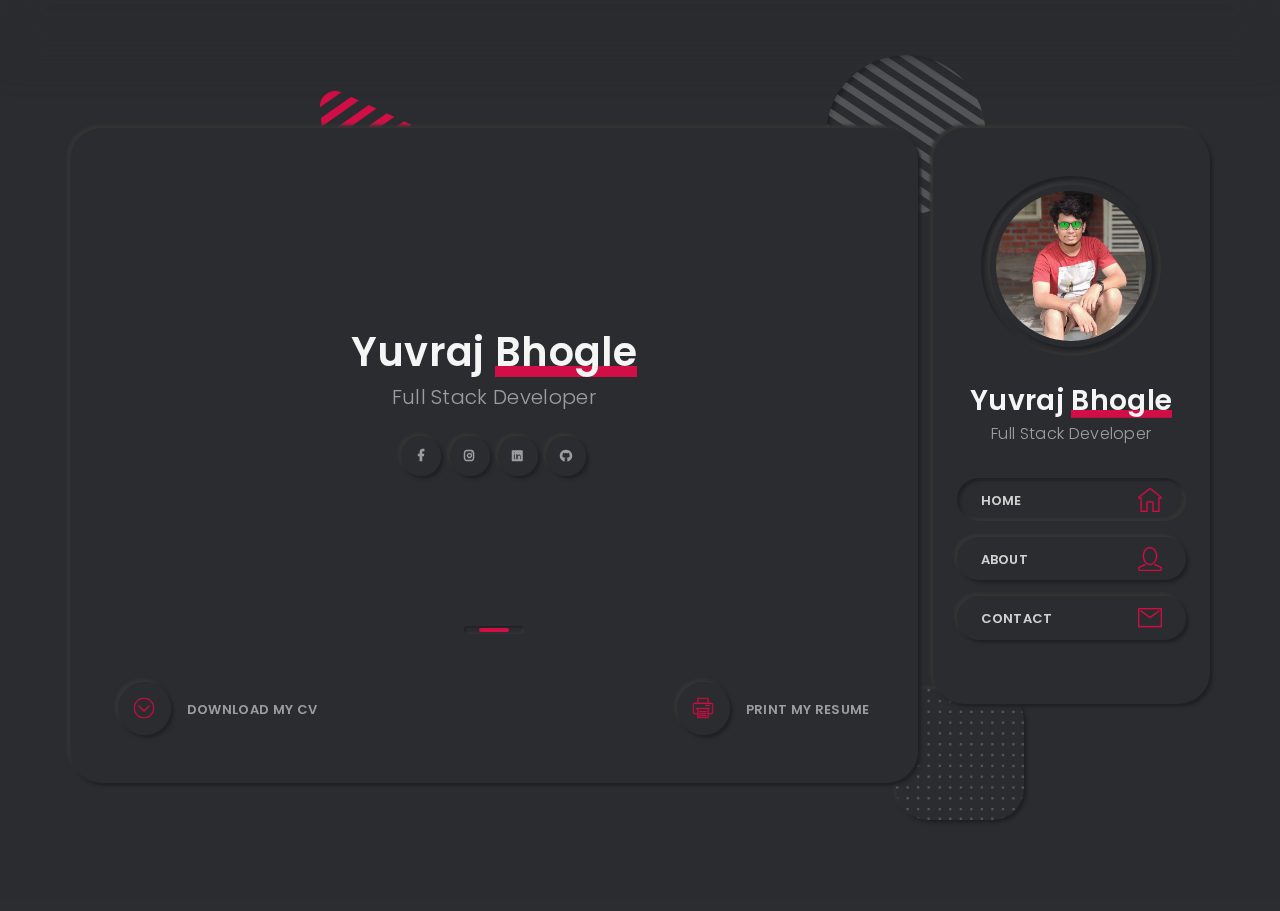
<file: DARK/index.html>
<!DOCTYPE html>
<html lang="en">
   
<head>
      <!-- Metas -->
      <meta charset="utf-8">
      <title>  Yuvraj Bhogle | Welcome    </title>
      <meta name="description" content="">
      <meta name="viewport" content="width=device-width, initial-scale=1.0">
      <!-- Css -->
      <link id="bootStrapC" href="css/bootstrap.css" rel="stylesheet" type="text/css" media="all" />
      <link id="mainC" href="css/main.css" rel="stylesheet" type="text/css" media="all" />
      <link href="css/venobox.css" rel="stylesheet" type="text/css" media="all" />
      <link href="css/animate.css" rel="stylesheet" type="text/css" media="all"/>
      <link href="css/fonts.css" rel="stylesheet" type="text/css" media="all" />
      <link href="css/owl-carousel/owl.carousel.css" rel="stylesheet"  media="all"/>
      <link href="css/owl-carousel/owl.theme.css" rel="stylesheet"  media="all" />
      <link href="css/owl-carousel/owl.transitions.css" rel="stylesheet"  media="all" />
      <link href="https://fonts.googleapis.com/css?family=Poppins:300,400,500,600,700" rel="stylesheet">
      <!--Alternate styles for demo purposes only-->
      <link href="css/switcher.css"  rel="stylesheet" type="text/css"/>
      <link href="css/styles/clr-1.css" rel="stylesheet" type="text/css" title="clr-1" media="all"/>
      <link href="css/styles/clr-2.css" rel="alternate stylesheet" type="text/css" title="clr-2" media="all" />
      <link href="css/styles/clr-3.css" rel="alternate stylesheet" type="text/css" title="clr-3" media="all" />
      <link href="css/styles/clr-4.css" rel="alternate stylesheet" type="text/css" title="clr-4" media="all" />
      <link href="css/styles/clr-5.css" rel="alternate stylesheet" type="text/css" title="clr-5" media="all" />
      <link href="css/styles/clr-6.css" rel="alternate stylesheet" type="text/css" title="clr-6" media="all" />
      <link href="css/styles/clr-7.css" rel="alternate stylesheet" type="text/css" title="clr-7" media="all" />
      <link href="css/styles/clr-8.css" rel="alternate stylesheet" type="text/css" title="clr-8" media="all" />
      <link href="css/styles/clr-9.css" rel="alternate stylesheet" type="text/css" title="clr-9" media="all" />
      <link href="css/styles/clr-10.css" rel="alternate stylesheet" type="text/css" title="clr-10" media="all" />
      <link href="css/styles/clr-11.css" rel="alternate stylesheet" type="text/css" title="clr-11" media="all" />
      <link href="css/styles/clr-12.css" rel="alternate stylesheet" type="text/css" title="clr-12" media="all" />
      <link href="css/styles/clr-13.css" rel="alternate stylesheet" type="text/css" title="clr-13" media="all" />
      <link href="css/styles/clr-14.css" rel="alternate stylesheet" type="text/css" title="clr-14" media="all" />
      <link href="css/styles/clr-15.css" rel="alternate stylesheet" type="text/css" title="clr-15" media="all" />
      <link href="css/styles/clr-16.css" rel="alternate stylesheet" type="text/css" title="clr-16" media="all" />
      <link href="css/styles/clr-17.css" rel="alternate stylesheet" type="text/css" title="clr-17" media="all" />
      <link href="css/styles/clr-18.css" rel="alternate stylesheet" type="text/css" title="clr-18" media="all" />
      <link href="css/styles/clr-19.css" rel="alternate stylesheet" type="text/css" title="clr-19" media="all" />
      <link href="css/styles/clr-20.css" rel="alternate stylesheet" type="text/css" title="clr-20" media="all" />
      <link href="css/styles/clr-21.css" rel="alternate stylesheet" type="text/css" title="clr-21" media="all" />
      <link href="css/styles/clr-22.css" rel="alternate stylesheet" type="text/css" title="clr-22" media="all" />
      <link href="css/styles/clr-23.css" rel="alternate stylesheet" type="text/css" title="clr-23" media="all" />
      <link href="css/styles/clr-24.css" rel="alternate stylesheet" type="text/css" title="clr-24" media="all" />
      <link href="css/styles/clr-25.css" rel="alternate stylesheet" type="text/css" title="clr-25" media="all" />
      <link href="css/styles/clr-26.css" rel="alternate stylesheet" type="text/css" title="clr-26" media="all" />
      <link href="css/styles/clr-27.css" rel="alternate stylesheet" type="text/css" title="clr-27" media="all" />
      <link href="css/styles/clr-28.css" rel="alternate stylesheet" type="text/css" title="clr-28" media="all" />
      <link href="css/styles/clr-29.css" rel="alternate stylesheet" type="text/css" title="clr-29" media="all" />
      <link href="css/styles/clr-30.css" rel="alternate stylesheet" type="text/css" title="clr-30" media="all" />
      <link href="css/styles/clr-31.css" rel="alternate stylesheet" type="text/css" title="clr-31" media="all" />
      <link href="css/styles/clr-32.css" rel="alternate stylesheet" type="text/css" title="clr-32" media="all" />
      <link href="css/styles/clr-33.css" rel="alternate stylesheet" type="text/css" title="clr-33" media="all" />
   </head>
   <body>
      <div class="loader">
         <div class="loader-inner">
            <div class="bounce">
               <div class="bounce-circle"></div>
            </div>
         </div>
      </div>
      <div id="wrapper" class="wrapper home">
         <!--Alternate styles for demo purposes only-->
         <div class="styler">
            <div class="mb-3">
               <h6 class="font-weight-600 font-size-17">Theme Colors</h6>
               <hr class="divider divider-md divider-center m-0">
            </div>
            <!-- <div class="toggle">
               <div class="outer radius-1 d-inline-block">
                  <a class=" inner radius-1 d-block" href="#"><span class="fa fa-cog"></span></a>
               </div>
            </div> -->
            <!--<div class="day-night-mode">
               <div class="outer radius-1 d-inline-block">
                  <a class=" inner radius-1 d-block" href="#" onclick="setTheme()"><span id="dayNightBtn" class="fa fa-sun"></span></a>
               </div>
            </div>-->
            <!--<div>
               <h6 class="text-muted font-weight-400 mb-0">Pick a color</h6>
               <ul class="color-list pl-0 mb-0">
                  <li class="outer-sm"><a onclick="setActiveStyleSheet('clr-1'); return false;" class="clr-1 inner" href="#"><span></span></a></li>
                  <li class="outer-sm"><a onclick="setActiveStyleSheet('clr-2'); return false;" class="clr-2 inner-sm" href="#"><span></span></a></li>
                  <li class="outer-sm"><a onclick="setActiveStyleSheet('clr-3'); return false;" class="clr-3 inner-sm" href="#"><span></span></a></li>
                  <li class="outer-sm"><a onclick="setActiveStyleSheet('clr-4'); return false;" class="clr-4 inner-sm" href="#"><span></span></a></li>
                  <li class="outer-sm"><a onclick="setActiveStyleSheet('clr-5'); return false;" class="clr-5 inner-sm" href="#"><span></span></a></li>
                  <li class="outer-sm"><a onclick="setActiveStyleSheet('clr-6'); return false;" class="clr-6 inner-sm" href="#"><span></span></a></li>
                  <li class="outer-sm"><a onclick="setActiveStyleSheet('clr-7'); return false;" class="clr-7 inner-sm" href="#"><span></span></a></li>
                  <li class="outer-sm"><a onclick="setActiveStyleSheet('clr-8'); return false;" class="clr-8 inner-sm" href="#"><span></span></a></li>
                  <li class="outer-sm"><a onclick="setActiveStyleSheet('clr-9'); return false;" class="clr-9 inner-sm" href="#"><span></span></a></li>
                  <li class="outer-sm"><a onclick="setActiveStyleSheet('clr-10'); return false;" class="clr-10 inner-sm" href="#"><span></span></a></li>
                  <li class="outer-sm"><a onclick="setActiveStyleSheet('clr-11'); return false;" class="clr-11 inner-sm" href="#"><span></span></a></li>
                  <li class="outer-sm"><a onclick="setActiveStyleSheet('clr-12'); return false;" class="clr-12 inner-sm" href="#"><span></span></a></li>
                  <li class="outer-sm"><a onclick="setActiveStyleSheet('clr-13'); return false;" class="clr-13 inner-sm" href="#"><span></span></a></li>
                  <li class="outer-sm"><a onclick="setActiveStyleSheet('clr-14'); return false;" class="clr-14 inner-sm" href="#"><span></span></a></li>
                  <li class="outer-sm"><a onclick="setActiveStyleSheet('clr-15'); return false;" class="clr-15 inner-sm" href="#"><span></span></a></li>
                  <li class="outer-sm"><a onclick="setActiveStyleSheet('clr-16'); return false;" class="clr-16 inner-sm" href="#"><span></span></a></li>
                  <li class="outer-sm"><a onclick="setActiveStyleSheet('clr-17'); return false;" class="clr-17 inner-sm" href="#"><span></span></a></li>
                  <li class="outer-sm"><a onclick="setActiveStyleSheet('clr-18'); return false;" class="clr-18 inner-sm" href="#"><span></span></a></li>
                  <li class="outer-sm"><a onclick="setActiveStyleSheet('clr-19'); return false;" class="clr-19 inner-sm" href="#"><span></span></a></li>
                  <li class="outer-sm"><a onclick="setActiveStyleSheet('clr-20'); return false;" class="clr-20 inner-sm" href="#"><span></span></a></li>
                  <li class="outer"><a onclick="setActiveStyleSheet('clr-21'); return false;" class="clr-21 inner-sm" href="#"><span></span></a></li>
                  <li class="outer-sm"><a onclick="setActiveStyleSheet('clr-22'); return false;" class="clr-22 inner-sm" href="#"><span></span></a></li>
                  <li class="outer-sm"><a onclick="setActiveStyleSheet('clr-23'); return false;" class="clr-23 inner-sm" href="#"><span></span></a></li>
                  <li class="outer-sm"><a onclick="setActiveStyleSheet('clr-24'); return false;" class="clr-24 inner-sm" href="#"><span></span></a></li>
                  <li class="outer-sm"><a onclick="setActiveStyleSheet('clr-25'); return false;" class="clr-25 inner-sm" href="#"><span></span></a></li>
                  <li class="outer"><a onclick="setActiveStyleSheet('clr-26'); return false;" class="clr-26 inner" href="#"><span></span></a></li>
                  <li class="outer-sm"><a onclick="setActiveStyleSheet('clr-27'); return false;" class="clr-27 inner-sm" href="#"><span></span></a></li>
                  <li class="outer-sm"><a onclick="setActiveStyleSheet('clr-28'); return false;" class="clr-28 inner-sm" href="#"><span></span></a></li>
                  <li class="outer-sm"><a onclick="setActiveStyleSheet('clr-29'); return false;" class="clr-29 inner-sm" href="#"><span></span></a></li>
                  <li class="outer-sm"><a onclick="setActiveStyleSheet('clr-30'); return false;" class="clr-30 inner-sm" href="#"><span></span></a></li>
                  <li class="outer-sm"><a onclick="setActiveStyleSheet('clr-31'); return false;" class="clr-31 inner-sm" href="#"><span></span></a></li>
                  <li class="outer-sm"><a onclick="setActiveStyleSheet('clr-32'); return false;" class="clr-32 inner-sm" href="#"><span></span></a></li>
                  <li class="outer-sm"><a onclick="setActiveStyleSheet('clr-33'); return false;" class="clr-33 inner-sm" href="#"><span></span></a></li>
               </ul>
            </div>
            <div class="mt-3">
            <div class="reset outer radius-2 d-inline-block">
               <a class="inner radius-2 d-block px-4 py-1 font-size-13 text-alt font-weight-500" href="#" onclick="setActiveStyleSheet('clr-1'); return false;">
               Reset
               </a>
            </div>
            <div class="ml-1 close-styler outer radius-2 d-inline-block">
               <a class="inner radius-2 d-block px-4 py-1 font-size-13 text-alt font-weight-500" href="#">
               Close
               </a>
            </div>
            </div>-->
         </div>
         <div class="parallax position-absolute d-none d-lg-block" data-relative-input="true">
            <svg class="max-width-8 layer p1 " version="1.1" xmlns="http://www.w3.org/2000/svg" xmlns:xlink="http://www.w3.org/1999/xlink" x="0px" y="0px"
               viewBox="0 0 35.9 38.6" enable-background="new 0 0 35.9 38.6;" xml:space="preserve" data-depth="0.3">
               <g>
                  <g>
                     <g>
                        <g>
                           <defs>
                              <path id="SVGID_1_" d="M0,4.6l2.7,30.1c0.3,3.3,4,5,6.7,3.1l24.7-17.3c2.7-1.9,2.3-6-0.6-7.4L6.1,0.4C3.1-1-0.3,1.4,0,4.6z"/>
                           </defs>
                           <clipPath id="SVGID_2_">
                              <use xlink:href="#SVGID_1_"/>
                           </clipPath>
                           <line class="st0" x1="-26.8" y1="10.7" x2="20.7" y2="-22.8"/>
                        </g>
                     </g>
                  </g>
               </g>
               <g>
                  <g>
                     <g>
                        <g>
                           <defs>
                              <path id="SVGID_3_" d="M0,4.6l2.7,30.1c0.3,3.3,4,5,6.7,3.1l24.7-17.3c2.7-1.9,2.3-6-0.6-7.4L6.1,0.4C3.1-1-0.3,1.4,0,4.6z"/>
                           </defs>
                           <clipPath id="SVGID_4_">
                              <use xlink:href="#SVGID_3_"/>
                           </clipPath>
                           <line class="st1" x1="-24.2" y1="14.5" x2="23.5" y2="-19"/>
                        </g>
                     </g>
                  </g>
               </g>
               <g>
                  <g>
                     <g>
                        <defs>
                           <path id="SVGID_5_" d="M0,4.6l2.7,30.1c0.3,3.3,4,5,6.7,3.1l24.7-17.3c2.7-1.9,2.3-6-0.6-7.4L6.1,0.4C3.1-1-0.3,1.4,0,4.6z"/>
                        </defs>
                        <clipPath id="SVGID_6_">
                           <use xlink:href="#SVGID_5_"/>
                        </clipPath>
                        <line class="st2" x1="-21.5" y1="18.4" x2="26.2" y2="-15.1"/>
                     </g>
                  </g>
               </g>
               <g>
                  <g>
                     <g>
                        <defs>
                           <path id="SVGID_7_" d="M0,4.6l2.7,30.1c0.3,3.3,4,5,6.7,3.1l24.7-17.3c2.7-1.9,2.3-6-0.6-7.4L6.1,0.4C3.1-1-0.3,1.4,0,4.6z"/>
                        </defs>
                        <clipPath id="SVGID_8_">
                           <use xlink:href="#SVGID_7_" />
                        </clipPath>
                        <line class="st3" x1="-18.7" y1="22.2" x2="28.9" y2="-11.3"/>
                     </g>
                  </g>
               </g>
               <g>
                  <g>
                     <g>
                        <g>
                           <defs>
                              <path id="SVGID_9_" d="M0,4.6l2.7,30.1c0.3,3.3,4,5,6.7,3.1l24.7-17.3c2.7-1.9,2.3-6-0.6-7.4L6.1,0.4C3.1-1-0.3,1.4,0,4.6z"/>
                           </defs>
                           <clipPath id="SVGID_10_">
                              <use xlink:href="#SVGID_9_"/>
                           </clipPath>
                           <line class="st4" x1="-16.1" y1="26.1" x2="31.6" y2="-7.4"/>
                        </g>
                     </g>
                  </g>
               </g>
               <g>
                  <g>
                     <g>
                        <g>
                           <defs>
                              <path id="SVGID_11_" d="M0,4.6l2.7,30.1c0.3,3.3,4,5,6.7,3.1l24.7-17.3c2.7-1.9,2.3-6-0.6-7.4L6.1,0.4C3.1-1-0.3,1.4,0,4.6z"/>
                           </defs>
                           <clipPath id="SVGID_12_">
                              <use xlink:href="#SVGID_11_"/>
                           </clipPath>
                           <line class="st5" x1="-13.3" y1="29.9" x2="34.4" y2="-3.5"/>
                        </g>
                     </g>
                  </g>
               </g>
               <g>
                  <g>
                     <g>
                        <g>
                           <defs>
                              <path id="SVGID_13_" d="M0,4.6l2.7,30.1c0.3,3.3,4,5,6.7,3.1l24.7-17.3c2.7-1.9,2.3-6-0.6-7.4L6.1,0.4C3.1-1-0.3,1.4,0,4.6z"/>
                           </defs>
                           <clipPath id="SVGID_14_">
                              <use xlink:href="#SVGID_13_"/>
                           </clipPath>
                           <line class="st6" x1="-10.6" y1="33.8" x2="37" y2="0.3"/>
                        </g>
                     </g>
                  </g>
               </g>
               <g>
                  <g>
                     <defs>
                        <path id="SVGID_15_" d="M0,4.6l2.7,30.1c0.3,3.3,4,5,6.7,3.1l24.7-17.3c2.7-1.9,2.3-6-0.6-7.4L6.1,0.4C3.1-1-0.3,1.4,0,4.6z"/>
                     </defs>
                     <clipPath id="SVGID_16_">
                        <use xlink:href="#SVGID_15_"/>
                     </clipPath>
                     <line class="st7" x1="-7.9" y1="37.7" x2="39.7" y2="4.2"/>
                  </g>
               </g>
               <g>
                  <g>
                     <g>
                        <g>
                           <defs>
                              <path id="SVGID_17_" d="M0,4.6l2.7,30.1c0.3,3.3,4,5,6.7,3.1l24.7-17.3c2.7-1.9,2.3-6-0.6-7.4L6.1,0.4C3.1-1-0.3,1.4,0,4.6z"/>
                           </defs>
                           <clipPath id="SVGID_18_">
                              <use xlink:href="#SVGID_17_"/>
                           </clipPath>
                           <line class="st8" x1="-5.2" y1="41.5" x2="42.5" y2="8"/>
                        </g>
                     </g>
                  </g>
               </g>
               <g>
                  <g>
                     <g>
                        <g>
                           <defs>
                              <path id="SVGID_19_" d="M0,4.6l2.7,30.1c0.3,3.3,4,5,6.7,3.1l24.7-17.3c2.7-1.9,2.3-6-0.6-7.4L6.1,0.4C3.1-1-0.3,1.4,0,4.6z"/>
                           </defs>
                           <clipPath id="SVGID_20_">
                              <use xlink:href="#SVGID_19_"/>
                           </clipPath>
                           <line class="st9" x1="-2.4" y1="45.4" x2="45.1" y2="11.9"/>
                        </g>
                     </g>
                  </g>
               </g>
               <g>
                  <g>
                     <g>
                        <g>
                           <defs>
                              <path id="SVGID_21_" d="M0,4.6l2.7,30.1c0.3,3.3,4,5,6.7,3.1l24.7-17.3c2.7-1.9,2.3-6-0.6-7.4L6.1,0.4C3.1-1-0.3,1.4,0,4.6z"/>
                           </defs>
                           <clipPath id="SVGID_22_">
                              <use xlink:href="#SVGID_21_"/>
                           </clipPath>
                           <line class="st10" x1="0.2" y1="49.2" x2="47.9" y2="15.8"/>
                        </g>
                     </g>
                  </g>
               </g>
            </svg>
            <img class="max-width-9 layer p2 " src="assets/svg/square-rl.svg" alt="" data-depth="0.7">
            <img class="max-width-9 shadow-inner radius-5 layer p3" src="assets/svg/circle.svg" alt="" data-depth="0.5">
            <img class="max-width-10 shadow-inner radius-5 layer p4 " src="assets/svg/dashed-circle.svg" alt="" data-depth="0.3">
            <img class="max-width-8 layer p5 " src="assets/svg/square-poly.svg" alt="" data-depth="0.7">
            <img class="max-width-8 layer shadow radius-2 p6" src="assets/svg/square.svg" alt="" data-depth="0.5">
         </div>
         <div class="blurred-content"></div>
         <div class="container spacer-xlg">
            <div class="row ">
               <div class="col-lg-9 my-order-switch-1 ">
                  <section id="home" class="shadow bg-dark radius-2 padding-dy text-center " >
                     <div class="row v-height-50 v-centred">
                        <div class="col-md-12">
                           <h1 class="font-weight-600 mb-0">Yuvraj <mark>Bhogle
                              </mark>
                           </h1>
                           <div class="text-rotation">
                              <div class="item">
                                 <h6 class="h5 text-alt mt-1 mb-0 "> <span class=" text-rotating">Full Stack Developer, Engineer, Foodie, World Citizen, Maharashtrian </span></h6>
                              </div>
                           </div>
                           <ul class="list-inline  mb-0 mt-4">
                              <li class="list-inline-item outer radius-2 mr-1 mb-2 mb-lg-0">
                                 <a class="inner btn btn-round btn-icon" href="https://www.facebook.com/yuvraj.bhogle">
                                 <span class="fab fa-facebook-f btn-icon-inner"></span>
                                 </a>
                              </li>
                              <!-- <li class="list-inline-item mr-1 outer radius-2 mb-2 mb-lg-0">
                                 <a class="inner btn btn-round btn-icon" href="#">
                                 <span class="fab fa-google btn-icon-inner"></span>
                                 </a>
                              </li> -->
                              <!-- <li class="list-inline-item mx-0 outer radius-2 mb-2 mb-lg-0">
                                 <a class="inner btn btn-round btn-icon" href="#">
                                 <span class="fab fa-twitter btn-icon-inner"></span>
                                 </a>
                              </li> -->
                              <li class="list-inline-item outer radius-2 mr-1 mb-2 mb-lg-0">
                                 <a class="inner btn btn-round btn-icon" href="https://www.instagram.com/yuvrajbhogle/">
                                 <span class="fab fa-instagram btn-icon-inner"></span>
                                 </a>
                              </li>
                              <li class="list-inline-item mr-1 outer radius-2 mb-2 mb-lg-0">
                                 <a class="inner btn btn-round btn-icon" href="https://www.linkedin.com/in/yuvrajbhogle014" >
                                 <span class="fab fa-linkedin btn-icon-inner"></span>
                                 </a>
                              </li>
                              <li class="list-inline-item mx-0 outer radius-2 mb-2 mb-lg-0">
                                 <a class="inner btn btn-round btn-icon" href="https://github.com/yuvrajbhogle" >
                                 <span class="fab fa-github btn-icon-inner"></span>
                                 </a>
                              </li>
                              <!-- <li class="list-inline-item mr-1 outer radius-2 mb-2 mb-lg-0">
                                 <a class="inner btn btn-round btn-icon" href="#">
                                 <span class="fab fa-vimeo btn-icon-inner"></span>
                                 </a>
                              </li> -->
                              <!-- <li class="list-inline-item mx-0 outer radius-2 mb-2 mb-lg-0">
                                 <a class="inner btn btn-round btn-icon" href="#" >
                                 <span class="fab fa-youtube btn-icon-inner"></span>
                                 </a>
                              </li> -->
                           </ul>
                        </div>
                     </div>
                     <div class="row ">
                        <div class="col-md-12 mb-6">
                           <hr class="divider divider-lg divider-center ">
                        </div>
                        <div class="col-md-6 text-left mb-2 mb-lg-0">
                           <a class="float-left" href="https://yuvrajbhogle.com/DARK/assets/pdf/Resume%20(2).pdf">
                              <div class="media  align-items-center">
                                 <div class="outer radius-2 mr-3">
                                    <div class="ui-icon ui-icon-md inner ">
                                       <div class="ui-icon-inner">
                                          <svg version="1.1" class="max-width-1-3 svg-icon" xmlns="http://www.w3.org/2000/svg" xmlns:xlink="http://www.w3.org/1999/xlink" x="0px" y="0px" viewBox="0 0 517 517" enable-background="new 0 0 517 517;" xml:space="preserve">
                                             <g>
                                                <g>
                                                   <path  d="M514.5,258.5c0-141.4-114.6-256-256-256s-256,114.6-256,256s114.6,256,256,256S514.5,399.9,514.5,258.5z
                                                      M28.1,258.5c0-127,103.4-230.4,230.4-230.4s230.4,103.4,230.4,230.4S385.5,488.9,258.5,488.9S28.1,385.5,28.1,258.5z"></path>
                                                </g>
                                             </g>
                                             <g>
                                                <g>
                                                   <path  d="M267.5,344.4l128-128c5-5,5-13.1,0-18.1s-13.1-5-18.1,0l-119,118.9l-118.9-119c-5-5-13.1-5-18.1,0
                                                      c-2.5,2.5-3.8,5.8-3.8,9.1s1.2,6.6,3.7,9.1l128,128C254.4,349.4,262.5,349.4,267.5,344.4z"></path>
                                                </g>
                                             </g>
                                          </svg>
                                       </div>
                                    </div>
                                 </div>
                                 <div class="media-body">
                                    <span class="text-alt font-size-13 font-weight-600 text-uppercase">Download my CV</span>
                                 </div>
                              </div>
                           </a>
                        </div>
                        <div class="col-md-6 text-left mb-2 mb-lg-0">
                           <a class="float-md-right" href="https://yuvrajbhogle.com/DARK/assets/pdf/Resume%20(2).pdf">
                              <div class="media  align-items-center">
                                 <div class="outer radius-2  mr-3">
                                    <div class="ui-icon ui-icon-md inner ">
                                       <div class="ui-icon-inner">
                                          <svg version="1.1" class="max-width-1-3 svg-icon" xmlns="http://www.w3.org/2000/svg" xmlns:xlink="http://www.w3.org/1999/xlink" x="0px" y="0px" viewBox="0 0 518 518" enable-background="new 0 0 518 518;" xml:space="preserve">
                                             <g>
                                                <g>
                                                   <rect x="169.4" y="438.2"  width="179.2" height="25.6"></rect>
                                                </g>
                                             </g>
                                             <g>
                                                <g>
                                                   <rect x="169.4" y="387" width="179.2" height="25.6"></rect>
                                                </g>
                                             </g>
                                             <g>
                                                <g>
                                                   <rect x="169.4" y="335.8"  width="179.2" height="25.6"></rect>
                                                </g>
                                             </g>
                                             <g>
                                                <g>
                                                   <path  d="M463.8,131h-64V3H118.2v128h-64C26,131,3,154,3,182.2v179.2c0,28.2,23,51.2,51.2,51.2h64V515h281.6V412.6h64
                                                      c28.2,0,51.2-23,51.2-51.2V182.2C515,154,492,131,463.8,131z M143.8,28.6h230.4V131H143.8V28.6z M374.2,489.4H143.8V284.6h230.4
                                                      V489.4z M489.4,361.4c0,14.1-11.5,25.6-25.6,25.6h-64V284.6h25.6c7.1,0,12.8-5.7,12.8-12.8c0-7.1-5.7-12.8-12.8-12.8H92.6
                                                      c-7.1,0-12.8,5.7-12.8,12.8c0,7.1,5.7,12.8,12.8,12.8h25.6V387h-64c-14.1,0-25.6-11.5-25.6-25.6V182.2c0-14.1,11.5-25.6,25.6-25.6
                                                      h409.6c14.1,0,25.6,11.5,25.6,25.6V361.4z"></path>
                                                </g>
                                             </g>
                                             <g>
                                                <g>
                                                   <path  d="M425.4,182.2H323c-7.1,0-12.8,5.7-12.8,12.8s5.7,12.8,12.8,12.8h102.4c7.1,0,12.8-5.7,12.8-12.8
                                                      S432.5,182.2,425.4,182.2z"></path>
                                                </g>
                                             </g>
                                          </svg>
                                       </div>
                                    </div>
                                 </div>
                                 <div class="media-body">
                                    <span class="text-alt font-size-13 font-weight-600 text-uppercase">Print my Resume</span>
                                 </div>
                              </div>
                           </a>
                        </div>
                     </div>
                  </section>
                  <section id="about" class="shadow bg-dark radius-2 padding-dy">
                     <div class="row mb-5">
                        <div class="col">
                           <h6 class="font-weight-700  mb-0 text-uppercase mb-2">About me</h6>
                           <hr class="divider divider-left divider-lg float-left">
                        </div>
                     </div>
                     <div class="row mb-2">
                        <div class="col-lg-12">
                           <h1 class="font-weight-600 mb-0">Yuvraj <mark>Bhogle</mark></h1>
                           <h6 class="h5 text-alt">Full Stack Developer</h6>
                        </div>
                     </div>
                     <div class="row mb-2">
                        <div class="col-md-6">
                           <p>Grounded and solution-oriented Engineer with a wide variety of technical and analytical skills.
                              Adept at motivating self and others. Passionate about IT development programs and focused as full stack developer
                           </p>
                        </div>
                        <div class="col-md-6">
                           <p>I can easily indulge in team efforts, and have also experience in leading the team. Love to solve complex coding problems efficiently in an optimized manner.
                           </p>
                        </div>
                     </div>
                     <div class="row">
                        <div class="col-lg-6 mb-3 mb-lg-0">
                           <div class="text-center  p-2 radius-1 shadow-inner ">
                              <div class="shadow radius-1">
                                 <ul class="text-center info-list font-size-14 p-2 list-inline  mb-0">
                                    <li><span class="inf">Name </span>  <span class="value">Yuvraj Bhogle</span></li>
                                    <li><span class="inf">City</span>  <span class="value"> Vadodara, Gujarat, India</span></li>
                                 </ul>
                              </div>
                           </div>
                        </div>
                        <div class="col-lg-6">
                           <div class="text-center  p-2 radius-1 shadow-inner ">
                              <div class="shadow radius-1">
                                 <ul class=" text-center info-list p-2 font-size-14 list-inline mb-0">
                                    <li><span class="inf">Email</span>  <span class="value">me@yuvrajbhogle.com</span></li>
                                    <li><span class="inf">Phone</span>  <span class="value"> +91 83477 45748  </span></li>
                                    <!-- <li><span class="inf">Skype</span>  <span class="value">Yuvraj_Bhogle</span></li> -->
                                 </ul>
                              </div>
                           </div>
                        </div>
                     </div>
                     <div class="row mb-5 mt-6">
                        <div class="col">
                           <h6 class="font-weight-700  mb-0 text-uppercase mb-2">Professional skills</h6>
                           <hr class="divider divider-left divider-lg float-left">
                        </div>
                     </div>
                     <div class="row vc skill dev mb-5">
                        <div class="col-md-11">
                           <ul class="skills-list list-inline mb-0">
                              <li>
                                 <h6 class="font-weight-600 font-size-14 text-uppercase">Html-CSS</h6>
                                 <div class="progress mb-3">
                                    <div class="percentage">
                                       90%
                                    </div>
                                 </div>
                              </li>
                              <li>
                                 <h6 class="font-weight-600 font-size-14 text-uppercase">Javascript</h6>
                                 <div class="progress mb-3">
                                    <div class="percentage">
                                       85%
                                    </div>
                                 </div>
                              </li>
                              <li>
                                 <h6 class="font-weight-600 font-size-14 text-uppercase">Java-mysql</h6>
                                 <div class="progress">
                                    <div class="percentage">
                                       90%
                                    </div>
                                 </div>
                              </li>
                              <li>
                                 <h6 class="font-weight-600 font-size-14 text-uppercase">MERN Stack</h6>
                                 <div class="progress">
                                    <div class="percentage">
                                       75%
                                    </div>
                                 </div>
                              </li>
                              <li>
                                 <h6 class="font-weight-600 font-size-14 text-uppercase">React-Native / PWA</h6>
                                 <div class="progress">
                                    <div class="percentage">
                                       60%
                                    </div>
                                 </div>
                              </li>
                           </ul>
                        </div>
                        <div class="col-lg-1">
                           <div class="title dev font-size-14">
                              <span>Coding</span>
                           </div>
                        </div>
                     </div>
                     <div class="row vc skill des mb-5">
                        <div class="col-md-11">
                           <ul class="skills-list list-inline mb-0">
                              <li>
                                 <h6 class="font-weight-600 font-size-14 text-uppercase">Photoshop</h6>
                                 <div class="progress mb-3">
                                    <div class="percentage">
                                       60%
                                    </div>
                                 </div>
                              </li>
                              <li>
                                 <h6 class="font-weight-600 font-size-14 text-uppercase">Illustrator</h6>
                                 <div class="progress mb-3">
                                    <div class="percentage">
                                       50%
                                    </div>
                                 </div>
                              </li>
                              <!-- <li>
                                 <h6 class="font-weight-600 font-size-14 text-uppercase">Indesign</h6>
                                 <div class="progress">
                                    <div class="percentage">
                                       70%
                                    </div>
                                 </div>
                              </li> -->
                           </ul>
                        </div>
                        <div class="col-lg-1">
                           <div class="title des font-size-14">
                              <span>Design</span>
                           </div>
                        </div>
                     </div>
                     <div class="row vc skill prs">
                        <div class="col-md-11">
                           <ul class="skills-list list-inline mb-0">
                              <li>
                                 <h6 class="font-weight-600 font-size-14 text-uppercase">Responsible</h6>
                                 <div class="progress mb-3">
                                    <div class="percentage">
                                       90%
                                    </div>
                                 </div>
                              </li>
                              <li>
                                 <h6 class="font-weight-600 font-size-14 text-uppercase">Creative</h6>
                                 <div class="progress mb-3">
                                    <div class="percentage">
                                       95%
                                    </div>
                                 </div>
                              </li>
                              <li>
                                 <h6 class="font-weight-600 font-size-14 text-uppercase">Multitasking</h6>
                                 <div class="progress">
                                    <div class="percentage">
                                       70%
                                    </div>
                                 </div>
                              </li>
                           </ul>
                        </div>
                        <div class="col-lg-1">
                           <div class="title prs font-size-14">
                              <span>Assets</span>
                           </div>
                        </div>
                     </div>
                     <div class="row mb-5 mt-6">
                        <div class="col">
                           <h6 class="font-weight-700  mb-0 text-uppercase mb-2">Experience</h6>
                           <hr class="divider divider-left divider-lg float-left">
                        </div>
                     </div>
                     <div class="row ">
                        <div class="col-md-12">
                           <div class="timeline">
                              <div class="outer radius-2 position-absolute">
                                 <div id="experience-icon" class="ui-icon ui-icon-md inner ">
                                    <div class="ui-icon-inner">
                                       <svg version="1.1" class="max-width-1-4 svg-icon" xmlns="http://www.w3.org/2000/svg" xmlns:xlink="http://www.w3.org/1999/xlink" x="0px" y="0px"
                                          viewBox="0 0 517 465.8" enable-background="new 0 0 517 465.8;" xml:space="preserve">
                                          <g>
                                             <g>
                                                <path  d="M488.9,79.3H348.1V28.1c0-14.1-11.5-25.6-25.6-25.6h-128c-14.1,0-25.6,11.5-25.6,25.6v51.2H28.1
                                                   C14,79.3,2.5,90.8,2.5,104.9v332.8c0,14.1,11.5,25.6,25.6,25.6h460.8c14.1,0,25.6-11.5,25.6-25.6V104.9
                                                   C514.5,90.8,503,79.3,488.9,79.3z M194.5,28.1h128v51.2h-128V28.1z M488.9,437.7H28.1V232.9h192v25.6c0,21.2,17.2,38.4,38.4,38.4
                                                   s38.4-17.2,38.4-38.4v-25.6h192V437.7z M245.7,258.5v-25.6h25.6v25.6c0,7.1-5.7,12.8-12.8,12.8
                                                   C251.4,271.3,245.7,265.6,245.7,258.5z M488.9,207.3H28.1V104.9h460.8V207.3z"/>
                                             </g>
                                          </g>
                                       </svg>
                                    </div>
                                 </div>
                              </div>
                              <div id="experience-collapse" class=" pt-7">
				 <div class="timeline-content">
                                    <div class="mb-1">
                                       <h6 class="font-weight-600 font-size-15 mb-1">Software Engineer – Coverfox Insurance </h6>
                                       <div class="font-size-13 text-alt mb-1"><span class="fa fa-calendar mr-2 text-muted"></span>Nov 2021 - <span class="current">Current</span></div>
                                    </div>
                                    <p class="mb-0">Currently I am working as an Software Engineer at Coverfox (Glitterbug)<!-- , where
						    my role is to handle all the insurers and handle their integrations whether the api's are being called on their end or on our end.
					    	    also taking care of issues reported for the same. --> <br>
					    	    Tech Stack :- Python, PostgreSQL, React, CSS/SCSS, HTML
                                    </p>
                                 </div>
                                 <div class="timeline-content">
                                    <div class="mb-1">
                                       <h6 class="font-weight-600 font-size-15 mb-1">Full stack Developer – Astar Technologies </h6>
                                       <div class="font-size-13 text-alt mb-1"><span class="fa fa-calendar mr-2 text-muted"></span>Dec 2019 - Oct 2021</div>
                                    </div>
                                    <p class="mb-0">I worked as a Senior developer at Astar Technologies, where
						    my role is to Design, build, deploy and maintain web-applications, also
					            handling servers and cloud based systems. Moreover in addition to this I also 
					    	    have to manage the Team and work with complex projects and finding solutions for the same. <br>
					    	    Tech Stack :- Java, MySQL, AngularJS, HTML, CSS, JS
                                    </p>
                                 </div>
                                 
                                 <!-- <div class="timeline-content">
                                    <div class="mb-1">
                                       <h6 class="font-weight-600 font-size-15 mb-1">SDK Developer – Mutation Media </h6>
                                       <div class="font-size-13 text-alt mb-1"><span class="fa fa-calendar mr-2 text-muted"></span>May 2019 - Sept 2019</div>
                                    </div>
                                    <p class=" mb-0">Ut enim ad minim veniam, quis nostrud exerc. Irure dolor in reprehend
                                       incididunt labore
                                       et dolore magna aliqua. Ut enim ad minim
                                       veniam, quis nostrud exercitation ullamco laboris nisi ut aliquip
                                       ex ea commodo consequat inventore veritatis et quasi architecto beatae vitae dicta sunt explicabo.
                                    </p>
                                 </div> -->
                              </div>
                           </div>
                        </div>
                     </div>
                     <div class="row mb-5 mt-6">
                        <div class="col">
                           <h6 class="font-weight-700  mb-0 text-uppercase mb-2">Education</h6>
                           <hr class="divider divider-left divider-lg float-left">
                        </div>
                     </div>
                     <div class="row ">
                        <div class="col-md-12">
                           <div class="timeline">
                              <div class="outer radius-2 position-absolute">
                                 <div id="education-icon" class="ui-icon ui-icon-md inner ">
                                    <div class="ui-icon-inner">
                                       <svg version="1.1" class="max-width-1-4 svg-icon" xmlns="http://www.w3.org/2000/svg" xmlns:xlink="http://www.w3.org/1999/xlink" x="0px" y="0px"
                                          viewBox="0 0 512 392" enable-background="new 0 0 512 392;" xml:space="preserve">
                                          <g>
                                             <g>
                                                <path  d="M490.8,126.7L264,51.1c-2.6-0.9-5.3-1.3-8-1.3c-2.7,0-5.4,0.4-8,1.3L21.2,126.7C10.9,130.2,4,139.8,4,150.6
                                                   s6.9,20.5,17.2,23.9l20.6,6.9v41.9L17.9,271l22.5,11.3l13.9-27.9l13.9,27.9L90.9,271L67,223.3v-33.5l37.8,12.6v99.4
                                                   c0,37.4,115.7,40.3,151.2,40.3s151.2-2.9,151.2-40.3v-99.4l83.6-27.9c10.3-3.4,17.2-13.1,17.2-23.9
                                                   C508,139.8,501.1,130.2,490.8,126.7z M256,317c-64.5,0-106.1-8.6-121.2-15.1c15.1-6.5,56.7-15.1,121.2-15.1s106.1,8.6,121.2,15.1
                                                   C362.1,308.3,320.5,317,256,317z M382,277c-36.1-14-101-15.5-126-15.5S166.1,263,130,277V162c8.8-6.5,52.5-17.7,126-17.7
                                                   s117.2,11.2,126,17.7V277z M407.2,175.8v-16.4c0-37.4-115.7-40.3-151.2-40.3s-151.2,2.9-151.2,40.3v16.4l-75.6-25.2L256,75
                                                   l226.8,75.6L407.2,175.8z"/>
                                             </g>
                                          </g>
                                       </svg>
                                    </div>
                                 </div>
                              </div>
                              <div id="education-collapse" class=" pt-7">
                                 <div class="timeline-content">
                                    <div class="mb-1">
                                       <h6 class="font-weight-600 font-size-15 mb-1">Bachelor of Engineering <span class="current">Information Technology</span> – Sardar Vallabhbhai Patel Institute of Technology  </h6>
                                       <div class="font-size-13 text-alt mb-1"><span class="fa fa-calendar mr-2 text-muted"></span>2019</div>
                                       <div class="font-size-13 text-alt mb-1"><span class="fa fa-trophy mr-2 text-muted"></span>7.59 Cgpa</div>
                                    </div>
                                    <!-- <p class=" mb-0">Ut enim ad minim veniam, quis nostrud exerc. Irure dolor in reprehend
                                       incididunt labore
                                       et dolore magna aliqua. Ut enim ad minim
                                       veniam, quis nostrud exercitation ullamco laboris nisi ut aliquip
                                       ex ea commodo consequat inventore veritatis et quasi architecto beatae vitae dicta sunt explicabo.
                                    </p> -->
                                 </div>
                                 <div class="timeline-content">
                                    <div class="mb-1">
                                       <h6 class="font-weight-600 font-size-15 mb-1">Diploma Engineering <span class="current">Information Technology</span> – Parul Polytechnic Institute  </h6>
                                       <div class="font-size-13 text-alt mb-1"><span class="fa fa-calendar mr-2 text-muted"></span>2016</div>
                                       <div class="font-size-13 text-alt mb-1"><span class="fa fa-trophy mr-2 text-muted"></span>8.72 Cgpa</div>
                                    </div>
                                    <!-- <p class=" mb-0">Ut enim ad minim veniam, quis nostrud exerc. Irure dolor in reprehend
                                       incididunt labore
                                       et dolore magna aliqua. Ut enim ad minim
                                       veniam, quis nostrud exercitation ullamco laboris nisi ut aliquip
                                       ex ea commodo consequat inventore veritatis et quasi architecto beatae vitae dicta sunt explicabo.
                                    </p> -->
                                 </div>
                              </div>
                           </div>
                        </div>
                     </div>
                     <!-- <div class="row mb-5 mt-6">
                        <div class="col">
                           <h6 class="font-weight-700  mb-0 text-uppercase mb-2">Services</h6>
                           <hr class="divider divider-left divider-lg float-left">
                        </div>
                     </div>
                     <div class="row">
                        <div class="col-md-4 mb-3 mb-lg-0">
                           <div class=" service text-center">
                              <div class="outer ui-icon-outer-lg  radius-2 m-auto">
                                 <div class="ui-icon ui-icon-lg  inner ">
                                    <div class="ui-icon-inner ui-icon-inner-lg">
                                       <svg version="1.1" class="max-width-1-7 svg-icon" xmlns="http://www.w3.org/2000/svg" xmlns:xlink="http://www.w3.org/1999/xlink" x="0px" y="0px"
                                          viewBox="0 0 525.6 512" enable-background="new 0 0 525.6 512;" xml:space="preserve">
                                          <g>
                                             <g>
                                                <path  d="M445.7,109.7L431.5,131c37,20.4,61.7,57.3,61.7,99.4s-24.7,79.1-61.7,99.4l14.2,21.3
                                                   c44.3-25.3,73.1-70.5,73.1-120.7S489.9,134.9,445.7,109.7z"/>
                                             </g>
                                          </g>
                                          <g>
                                             <g>
                                                <path  d="M416.4,149.8V64c0-9.8-5.6-18.8-14.5-23.1c-3.5-1.7-7.3-2.5-11.1-2.5c-5.7,0-11.4,1.9-16,5.6l-121,96.8H96.4
                                                   C47,140.8,6.8,181,6.8,230.4S47,320,96.4,320H111l59.2,138.1c2.8,6.5,8.1,11.5,14.7,14c2.9,1,5.8,1.6,8.8,1.6
                                                   c3.9,0,7.9-0.9,11.5-2.7l51.2-25.6c12.1-6.1,17.4-20.5,12.1-33L228.8,320h25l121,96.8c4.6,3.7,10.3,5.6,16,5.6
                                                   c3.8,0,7.6-0.8,11.1-2.5c8.9-4.3,14.5-13.2,14.5-23.1V311c30.5-14.6,51.2-45.6,51.2-80.6S446.9,164.4,416.4,149.8z M109.2,294.4
                                                   H96.4c-35.3,0-64-28.7-64-64s28.7-64,64-64h12.8C109.2,166.4,109.2,294.4,109.2,294.4z M244.9,422.4L193.7,448l-54.9-128H201
                                                   L244.9,422.4z M390.8,396.8l-128-102.4h-128v-128h128L390.8,64V396.8z M416.4,281.3V179.5c15.5,11.7,25.6,30,25.6,50.9
                                                   S431.9,269.6,416.4,281.3z"/>
                                             </g>
                                          </g>
                                       </svg>
                                    </div>
                                 </div>
                              </div>
                              <h6 class="font-weight-600 font-size-15 mb-1 mt-3">Great Support</h6>
                              <p class="mb-0">Sed ut perspiciatis unde omnis iste natus error sit voluptatem accusantium.</p>
                           </div>
                        </div>
                        <div class="col-md-4 mb-3 mb-lg-0">
                           <div class="service text-center">
                              <div class="outer ui-icon-outer-lg  radius-2 m-auto">
                                 <div class="ui-icon ui-icon-lg  inner ">
                                    <div class="ui-icon-inner ui-icon-inner-lg">
                                       <svg version="1.1" class="max-width-1-7 svg-icon" xmlns="http://www.w3.org/2000/svg" xmlns:xlink="http://www.w3.org/1999/xlink" x="0px" y="0px"
                                          viewBox="0 0 517 517" enable-background="new 0 0 517 517;" xml:space="preserve">
                                          <g>
                                             <g>
                                                <path  d="M488.9,207.3h-32.3c-4.8-18.5-12.1-36.2-21.8-52.7l22.8-22.8c10-10,10-26.2,0-36.2l-36.2-36.2
                                                   c-4.8-4.8-11.3-7.5-18.1-7.5c-6.8,0-13.3,2.7-18.1,7.5l-22.8,22.8c-16.4-9.7-34.2-17-52.7-21.8V28.1c0-14.1-11.5-25.6-25.6-25.6
                                                   h-51.2c-14.1,0-25.6,11.5-25.6,25.6v32.3c-18.5,4.8-36.2,12.1-52.7,21.8l-22.8-22.8c-4.8-4.8-11.3-7.5-18.1-7.5
                                                   s-13.3,2.7-18.1,7.5L59.4,95.6c-10,10-10,26.2,0,36.2l22.8,22.8c-9.7,16.4-17,34.2-21.8,52.7H28.1c-14.1,0-25.6,11.5-25.6,25.6
                                                   v51.2c0,14.1,11.5,25.6,25.6,25.6h32.3c4.8,18.5,12.1,36.2,21.8,52.7l-22.8,22.8c-10,10-10,26.2,0,36.2l36.2,36.2
                                                   c5,5,11.6,7.5,18.1,7.5s13.1-2.5,18.1-7.5l22.8-22.8c16.4,9.7,34.2,17,52.7,21.8v32.3c0,14.1,11.5,25.6,25.6,25.6h51.2
                                                   c14.1,0,25.6-11.5,25.6-25.6v-32.3c18.5-4.8,36.2-12.1,52.7-21.8l22.8,22.8c5,5,11.6,7.5,18.1,7.5s13.1-2.5,18.1-7.5l36.2-36.2
                                                   c10-10,10-26.2,0-36.2l-22.8-22.8c9.7-16.4,17-34.2,21.8-52.7h32.3c14.1,0,25.6-11.5,25.6-25.6v-51.2
                                                   C514.5,218.8,503,207.3,488.9,207.3z M488.9,284.1h-53.2c-4.4,30.3-16.2,58.1-33.8,81.6l37.6,37.6l-36.2,36.2l-37.6-37.6
                                                   c-23.4,17.5-51.2,29.4-81.6,33.8v53.2h-51.2v-53.2c-30.3-4.4-58.1-16.2-81.6-33.8l-37.6,37.6l-36.2-36.2l37.6-37.6
                                                   c-17.5-23.4-29.4-51.2-33.8-81.6H28.1v-51.2h53.2c4.4-30.3,16.2-58.1,33.8-81.6l-37.6-37.6l36.2-36.2l37.6,37.6
                                                   c23.4-17.5,51.2-29.4,81.6-33.8V28.1h51.2v53.2c30.3,4.4,58.1,16.2,81.6,33.8l37.6-37.6l36.2,36.2l-37.6,37.6
                                                   c17.5,23.4,29.4,51.2,33.8,81.6h53.2L488.9,284.1L488.9,284.1z"/>
                                             </g>
                                          </g>
                                          <g>
                                             <g>
                                                <path  d="M258.5,130.5c-70.7,0-128,57.3-128,128s57.3,128,128,128s128-57.3,128-128S329.2,130.5,258.5,130.5z
                                                   M258.5,360.9c-56.5,0-102.4-45.9-102.4-102.4S202,156.1,258.5,156.1S360.9,202,360.9,258.5S315,360.9,258.5,360.9z"/>
                                             </g>
                                          </g>
                                       </svg>
                                    </div>
                                 </div>
                              </div>
                              <h6 class="font-weight-600 font-size-15 mb-1 mt-3">Print &amp; Branding</h6>
                              <p class="mb-0">Sed ut perspiciatis unde omnis iste natus error sit voluptatem accusantium.</p>
                           </div>
                        </div>
                        <div class="col-md-4 mb-3 mb-lg-0">
                           <div class="service text-center">
                              <div class="outer ui-icon-outer-lg  radius-2 m-auto">
                                 <div class="ui-icon ui-icon-lg  inner ">
                                    <div class="ui-icon-inner ui-icon-inner-lg">
                                       <svg version="1.1" class="max-width-1-7 svg-icon" xmlns="http://www.w3.org/2000/svg" xmlns:xlink="http://www.w3.org/1999/xlink" x="0px" y="0px"
                                          viewBox="0 0 517 517" enable-background="new 0 0 517 517;" xml:space="preserve">
                                          <g>
                                             <g>
                                                <path  d="M258.5,181.7c-6.8,0-13.3,1.2-19.6,2.9l23.1,23.1c26.6,1.8,47.8,23.8,47.8,50.8c0,28.2-23,51.2-51.2,51.2
                                                   c-27.1,0-49-21.2-50.9-47.7l-23.1-23.1c-1.7,6.3-2.9,12.8-2.9,19.6c0,42.4,34.4,76.8,76.8,76.8s76.8-34.4,76.8-76.8
                                                   S300.9,181.7,258.5,181.7z"/>
                                             </g>
                                          </g>
                                          <g>
                                             <g>
                                                <path  d="M267.6,249.4l-87.1-87.1c0.5-2,1.3-4,1.3-6.2v-51.2c0-6.8-2.7-13.3-7.5-18.1L97.4,10
                                                   C92.5,5.1,86,2.5,79.3,2.5c-3.3,0-6.6,0.6-9.8,1.9c-9.6,4-15.8,13.3-15.8,23.7v25.6H28.1c-10.4,0-19.7,6.2-23.7,15.8
                                                   S2.7,90.1,10,97.4l76.8,76.8c4.8,4.8,11.3,7.5,18.1,7.5h51.2c2.2,0,4.2-0.7,6.2-1.3l87.1,87.1c2.5,2.5,5.8,3.7,9,3.7
                                                   c3.2,0,6.6-1.2,9.1-3.7C272.6,262.6,272.6,254.4,267.6,249.4z M156.1,156.1h-51.2L28.1,79.3h51.2V28.1l76.8,76.8V156.1z"/>
                                             </g>
                                          </g>
                                          <g>
                                             <g>
                                                <path  d="M258.5,92.1c-18,0-35.4,3-51.6,8.3c0.1,1.5,0.4,3,0.4,4.5v22.6c15.9-6.2,33.1-9.8,51.2-9.8
                                                   c77.6,0,140.8,63.2,140.8,140.8s-63.2,140.8-140.8,140.8s-140.8-63.2-140.8-140.8c0-18.1,3.6-35.3,9.8-51.2h-22.6
                                                   c-1.5,0-3-0.3-4.5-0.4c-5.3,16.3-8.3,33.6-8.3,51.6c0,91.9,74.5,166.4,166.4,166.4s166.4-74.5,166.4-166.4S350.4,92.1,258.5,92.1z
                                                   "/>
                                             </g>
                                          </g>
                                          <g>
                                             <g>
                                                <path  d="M258.5,2.5c-38.7,0-75.3,8.8-108.2,24.2L169.6,46C197,34.5,227,28.1,258.5,28.1
                                                   c127,0,230.4,103.4,230.4,230.4S385.6,488.9,258.5,488.9S28.1,385.5,28.1,258.5c0-31.5,6.4-61.5,17.9-88.9l-19.3-19.3
                                                   C11.3,183.2,2.5,219.8,2.5,258.5c0,141.4,114.6,256,256,256s256-114.6,256-256S399.9,2.5,258.5,2.5z"/>
                                             </g>
                                          </g>
                                       </svg>
                                    </div>
                                 </div>
                              </div>
                              <h6 class="font-weight-600 font-size-15 mb-1 mt-3">Marketing</h6>
                              <p class="mb-0">Sed ut perspiciatis unde omnis iste natus error sit voluptatem accusantium.</p>
                           </div>
                        </div>
                     </div>
                     <div class="row">
                        <div class="col-md-12 mt-6 mb-6">
                           <hr class="divider divider-md divider-center ">
                        </div>
                     </div>
                     <div class="row">
                        <div class="col-md-4 mb-3 mb-lg-0">
                           <div class="service text-center">
                              <div class="outer ui-icon-outer-lg  radius-2 m-auto">
                                 <div class="ui-icon ui-icon-lg  inner ">
                                    <div class="ui-icon-inner ui-icon-inner-lg">
                                       <svg version="1.1" class="max-width-1-7 svg-icon" xmlns="http://www.w3.org/2000/svg" xmlns:xlink="http://www.w3.org/1999/xlink" x="0px" y="0px"
                                          viewBox="0 0 517 517" enable-background="new 0 0 517 517;" xml:space="preserve">
                                          <g>
                                             <g>
                                                <path  d="M488.9,2.5H284.1c-6.8,0-13.3,2.7-18.1,7.5L10,266c-10,10-10,26.2,0,36.2L214.8,507c10,10,26.2,10,36.2,0
                                                   l256-256c4.8-4.8,7.5-11.3,7.5-18.1V28.1C514.5,14,503,2.5,488.9,2.5z M488.9,232.9l-256,256L28.1,284.1l256-256h204.8
                                                   L488.9,232.9L488.9,232.9z"/>
                                             </g>
                                          </g>
                                          <g>
                                             <g>
                                                <path  d="M251.7,299.5c-7.4-7.4-15.7-11-24.6-10.6c-8.3,0.4-17.9,4.2-29.4,11.9c-8.5,5.7-12.6,6.5-14,6.6
                                                   c-0.7,0.1-2.3,0.2-4.8-2.3c-1.5-1.5-1.8-2.6-1.4-4.5c1.2-5.2,9.8-14.3,14.6-15c2.1-0.3,4.6,0.6,7.2,2.5c3,2.3,6.7,3.3,10,2.7
                                                   c2.9-0.4,5.4-2,8.5-4.9c2.3-3,3.1-6.7,2.4-9.7c-0.4-2.5-1.7-6.2-5.8-9.1c-6.5-4.7-13.5-7.1-20.8-7c-9.5,0.2-18.5,4.5-26.9,12.9
                                                   c-8.1,8.1-12.9,16.6-14.4,25.3c-1.4,9.5,1.6,18.2,8.7,25.2c7.2,7.2,15.9,10.3,25.5,9.1c6.9-1,15.1-4.5,25.1-10.7
                                                   c10.7-6.8,15.3-7.3,16.4-7.3c1.5,0,3.8,1.3,6.2,3.7c0.8,0.8,2.2,2.2,1,6.7c-2.3,8.5-11.4,16.2-17,16.9c-1.1,0.2-4.3,0.6-10-4.2
                                                   c-3.6-2.7-7-3.2-9.5-3.1c-3.1,0.2-5.9,1.2-8.8,4.5c-2,2.4-3,5.2-3,8.3c0,4,1.8,7.6,4.8,9.8c9.3,7.8,19.1,11.1,28.9,9.8
                                                   c8.9-1.1,17.7-5.9,26.3-14.5c7.7-7.7,12.3-16.2,13.7-25.3C262.3,316.5,259.2,307,251.7,299.5z"/>
                                             </g>
                                          </g>
                                          <g>
                                             <g>
                                                <path  d="M329.5,249.3c-2.4-2.4-5.5-3.7-9.4-3.7c-3.2,0.2-6.1,1.6-8.5,4l-29.5,29.5l-13.2-13.2l25.3-25.3
                                                   c2.6-2.6,4-5.9,3.9-9.1c0-3.3-1.2-6.4-3.6-8.8c-2.4-2.4-5.5-3.7-9.2-3.7c-2.3,0.1-5.6,0.9-8.7,4l-25.5,25.5L239.8,238l29-29
                                                   c2.5-2.5,3.8-5.6,3.8-9.2c0-3.3-1.3-6.3-3.6-8.6c-2.3-2.3-5.4-3.7-9.3-3.7c-3.2,0.2-6.1,1.5-8.5,3.9l-31.8,31.8
                                                   c-5.7,5.7-6.6,11.8-6.3,15.9c0.4,5,2.6,9.6,6.5,13.5L267,300c3.8,3.8,8.4,6,13.4,6.4c4.1,0.3,10.2-0.5,15.9-6.2l33-33
                                                   c2.5-2.5,3.9-5.7,3.9-9.2C333.1,254.7,331.8,251.6,329.5,249.3z"/>
                                             </g>
                                          </g>
                                          <g>
                                             <g>
                                                <path  d="M392.6,181c-1.6-12.7-8-24.6-18.8-35.4c-10.8-10.8-22.7-17.1-35.4-18.8c-15-2-28.4,2.8-40,14.4
                                                   c-11.6,11.6-16.5,25.1-14.4,40.1c1.8,12.5,8.2,24.3,19,35.1s22.6,17.2,35.1,19c15,2.1,28.6-2.8,40.2-14.4
                                                   C389.9,209.4,394.7,196,392.6,181z M360.8,203.5c-5.9,5.9-12,8.2-19,7c-6.8-1.1-13.8-5.2-20.8-12.2s-11.1-14-12.1-20.7
                                                   c-1.2-7,1.1-13.1,7-19s11.9-8.1,19.1-7c6.9,1.1,13.9,5.1,20.8,12s10.9,13.9,12,20.8C368.9,191.6,366.7,197.6,360.8,203.5z"/>
                                             </g>
                                          </g>
                                          <g>
                                             <g>
                                                <circle  cx="437.7" cy="79.3" r="25.6"/>
                                             </g>
                                          </g>
                                       </svg>
                                    </div>
                                 </div>
                              </div>
                              <h6 class="font-weight-600 font-size-15 mb-1 mt-3">Web Design</h6>
                              <p class="mb-0">Sed ut perspiciatis unde omnis iste natus error sit voluptatem accusantium.</p>
                           </div>
                        </div>
                        <div class="col-md-4 mb-3 mb-lg-0">
                           <div class="service text-center">
                              <div class="outer ui-icon-outer-lg  radius-2 m-auto">
                                 <div class="ui-icon ui-icon-lg  inner ">
                                    <div class="ui-icon-inner ui-icon-inner-lg">
                                       <svg version="1.1" class="max-width-1-7 svg-icon" xmlns="http://www.w3.org/2000/svg" xmlns:xlink="http://www.w3.org/1999/xlink" x="0px" y="0px"
                                          viewBox="0 0 526 512" enable-background="new 0 0 526 512;" xml:space="preserve">
                                          <g>
                                             <g>
                                                <path  d="M263,51.2c-141.4,0-256,114.6-256,256C7,364.9,26.3,418,58.5,460.8h408.9C499.7,418,519,364.9,519,307.2
                                                   C519,165.8,404.4,51.2,263,51.2z M454.3,435.2H71.7c-25.6-38.1-39.1-82.1-39.1-128C32.6,180.2,136,76.8,263,76.8
                                                   s230.4,103.4,230.4,230.4C493.4,353.1,479.9,397.1,454.3,435.2z"/>
                                             </g>
                                          </g>
                                          <g>
                                             <g>
                                                <path  d="M263,89.6c-7.1,0-12.8,5.7-12.8,12.8V128c0,7.1,5.7,12.8,12.8,12.8s12.8-5.7,12.8-12.8v-25.6
                                                   C275.8,95.3,270.1,89.6,263,89.6z"/>
                                             </g>
                                          </g>
                                          <g>
                                             <g>
                                                <path  d="M416.9,153.3c-5-5-13.1-5-18.1,0l-18.1,18.1c-5,5-5,13.1,0,18.1c2.5,2.5,5.8,3.7,9.1,3.7
                                                   c3.3,0,6.6-1.2,9.1-3.7l18.1-18.1C421.9,166.4,421.9,158.3,416.9,153.3z"/>
                                             </g>
                                          </g>
                                          <g>
                                             <g>
                                                <path  d="M467.8,294.4h-25.6c-7.1,0-12.8,5.7-12.8,12.8s5.7,12.8,12.8,12.8h25.6c7.1,0,12.8-5.7,12.8-12.8
                                                   S474.9,294.4,467.8,294.4z"/>
                                             </g>
                                          </g>
                                          <g>
                                             <g>
                                                <path  d="M145.3,171.4l-18.1-18.1c-5-5-13.1-5-18.1,0s-5,13.1,0,18.1l18.1,18.1c2.5,2.5,5.8,3.7,9,3.7
                                                   c3.3,0,6.6-1.2,9.1-3.7C150.3,184.5,150.3,176.4,145.3,171.4z"/>
                                             </g>
                                          </g>
                                          <g>
                                             <g>
                                                <path d="M83.8,294.4H58.2c-7.1,0-12.8,5.7-12.8,12.8S51.1,320,58.2,320h25.6c7.1,0,12.8-5.7,12.8-12.8
                                                   S90.9,294.4,83.8,294.4z"/>
                                             </g>
                                          </g>
                                          <g>
                                             <g>
                                                <path  d="M296.9,272c-10.8-9.4-24.8-15.1-38.3-20.7c-24.7-10.2-134.7-32.3-156.5-36.6c-5.1-1-10.2-0.4-14.8,1.5
                                                   c-6.1,2.5-11.2,7.4-13.9,13.9c-4.7,11.3-0.7,24.3,9.4,31.1c18.5,12.4,111.8,74.6,136.6,84.8c20.3,8.4,43.2,17.9,64.9,9
                                                   c8-3.3,19-10.7,25.7-26.9C318.6,307.1,313.9,286.7,296.9,272z M286.3,318.1c-2.9,6.9-6.9,11-11.8,13c-11.8,4.9-28.6-2-45.3-9
                                                   c-23.7-9.8-132.1-82.4-132.1-82.4s128.1,25.3,151.7,35.1C272.5,284.7,296.1,294.5,286.3,318.1z"/>
                                             </g>
                                          </g>
                                       </svg>
                                    </div>
                                 </div>
                              </div>
                              <h6 class="font-weight-600 font-size-15 mb-1 mt-3">Development</h6>
                              <p class="mb-0">Sed ut perspiciatis unde omnis iste natus error sit voluptatem accusantium.</p>
                           </div>
                        </div>
                        <div class="col-md-4 mb-3 mb-lg-0">
                           <div class="service text-center">
                              <div class="outer ui-icon-outer-lg  radius-2 m-auto">
                                 <div class="ui-icon ui-icon-lg  inner ">
                                    <div class="ui-icon-inner ui-icon-inner-lg">
                                       <svg version="1.1" class="max-width-1-7 svg-icon" xmlns="http://www.w3.org/2000/svg" xmlns:xlink="http://www.w3.org/1999/xlink" x="0px" y="0px"
                                          viewBox="0 0 517 517" enable-background="new 0 0 517 517;" xml:space="preserve">
                                          <g>
                                             <g>
                                                <path  d="M258.5,2.5c-141.4,0-256,114.6-256,256s114.6,256,256,256s256-114.6,256-256S399.9,2.5,258.5,2.5z
                                                   M174.7,44.1c-24.9,27.1-44.7,66.1-56.8,112H52.2C77.7,105.2,121.4,65,174.7,44.1z M28.1,258.5c0-27,5.1-52.7,13.7-76.8h70.5
                                                   c-4.6,24.3-7.4,50-7.4,76.8s2.7,52.5,7.3,76.8H41.8C33.2,311.2,28.1,285.5,28.1,258.5z M52.2,360.9H118
                                                   c12.1,45.9,31.8,84.9,56.8,112C121.4,452,77.7,411.8,52.2,360.9z M245.7,487.7c-43.8-8.3-81.9-58.2-101.4-126.8h101.4L245.7,487.7
                                                   L245.7,487.7z M245.7,335.3H138.2c-4.9-24.2-7.7-50-7.7-76.8s2.8-52.6,7.7-76.8h107.5V335.3z M245.7,156.1H144.3
                                                   c19.5-68.5,57.5-118.5,101.4-126.8L245.7,156.1L245.7,156.1z M464.8,156.1H399c-12.1-45.9-31.8-84.9-56.8-112
                                                   C395.6,65,439.3,105.2,464.8,156.1z M271.3,29.3c43.8,8.3,81.9,58.2,101.4,126.8H271.3V29.3z M271.3,181.7h107.5
                                                   c4.9,24.2,7.7,50,7.7,76.8s-2.8,52.6-7.7,76.8H271.3V181.7z M271.3,487.7V360.9h101.4C353.2,429.4,315.1,479.4,271.3,487.7z
                                                   M342.3,472.9c24.9-27.1,44.7-66.1,56.8-112h65.7C439.3,411.8,395.6,452,342.3,472.9z M404.7,335.3c4.6-24.3,7.4-50,7.4-76.8
                                                   s-2.7-52.5-7.3-76.8h70.5c8.6,24.1,13.7,49.8,13.7,76.8s-5.1,52.7-13.7,76.8H404.7z"/>
                                             </g>
                                          </g>
                                       </svg>
                                    </div>
                                 </div>
                              </div>
                              <h6 class="font-weight-600 font-size-15 mb-1 mt-3">Branding</h6>
                              <p class="mb-0">Sed ut perspiciatis unde omnis iste natus error sit voluptatem accusantium.</p>
                           </div>
                        </div>
                     </div> -->
                     <!-- <div class="row mb-5 mt-6">
                        <div class="col">
                           <h6 class="font-weight-700  mb-0 text-uppercase mb-2">Testimonials</h6>
                           <hr class="divider divider-left divider-lg float-left">
                        </div>
                     </div>
                     <div class="row  align-items-center">
                        <div class="testimonial-carousel">
                           <div class="px-3  w-100 pt-5">
                              <div class="card border-0    bg-dark">
                                 <div class="card-body pr-5 pl-5 p5-3 pt-0 shadow radius-2">
                                    <div class="testimonial-image">
                                       <div class="testimonial-image-border">
                                          <img class="rounded-circle" src="assets/img/avatar/1.jpg" alt="/">
                                       </div>
                                    </div>
                                    <p class=" mb-0 mt-2">"Mountain Pose is the base for all standing poses it gives
                                       you a sense of how to ground in to your feet and feel the earth
                                       below you."
                                    </p>
                                 </div>
                                 <div class="card-footer border-0  pt-0 px-5 pb-0 mt-3">
                                    <span class="h6 font-size-15 font-weight-600 mb-0">Jeremy Spivak</span>
                                    <small class="d-block text-muted">Business Manager</small>
                                 </div>
                              </div>
                           </div>
                           <div class="px-3  w-100 pt-5">
                              <div class="card border-0  bg-dark">
                                 <div class="card-body pr-5 pl-5 pb-5 pt-0 shadow radius-2">
                                    <div class="testimonial-image">
                                       <div class="testimonial-image-border">
                                          <img class="rounded-circle" src="assets/img/avatar/2.jpg" alt="/">
                                       </div>
                                    </div>
                                    <p class=" mb-0 mt-2">"Mountain Pose is the base for all standing poses it gives
                                       you a sense of how to ground in to your feet and feel the earth
                                       below you."
                                    </p>
                                 </div>
                                 <div class="card-footer border-0  pt-0 px-5 pb-0  mt-3">
                                    <span class="h6 font-size-15 font-weight-600 mb-0">Melissa Wagner</span>
                                    <small class="d-block text-muted">Business Manager</small>
                                 </div>
                              </div>
                           </div>
                           <div class="px-3  w-100 pt-5 ">
                              <div class="card border-0   bg-dark">
                                 <div class="card-body pr-5 pl-5 pb-5 pt-0 shadow radius-2">
                                    <div class="testimonial-image">
                                       <div class="testimonial-image-border">
                                          <img class="rounded-circle" src="assets/img/avatar/3.jpg" alt="/">
                                       </div>
                                    </div>
                                    <p class=" mb-0 mt-2">"Mountain Pose is the base for all standing poses it gives
                                       you a sense of how to ground in to your feet and feel the earth
                                       below you."
                                    </p>
                                 </div>
                                 <div class="card-footer border-0  pt-0 px-5 pb-0 mt-3">
                                    <span class="h6 font-size-15 font-weight-600 mb-0">Stacy Taylor</span>
                                    <small class="d-block text-muted">Business Manager</small>
                                 </div>
                              </div>
                           </div>
                           <div class="px-3 w-100 pt-5 pb-5">
                              <div class="card border-0   bg-dark">
                                 <div class="card-body pr-5 pl-5 pb-5 pt-0 shadow radius-2">
                                    <div class="testimonial-image">
                                       <div class="testimonial-image-border">
                                          <img class="rounded-circle" src="assets/img/avatar/4.jpg" alt="/">
                                       </div>
                                    </div>
                                    <p class=" mb-0 mt-2">"Mountain Pose is the base for all standing poses it gives
                                       you a sense of how to ground in to your feet and feel the earth
                                       below you."
                                    </p>
                                 </div>
                                 <div class="card-footer border-0  pt-0 px-5 pb-0  mt-3">
                                    <span class="h6 font-size-15 font-weight-600 mb-0">Renee Mu</span>
                                    <small class="d-block text-muted">Business Manager</small>
                                 </div>
                              </div>
                           </div>
                        </div>
                     </div> -->
                     <!-- <div class="row mb-5 mt-6">
                        <div class="col">
                           <h6 class="font-weight-700  mb-0 text-uppercase mb-2">Certificats</h6>
                           <hr class="divider divider-left divider-lg float-left">
                        </div>
                     </div>
                     <div class="row">
                        <div class="col-lg-6 mb-3 mb-lg-0">
                           <div class="p-2  radius-1 shadow-inner ">
                              <div class="shadow radius-1 p-4">
                                 <div class="media  align-items-center">
                                    <div class="d-none d-lg-block radius-5 mr-3">
                                       <div class="shadow-inner  ui-icon ui-icon-xl ">
                                          <div class="ui-icon-inner">
                                             <svg version="1.1" class="max-width-2 svg-icon" xmlns="http://www.w3.org/2000/svg" xmlns:xlink="http://www.w3.org/1999/xlink" x="0px" y="0px"
                                                viewBox="0 0 514 514" enable-background="new 0 0 514 514;" xml:space="preserve">
                                                <g>
                                                   <g>
                                                      <path  d="M505.4,173.1l-36.5-36.5c-10.1-10.1-26.4-10.1-36.5,0L231.6,337.4c-2.8,2.8-5,6.3-6.2,10.1l-18.3,54.8
                                                         c-0.9,2.7-1.2,5.6-1.2,8.4h-25.5H52.2v25.6h135.1h44.1V436c2.8,0,5.6-0.3,8.4-1.2l54.8-18.3c3.8-1.3,7.3-3.4,10.1-6.2l200.8-200.8
                                                         C515.5,199.5,515.5,183.2,505.4,173.1z M231.6,410.4l18.3-54.8l36.5,36.5L231.6,410.4z M304.6,373.9l-36.5-36.5l182.6-182.5
                                                         l36.5,36.5L304.6,373.9z"/>
                                                   </g>
                                                </g>
                                                <g>
                                                   <g>
                                                      <path d="M138.7,52.2c-42.4,0-76.8,34.4-76.8,76.8s34.4,76.8,76.8,76.8s76.8-34.4,76.8-76.8S181.1,52.2,138.7,52.2z
                                                         M138.7,180.2c-28.3,0-51.2-22.9-51.2-51.2s22.9-51.2,51.2-51.2s51.2,22.9,51.2,51.2S167,180.2,138.7,180.2z"/>
                                                   </g>
                                                </g>
                                                <g>
                                                   <g>
                                                      <path  d="M215.1,226.8c-2.2-12.2-12.8-21-25.2-21h-51.2H87.5c-12.4,0-23,8.8-25.2,21l-10.1,55.8h26l9.3-51.2h38.4v51.2
                                                         h25.6v-51.2h38.4l9.3,51.2h26L215.1,226.8z"/>
                                                   </g>
                                                </g>
                                                <g>
                                                   <g>
                                                      <rect x="231.4" y="77.8"  width="153.6" height="25.6"/>
                                                   </g>
                                                </g>
                                                <g>
                                                   <g>
                                                      <path  d="M52.2,333.8v25.6h142.2l6.7-20.1c0.7-2,1.7-3.7,2.6-5.5H52.2z"/>
                                                   </g>
                                                </g>
                                                <g>
                                                   <g>
                                                      <polygon  points="231.4,154.6 231.4,180.2 352.6,180.2 378.2,154.6     "/>
                                                   </g>
                                                </g>
                                                <g>
                                                   <g>
                                                      <path  d="M414.3,118.4c6.2-6.2,13.7-10.4,21.9-12.7V1H1v512h435.2V315l-25.6,25.6v146.8h-384V26.6h384v95.6
                                                         L414.3,118.4z"/>
                                                   </g>
                                                </g>
                                             </svg>
                                          </div>
                                       </div>
                                    </div>
                                    <div class="media-body">
                                       <h5 class="h6 font-weight-600 mb-0">Full Stack Developer Nanodegreee</h5>
                                       <span class="font-size-13 d-block">Certificat ID: 8975<br><span class="text-alt font-size-12">23 March 2019</span></span>
                                    </div>
                                 </div>
                              </div>
                           </div>
                        </div>
                        <div class="col-lg-6">
                           <div class="p-2  radius-1 shadow-inner ">
                              <div class="shadow radius-1 p-4">
                                 <div class="media  align-items-center">
                                    <div class="d-none d-lg-block radius-5 mr-3 ">
                                       <div class="shadow-inner  ui-icon ui-icon-xl ">
                                          <div class="ui-icon-inner">
                                             <svg version="1.1" class="max-width-2 svg-icon" xmlns="http://www.w3.org/2000/svg" xmlns:xlink="http://www.w3.org/1999/xlink" x="0px" y="0px" viewBox="0 0 514 514" enable-background="new 0 0 514 514;" xml:space="preserve">
                                                <g>
                                                   <g>
                                                      <path  d="M505.4,173.1l-36.5-36.5c-10.1-10.1-26.4-10.1-36.5,0L231.6,337.4c-2.8,2.8-5,6.3-6.2,10.1l-18.3,54.8
                                                         c-0.9,2.7-1.2,5.6-1.2,8.4h-25.5H52.2v25.6h135.1h44.1V436c2.8,0,5.6-0.3,8.4-1.2l54.8-18.3c3.8-1.3,7.3-3.4,10.1-6.2l200.8-200.8
                                                         C515.5,199.5,515.5,183.2,505.4,173.1z M231.6,410.4l18.3-54.8l36.5,36.5L231.6,410.4z M304.6,373.9l-36.5-36.5l182.6-182.5
                                                         l36.5,36.5L304.6,373.9z"></path>
                                                   </g>
                                                </g>
                                                <g>
                                                   <g>
                                                      <path  d="M138.7,52.2c-42.4,0-76.8,34.4-76.8,76.8s34.4,76.8,76.8,76.8s76.8-34.4,76.8-76.8S181.1,52.2,138.7,52.2z
                                                         M138.7,180.2c-28.3,0-51.2-22.9-51.2-51.2s22.9-51.2,51.2-51.2s51.2,22.9,51.2,51.2S167,180.2,138.7,180.2z"></path>
                                                   </g>
                                                </g>
                                                <g>
                                                   <g>
                                                      <path  d="M215.1,226.8c-2.2-12.2-12.8-21-25.2-21h-51.2H87.5c-12.4,0-23,8.8-25.2,21l-10.1,55.8h26l9.3-51.2h38.4v51.2
                                                         h25.6v-51.2h38.4l9.3,51.2h26L215.1,226.8z"></path>
                                                   </g>
                                                </g>
                                                <g>
                                                   <g>
                                                      <rect x="231.4" y="77.8"  width="153.6" height="25.6"></rect>
                                                   </g>
                                                </g>
                                                <g>
                                                   <g>
                                                      <path  d="M52.2,333.8v25.6h142.2l6.7-20.1c0.7-2,1.7-3.7,2.6-5.5H52.2z"></path>
                                                   </g>
                                                </g>
                                                <g>
                                                   <g>
                                                      <polygon points="231.4,154.6 231.4,180.2 352.6,180.2 378.2,154.6     "></polygon>
                                                   </g>
                                                </g>
                                                <g>
                                                   <g>
                                                      <path  d="M414.3,118.4c6.2-6.2,13.7-10.4,21.9-12.7V1H1v512h435.2V315l-25.6,25.6v146.8h-384V26.6h384v95.6
                                                         L414.3,118.4z"></path>
                                                   </g>
                                                </g>
                                             </svg>
                                          </div>
                                       </div>
                                    </div>
                                    <div class="media-body">
                                       <h5 class="h6 font-weight-600 mb-0">Full Stack Developer Nanodegreee</h5>
                                       <span class="font-size-13 d-block">Certificat ID: 3456<br><span class="text-alt font-size-12">19 April 2018</span></span>
                                    </div>
                                 </div>
                              </div>
                           </div>
                        </div>
                     </div> -->
                     <div class="row">
                        <div class="col-md-12 mt-6 pt-6 mb-6">
                           <hr class="divider divider-lg divider-center ">
                        </div>
                        <div class="col-md-6 text-left mb-2 mb-lg-0">
                           <a class="float-left" href="#">
                              <div class="media  align-items-center">
                                 <div class="outer radius-2 mr-3">
                                    <div class="ui-icon ui-icon-md inner ">
                                       <div class="ui-icon-inner">
                                          <svg version="1.1" class="max-width-1-3 svg-icon" xmlns="http://www.w3.org/2000/svg" xmlns:xlink="http://www.w3.org/1999/xlink" x="0px" y="0px" viewBox="0 0 517 517" enable-background="new 0 0 517 517;" xml:space="preserve">
                                             <g>
                                                <g>
                                                   <path  d="M514.5,258.5c0-141.4-114.6-256-256-256s-256,114.6-256,256s114.6,256,256,256S514.5,399.9,514.5,258.5z
                                                      M28.1,258.5c0-127,103.4-230.4,230.4-230.4s230.4,103.4,230.4,230.4S385.5,488.9,258.5,488.9S28.1,385.5,28.1,258.5z"></path>
                                                </g>
                                             </g>
                                             <g>
                                                <g>
                                                   <path  d="M267.5,344.4l128-128c5-5,5-13.1,0-18.1s-13.1-5-18.1,0l-119,118.9l-118.9-119c-5-5-13.1-5-18.1,0
                                                      c-2.5,2.5-3.8,5.8-3.8,9.1s1.2,6.6,3.7,9.1l128,128C254.4,349.4,262.5,349.4,267.5,344.4z"></path>
                                                </g>
                                             </g>
                                          </svg>
                                       </div>
                                    </div>
                                 </div>
                                 <div class="media-body">
                                    <span class="text-alt font-size-13 font-weight-600 text-uppercase">Download my CV</span>
                                 </div>
                              </div>
                           </a>
                        </div>
                        <div class="col-md-6 text-left mb-2 mb-lg-0">
                           <a class="float-md-right" href="#">
                              <div class="media  align-items-center">
                                 <div class="outer radius-2  mr-3">
                                    <div class="ui-icon ui-icon-md inner ">
                                       <div class="ui-icon-inner">
                                          <svg version="1.1" class="max-width-1-3 svg-icon" xmlns="http://www.w3.org/2000/svg" xmlns:xlink="http://www.w3.org/1999/xlink" x="0px" y="0px" viewBox="0 0 518 518" enable-background="new 0 0 518 518;" xml:space="preserve">
                                             <g>
                                                <g>
                                                   <rect x="169.4" y="438.2"  width="179.2" height="25.6"></rect>
                                                </g>
                                             </g>
                                             <g>
                                                <g>
                                                   <rect x="169.4" y="387"  width="179.2" height="25.6"></rect>
                                                </g>
                                             </g>
                                             <g>
                                                <g>
                                                   <rect x="169.4" y="335.8"  width="179.2" height="25.6"></rect>
                                                </g>
                                             </g>
                                             <g>
                                                <g>
                                                   <path  d="M463.8,131h-64V3H118.2v128h-64C26,131,3,154,3,182.2v179.2c0,28.2,23,51.2,51.2,51.2h64V515h281.6V412.6h64
                                                      c28.2,0,51.2-23,51.2-51.2V182.2C515,154,492,131,463.8,131z M143.8,28.6h230.4V131H143.8V28.6z M374.2,489.4H143.8V284.6h230.4
                                                      V489.4z M489.4,361.4c0,14.1-11.5,25.6-25.6,25.6h-64V284.6h25.6c7.1,0,12.8-5.7,12.8-12.8c0-7.1-5.7-12.8-12.8-12.8H92.6
                                                      c-7.1,0-12.8,5.7-12.8,12.8c0,7.1,5.7,12.8,12.8,12.8h25.6V387h-64c-14.1,0-25.6-11.5-25.6-25.6V182.2c0-14.1,11.5-25.6,25.6-25.6
                                                      h409.6c14.1,0,25.6,11.5,25.6,25.6V361.4z"></path>
                                                </g>
                                             </g>
                                             <g>
                                                <g>
                                                   <path  d="M425.4,182.2H323c-7.1,0-12.8,5.7-12.8,12.8s5.7,12.8,12.8,12.8h102.4c7.1,0,12.8-5.7,12.8-12.8
                                                      S432.5,182.2,425.4,182.2z"></path>
                                                </g>
                                             </g>
                                          </svg>
                                       </div>
                                    </div>
                                 </div>
                                 <div class="media-body">
                                    <span class="text-alt font-size-13 font-weight-600 text-uppercase">Print my Resume</span>
                                 </div>
                              </div>
                           </a>
                        </div>
                     </div>
                  </section>
                  <!-- <section id="portfolio" class="shadow bg-dark radius-2 padding-dy work">
                     <div class="row mb-5">
                        <div class="col">
                           <h6 class="font-weight-700  mb-0 text-uppercase mb-2">My works</h6>
                           <hr class="divider divider-left divider-lg float-left">
                        </div>
                     </div>
                     <div class="row text-center">
                        <div class="col">
                           <ul class="filter mb-0 pl-0">
                              <li class=" radius-2 mb-3 mb-md-0"><a data-filter="all" href="#" class="active inner radius-2">all</a></li>
                              <li class=" radius-2 mb-3 mb-md-0"> <a data-filter="web" href="#" class="inner radius-2">Web design</a></li>
                              <li class=" radius-2 mb-3 mb-md-0"><a data-filter="graphic" href="#" class="inner radius-2">Graphic design</a></li>
                              <li class=" radius-2 mb-3 mb-md-0"><a data-filter="motion" href="#" class="inner radius-2">Motion Graphic</a></li>
                           </ul>
                        </div>
                     </div>
                     <div class="row">
                        <div class="col-md-12 mt-5 mb-5">
                           <hr class="divider divider-md divider-center ">
                        </div>
                     </div>
                     <div class="row ">
                        <div class="col-lg-4 mb-5">
                           <div class="item web">
                              <a class="radius-1 shadow-inner  hover-effect d-block" data-overlay="rgba(52,58,64,.6)" href="project-single.html">
                                 <span class="hover-effect-container">
                                 <span class="hover-effect-icon ">
                                 <span class=" fas fa-eye top-icon "></span>
                                 </span>
                                 </span>
                                 <div class="  p-2  ">
                                    <div class="shadow radius-1">
                                       <img class=" radius-1" alt="" src="assets/img/portfolio/1.jpg">
                                    </div>
                                 </div>
                              </a>
                           </div>
                        </div>
                        <div class="col-lg-4   mb-5">
                           <div class="item web">
                              <a class="radius-1 shadow-inner venobox hover-effect d-block vbox-item" data-overlay="rgba(52,58,64,.6)" href="assets/img/portfolio/2.jpg">
                                 <span class="hover-effect-container">
                                 <span class="hover-effect-icon ">
                                 <span class=" fas fa-eye top-icon "></span>
                                 </span>
                                 </span>
                                 <div class="  p-2  ">
                                    <div class="shadow radius-1">
                                       <img class=" radius-1" alt="" src="assets/img/portfolio/2.jpg">
                                    </div>
                                 </div>
                              </a>
                           </div>
                        </div>
                        <div class="col-lg-4   mb-5">
                           <div class="item graphic">
                              <a class="radius-1 shadow-inner venobox hover-effect d-block vbox-item" data-overlay="rgba(52,58,64,.6)" href="assets/img/portfolio/3.jpg">
                                 <span class="hover-effect-container">
                                 <span class="hover-effect-icon ">
                                 <span class=" fas fa-eye top-icon "></span>
                                 </span>
                                 </span>
                                 <div class="  p-2  ">
                                    <div class="shadow radius-1">
                                       <img class=" radius-1" alt="" src="assets/img/portfolio/3.jpg">
                                    </div>
                                 </div>
                              </a>
                           </div>
                        </div>
                        <div class="col-lg-4 mb-5">
                           <div class="item web">
                              <a class="radius-1 shadow-inner venobox hover-effect d-block vbox-item" data-overlay="rgba(52,58,64,.6)" href="assets/img/portfolio/4.jpg">
                                 <span class="hover-effect-container">
                                 <span class="hover-effect-icon ">
                                 <span class=" fas fa-eye top-icon "></span>
                                 </span>
                                 </span>
                                 <div class="  p-2  ">
                                    <div class="shadow radius-1">
                                       <img class=" radius-1" alt="" src="assets/img/portfolio/4.jpg">
                                    </div>
                                 </div>
                              </a>
                           </div>
                        </div>
                        <div class="col-lg-4   mb-5">
                           <div class="item graphic">
                              <a class="radius-1 shadow-inner venobox hover-effect d-block vbox-item" data-overlay="rgba(52,58,64,.6)" href="assets/img/portfolio/5.jpg">
                                 <span class="hover-effect-container">
                                 <span class="hover-effect-icon ">
                                 <span class=" fas fa-eye top-icon "></span>
                                 </span>
                                 </span>
                                 <div class="  p-2  ">
                                    <div class="shadow radius-1">
                                       <img class=" radius-1" alt="" src="assets/img/portfolio/5.jpg">
                                    </div>
                                 </div>
                              </a>
                           </div>
                        </div>
                        <div class="col-lg-4 mb-5">
                           <div class="item web">
                              <a class="radius-1 shadow-inner venobox hover-effect d-block vbox-item" data-overlay="rgba(52,58,64,.6)" href="assets/img/portfolio/6.jpg">
                                 <span class="hover-effect-container">
                                 <span class="hover-effect-icon ">
                                 <span class=" fas fa-eye top-icon "></span>
                                 </span>
                                 </span>
                                 <div class="  p-2  ">
                                    <div class="shadow radius-1">
                                       <img class=" radius-1" alt="" src="assets/img/portfolio/6.jpg">
                                    </div>
                                 </div>
                              </a>
                           </div>
                        </div>
                        <div class="col-lg-4 mb-5">
                           <div class="item motion">
                              <a class="radius-1 shadow-inner venobox hover-effect d-block vbox-item" data-vbtype="video" data-overlay="rgba(52,58,64,.6)" href="https://youtu.be/8YDd8Wgjj28">
                                 <span class="hover-effect-container">
                                 <span class="hover-effect-icon ">
                                 <span class=" fas fa-eye top-icon "></span>
                                 </span>
                                 </span>
                                 <div class="  p-2  ">
                                    <div class="shadow radius-1">
                                       <img class=" radius-1" alt="" src="assets/img/portfolio/7.jpg">
                                    </div>
                                 </div>
                              </a>
                           </div>
                        </div>
                        <div class="col-lg-4  mb-5">
                           <div class="item graphc">
                              <a class="radius-1 shadow-inner venobox hover-effect d-block vbox-item" data-overlay="rgba(52,58,64,.6)" href="assets/img/portfolio/8.jpg">
                                 <span class="hover-effect-container">
                                 <span class="hover-effect-icon ">
                                 <span class=" fas fa-eye top-icon "></span>
                                 </span>
                                 </span>
                                 <div class="  p-2  ">
                                    <div class="shadow radius-1">
                                       <img class=" radius-1" alt="" src="assets/img/portfolio/8.jpg">
                                    </div>
                                 </div>
                              </a>
                           </div>
                        </div>
                        <div class="col-lg-4 mb-5">
                           <div class="item graphic">
                              <a class="radius-1 shadow-inner venobox hover-effect d-block vbox-item" data-overlay="rgba(52,58,64,.6)" href="assets/img/portfolio/9.jpg">
                                 <span class="hover-effect-container">
                                 <span class="hover-effect-icon ">
                                 <span class=" fas fa-eye top-icon "></span>
                                 </span>
                                 </span>
                                 <div class="  p-2  ">
                                    <div class="shadow radius-1">
                                       <img class=" radius-1" alt="" src="assets/img/portfolio/9.jpg">
                                    </div>
                                 </div>
                              </a>
                           </div>
                        </div>
                        <div class="col-lg-4 mb-5 mb-lg-0">
                           <div class="item graphic">
                              <a class="radius-1 shadow-inner venobox hover-effect d-block vbox-item" data-overlay="rgba(52,58,64,.6)" href="assets/img/portfolio/10.jpg">
                                 <span class="hover-effect-container">
                                 <span class="hover-effect-icon ">
                                 <span class=" fas fa-eye top-icon "></span>
                                 </span>
                                 </span>
                                 <div class="  p-2  ">
                                    <div class="shadow radius-1">
                                       <img class=" radius-1" alt="" src="assets/img/portfolio/10.jpg">
                                    </div>
                                 </div>
                              </a>
                           </div>
                        </div>
                        <div class="col-lg-4   mb-5 mb-lg-0">
                           <div class="item motion">
                              <a class="radius-1 shadow-inner venobox hover-effect d-block vbox-item" data-vbtype="video" data-overlay="rgba(52,58,64,.6)" href="https://youtu.be/8YDd8Wgjj28">
                                 <span class="hover-effect-container">
                                 <span class="hover-effect-icon ">
                                 <span class=" fas fa-eye top-icon "></span>
                                 </span>
                                 </span>
                                 <div class="  p-2  ">
                                    <div class="shadow radius-1">
                                       <img class=" radius-1" alt="" src="assets/img/portfolio/11.jpg">
                                    </div>
                                 </div>
                              </a>
                           </div>
                        </div>
                        <div class="col-lg-4">
                           <div class="item motion">
                              <a class="radius-1 shadow-inner venobox hover-effect d-block vbox-item" data-vbtype="video" data-overlay="rgba(52,58,64,.6)" href="https://youtu.be/8YDd8Wgjj28">
                                 <span class="hover-effect-container">
                                 <span class="hover-effect-icon ">
                                 <span class=" fas fa-eye top-icon "></span>
                                 </span>
                                 </span>
                                 <div class="  p-2  ">
                                    <div class="shadow radius-1">
                                       <img class=" radius-1" alt="" src="assets/img/portfolio/12.jpg">
                                    </div>
                                 </div>
                              </a>
                           </div>
                        </div>
                     </div>
                     <div class="row">
                        <div class="col-md-12 mt-6 pt-6 mb-6">
                           <hr class="divider divider-lg divider-center ">
                        </div>
                        <div class="col-md-6 text-left mb-2 mb-lg-0">
                           <a class="float-left" href="#">
                              <div class="media  align-items-center">
                                 <div class="outer radius-2 mr-3">
                                    <div class="ui-icon ui-icon-md inner ">
                                       <div class="ui-icon-inner">
                                          <svg version="1.1" class="max-width-1-3 svg-icon" xmlns="http://www.w3.org/2000/svg" xmlns:xlink="http://www.w3.org/1999/xlink" x="0px" y="0px" viewBox="0 0 517 517" enable-background="new 0 0 517 517;" xml:space="preserve">
                                             <g>
                                                <g>
                                                   <path  d="M514.5,258.5c0-141.4-114.6-256-256-256s-256,114.6-256,256s114.6,256,256,256S514.5,399.9,514.5,258.5z
                                                      M28.1,258.5c0-127,103.4-230.4,230.4-230.4s230.4,103.4,230.4,230.4S385.5,488.9,258.5,488.9S28.1,385.5,28.1,258.5z"></path>
                                                </g>
                                             </g>
                                             <g>
                                                <g>
                                                   <path  d="M267.5,344.4l128-128c5-5,5-13.1,0-18.1s-13.1-5-18.1,0l-119,118.9l-118.9-119c-5-5-13.1-5-18.1,0
                                                      c-2.5,2.5-3.8,5.8-3.8,9.1s1.2,6.6,3.7,9.1l128,128C254.4,349.4,262.5,349.4,267.5,344.4z"></path>
                                                </g>
                                             </g>
                                          </svg>
                                       </div>
                                    </div>
                                 </div>
                                 <div class="media-body">
                                    <span class="text-alt font-size-13 font-weight-600 text-uppercase">Download my CV</span>
                                 </div>
                              </div>
                           </a>
                        </div>
                        <div class="col-md-6 text-left mb-2 mb-lg-0">
                           <a class="float-md-right" href="#">
                              <div class="media  align-items-center">
                                 <div class="outer radius-2  mr-3">
                                    <div class="ui-icon ui-icon-md inner ">
                                       <div class="ui-icon-inner">
                                          <svg version="1.1" class="max-width-1-3 svg-icon" xmlns="http://www.w3.org/2000/svg" xmlns:xlink="http://www.w3.org/1999/xlink" x="0px" y="0px"
                                             viewBox="0 0 518 518" enable-background="new 0 0 518 518;" xml:space="preserve">
                                             <g>
                                                <g>
                                                   <rect x="169.4" y="438.2"  width="179.2" height="25.6"/>
                                                </g>
                                             </g>
                                             <g>
                                                <g>
                                                   <rect x="169.4" y="387"  width="179.2" height="25.6"/>
                                                </g>
                                             </g>
                                             <g>
                                                <g>
                                                   <rect x="169.4" y="335.8"  width="179.2" height="25.6"/>
                                                </g>
                                             </g>
                                             <g>
                                                <g>
                                                   <path  d="M463.8,131h-64V3H118.2v128h-64C26,131,3,154,3,182.2v179.2c0,28.2,23,51.2,51.2,51.2h64V515h281.6V412.6h64
                                                      c28.2,0,51.2-23,51.2-51.2V182.2C515,154,492,131,463.8,131z M143.8,28.6h230.4V131H143.8V28.6z M374.2,489.4H143.8V284.6h230.4
                                                      V489.4z M489.4,361.4c0,14.1-11.5,25.6-25.6,25.6h-64V284.6h25.6c7.1,0,12.8-5.7,12.8-12.8c0-7.1-5.7-12.8-12.8-12.8H92.6
                                                      c-7.1,0-12.8,5.7-12.8,12.8c0,7.1,5.7,12.8,12.8,12.8h25.6V387h-64c-14.1,0-25.6-11.5-25.6-25.6V182.2c0-14.1,11.5-25.6,25.6-25.6
                                                      h409.6c14.1,0,25.6,11.5,25.6,25.6V361.4z"/>
                                                </g>
                                             </g>
                                             <g>
                                                <g>
                                                   <path  d="M425.4,182.2H323c-7.1,0-12.8,5.7-12.8,12.8s5.7,12.8,12.8,12.8h102.4c7.1,0,12.8-5.7,12.8-12.8
                                                      S432.5,182.2,425.4,182.2z"/>
                                                </g>
                                             </g>
                                          </svg>
                                       </div>
                                    </div>
                                 </div>
                                 <div class="media-body">
                                    <span class="text-alt font-size-13 font-weight-600 text-uppercase">Print my Resume</span>
                                 </div>
                              </div>
                           </a>
                        </div>
                     </div>
                  </section> -->
                  <!-- <section id="blog" class="shadow bg-dark radius-2 padding-dy ">
                     <div class="row mb-5">
                        <div class="col">
                           <h6 class="font-weight-700  mb-0 text-uppercase mb-2">Latest News</h6>
                           <hr class="divider divider-left divider-lg float-left">
                        </div>
                     </div>
                     <div class="row">
                        <div class="col-md-12">
                           <div class="mb-4 item">
                              <a class="radius-1 shadow-inner d-block " href="blog-single.html">
                                 <div class="  p-2  ">
                                    <div class="shadow radius-1">
                                       <img class="img-fluid radius-1" src="assets/img/blog/1.jpg" alt="">
                                    </div>
                                 </div>
                              </a>
                           </div>
                           <div>
                              <h1 class="h5 font-weight-500 d-inline-block"><a href="blog-single.html">Which design layout solution should you use ?</a></h1>
                              <span class="d-inline-block shadow-inner text-secondary radius-1 font-size-13 mb-3 mb-lg-0  px-3">13 Dec</span>
                           </div>
                           <ul class="list-inline font-size-13">
                              <li class="list-inline-item">
                                 <span class=" fas fa-user mr-1 "></span>
                                 <span>Post by
                                 <a href="#">Benaissa Ghrib</a>
                                 </span>
                              </li>
                              <li class="list-inline-item">
                                 <span class=" fas fa-tag "></span>
                                 <span>Tagged in
                                 <a href="#">Web Design</a>
                                 </span>
                              </li>
                              <li class="list-inline-item">
                                 <span class=" fas fa-comment mr-1  "></span>
                                 <span>Comments
                                 <a href="#">(2)</a>
                                 </span>
                              </li>
                           </ul>
                           <hr class="mt-3 mb-3">
                           <p>Sed ut perspiciatis unde omnis iste natus error sit voluptatem accusantium doloremque
                              laudantium, totam rem aperiam, eaque ipsa quae ab illo inventore veritatis et quasi 
                              architecto beatae vitae dicta sunt explicabo. Nemo enim ipsam voluptatem quia voluptas sit 
                              aspernatur aut odit aut fugit,
                              sed quia consequuntur magni dolores eos qui ratione voluptatem sequi nesciunt. 
                           </p>
                           <div class="outer radius-2 d-inline-block">
                              <a href="#home" class="inner radius-2 d-block px-4 py-2 font-size-14 text-alt font-weight-500">
                              Read more
                              </a>
                           </div>
                        </div>
                        <div class="col-md-12 mt-4 mb-6">
                           <hr class="divider divider-md divider-center ">
                        </div>
                        <div class="col-md-12">
                           <div>
                              <h1 class="h5 font-weight-500 d-inline-block"><a href="blog-single.html"> Standar blog post without image display </a></h1>
                              <span class="d-inline-block shadow-inner text-secondary radius-1 font-size-13 mb-3 mb-lg-0  px-3">13 Dec</span>
                           </div>
                           <ul class="list-inline font-size-13">
                              <li class="list-inline-item">
                                 <span class=" fas fa-user mr-1 "></span>
                                 <span>Post by
                                 <a href="#">Benaissa Ghrib</a>
                                 </span>
                              </li>
                              <li class="list-inline-item">
                                 <span class=" fas fa-tag "></span>
                                 <span>Tagged in
                                 <a href="#">Web Design</a>
                                 </span>
                              </li>
                              <li class="list-inline-item">
                                 <span class=" fas fa-comment mr-1  "></span>
                                 <span>Comments
                                 <a href="#">(2)</a>
                                 </span>
                              </li>
                           </ul>
                           <hr class="mt-3 mb-3">
                           <p>Sed ut perspiciatis unde omnis iste natus error sit voluptatem accusantium doloremque
                              laudantium, totam rem aperiam, eaque ipsa quae ab illo inventore veritatis et quasi 
                              architecto beatae vitae dicta sunt explicabo. Nemo enim ipsam voluptatem quia voluptas sit 
                              aspernatur aut odit aut fugit,
                              sed quia consequuntur magni dolores eos qui ratione voluptatem sequi nesciunt. 
                           </p>
                           <div class="outer radius-2 d-inline-block">
                              <a href="blog-single.html" class="inner radius-2 d-block px-4 py-2 font-size-14 text-alt font-weight-500">
                              Read more
                              </a>
                           </div>
                        </div>
                        <div class="col-md-12 mt-4 mb-6">
                           <hr class="divider divider-md divider-center ">
                        </div>
                        <div class="col-md-12">
                           <div>
                              <h1 class="h5 font-weight-500 d-inline-block"><a href="blog-single.html">  A blockquote blog post style display  </a></h1>
                              <span class="d-inline-block shadow-inner text-secondary radius-1 font-size-13 mb-3 mb-lg-0  px-3">13 Dec</span>
                           </div>
                           <ul class="list-inline font-size-13">
                              <li class="list-inline-item">
                                 <span class=" fas fa-user mr-1 "></span>
                                 <span>Post by
                                 <a href="#">Benaissa Ghrib</a>
                                 </span>
                              </li>
                              <li class="list-inline-item">
                                 <span class=" fas fa-tag "></span>
                                 <span>Tagged in
                                 <a href="#">Web Design</a>
                                 </span>
                              </li>
                              <li class="list-inline-item">
                                 <span class=" fas fa-comment mr-1  "></span>
                                 <span>Comments
                                 <a href="#">(2)</a>
                                 </span>
                              </li>
                           </ul>
                           <div class="px-5 mt-4">
                              <div class="p-2  radius-1 shadow-inner ">
                                 <div class="shadow radius-1 p-5">
                                    <div class="media  align-items-center">
                                       <div class="radius-5 mr-4 d-none d-lg-block">
                                          <div class="shadow-inner  ui-icon ui-icon-xl ui-icon-xxl">
                                             <div class="ui-icon-inner">
                                                <svg version="1.1" class="max-width-3 stroke-12 svg-icon" xmlns="http://www.w3.org/2000/svg" xmlns:xlink="http://www.w3.org/1999/xlink" x="0px" y="0px"
                                                   viewBox="0 0 353.3 240.7" enable-background="new 0 0 353.3 240.7;"  xml:space="preserve">
                                                   <g>
                                                      <path d="M23.5,233.2c10.7-12.5,18.9-26.3,24.7-41.4s9.6-29.4,11.4-42.7c-14.2-4.5-26.5-13.1-36.7-26
                                                         c-10.3-13-15.4-27.4-15.4-43.5c0-20.5,7.1-37.6,21.4-51.4S60.5,7.5,81,7.5s38.3,7.6,53.4,22.7c15.1,15.1,22.7,32.9,22.7,53.4
                                                         c0,29.4-3.8,57.2-11.4,83.5s-18.5,48.3-32.7,66.1L23.5,233.2L23.5,233.2z M212.2,233.2c10.7-12.5,18.9-26.3,24.7-41.4
                                                         s9.6-29.4,11.4-42.7c-14.2-4.5-26.5-13.1-36.7-26s-15.4-27.4-15.4-43.4c0-20.5,7.1-37.6,21.4-51.4c14.2-13.8,31.6-20.7,52.1-20.7
                                                         s38.3,7.6,53.4,22.7s22.7,32.9,22.7,53.4c0,29.4-3.8,57.2-11.4,83.5s-18.5,48.3-32.7,66.1L212.2,233.2L212.2,233.2z"/>
                                                   </g>
                                                </svg>
                                             </div>
                                          </div>
                                       </div>
                                       <div class="media-body">
                                          <blockquote class="mb-2 font-size-16 mr-0 mr-lg-4">"Sed ut perspiciatis unde omnis iste natus error sit voluptatem accusantium doloremque laudantium,
                                             totam rem aperiam, eaque ipsa quae ab illo
                                             inventore veritatis et quasi architecto beatae vitae dicta"
                                          </blockquote>
                                          <h6 class="font-size-15 font-weight-600 mb-0">Stacy Taylor</h6>
                                       </div>
                                    </div>
                                 </div>
                              </div>
                           </div>
                        </div>
                     </div>
                     <div class="row mt-6">
                        <div class="col text-center">
                           <div class="outer radius-2 d-inline-block">
                              <a class="inner radius-2 d-block px-4 py-2 font-size-15 font-weight-500" href="blog.html">
                              View all blog posts
                              </a>
                           </div>
                        </div>
                     </div>
                     <div class="row">
                        <div class="col-md-12 mt-6 pt-6 mb-6">
                           <hr class="divider divider-lg divider-center ">
                        </div>
                        <div class="col-md-6 text-left mb-2 mb-lg-0">
                           <a class="float-left" href="#">
                              <div class="media  align-items-center">
                                 <div class="outer radius-2 mr-3">
                                    <div class="ui-icon ui-icon-md inner ">
                                       <div class="ui-icon-inner">
                                          <svg version="1.1" class="max-width-1-3 svg-icon" xmlns="http://www.w3.org/2000/svg" xmlns:xlink="http://www.w3.org/1999/xlink" x="0px" y="0px" viewBox="0 0 517 517" enable-background="new 0 0 517 517;" xml:space="preserve">
                                             <g>
                                                <g>
                                                   <path  d="M514.5,258.5c0-141.4-114.6-256-256-256s-256,114.6-256,256s114.6,256,256,256S514.5,399.9,514.5,258.5z
                                                      M28.1,258.5c0-127,103.4-230.4,230.4-230.4s230.4,103.4,230.4,230.4S385.5,488.9,258.5,488.9S28.1,385.5,28.1,258.5z"></path>
                                                </g>
                                             </g>
                                             <g>
                                                <g>
                                                   <path  d="M267.5,344.4l128-128c5-5,5-13.1,0-18.1s-13.1-5-18.1,0l-119,118.9l-118.9-119c-5-5-13.1-5-18.1,0
                                                      c-2.5,2.5-3.8,5.8-3.8,9.1s1.2,6.6,3.7,9.1l128,128C254.4,349.4,262.5,349.4,267.5,344.4z"></path>
                                                </g>
                                             </g>
                                          </svg>
                                       </div>
                                    </div>
                                 </div>
                                 <div class="media-body">
                                    <span class="text-alt font-size-13 font-weight-600 text-uppercase">Download my CV</span>
                                 </div>
                              </div>
                           </a>
                        </div>
                        <div class="col-md-6 text-left mb-2 mb-lg-0">
                           <a class="float-md-right" href="#">
                              <div class="media  align-items-center">
                                 <div class="outer radius-2  mr-3">
                                    <div class="ui-icon ui-icon-md inner ">
                                       <div class="ui-icon-inner">
                                          <svg version="1.1" class="max-width-1-3 svg-icon" xmlns="http://www.w3.org/2000/svg" xmlns:xlink="http://www.w3.org/1999/xlink" x="0px" y="0px" viewBox="0 0 518 518" enable-background="new 0 0 518 518;" xml:space="preserve">
                                             <g>
                                                <g>
                                                   <rect x="169.4" y="438.2"  width="179.2" height="25.6"></rect>
                                                </g>
                                             </g>
                                             <g>
                                                <g>
                                                   <rect x="169.4" y="387"  width="179.2" height="25.6"></rect>
                                                </g>
                                             </g>
                                             <g>
                                                <g>
                                                   <rect x="169.4" y="335.8"  width="179.2" height="25.6"></rect>
                                                </g>
                                             </g>
                                             <g>
                                                <g>
                                                   <path d="M463.8,131h-64V3H118.2v128h-64C26,131,3,154,3,182.2v179.2c0,28.2,23,51.2,51.2,51.2h64V515h281.6V412.6h64
                                                      c28.2,0,51.2-23,51.2-51.2V182.2C515,154,492,131,463.8,131z M143.8,28.6h230.4V131H143.8V28.6z M374.2,489.4H143.8V284.6h230.4
                                                      V489.4z M489.4,361.4c0,14.1-11.5,25.6-25.6,25.6h-64V284.6h25.6c7.1,0,12.8-5.7,12.8-12.8c0-7.1-5.7-12.8-12.8-12.8H92.6
                                                      c-7.1,0-12.8,5.7-12.8,12.8c0,7.1,5.7,12.8,12.8,12.8h25.6V387h-64c-14.1,0-25.6-11.5-25.6-25.6V182.2c0-14.1,11.5-25.6,25.6-25.6
                                                      h409.6c14.1,0,25.6,11.5,25.6,25.6V361.4z"></path>
                                                </g>
                                             </g>
                                             <g>
                                                <g>
                                                   <path  d="M425.4,182.2H323c-7.1,0-12.8,5.7-12.8,12.8s5.7,12.8,12.8,12.8h102.4c7.1,0,12.8-5.7,12.8-12.8
                                                      S432.5,182.2,425.4,182.2z"></path>
                                                </g>
                                             </g>
                                          </svg>
                                       </div>
                                    </div>
                                 </div>
                                 <div class="media-body">
                                    <span class="text-alt font-size-13 font-weight-600 text-uppercase">Print my Resume</span>
                                 </div>
                              </div>
                           </a>
                        </div>
                     </div>
                  </section> -->
                  <section id="contact" class="shadow bg-dark radius-2 padding-dy">
                     <div class="row mb-5">
                        <div class="col">
                           <h6 class="font-weight-700  mb-0 text-uppercase mb-2">Map location</h6>
                           <hr class="divider divider-left divider-lg float-left">
                        </div>
                     </div>
                     <div class="row">
                        <div class="col-lg-12">
                           <div class="item">
                              <div class="bounce-circle map-marker"></div>
                              <a class="radius-1 shadow-inner d-block " href="https://goo.gl/maps/KzivH79t1zvPJNeZA">
                                 <div class="  p-2  ">
                                    <div class="shadow radius-1">
                                       <img class="img-fluid radius-1" src="assets/img/map-dark.JPG" alt="">
                                    </div>
                                 </div>
                              </a>
                           </div>
                        </div>
                     </div>
                     <div class="row mb-5 mt-6">
                        <div class="col">
                           <h6 class="font-weight-700  mb-0 text-uppercase mb-2">Contact Info</h6>
                           <hr class="divider divider-left divider-lg float-left">
                        </div>
                     </div>
                     <div class="row info-before position-relative">
                        <div class="col-md-12 mb-5">
                           <div class="w-75 m-auto ">
                              <div class="radius-5">
                                 <div class="shadow-inner  ui-icon ui-icon-xl ui-icon-lg-2 ">
                                    <div class="ui-icon-inner">
                                       <svg version="1.1" class="max-width-2-7 svg-icon stroke-0" xmlns="http://www.w3.org/2000/svg" xmlns:xlink="http://www.w3.org/1999/xlink" x="0px" y="0px"
                                          viewBox="0 0 61 61.1" enable-background="new 0 0 61 61.1;" xml:space="preserve">
                                          <g>
                                             <path  d="M30.5,26.5c3.9,0,7-3.1,7-7s-3.1-7-7-7s-7,3.1-7,7S26.7,26.5,30.5,26.5z M30.5,14.5c2.8,0,5,2.2,5,5
                                                s-2.2,5-5,5s-5-2.2-5-5S27.8,14.5,30.5,14.5z"/>
                                             <path  d="M30.3,55.3l15.3-22.2c5.8-7.7,4.9-20.3-1.8-27c-3.5-3.6-8.3-5.6-13.5-5.6s-9.9,2-13.6,5.6
                                                c-6.7,6.7-7.5,19.3-1.8,27L30.3,55.3z M18.3,7.5c3.2-3.2,7.6-5,12.1-5s8.9,1.8,12.2,5c6,6,6.8,17.4,1.6,24.4L30.3,51.8L16.7,31.9
                                                C11.4,25.1,12.2,13.7,18.3,7.5z"/>
                                             <path d="M42.6,43.5c-0.5-0.1-1,0.3-1.1,0.9s0.3,1,0.9,1.1c10.5,1.2,16.1,4.6,16.1,6.5c0,2.7-10.7,6.5-28,6.5
                                                s-28-3.8-28-6.5c0-1.9,5.6-5.3,16.1-6.5c0.5-0.1,0.9-0.6,0.9-1.1c-0.1-0.5-0.6-0.9-1.1-0.9C8,44.8,0.5,48.3,0.5,52.1
                                                c0,4.2,10.3,8.5,30,8.5s30-4.3,30-8.5C60.5,48.3,53.1,44.8,42.6,43.5z"/>
                                          </g>
                                       </svg>
                                    </div>
                                 </div>
                              </div>
                              <h2 class="h5 font-size-18 text-center font-weight-600 mt-4">Makarpura<br>
                                 Vadodara,IN 390014.
                              </h2>
                           </div>
                        </div>
                        <div class="col-md-4 mb-3 mb-lg-0">
                           <div class="  text-center">
                              <div class="radius-5">
                                 <div class="shadow-inner  ui-icon ui-icon-lg ">
                                    <div class="ui-icon-inner">
                                       <svg version="1.1" class="max-width-1-7 svg-icon" xmlns="http://www.w3.org/2000/svg" xmlns:xlink="http://www.w3.org/1999/xlink" x="0px" y="0px"
                                          viewBox="0 0 517 397.6" enable-background="new 0 0 517 397.6;" xml:space="preserve">
                                          <g>
                                             <g>
                                                <g>
                                                   <path  d="M488.9,2.5H28.2C14.1,2.5,2.5,14,2.5,28.2v341.3c0,14.1,11.5,25.6,25.6,25.6h460.8
                                                      c14.1,0,25.6-11.5,25.6-25.6V28.2C514.5,14,503.1,2.5,488.9,2.5z M497.4,369.5c0,4.7-3.8,8.5-8.5,8.5H28.2
                                                      c-4.7,0-8.5-3.8-8.5-8.5V28.2c0-4.7,3.8-8.5,8.5-8.5H489c4.7,0,8.5,3.8,8.5,8.5L497.4,369.5L497.4,369.5z"/>
                                                   <path  d="M472.7,36.8c-2.3-0.2-4.5,0.5-6.2,2l-197,165.3c-6.3,5.3-15.6,5.3-22,0L50.8,38.8c-2.3-2-5.5-2.5-8.4-1.5
                                                      s-5,3.5-5.5,6.5s0.6,6.1,2.9,8l196.8,165.4c12.7,10.7,31.2,10.7,43.9,0L477.3,51.7c1.7-1.5,2.8-3.5,3-5.8s-0.5-4.5-2-6.2
                                                      C476.9,38,474.8,36.9,472.7,36.8z"/>
                                                   <path  d="M166.7,216c-3-0.7-6.2,0.3-8.2,2.6L39,346.6c-2.2,2.2-3,5.4-2.1,8.4s3.3,5.2,6.3,5.9c3,0.7,6.2-0.3,8.2-2.6
                                                      l119.5-128c2.2-2.2,3-5.4,2.1-8.4S169.7,216.6,166.7,216z"/>
                                                   <path  d="M358.7,218.6c-2.1-2.3-5.2-3.3-8.2-2.6s-5.4,2.9-6.3,5.9s-0.1,6.2,2.1,8.4l119.5,128
                                                      c3.2,3.3,8.5,3.4,11.9,0.3c3.4-3.2,3.6-8.5,0.5-11.9L358.7,218.6z"/>
                                                </g>
                                             </g>
                                          </g>
                                       </svg>
                                    </div>
                                 </div>
                              </div>
                              <p class="text-alt mb-0 mt-3 font-size-14 shadow-inner radius-2 px-3 py-1">Email <br> yuvrajbhogle@gmail.com </p>
                           </div>
                        </div>
                        <div class="col-md-4 mb-3 mb-lg-0">
                           <div class="  text-center">
                              <div class="radius-5">
                                 <div class="shadow-inner  ui-icon ui-icon-lg ">
                                    <div class="ui-icon-inner">
                                       <svg version="1.1" class="max-width-1-7 svg-icon" xmlns="http://www.w3.org/2000/svg" xmlns:xlink="http://www.w3.org/1999/xlink" x="0px" y="0px"
                                          viewBox="0 0 517.1 517" enable-background="new 0 0 517.1 517;" xml:space="preserve">
                                          <g transform="translate(-1 -1)">
                                             <g>
                                                <g>
                                                   <path  d="M502,398.5l-103.6-69.1c-13.2-8.7-30.8-5.8-40.5,6.6l-30.2,38.8c-3.9,5.1-10.9,6.6-16.5,3.5l-5.7-3.2
                                                      c-19-10.4-42.7-23.3-90.5-71s-60.7-71.4-71-90.5l-3.1-5.7c-3.2-5.6-1.7-12.7,3.4-16.6l38.8-30.2c12.4-9.7,15.3-27.4,6.6-40.5
                                                      L120.4,17C111.5,3.6,93.6-0.5,79.9,7.8l-43.3,26C23,41.8,13,54.8,8.7,70c-15.6,56.9-3.9,155,140.7,299.6
                                                      c115,115,200.6,145.9,259.5,145.9c13.5,0.1,27-1.7,40.1-5.2c15.2-4.3,28.2-14.3,36.2-27.9l26.1-43.3
                                                      C519.5,425.3,515.4,407.5,502,398.5z M496.5,430.4l-26,43.3c-5.7,9.8-15.1,17.1-26,20.2c-52.5,14.4-144.2,2.5-283-136.3
                                                      S10.7,127.1,25.1,74.6c3.1-11,10.4-20.3,20.2-26.1l43.3-26c6-3.6,13.7-1.9,17.6,4l37.5,56.4l31.5,47.3c3.8,5.7,2.5,13.4-2.9,17.6
                                                      L133.5,178c-11.8,9-15.2,25.4-7.9,38.3l3.1,5.6c10.9,20,24.5,44.9,74,94.4s74.4,63.1,94.4,74l5.6,3.1c13,7.3,29.3,3.9,38.3-7.9
                                                      l30.2-38.8c4.2-5.4,11.9-6.6,17.6-2.9l103.6,69.1C498.3,416.6,500.1,424.4,496.5,430.4z"/>
                                                   <path  d="M293.6,88.9c80.1,0.1,145,65,145.1,145.1c0,4.7,3.8,8.5,8.5,8.5s8.5-3.8,8.5-8.5
                                                      c-0.1-89.5-72.6-162-162.1-162.1c-4.7,0-8.5,3.8-8.5,8.5S288.8,88.9,293.6,88.9z"/>
                                                   <path  d="M293.6,140.1c51.8,0.1,93.8,42.1,93.9,93.9c0,4.7,3.8,8.5,8.5,8.5s8.5-3.8,8.5-8.5
                                                      c-0.1-61.2-49.7-110.9-110.9-110.9c-4.7,0-8.5,3.8-8.5,8.5C285,136.3,288.8,140.1,293.6,140.1z"/>
                                                   <path  d="M293.6,191.3c23.6,0,42.6,19.1,42.7,42.7c0,4.7,3.8,8.5,8.5,8.5s8.5-3.8,8.5-8.5c0-33-26.8-59.7-59.7-59.7
                                                      c-4.7,0-8.5,3.8-8.5,8.5S288.8,191.3,293.6,191.3z"/>
                                                </g>
                                             </g>
                                          </g>
                                       </svg>
                                    </div>
                                 </div>
                              </div>
                              <p class="text-alt mb-0 mt-3 font-size-14 shadow-inner radius-2 px-3 py-1">Phone <br> +91 83477 45748 </p>
                           </div>
                        </div>
                        <div class="col-md-4 mb-3 mb-lg-0">
                           <div class="  text-center">
                              <div class="radius-5">
                                 <div class="shadow-inner  ui-icon ui-icon-lg ">
                                    <div class="ui-icon-inner">
                                       <svg version="1.1" class="max-width-1-7 svg-icon stroke-0" xmlns="http://www.w3.org/2000/svg" xmlns:xlink="http://www.w3.org/1999/xlink" x="0px" y="0px" viewBox="0 0 517 517" enable-background="new 0 0 517 517;" xml:space="preserve">
                                          <g>
                                             <g>
                                                <path  d="M258.5,2.5c-141.4,0-256,114.6-256,256s114.6,256,256,256s256-114.6,256-256S399.9,2.5,258.5,2.5z
                                                   M174.7,44.1c-24.9,27.1-44.7,66.1-56.8,112H52.2C77.7,105.2,121.4,65,174.7,44.1z M28.1,258.5c0-27,5.1-52.7,13.7-76.8h70.5
                                                   c-4.6,24.3-7.4,50-7.4,76.8s2.7,52.5,7.3,76.8H41.8C33.2,311.2,28.1,285.5,28.1,258.5z M52.2,360.9H118
                                                   c12.1,45.9,31.8,84.9,56.8,112C121.4,452,77.7,411.8,52.2,360.9z M245.7,487.7c-43.8-8.3-81.9-58.2-101.4-126.8h101.4L245.7,487.7
                                                   L245.7,487.7z M245.7,335.3H138.2c-4.9-24.2-7.7-50-7.7-76.8s2.8-52.6,7.7-76.8h107.5V335.3z M245.7,156.1H144.3
                                                   c19.5-68.5,57.5-118.5,101.4-126.8L245.7,156.1L245.7,156.1z M464.8,156.1H399c-12.1-45.9-31.8-84.9-56.8-112
                                                   C395.6,65,439.3,105.2,464.8,156.1z M271.3,29.3c43.8,8.3,81.9,58.2,101.4,126.8H271.3V29.3z M271.3,181.7h107.5
                                                   c4.9,24.2,7.7,50,7.7,76.8s-2.8,52.6-7.7,76.8H271.3V181.7z M271.3,487.7V360.9h101.4C353.2,429.4,315.1,479.4,271.3,487.7z
                                                   M342.3,472.9c24.9-27.1,44.7-66.1,56.8-112h65.7C439.3,411.8,395.6,452,342.3,472.9z M404.7,335.3c4.6-24.3,7.4-50,7.4-76.8
                                                   s-2.7-52.5-7.3-76.8h70.5c8.6,24.1,13.7,49.8,13.7,76.8s-5.1,52.7-13.7,76.8H404.7z"></path>
                                             </g>
                                          </g>
                                       </svg>
                                    </div>
                                 </div>
                              </div>
                              <p class="text-alt mb-0 mt-3 font-size-14 shadow-inner radius-2 px-3 py-1">Site <br> yuvrajbhogle.com</p>
                           </div>
                        </div>
                     </div>
                     <div class="row mb-5 mt-6">
                        <div class="col">
                           <h6 class="font-weight-700  mb-0 text-uppercase mb-2">Send me an email</h6>
                           <hr class="divider divider-left divider-lg float-left">
                        </div>
                     </div>
                     <div class="row justify-content-center">
                        <div class="col-md-12">
                           <form class="contact-form" method="post" action="https://yuvrajbhogle.com/DARK/send.php">
                              <div class="row">
                                 <div class="col-sm-6">
                                    <div class="outer radius-2 mb-3">
	                                    <input class="inner form-control  h-100 "  placeholder="Name" value="" id="name" name="name" type="text">
                                    </div>
                                 </div>
                                 <div class="col-sm-6">
                                    <div class="outer radius-2 mb-3">
	                                    <input class="inner form-control  h-100 " placeholder="Email" value="" id="email" name="email" type="email">
                                                                           </div>
                                 </div>
                                 <div class="col-sm-6">
                                    <div class="outer radius-2 mb-3">
                                       <input  class="inner form-control  h-100 " value="" id="compagny" name="compagny" placeholder="Compagny" type="text">
                                    </div>
                                 </div>
                                 <div class="col-sm-6">
                                    <div class="outer radius-2 mb-3">
                                       <input  class="inner form-control  h-100 " value="" id="subject" name="subject" placeholder="Subject" type="text">
                                    </div>
                                 </div>
                                 <div class="col-12">
                                    <div class="outer radius-2 mb-3">
                                       <textarea class="radius-2 inner form-control   resize-n " name="message" placeholder="Message" id="message"  rows="6"  ></textarea>
                                    </div>
                                 </div>
                                 <div class="col-12">
                                    <div class="outer radius-2 d-inline-block text-center">
                                       <a class="send inner radius-2 d-block py-2 px-4 font-size-15 font-weight-500" href="#">
                                       Send message
                                       </a>
                                    </div>
                                 </div>
                              </div>
                           </form>
                           <div id="success">
                              <h2>Your message has been sent. Thank you!</h2>
                           </div>
                           <div id="error">
                              <h2>Sorry your message can not be sent.</h2>
                           </div>
                        </div>
                     </div>
                     <div class="row">
                        <div class="col-md-12 mt-6 pt-6 mb-6">
                           <hr class="divider divider-lg divider-center ">
                        </div>
                        <div class="col-md-6 text-left mb-2 mb-lg-0">
                           <a class="float-left" href="#">
                              <div class="media  align-items-center">
                                 <div class="outer radius-2 mr-3">
                                    <div class="ui-icon ui-icon-md inner ">
                                       <div class="ui-icon-inner">
                                          <svg version="1.1" class="max-width-1-3 svg-icon" xmlns="http://www.w3.org/2000/svg" xmlns:xlink="http://www.w3.org/1999/xlink" x="0px" y="0px"
                                             viewBox="0 0 517 517" enable-background="new 0 0 517 517;" xml:space="preserve">
                                             <g>
                                                <g>
                                                   <path d="M514.5,258.5c0-141.4-114.6-256-256-256s-256,114.6-256,256s114.6,256,256,256S514.5,399.9,514.5,258.5z
                                                      M28.1,258.5c0-127,103.4-230.4,230.4-230.4s230.4,103.4,230.4,230.4S385.5,488.9,258.5,488.9S28.1,385.5,28.1,258.5z"/>
                                                </g>
                                             </g>
                                             <g>
                                                <g>
                                                   <path  d="M267.5,344.4l128-128c5-5,5-13.1,0-18.1s-13.1-5-18.1,0l-119,118.9l-118.9-119c-5-5-13.1-5-18.1,0
                                                      c-2.5,2.5-3.8,5.8-3.8,9.1s1.2,6.6,3.7,9.1l128,128C254.4,349.4,262.5,349.4,267.5,344.4z"/>
                                                </g>
                                             </g>
                                          </svg>
                                       </div>
                                    </div>
                                 </div>
                                 <div class="media-body">
                                    <span class="text-alt font-size-13 font-weight-600 text-uppercase">Download my CV</span>
                                 </div>
                              </div>
                           </a>
                        </div>
                        <div class="col-md-6 text-left mb-2 mb-lg-0">
                           <a class="float-md-right" href="#">
                              <div class="media  align-items-center">
                                 <div class="outer radius-2  mr-3">
                                    <div class="ui-icon ui-icon-md inner ">
                                       <div class="ui-icon-inner">
                                          <svg version="1.1" class="max-width-1-3 svg-icon" xmlns="http://www.w3.org/2000/svg" xmlns:xlink="http://www.w3.org/1999/xlink" x="0px" y="0px"
                                             viewBox="0 0 518 518" enable-background="new 0 0 518 518;" xml:space="preserve">
                                             <g>
                                                <g>
                                                   <rect x="169.4" y="438.2"  width="179.2" height="25.6"/>
                                                </g>
                                             </g>
                                             <g>
                                                <g>
                                                   <rect x="169.4" y="387"  width="179.2" height="25.6"/>
                                                </g>
                                             </g>
                                             <g>
                                                <g>
                                                   <rect x="169.4" y="335.8"  width="179.2" height="25.6"/>
                                                </g>
                                             </g>
                                             <g>
                                                <g>
                                                   <path  d="M463.8,131h-64V3H118.2v128h-64C26,131,3,154,3,182.2v179.2c0,28.2,23,51.2,51.2,51.2h64V515h281.6V412.6h64
                                                      c28.2,0,51.2-23,51.2-51.2V182.2C515,154,492,131,463.8,131z M143.8,28.6h230.4V131H143.8V28.6z M374.2,489.4H143.8V284.6h230.4
                                                      V489.4z M489.4,361.4c0,14.1-11.5,25.6-25.6,25.6h-64V284.6h25.6c7.1,0,12.8-5.7,12.8-12.8c0-7.1-5.7-12.8-12.8-12.8H92.6
                                                      c-7.1,0-12.8,5.7-12.8,12.8c0,7.1,5.7,12.8,12.8,12.8h25.6V387h-64c-14.1,0-25.6-11.5-25.6-25.6V182.2c0-14.1,11.5-25.6,25.6-25.6
                                                      h409.6c14.1,0,25.6,11.5,25.6,25.6V361.4z"/>
                                                </g>
                                             </g>
                                             <g>
                                                <g>
                                                   <path  d="M425.4,182.2H323c-7.1,0-12.8,5.7-12.8,12.8s5.7,12.8,12.8,12.8h102.4c7.1,0,12.8-5.7,12.8-12.8
                                                      S432.5,182.2,425.4,182.2z"/>
                                                </g>
                                             </g>
                                          </svg>
                                       </div>
                                    </div>
                                 </div>
                                 <div class="media-body">
                                    <span class="text-alt font-size-13 font-weight-600 text-uppercase">Print my Resume</span>
                                 </div>
                              </div>
                           </a>
                        </div>
                     </div>
                  </section>
                  <!-- <div class="row mt-4 justify-content-center ">
                     <div class="text-center shadow-inner radius-2  py-1 px-4">
                        <p class="font-size-11  mb-0 ">Font by <a class="text-alt"  href="https://www.flaticon.com/">flaticon.com</a>
                           Under <a class="text-alt"  href="http://creativecommons.org/licenses/by/3.0/">CC: </a> <a class="text-alt"  href="https://www.flaticon.com/authors/eucalyp" title="Eucalyp">Eucalyp</a>
                        </p>
                     </div>
                  </div> -->
               </div>
               <div class="col-lg-3 pl-lg-0  my-order-switch-2 mb-lg-0 mb-5">
                  <div class="sticky-lg-top">
                     <header class="shadow bg-dark radius-2 px-4 py-6 text-center ">
                        <div class="profile-image">
                           <div class="profile-image-border">
                              <img class="rounded-circle" src="assets/img/profile.jpg" alt="Yuvraj Bhogle">
                           </div>
                        </div>
                        <div class="mt-4 mb-5">
                           <h3 class="font-weight-600 mb-0">Yuvraj <mark>Bhogle
                              </mark>
                           </h3>
                           <h6 class="text-alt">Full Stack Developer</h6>
                        </div>
                        <nav id="main-nav" class="main-nav clearfix tabbed">
                           <ul class="pl-0">
                              <li class="outer radius-2 mb-3">
                                 <a class="inner radius-2" href="#home" >
                                    <div class="media align-items-center ">
                                       <div class="media-body text-left">
                                          <span class="font-weight-600 font-size-13 text-uppercase  text-muted">Home</span>
                                       </div>
                                       <svg version="1.1" class="max-width-1 svg-icon" xmlns="http://www.w3.org/2000/svg" xmlns:xlink="http://www.w3.org/1999/xlink" x="0px" y="0px"
                                          viewBox="0 0 517 517" enable-background="new 0 0 517 517;" xml:space="preserve">
                                          <g>
                                             <g>
                                                <path  d="M504.6,187.1L274.2,7.9c-4.6-3.6-10.2-5.4-15.7-5.4s-11.1,1.8-15.7,5.4L12.4,187.1c-8.6,6.7-12,18.2-8.5,28.5
                                                   c3.6,10.3,13.3,17.3,24.2,17.3h25.6v281.6h153.6V309.7h102.4v204.8h153.6V232.9h25.6c10.9,0,20.7-6.9,24.2-17.3
                                                   C516.7,205.3,513.2,193.8,504.6,187.1z M437.7,207.3v281.6H335.3V309.7c0-14.1-11.5-25.6-25.6-25.6H207.3
                                                   c-14.1,0-25.6,11.5-25.6,25.6v179.2H79.3V207.3H28.1L258.5,28.1l230.4,179.2H437.7L437.7,207.3z"/>
                                             </g>
                                          </g>
                                       </svg>
                                    </div>
                                 </a>
                              </li>
                              <li class="outer radius-2 mb-3">
                                 <a class="inner radius-2" href="#about" >
                                    <div class="media  align-items-center ">
                                       <div class="media-body text-left">
                                          <span class="font-weight-600 font-size-13 text-uppercase  text-muted">About</span>
                                       </div>
                                       <svg version="1.1" class="max-width-1 svg-icon" xmlns="http://www.w3.org/2000/svg" xmlns:xlink="http://www.w3.org/1999/xlink" x="0px" y="0px"
                                          viewBox="0 0 512 514.5" enable-background="new 0 0 512 514.5;" xml:space="preserve">
                                          <g>
                                             <g>
                                                <path  d="M256,2.5c-84.8,0-153.6,86-153.6,192s68.8,192,153.6,192s153.6-86,153.6-192S340.8,2.5,256,2.5z M256,360.9
                                                   c-70.6,0-128-74.6-128-166.4S185.4,28.1,256,28.1s128,74.7,128,166.4S326.6,360.9,256,360.9z"/>
                                             </g>
                                          </g>
                                          <g>
                                             <g>
                                                <path  d="M367.8,364.3c-6.9,6.7-14.2,12.7-21.8,18.1c24.4,11.3,45.8,20.8,64.1,28.7c67.8,29.6,76.4,35.4,76.4,52.2
                                                   c0,11.6-11.4,25.6-25.6,25.6H51.2c-14.2,0-25.6-14-25.6-25.6c0-16.8,8.6-22.6,76.3-52.2c18.3-8,39.7-17.4,64.1-28.7
                                                   c-7.6-5.4-14.9-11.4-21.8-18.1C37.6,413,0,419.6,0,463.3c0,25.6,22.9,51.2,51.2,51.2h409.6c28.3,0,51.2-25.6,51.2-51.2
                                                   C512,419.6,474.4,413,367.8,364.3z"/>
                                             </g>
                                          </g>
                                       </svg>
                                    </div>
                                 </a>
                              </li>
                              <!-- <li class="outer radius-2 mb-3">
                                 <a class="inner radius-2" href="#portfolio" >
                                    <div class="media  align-items-center ">
                                       <div class="media-body text-left">
                                          <span class="font-weight-600 font-size-13 text-uppercase  text-muted">Portfolio</span>
                                       </div>
                                       <svg class="max-width-1 svg-icon" version="1.1" xmlns="http://www.w3.org/2000/svg" xmlns:xlink="http://www.w3.org/1999/xlink" x="0px" y="0px"
                                          viewBox="0 0 517 414.6" enable-background="new 0 0 517 414.6;" xml:space="preserve">
                                          <g>
                                             <g>
                                                <path  d="M488.9,79.3h-91.8L327.8,10c-4.8-4.8-11.3-7.5-18.1-7.5H207.3c-6.8,0-13.3,2.7-18.1,7.5l-69.3,69.3H28.1
                                                   C14,79.3,2.5,90.8,2.5,104.9v281.6c0,14.1,11.5,25.6,25.6,25.6h460.8c14.1,0,25.6-11.5,25.6-25.6V104.9
                                                   C514.5,90.8,503,79.3,488.9,79.3z M488.9,386.5H28.1V104.9h102.4l76.8-76.8h102.4l76.8,76.8h102.4V386.5z"/>
                                             </g>
                                          </g>
                                          <g>
                                             <g>
                                                <path  d="M258.5,104.9c-70.7,0-128,57.3-128,128s57.3,128,128,128s128-57.3,128-128S329.2,104.9,258.5,104.9z
                                                   M258.5,335.3c-56.5,0-102.4-45.9-102.4-102.4S202,130.5,258.5,130.5s102.4,45.9,102.4,102.4S315,335.3,258.5,335.3z"/>
                                             </g>
                                          </g>
                                       </svg>
                                    </div>
                                 </a>
                              </li> -->
                              <!-- <li class="outer radius-2 mb-3">
                                 <a class=" inner radius-2" href="#blog" >
                                    <div class="media  align-items-center ">
                                       <div class="media-body text-left">
                                          <span class="font-weight-600 font-size-13 text-uppercase text-muted">Blog</span>
                                       </div>
                                       <svg version="1.1" class="max-width-1 svg-icon" xmlns="http://www.w3.org/2000/svg" xmlns:xlink="http://www.w3.org/1999/xlink" x="0px" y="0px"
                                          viewBox="0 0 517 466.8" enable-background="new 0 0 517 466.8;" xml:space="preserve">
                                          <g>
                                             <g>
                                                <path  d="M488.9,2.5H156.1c-14.1,0-25.6,11.5-25.6,25.6v204.8c0,14.1,11.5,25.6,25.6,25.6h89.6l76.8,76.8l76.8-76.8
                                                   h89.6c14.1,0,25.6-11.5,25.6-25.6V28.1C514.5,14,503,2.5,488.9,2.5z M488.9,232.9H388.7l-66.2,66.2l-66.2-66.2H156.1V28.1h332.8
                                                   V232.9z"/>
                                             </g>
                                          </g>
                                          <g>
                                             <g>
                                                <path  d="M360.9,333.1v27.8H260.7l-66.2,66.2l-66.2-66.2H28.1V156.1h76.8v-25.6H28.1C14,130.5,2.5,142,2.5,156.1v204.8
                                                   c0,14.1,11.5,25.6,25.6,25.6h89.6l76.8,76.8l76.8-76.8h89.6c14.1,0,25.6-11.5,25.6-25.6v-53.4L360.9,333.1z"/>
                                             </g>
                                          </g>
                                       </svg>
                                    </div>
                                 </a>
                              </li> -->
                              <li class="outer radius-2 mb-3">
                                 <a class=" inner radius-2" href="#contact" >
                                    <div class="media  align-items-center ">
                                       <div class="media-body text-left">
                                          <span class="font-weight-600 font-size-13 text-uppercase  text-muted">Contact</span>
                                       </div>
                                       <svg version="1.1" class="max-width-1 svg-icon" xmlns="http://www.w3.org/2000/svg" xmlns:xlink="http://www.w3.org/1999/xlink" x="0px" y="0px"
                                          viewBox="0 0 514 411.6" enable-background="new 0 0 514 411.6;" xml:space="preserve">
                                          <g>
                                             <g>
                                                <path  d="M500.2,1H13.8C6.7,1,1,6.7,1,13.8v384c0,7.1,5.7,12.8,12.8,12.8h486.4c7.1,0,12.8-5.7,12.8-12.8v-384
                                                   C513,6.7,507.3,1,500.2,1z M487.4,385H26.6V26.6h460.8V385z"/>
                                             </g>
                                          </g>
                                          <g>
                                             <g>
                                                <path  d="M459.3,57.4c-4.2-5.7-12.2-6.9-17.9-2.7L257,189.9L72.6,54.7c-5.7-4.2-13.7-3-17.9,2.7s-3,13.7,2.7,17.9
                                                   l192,140.8c2.3,1.6,4.9,2.5,7.6,2.5s5.3-0.8,7.6-2.5l192-140.8C462.3,71.2,463.5,63.1,459.3,57.4z"/>
                                             </g>
                                          </g>
                                       </svg>
                                    </div>
                                 </a>
                              </li>
                           </ul>
                        </nav>
                     </header>
                     <!-- <div class="text-center mt-5 ">
                        <p class="font-size-14 mb-2 text-alt">© 2020 Mutationthemes.</p>
                        <ul class="list-inline mt-auto mb-0">
                           <li class="list-inline-item outer radius-2 mr-1">
                              <a class="inner btn btn-round btn-icon" href="#" >
                              <span class="fab fa-facebook-f btn-icon-inner"></span>
                              </a>
                           </li>
                           <li class="list-inline-item mr-1 outer radius-2">
                              <a class="inner btn btn-round btn-icon" href="#">
                              <span class="fab fa-google btn-icon-inner"></span>
                              </a>
                           </li>
                           <li class="list-inline-item mx-0 outer radius-2 ">
                              <a class="inner btn btn-round btn-icon" href="#">
                              <span class="fab fa-twitter btn-icon-inner"></span>
                              </a>
                           </li>
                        </ul>
                     </div> -->
                  </div>
               </div>
            </div>
         </div>
         <a class="outer scroll-to-top  scroll" href="#wrapper">
            <div class="scroll-to-top-inner inner radius-2"><span class=" fas fa-arrow-up top-icon "></span></div>
         </a>
         <!-- End to the top -->
      </div>
      <!-- End wrapper-->
      <!--Javascript-->
      <script src="js/jquery-1.12.4.min.js"></script>
      <script src="js/bootstrap.min.js"></script>
      <script src="js/jquery.easytabs.min.js"></script>
      <script src="js/jquery.easing.1.3.js"></script>
      <script src="js/smooth-scroll.js"></script>
      <script src="js/venobox.js"></script>
      <script src="js/owl.carousel.js"></script>
      <script src="js/placeholders.min.js"></script>
      <script src="js/parallax.js"></script>
      <script src="js/morphext.min.js"></script>
      <script src="js/switcher.js"></script>
      <script src="js/script.js"></script>
	   
	<script>
		 var currentDate = new Date();
			currentDate.setDate(currentDate.getDate() + 1);
		function getRandomArbitrary(min, max) {
		    //setTimeout(function(){ 
			min = Math.ceil(min);
			max = Math.floor(max);
			var x = Math.floor(Math.random() * (max - min + 1)) + min;
			   
			   var y = "clr-"+x;
			   console.log(y);
			   document.cookie = "style="+y+"; expires="+currentDate+"; path=/";
			   console.log("color should have been changed");
		   // }, 5000);
		  //getRandomArbitrary(min, max);
		}
		getRandomArbitrary(1,33);
		
		
		function swapStyleSheet(sheet, doc) {
		    document.getElementById(doc).setAttribute("href", sheet);  
		}

		
		function getCookie(cname) {
		  var name = cname + "=";
		  var decodedCookie = decodeURIComponent(document.cookie);
		  var ca = decodedCookie.split(';');
		  for(var i = 0; i <ca.length; i++) {
		    var c = ca[i];
		    while (c.charAt(0) == ' ') {
		      c = c.substring(1);
		    }
		    if (c.indexOf(name) == 0) {
		      return c.substring(name.length, c.length);
		    }
		  }
		  return "";
		}
		
		function setTheme() {
			$("#dayNightBtn").toggleClass('fa-sun fa-moon')
		  if(!getCookie("lightDark") || getCookie("lightDark")=="light"){
		    swapStyleSheet("css/bootstrap.css","bootStrapC");
		    swapStyleSheet("css/main.css","mainC");
		   var y = "dark";
		   document.cookie = "lightDark="+y+"; expires="+currentDate+"; path=/";
		  } else{
		    swapStyleSheet("css/bootstrap1.css","bootStrapC");
		    swapStyleSheet("css/main1.css","mainC");
			var y = "light";
		   document.cookie = "lightDark="+y+"; expires="+currentDate+"; path=/";
		  }
		}
		
		document.getElementById("experience-icon").onclick=function()
		{
			
			var x = document.getElementById("experience-collapse");
			  if (x.style.display === "none") {
			    x.style.display = "block";
			  } else {
			    x.style.display = "none";
			  }
		}
		
		document.getElementById("education-icon").onclick=function()
		{
			
			var x = document.getElementById("education-collapse");
			  if (x.style.display === "none") {
			    x.style.display = "block";
			  } else {
			    x.style.display = "none";
			  }
		}
		
	</script>
      <!-- Google analytics -->
      <!-- End google analytics -->
   </body>

</html>
</file>
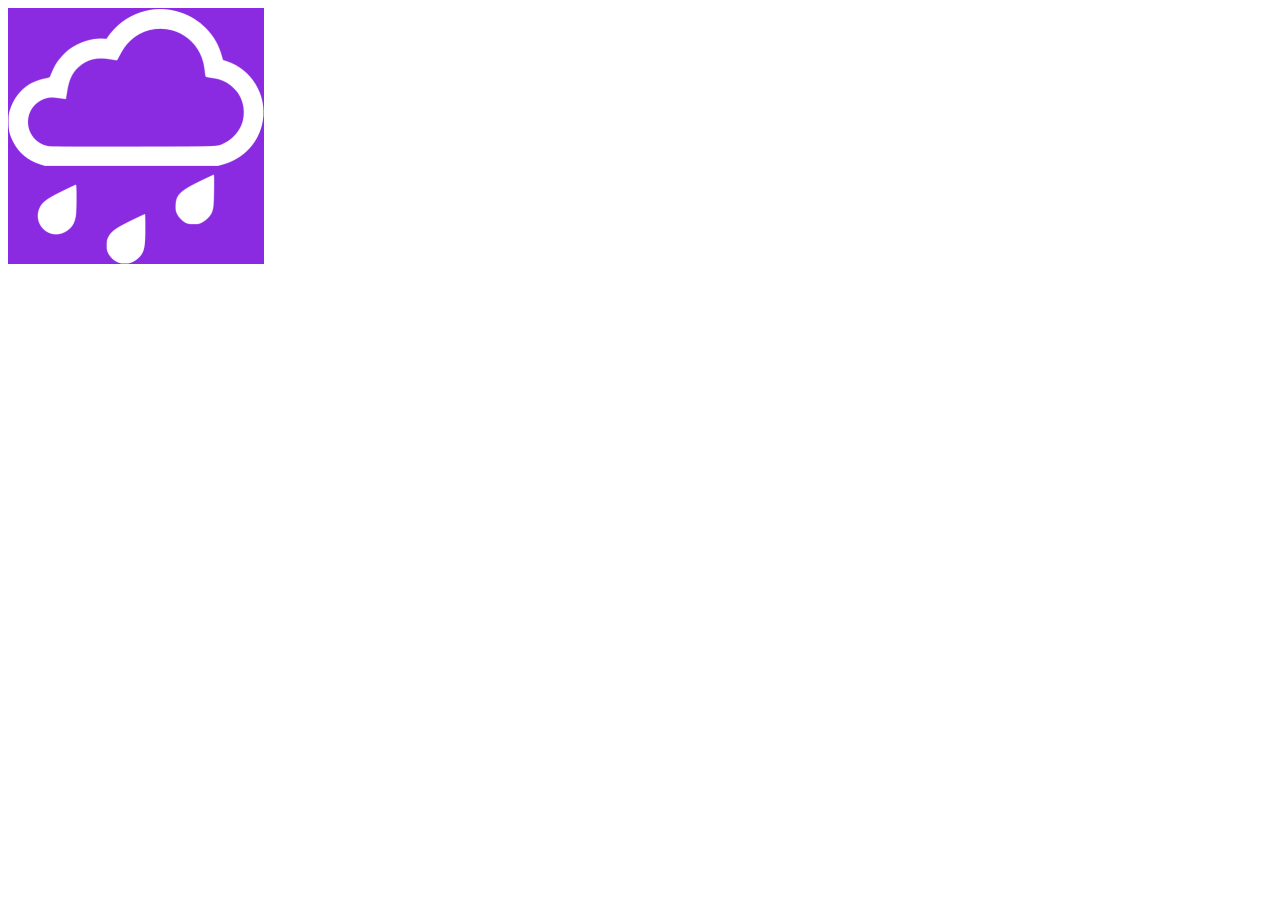
<file: dynamic-image/index.html>
<!DOCTYPE html>
<html lang="en">
<head>
    <meta charset="UTF-8">
    <meta name="viewport" content="width=device-width, initial-scale=1.0">
    <title>Random Image</title>
</head>
<body>
    <div id="image-container">
        <img id="random-image" src="" alt="Random Image" style="background: blueviolet;">
    </div>

    <script>
        // Array of image file names in your folder
        const imageNames = [
            "snow-256.png",
            "rain-256.png",
            "sun-256.png",
            // Add more image file names here
        ];

        // Function to get a random image from the array
        function getRandomImage() {
            const randomIndex = Math.floor(Math.random() * imageNames.length);
            return imageNames[randomIndex];
        }

        // Function to display a random image
        function displayRandomImage() {
            const randomImageName = getRandomImage();
            const imagePath = "../images/" + randomImageName; // Update with the actual path
            const imageElement = document.getElementById("random-image");
            imageElement.src = imagePath;
        }

        // Initial display
        displayRandomImage();

        // Refresh the image on page load
        window.addEventListener("load", displayRandomImage);
    </script>
</body>
</html>
</file>
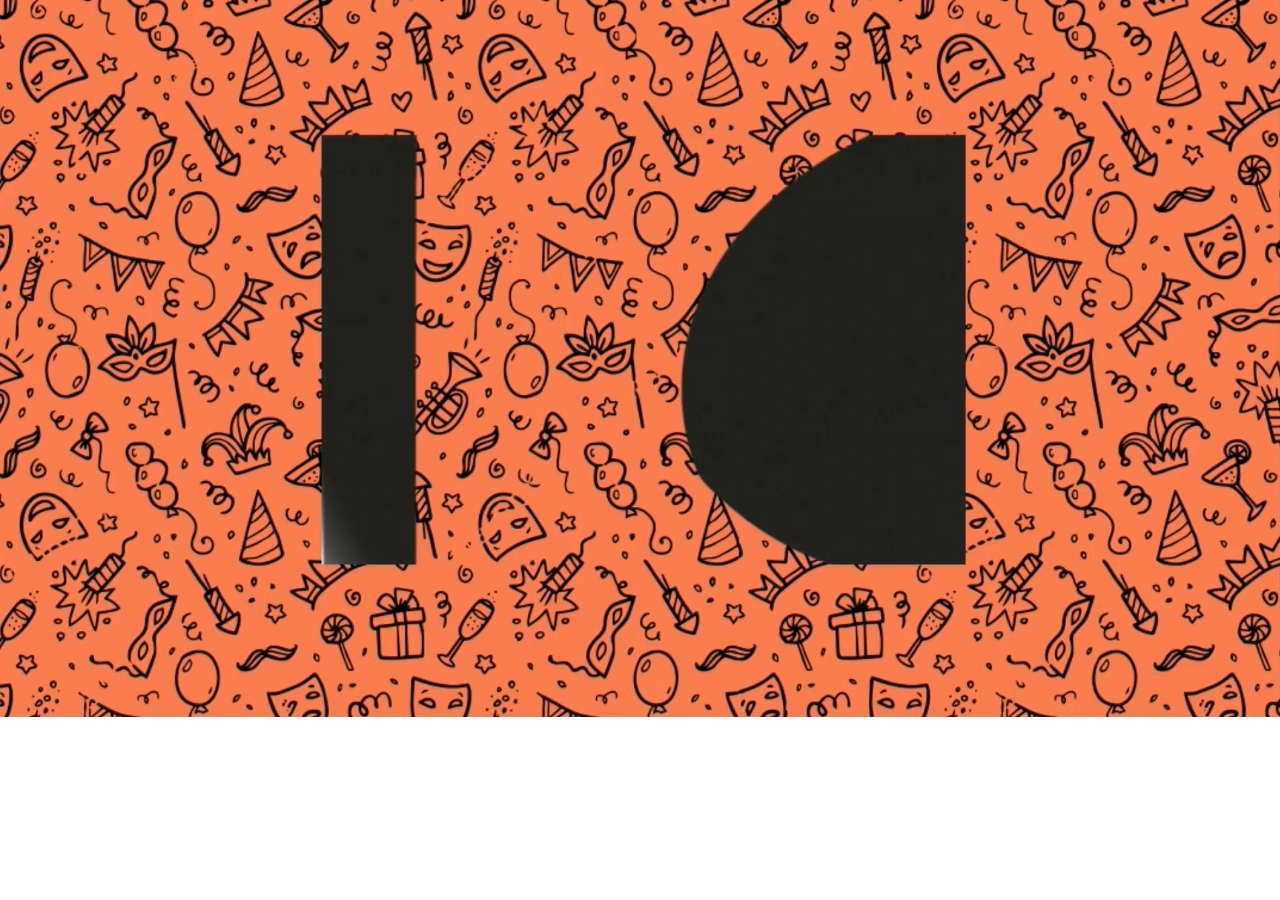
<file: prakarsh2k18/index.html>
<!DOCTYPE html>
<html xmlns="http://www.w3.org/1999/xhtml">
<head>
    <title>Prakarsh 2018</title>
    <style>
        body{
                overflow:hidden;
            }
    </style>  
</head>
<body onload="auto()">
        <video muted playsinline autoplay id="myVideo" style="background-color:white; margin-top:-1em; margin-left:-1em; width:102%;">
            <source src="logo animiTrim.mp4" type="video/mp4">
            Your browser does not support the video tag.
        </video>
    <script src="https://code.jquery.com/jquery-3.2.1.min.js"></script>
    <script src="jquery.confetti.js"></script>
    <script>
        var v=document.getElementById("myVideo");
        function auto() {
      v.play();
  }
        </script>
</body>
</html>
</file>
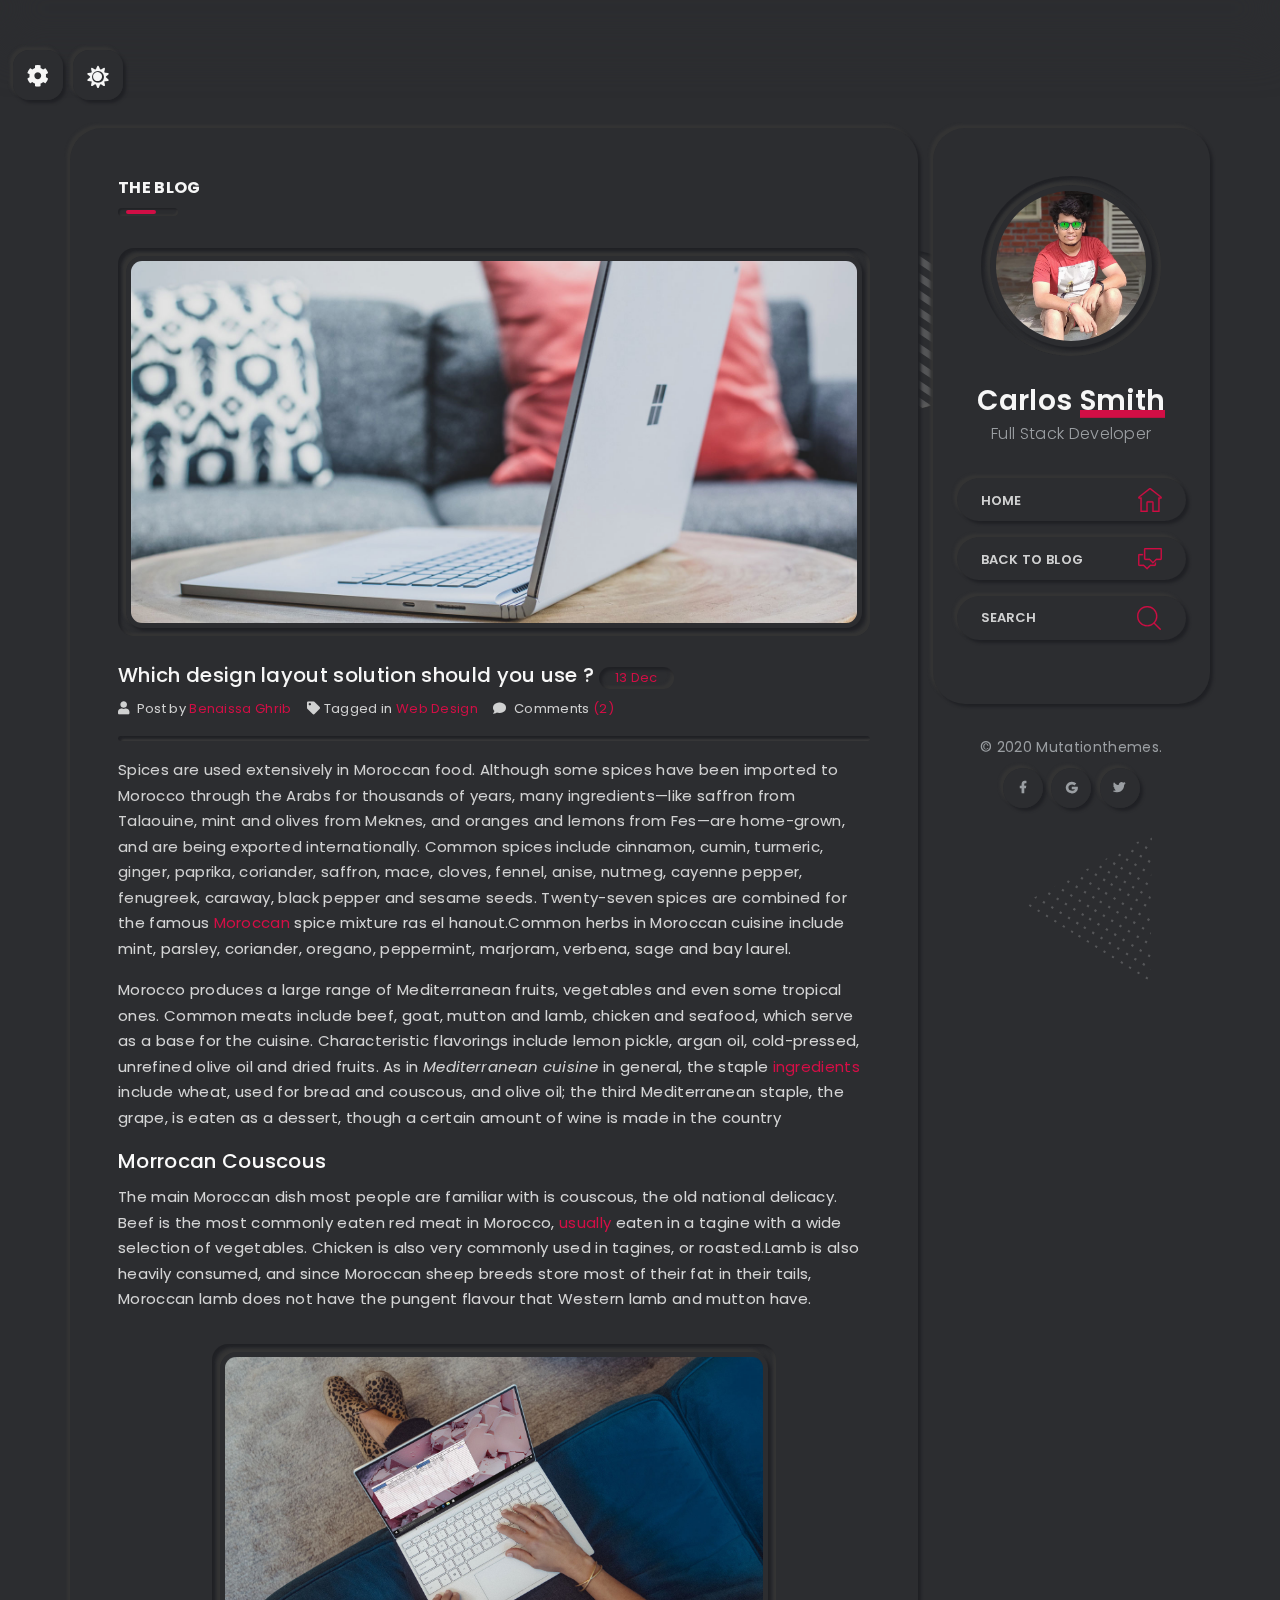
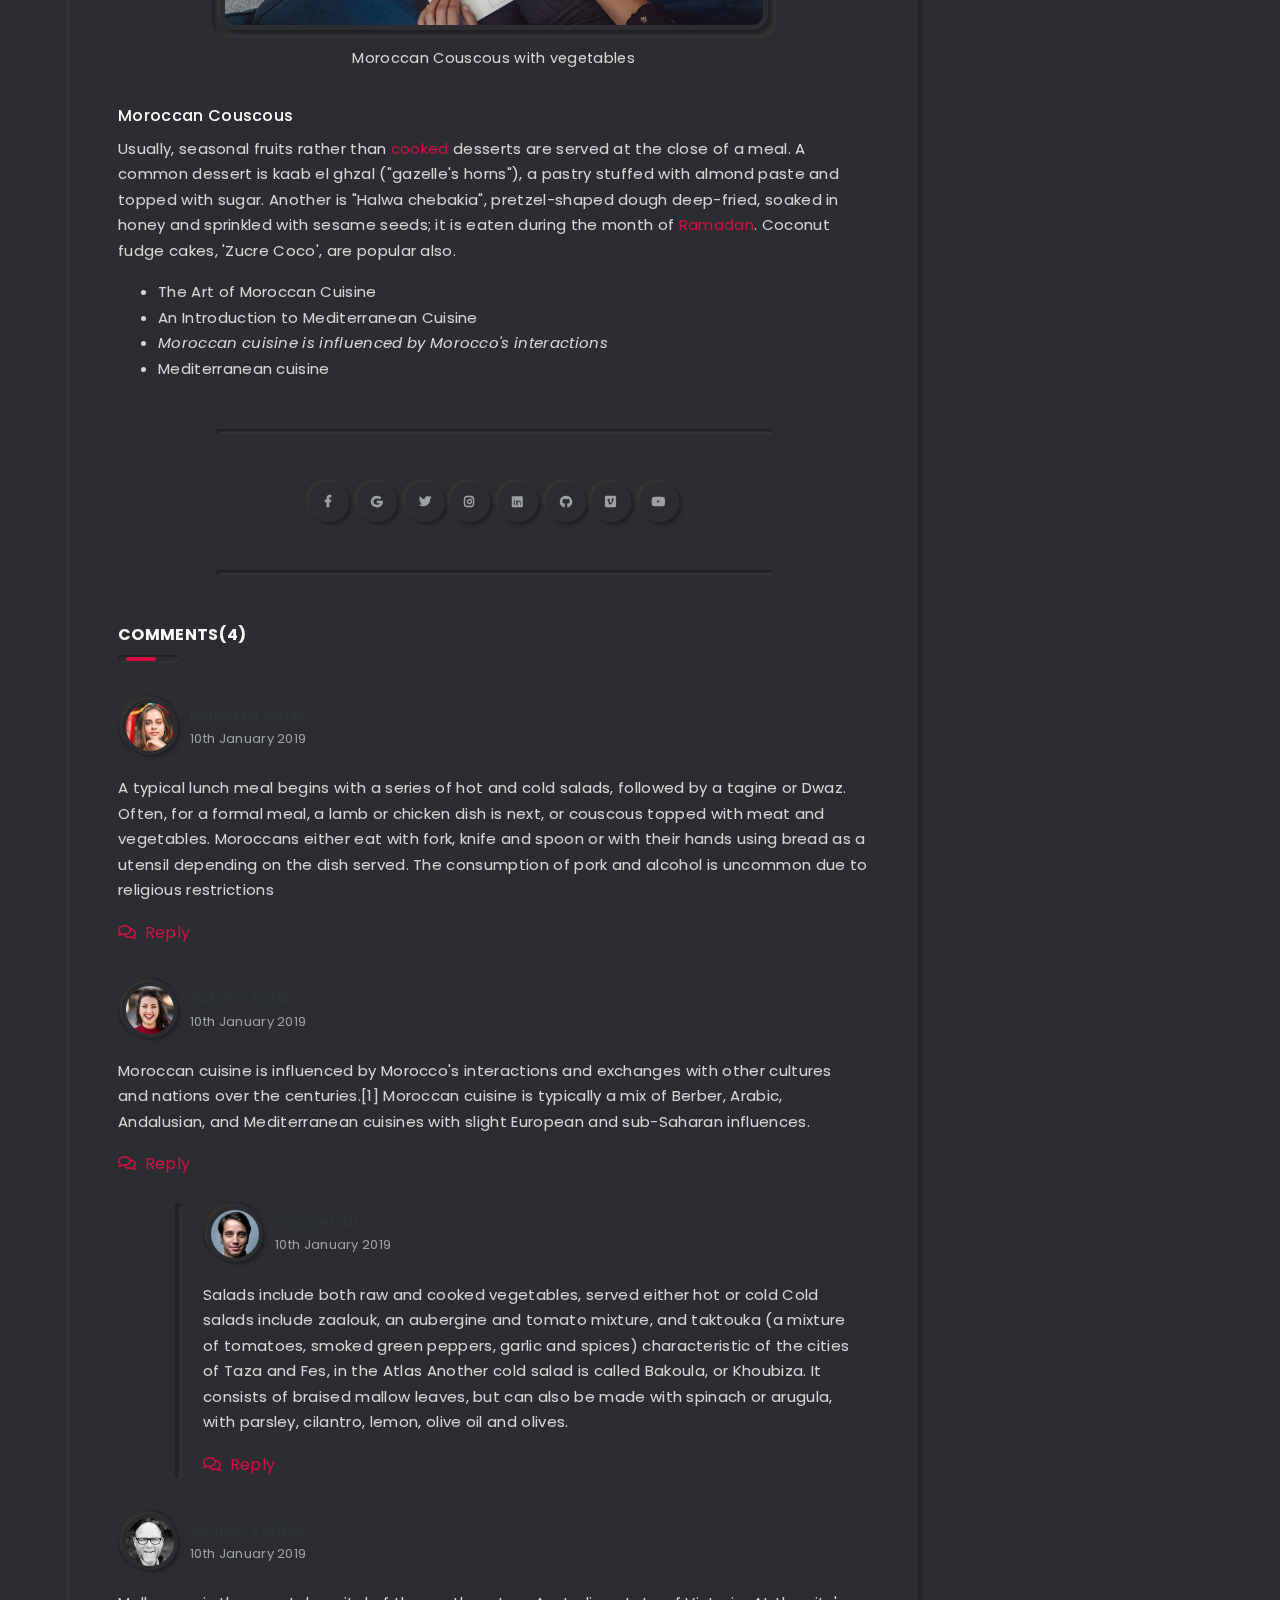
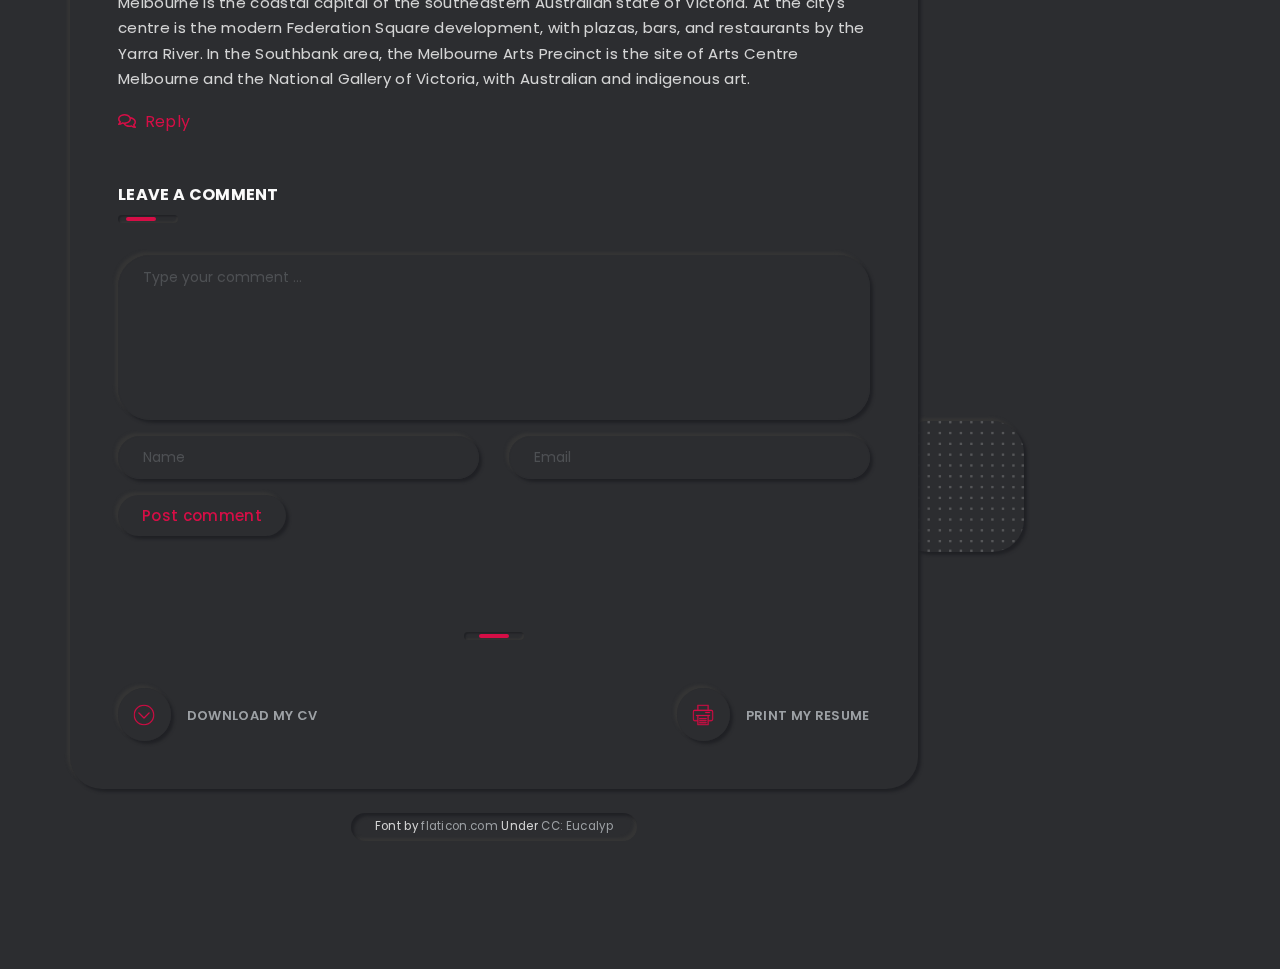
<file: DARK/blog-single.html>
<!DOCTYPE html>
<html lang="en">
   
<!-- Mirrored from mutationmedia.net/FOXEVCARD/DARK/blog-single.html by HTTrack Website Copier/3.x [XR&CO'2014], Fri, 28 May 2021 18:43:50 GMT -->
<head>
      <!-- Metas -->
      <meta charset="utf-8">
      <title>Foxevcard - Premium Resume/ CV/ Vcard Html Template</title>
      <meta name="description" content="">
      <meta name="viewport" content="width=device-width, initial-scale=1.0">
      <!-- Css -->
      <link href="css/bootstrap.css" rel="stylesheet" type="text/css" media="all" />
      <link href="css/main.css" rel="stylesheet" type="text/css" media="all" />
      <link href="css/venobox.css" rel="stylesheet" type="text/css" media="all" />
      <link href="css/animate.css" rel="stylesheet" type="text/css" media="all"/>
      <link href="css/fonts.css" rel="stylesheet" type="text/css" media="all" />
      <link href="css/owl-carousel/owl.carousel.css" rel="stylesheet"  media="all"/>
      <link href="css/owl-carousel/owl.theme.css" rel="stylesheet"  media="all" />
      <link href="css/owl-carousel/owl.transitions.css" rel="stylesheet"  media="all" />
      <link href="http://fonts.googleapis.com/css?family=Poppins:300,400,500,600,700" rel="stylesheet">
      <!--Alternate styles for demo purposes only-->
      <link href="css/switcher.css"  rel="stylesheet" type="text/css"/>
      <link href="css/styles/clr-1.css" rel="stylesheet" type="text/css" title="clr-1" media="all"/>
      <link href="css/styles/clr-2.css" rel="alternate stylesheet" type="text/css" title="clr-2" media="all" />
      <link href="css/styles/clr-3.css" rel="alternate stylesheet" type="text/css" title="clr-3" media="all" />
      <link href="css/styles/clr-4.css" rel="alternate stylesheet" type="text/css" title="clr-4" media="all" />
      <link href="css/styles/clr-5.css" rel="alternate stylesheet" type="text/css" title="clr-5" media="all" />
      <link href="css/styles/clr-6.css" rel="alternate stylesheet" type="text/css" title="clr-6" media="all" />
      <link href="css/styles/clr-7.css" rel="alternate stylesheet" type="text/css" title="clr-7" media="all" />
      <link href="css/styles/clr-8.css" rel="alternate stylesheet" type="text/css" title="clr-8" media="all" />
      <link href="css/styles/clr-9.css" rel="alternate stylesheet" type="text/css" title="clr-9" media="all" />
      <link href="css/styles/clr-10.css" rel="alternate stylesheet" type="text/css" title="clr-10" media="all" />
      <link href="css/styles/clr-11.css" rel="alternate stylesheet" type="text/css" title="clr-11" media="all" />
      <link href="css/styles/clr-12.css" rel="alternate stylesheet" type="text/css" title="clr-12" media="all" />
      <link href="css/styles/clr-13.css" rel="alternate stylesheet" type="text/css" title="clr-13" media="all" />
      <link href="css/styles/clr-14.css" rel="alternate stylesheet" type="text/css" title="clr-14" media="all" />
      <link href="css/styles/clr-15.css" rel="alternate stylesheet" type="text/css" title="clr-15" media="all" />
      <link href="css/styles/clr-16.css" rel="alternate stylesheet" type="text/css" title="clr-16" media="all" />
      <link href="css/styles/clr-17.css" rel="alternate stylesheet" type="text/css" title="clr-17" media="all" />
      <link href="css/styles/clr-18.css" rel="alternate stylesheet" type="text/css" title="clr-18" media="all" />
      <link href="css/styles/clr-19.css" rel="alternate stylesheet" type="text/css" title="clr-19" media="all" />
      <link href="css/styles/clr-20.css" rel="alternate stylesheet" type="text/css" title="clr-20" media="all" />
      <link href="css/styles/clr-21.css" rel="alternate stylesheet" type="text/css" title="clr-21" media="all" />
      <link href="css/styles/clr-22.css" rel="alternate stylesheet" type="text/css" title="clr-22" media="all" />
      <link href="css/styles/clr-23.css" rel="alternate stylesheet" type="text/css" title="clr-23" media="all" />
      <link href="css/styles/clr-24.css" rel="alternate stylesheet" type="text/css" title="clr-24" media="all" />
      <link href="css/styles/clr-25.css" rel="alternate stylesheet" type="text/css" title="clr-25" media="all" />
      <link href="css/styles/clr-26.css" rel="alternate stylesheet" type="text/css" title="clr-26" media="all" />
      <link href="css/styles/clr-27.css" rel="alternate stylesheet" type="text/css" title="clr-27" media="all" />
      <link href="css/styles/clr-28.css" rel="alternate stylesheet" type="text/css" title="clr-28" media="all" />
      <link href="css/styles/clr-29.css" rel="alternate stylesheet" type="text/css" title="clr-29" media="all" />
      <link href="css/styles/clr-30.css" rel="alternate stylesheet" type="text/css" title="clr-30" media="all" />
      <link href="css/styles/clr-31.css" rel="alternate stylesheet" type="text/css" title="clr-31" media="all" />
      <link href="css/styles/clr-32.css" rel="alternate stylesheet" type="text/css" title="clr-32" media="all" />
      <link href="css/styles/clr-33.css" rel="alternate stylesheet" type="text/css" title="clr-33" media="all" />
   </head>
   <body>
      <div class="loader">
         <div class="loader-inner">
            <div class="bounce">
               <div class="bounce-circle"></div>
            </div>
         </div>
      </div>
      <div id="wrapper" class="wrapper">
         <!--Alternate styles for demo purposes only-->
         <div class="styler">
            <div class="mb-3">
               <h6 class="font-weight-600 font-size-17">Theme Colors</h6>
               <hr class="divider divider-md divider-center m-0">
            </div>
            <div class="toggle">
               <div class="outer radius-1 d-inline-block">
                  <a class=" inner radius-1 d-block" href="#"><span class="fa fa-cog"></span></a>
               </div>
            </div>
            <div class="day-night-mode">
               <div class="outer radius-1 d-inline-block">
                  <a class=" inner radius-1 d-block" href="http://mutationmedia.net/FOXEVCARD/index.html"><span class="fa fa-sun"></span></a>
               </div>
            </div>
            <div>
               <h6 class="text-muted font-weight-400 mb-0">Pick a color</h6>
               <ul class="color-list pl-0 mb-0">
                  <li class="outer-sm"><a onclick="setActiveStyleSheet('clr-1'); return false;" class="clr-1 inner" href="#"><span></span></a></li>
                  <li class="outer-sm"><a onclick="setActiveStyleSheet('clr-2'); return false;" class="clr-2 inner-sm" href="#"><span></span></a></li>
                  <li class="outer-sm"><a onclick="setActiveStyleSheet('clr-3'); return false;" class="clr-3 inner-sm" href="#"><span></span></a></li>
                  <li class="outer-sm"><a onclick="setActiveStyleSheet('clr-4'); return false;" class="clr-4 inner-sm" href="#"><span></span></a></li>
                  <li class="outer-sm"><a onclick="setActiveStyleSheet('clr-5'); return false;" class="clr-5 inner-sm" href="#"><span></span></a></li>
                  <li class="outer-sm"><a onclick="setActiveStyleSheet('clr-6'); return false;" class="clr-6 inner-sm" href="#"><span></span></a></li>
                  <li class="outer-sm"><a onclick="setActiveStyleSheet('clr-7'); return false;" class="clr-7 inner-sm" href="#"><span></span></a></li>
                  <li class="outer-sm"><a onclick="setActiveStyleSheet('clr-8'); return false;" class="clr-8 inner-sm" href="#"><span></span></a></li>
                  <li class="outer-sm"><a onclick="setActiveStyleSheet('clr-9'); return false;" class="clr-9 inner-sm" href="#"><span></span></a></li>
                  <li class="outer-sm"><a onclick="setActiveStyleSheet('clr-10'); return false;" class="clr-10 inner-sm" href="#"><span></span></a></li>
                  <li class="outer-sm"><a onclick="setActiveStyleSheet('clr-11'); return false;" class="clr-11 inner-sm" href="#"><span></span></a></li>
                  <li class="outer-sm"><a onclick="setActiveStyleSheet('clr-12'); return false;" class="clr-12 inner-sm" href="#"><span></span></a></li>
                  <li class="outer-sm"><a onclick="setActiveStyleSheet('clr-13'); return false;" class="clr-13 inner-sm" href="#"><span></span></a></li>
                  <li class="outer-sm"><a onclick="setActiveStyleSheet('clr-14'); return false;" class="clr-14 inner-sm" href="#"><span></span></a></li>
                  <li class="outer-sm"><a onclick="setActiveStyleSheet('clr-15'); return false;" class="clr-15 inner-sm" href="#"><span></span></a></li>
                  <li class="outer-sm"><a onclick="setActiveStyleSheet('clr-16'); return false;" class="clr-16 inner-sm" href="#"><span></span></a></li>
                  <li class="outer-sm"><a onclick="setActiveStyleSheet('clr-17'); return false;" class="clr-17 inner-sm" href="#"><span></span></a></li>
                  <li class="outer-sm"><a onclick="setActiveStyleSheet('clr-18'); return false;" class="clr-18 inner-sm" href="#"><span></span></a></li>
                  <li class="outer-sm"><a onclick="setActiveStyleSheet('clr-19'); return false;" class="clr-19 inner-sm" href="#"><span></span></a></li>
                  <li class="outer-sm"><a onclick="setActiveStyleSheet('clr-20'); return false;" class="clr-20 inner-sm" href="#"><span></span></a></li>
                  <li class="outer"><a onclick="setActiveStyleSheet('clr-21'); return false;" class="clr-21 inner-sm" href="#"><span></span></a></li>
                  <li class="outer-sm"><a onclick="setActiveStyleSheet('clr-22'); return false;" class="clr-22 inner-sm" href="#"><span></span></a></li>
                  <li class="outer-sm"><a onclick="setActiveStyleSheet('clr-23'); return false;" class="clr-23 inner-sm" href="#"><span></span></a></li>
                  <li class="outer-sm"><a onclick="setActiveStyleSheet('clr-24'); return false;" class="clr-24 inner-sm" href="#"><span></span></a></li>
                  <li class="outer-sm"><a onclick="setActiveStyleSheet('clr-25'); return false;" class="clr-25 inner-sm" href="#"><span></span></a></li>
                  <li class="outer"><a onclick="setActiveStyleSheet('clr-26'); return false;" class="clr-26 inner" href="#"><span></span></a></li>
                  <li class="outer-sm"><a onclick="setActiveStyleSheet('clr-27'); return false;" class="clr-27 inner-sm" href="#"><span></span></a></li>
                  <li class="outer-sm"><a onclick="setActiveStyleSheet('clr-28'); return false;" class="clr-28 inner-sm" href="#"><span></span></a></li>
                  <li class="outer-sm"><a onclick="setActiveStyleSheet('clr-29'); return false;" class="clr-29 inner-sm" href="#"><span></span></a></li>
                  <li class="outer-sm"><a onclick="setActiveStyleSheet('clr-30'); return false;" class="clr-30 inner-sm" href="#"><span></span></a></li>
                  <li class="outer-sm"><a onclick="setActiveStyleSheet('clr-31'); return false;" class="clr-31 inner-sm" href="#"><span></span></a></li>
                  <li class="outer-sm"><a onclick="setActiveStyleSheet('clr-32'); return false;" class="clr-32 inner-sm" href="#"><span></span></a></li>
                  <li class="outer-sm"><a onclick="setActiveStyleSheet('clr-33'); return false;" class="clr-33 inner-sm" href="#"><span></span></a></li>
               </ul>
            </div>
            <div class="mt-3">
            <div class="reset outer radius-2 d-inline-block">
               <a class="inner radius-2 d-block px-4 py-1 font-size-13 text-alt font-weight-500" href="#" onclick="setActiveStyleSheet('clr-1'); return false;">
               Reset
               </a>
            </div>
            <div class="ml-1 close-styler outer radius-2 d-inline-block">
               <a class="inner radius-2 d-block px-4 py-1 font-size-13 text-alt font-weight-500" href="#">
               Close
               </a>
            </div>
            </div>
         </div>
         <div class="parallax position-absolute" data-relative-input="true">
            <svg class="max-width-8 layer p1 " version="1.1" xmlns="http://www.w3.org/2000/svg" xmlns:xlink="http://www.w3.org/1999/xlink" x="0px" y="0px"
               viewBox="0 0 35.9 38.6" enable-background="new 0 0 35.9 38.6;" xml:space="preserve" data-depth="0.3">
               <g>
                  <g>
                     <g>
                        <g>
                           <defs>
                              <path id="SVGID_1_" d="M0,4.6l2.7,30.1c0.3,3.3,4,5,6.7,3.1l24.7-17.3c2.7-1.9,2.3-6-0.6-7.4L6.1,0.4C3.1-1-0.3,1.4,0,4.6z"/>
                           </defs>
                           <clipPath id="SVGID_2_">
                              <use xlink:href="#SVGID_1_"/>
                           </clipPath>
                           <line class="st0" x1="-26.8" y1="10.7" x2="20.7" y2="-22.8"/>
                        </g>
                     </g>
                  </g>
               </g>
               <g>
                  <g>
                     <g>
                        <g>
                           <defs>
                              <path id="SVGID_3_" d="M0,4.6l2.7,30.1c0.3,3.3,4,5,6.7,3.1l24.7-17.3c2.7-1.9,2.3-6-0.6-7.4L6.1,0.4C3.1-1-0.3,1.4,0,4.6z"/>
                           </defs>
                           <clipPath id="SVGID_4_">
                              <use xlink:href="#SVGID_3_"/>
                           </clipPath>
                           <line class="st1" x1="-24.2" y1="14.5" x2="23.5" y2="-19"/>
                        </g>
                     </g>
                  </g>
               </g>
               <g>
                  <g>
                     <g>
                        <defs>
                           <path id="SVGID_5_" d="M0,4.6l2.7,30.1c0.3,3.3,4,5,6.7,3.1l24.7-17.3c2.7-1.9,2.3-6-0.6-7.4L6.1,0.4C3.1-1-0.3,1.4,0,4.6z"/>
                        </defs>
                        <clipPath id="SVGID_6_">
                           <use xlink:href="#SVGID_5_"/>
                        </clipPath>
                        <line class="st2" x1="-21.5" y1="18.4" x2="26.2" y2="-15.1"/>
                     </g>
                  </g>
               </g>
               <g>
                  <g>
                     <g>
                        <defs>
                           <path id="SVGID_7_" d="M0,4.6l2.7,30.1c0.3,3.3,4,5,6.7,3.1l24.7-17.3c2.7-1.9,2.3-6-0.6-7.4L6.1,0.4C3.1-1-0.3,1.4,0,4.6z"/>
                        </defs>
                        <clipPath id="SVGID_8_">
                           <use xlink:href="#SVGID_7_" />
                        </clipPath>
                        <line class="st3" x1="-18.7" y1="22.2" x2="28.9" y2="-11.3"/>
                     </g>
                  </g>
               </g>
               <g>
                  <g>
                     <g>
                        <g>
                           <defs>
                              <path id="SVGID_9_" d="M0,4.6l2.7,30.1c0.3,3.3,4,5,6.7,3.1l24.7-17.3c2.7-1.9,2.3-6-0.6-7.4L6.1,0.4C3.1-1-0.3,1.4,0,4.6z"/>
                           </defs>
                           <clipPath id="SVGID_10_">
                              <use xlink:href="#SVGID_9_"/>
                           </clipPath>
                           <line class="st4" x1="-16.1" y1="26.1" x2="31.6" y2="-7.4"/>
                        </g>
                     </g>
                  </g>
               </g>
               <g>
                  <g>
                     <g>
                        <g>
                           <defs>
                              <path id="SVGID_11_" d="M0,4.6l2.7,30.1c0.3,3.3,4,5,6.7,3.1l24.7-17.3c2.7-1.9,2.3-6-0.6-7.4L6.1,0.4C3.1-1-0.3,1.4,0,4.6z"/>
                           </defs>
                           <clipPath id="SVGID_12_">
                              <use xlink:href="#SVGID_11_"/>
                           </clipPath>
                           <line class="st5" x1="-13.3" y1="29.9" x2="34.4" y2="-3.5"/>
                        </g>
                     </g>
                  </g>
               </g>
               <g>
                  <g>
                     <g>
                        <g>
                           <defs>
                              <path id="SVGID_13_" d="M0,4.6l2.7,30.1c0.3,3.3,4,5,6.7,3.1l24.7-17.3c2.7-1.9,2.3-6-0.6-7.4L6.1,0.4C3.1-1-0.3,1.4,0,4.6z"/>
                           </defs>
                           <clipPath id="SVGID_14_">
                              <use xlink:href="#SVGID_13_"/>
                           </clipPath>
                           <line class="st6" x1="-10.6" y1="33.8" x2="37" y2="0.3"/>
                        </g>
                     </g>
                  </g>
               </g>
               <g>
                  <g>
                     <defs>
                        <path id="SVGID_15_" d="M0,4.6l2.7,30.1c0.3,3.3,4,5,6.7,3.1l24.7-17.3c2.7-1.9,2.3-6-0.6-7.4L6.1,0.4C3.1-1-0.3,1.4,0,4.6z"/>
                     </defs>
                     <clipPath id="SVGID_16_">
                        <use xlink:href="#SVGID_15_"/>
                     </clipPath>
                     <line class="st7" x1="-7.9" y1="37.7" x2="39.7" y2="4.2"/>
                  </g>
               </g>
               <g>
                  <g>
                     <g>
                        <g>
                           <defs>
                              <path id="SVGID_17_" d="M0,4.6l2.7,30.1c0.3,3.3,4,5,6.7,3.1l24.7-17.3c2.7-1.9,2.3-6-0.6-7.4L6.1,0.4C3.1-1-0.3,1.4,0,4.6z"/>
                           </defs>
                           <clipPath id="SVGID_18_">
                              <use xlink:href="#SVGID_17_"/>
                           </clipPath>
                           <line class="st8" x1="-5.2" y1="41.5" x2="42.5" y2="8"/>
                        </g>
                     </g>
                  </g>
               </g>
               <g>
                  <g>
                     <g>
                        <g>
                           <defs>
                              <path id="SVGID_19_" d="M0,4.6l2.7,30.1c0.3,3.3,4,5,6.7,3.1l24.7-17.3c2.7-1.9,2.3-6-0.6-7.4L6.1,0.4C3.1-1-0.3,1.4,0,4.6z"/>
                           </defs>
                           <clipPath id="SVGID_20_">
                              <use xlink:href="#SVGID_19_"/>
                           </clipPath>
                           <line class="st9" x1="-2.4" y1="45.4" x2="45.1" y2="11.9"/>
                        </g>
                     </g>
                  </g>
               </g>
               <g>
                  <g>
                     <g>
                        <g>
                           <defs>
                              <path id="SVGID_21_" d="M0,4.6l2.7,30.1c0.3,3.3,4,5,6.7,3.1l24.7-17.3c2.7-1.9,2.3-6-0.6-7.4L6.1,0.4C3.1-1-0.3,1.4,0,4.6z"/>
                           </defs>
                           <clipPath id="SVGID_22_">
                              <use xlink:href="#SVGID_21_"/>
                           </clipPath>
                           <line class="st10" x1="0.2" y1="49.2" x2="47.9" y2="15.8"/>
                        </g>
                     </g>
                  </g>
               </g>
            </svg>
            <img class="max-width-9 layer p2 " src="assets/svg/square-rl.svg" alt="" data-depth="0.7">
            <img class="max-width-9 shadow-inner radius-5 layer p3" src="assets/svg/circle.svg" alt="" data-depth="0.5">
            <img class="max-width-10 shadow-inner radius-5 layer p4 " src="assets/svg/dashed-circle.svg" alt="" data-depth="0.3">
            <img class="max-width-8 layer p5 " src="assets/svg/square-poly.svg" alt="" data-depth="0.7">
            <img class="max-width-8 layer shadow radius-2 p6" src="assets/svg/square.svg" alt="" data-depth="0.5">
         </div>
         <div class="blurred-content"></div>
         <div class="container spacer-xlg">
            <div class="row ">
               <div class="col-lg-9 my-order-switch-1">
                  <section id="blog" class="shadow bg-dark radius-2 padding-dy">
                     <div class="row mb-5">
                        <div class="col">
                           <h6 class="font-weight-700  mb-0 text-uppercase mb-2">The blog</h6>
                           <hr class="divider divider-left divider-lg float-left">
                        </div>
                     </div>
                     <div class="row align-items-center justify-content-center">
                        <div class="col-md-12">
                           <div class="mb-4 item">
                              <div class="radius-1 shadow-inner d-block ">
                                 <div class="  p-2  ">
                                    <div class="shadow radius-1">
                                       <img class="img-fluid radius-1" src="assets/img/blog/1.jpg" alt="">
                                    </div>
                                 </div>
                              </div>
                           </div>
                           <div>
                              <h1 class="h5 font-weight-500 d-inline-block">Which design layout solution should you use ?</h1>
                              <span class="d-inline-block shadow-inner text-secondary radius-1 font-size-13 mb-3 mb-lg-0  px-3">13 Dec</span>
                           </div>
                           <ul class="list-inline font-size-13">
                              <li class="list-inline-item">
                                 <span class=" fas fa-user mr-1 "></span>
                                 <span>Post by
                                 <a href="#">Benaissa Ghrib</a>
                                 </span>
                              </li>
                              <li class="list-inline-item">
                                 <span class=" fas fa-tag "></span>
                                 <span>Tagged in
                                 <a href="#">Web Design</a>
                                 </span>
                              </li>
                              <li class="list-inline-item">
                                 <span class=" fas fa-comment mr-1  "></span>
                                 <span>Comments
                                 <a href="#">(2)</a>
                                 </span>
                              </li>
                           </ul>
                           <hr class="mt-3 mb-3">
                           <p>Spices are used extensively in Moroccan food. Although some spices have been imported to Morocco through the Arabs for thousands of years, many ingredients—like saffron from Talaouine, mint and olives from Meknes, and oranges and lemons from Fes—are home-grown, and are being exported internationally. Common spices include cinnamon, cumin, turmeric, ginger, paprika, coriander, saffron, mace, cloves, fennel, anise, nutmeg, cayenne pepper, fenugreek, caraway, black pepper and sesame seeds. Twenty-seven spices are combined for the famous <a href="#">Moroccan</a> spice mixture ras el hanout.Common herbs in Moroccan cuisine include mint, parsley, coriander, oregano, peppermint, marjoram, verbena, sage and bay laurel.</p>
                           <p>Morocco produces a large range of Mediterranean fruits, vegetables and even some tropical ones. Common meats include beef, goat, mutton and lamb, chicken and seafood, which serve as a base for the cuisine. Characteristic flavorings include lemon pickle, argan oil, cold-pressed, unrefined olive oil and dried fruits. As in <em>Mediterranean cuisine</em> in general, the staple <a href="#">ingredients</a> include wheat, used for bread and couscous, and olive oil; the third Mediterranean staple, the grape, is eaten as a dessert, though a certain amount of wine is made in the country</p>
                           <h4 class="h5 font-weight-500">Morrocan Couscous</h4>
                           <p>The main Moroccan dish most people are familiar with is couscous, the old national delicacy. Beef is the most commonly eaten red meat in Morocco, <a href="#">usually</a> eaten in a tagine with a wide selection of vegetables. Chicken is also very commonly used in tagines, or roasted.Lamb is also heavily consumed, and since Moroccan sheep breeds store most of their fat in their tails, Moroccan lamb does not have the pungent flavour that Western lamb and mutton have.</p>
                           <figure class="text-center mt-5 mb-5 w-75 mx-auto item">
                              <div class="radius-1 shadow-inner d-block " >
                                 <div class="  p-2  ">
                                    <div class="shadow radius-1">
                                       <img class="img-fluid radius-1" src="assets/img/blog/2.jpg" alt="">
                                    </div>
                                 </div>
                              </div>
                              <figcaption class="small mt-2 text-muted">Moroccan Couscous with vegetables</figcaption>
                           </figure>
                           <h5 class="h6 font-weight-500">Moroccan Couscous</h5>
                           <p>Usually, seasonal fruits rather than <a href="#">cooked</a> desserts are served at the close of a meal. A common dessert is kaab el ghzal ("gazelle's horns"), a pastry stuffed with almond paste and topped with sugar. Another is "Halwa chebakia", pretzel-shaped dough deep-fried, soaked in honey and sprinkled with sesame seeds; it is eaten during the month of <a href="#">Ramadan</a>. Coconut fudge cakes, 'Zucre Coco', are popular also. </p>
                           <ul class="mb-0 font-size-15">
                              <li>The Art of Moroccan Cuisine</li>
                              <li>An Introduction to Mediterranean Cuisine</li>
                              <li><em>Moroccan cuisine is influenced by Morocco's interactions</em></li>
                              <li>Mediterranean cuisine</li>
                           </ul>
                        </div>
                        <div class="col-xl-9 col-lg-8 col-md-10">
                           <hr class="my-6">
                           <ul class="list-inline  mb-0  text-center">
                              <li class="list-inline-item outer radius-2 mr-1 mb-2 mb-lg-0">
                                 <a class="inner btn btn-round btn-icon" href="#">
                                 <span class="fab fa-facebook-f btn-icon-inner"></span>
                                 </a>
                              </li>
                              <li class="list-inline-item mr-1 outer radius-2 mb-2 mb-lg-0">
                                 <a class="inner btn btn-round btn-icon" href="#">
                                 <span class="fab fa-google btn-icon-inner"></span>
                                 </a>
                              </li>
                              <li class="list-inline-item mx-0 outer radius-2 mb-2 mb-lg-0">
                                 <a class="inner btn btn-round btn-icon" href="#">
                                 <span class="fab fa-twitter btn-icon-inner"></span>
                                 </a>
                              </li>
                              <li class="list-inline-item outer radius-2 mr-1 mb-2 mb-lg-0">
                                 <a class="inner btn btn-round btn-icon" href="#">
                                 <span class="fab fa-instagram btn-icon-inner"></span>
                                 </a>
                              </li>
                              <li class="list-inline-item mr-1 outer radius-2 mb-2 mb-lg-0">
                                 <a class="inner btn btn-round btn-icon" href="#">
                                 <span class="fab fa-linkedin btn-icon-inner"></span>
                                 </a>
                              </li>
                              <li class="list-inline-item mx-0 outer radius-2 mb-2 mb-lg-0">
                                 <a class="inner btn btn-round btn-icon" href="#">
                                 <span class="fab fa-github btn-icon-inner"></span>
                                 </a>
                              </li>
                              <li class="list-inline-item mr-1 outer radius-2 mb-2 mb-lg-0">
                                 <a class="inner btn btn-round btn-icon" href="#">
                                 <span class="fab fa-vimeo btn-icon-inner"></span>
                                 </a>
                              </li>
                              <li class="list-inline-item mx-0 outer radius-2 mb-2 mb-lg-0">
                                 <a class="inner btn btn-round btn-icon" href="#">
                                 <span class="fab fa-youtube btn-icon-inner"></span>
                                 </a>
                              </li>
                           </ul>
                           <hr class="my-6">
                        </div>
                     </div>
                     <div class="row mb-5">
                        <div class="col">
                           <h6 class="font-weight-700  mb-0 text-uppercase mb-2">Comments(4)</h6>
                           <hr class="divider divider-left divider-lg float-left">
                        </div>
                     </div>
                     <div class="row justify-content-center">
                        <div class="col-md-12">
                           <ul class="comments-list list-inline mb-0">
                              <li class="list-inline-item mr-0">
                                 <div class="comment">
                                    <div class="media align-items-center mb-3">
                                       <div class="radius-3 shadow-inner">
                                          <div class="  p-1  ">
                                             <div class="shadow radius-3 p-1">
                                                <img src="assets/img/avatar/4.jpg" alt="" class="avatar-sm  rounded-circle img-fluid ">
                                             </div>
                                          </div>
                                       </div>
                                       <div class="ml-2 media-body">
                                          <a class="d-block text-dark mb-0 font-weight-500 font-size-14" href="#">Benaissa Ghrib</a>
                                          <small class="d-block text-alt font-size-13">10th January 2019</small>
                                       </div>
                                    </div>
                                    <p>
                                       A typical lunch meal begins with a series of hot and cold salads, followed by a tagine or Dwaz. Often, for a formal meal, a lamb or chicken dish is next, or couscous topped with meat and vegetables. Moroccans either eat with fork, knife and spoon or with their hands using bread as a utensil depending on the dish served. The consumption of pork and alcohol is uncommon due to religious restrictions
                                    </p>
                                    <a href="#">
                                    <span class="far fa-comments mr-1"></span>
                                    Reply
                                    </a>
                                 </div>
                              </li>
                              <li class="list-inline-item">
                                 <div class="comment">
                                    <div class="media align-items-center mb-3">
                                       <div class="radius-3 shadow-inner">
                                          <div class="  p-1  ">
                                             <div class="shadow radius-3 p-1">
                                                <img src="assets/img/avatar/3.jpg" alt="" class="avatar-sm  rounded-circle img-fluid ">
                                             </div>
                                          </div>
                                       </div>
                                       <div class="ml-2 media-body">
                                          <a class="d-block text-dark mb-0 font-weight-500 font-size-14" href="#">Zakaria Kalal</a>
                                          <small class="d-block text-alt font-size-13">10th January 2019</small>
                                       </div>
                                    </div>
                                    <p>
                                       Moroccan cuisine is influenced by Morocco's interactions and exchanges with other cultures and nations over the centuries.[1] Moroccan cuisine is typically a mix of Berber, Arabic, Andalusian, and Mediterranean cuisines with slight European and sub-Saharan influences. 
                                    </p>
                                    <a href="#">
                                    <span class="far fa-comments mr-1"></span>
                                    Reply
                                    </a>
                                 </div>
                                 <div class="comment">
                                    <div class="media align-items-center mb-3">
                                       <div class="radius-3 shadow-inner">
                                          <div class="  p-1  ">
                                             <div class="shadow radius-3 p-1">
                                                <img src="assets/img/avatar/2.jpg" alt="" class="avatar-sm  rounded-circle img-fluid ">
                                             </div>
                                          </div>
                                       </div>
                                       <div class="ml-2 media-body">
                                          <a class="d-block text-dark mb-0 font-weight-500 font-size-14" href="#">Youssef Ait</a>
                                          <small class="d-block text-alt font-size-13">10th January 2019</small>
                                       </div>
                                    </div>
                                    <p>
                                       Salads include both raw and cooked vegetables, served either hot or cold Cold salads include zaalouk, an aubergine and tomato mixture, and taktouka (a mixture of tomatoes, smoked green peppers, garlic and spices) characteristic of the cities of Taza and Fes, in the Atlas Another cold salad is called Bakoula, or Khoubiza. It consists of braised mallow leaves, but can also be made with spinach or arugula, with parsley, cilantro, lemon, olive oil and olives. 
                                    </p>
                                    <a href="#">
                                    <span class="far fa-comments mr-1"></span>
                                    Reply
                                    </a>
                                 </div>
                              </li>
                              <li class="list-inline-item mr-0">
                                 <div class="comment">
                                    <div class="media align-items-center mb-3">
                                       <div class="radius-3 shadow-inner">
                                          <div class="  p-1  ">
                                             <div class="shadow radius-3 p-1">
                                                <img src="assets/img/avatar/1.jpg" alt="" class="avatar-sm  rounded-circle img-fluid ">
                                             </div>
                                          </div>
                                       </div>
                                       <div class="ml-2 media-body">
                                          <a class="d-block text-dark mb-0 font-weight-500 font-size-14" href="#">Soufian Kabbaj</a>
                                          <small class="d-block text-alt font-size-13">10th January 2019</small>
                                       </div>
                                    </div>
                                    <p>
                                       Melbourne is the coastal capital of the southeastern Australian state of Victoria. At the city's centre is the modern Federation Square development, with plazas, bars, and restaurants by the Yarra River. In the Southbank area, the Melbourne Arts Precinct is the site of Arts Centre Melbourne and the National Gallery of Victoria, with Australian and indigenous art.
                                    </p>
                                    <a href="#">
                                    <span class="far fa-comments mr-1"></span>
                                    Reply
                                    </a>
                                 </div>
                              </li>
                           </ul>
                        </div>
                     </div>
                     <div class="row mb-5 mt-6">
                        <div class="col">
                           <h6 class="font-weight-700  mb-0 text-uppercase mb-2">Leave a comment</h6>
                           <hr class="divider divider-left divider-lg float-left">
                        </div>
                     </div>
                     <div class="row justify-content-center">
                        <div class="col-md-12">
                           <form action="#">
                              <div class="row">
                                 <div class="col-12">
                                    <div class="outer radius-2 mb-3">
                                       <textarea class="radius-2 inner form-control  resize-n " rows="6" name="description" placeholder="Type your comment ..."></textarea>
                                    </div>
                                 </div>
                                 <div class="col-sm-6">
                                    <div class="outer radius-2 mb-3">
                                       <input class="inner form-control  h-100 " name="name" placeholder="Name" type="text">
                                    </div>
                                 </div>
                                 <div class="col-sm-6">
                                    <div class="outer radius-2 mb-3">
                                       <input class="inner form-control  h-100 " name="email" placeholder="Email" type="email">
                                    </div>
                                 </div>
                                 <div class="col-12">
                                    <div class="outer radius-2 d-inline-block text-center">
                                       <a class="inner radius-2 d-block py-2 px-4 font-size-15 font-weight-500" href="blog.html">
                                       Post comment
                                       </a>
                                    </div>
                                 </div>
                              </div>
                           </form>
                        </div>
                     </div>
                     <div class="row">
                        <div class="col-md-12 mt-6 pt-6 mb-6">
                           <hr class="divider divider-lg divider-center ">
                        </div>
                        <div class="col-md-6 text-left mb-2 mb-lg-0">
                           <a class="float-left" href="#">
                              <div class="media  align-items-center">
                                 <div class="outer radius-2 mr-3">
                                    <div class="ui-icon ui-icon-md inner ">
                                       <div class="ui-icon-inner">
                                          <svg version="1.1" class="max-width-1-3 svg-icon" xmlns="http://www.w3.org/2000/svg" xmlns:xlink="http://www.w3.org/1999/xlink" x="0px" y="0px" viewBox="0 0 517 517" enable-background="new 0 0 517 517;" xml:space="preserve">
                                             <g>
                                                <g>
                                                   <path  d="M514.5,258.5c0-141.4-114.6-256-256-256s-256,114.6-256,256s114.6,256,256,256S514.5,399.9,514.5,258.5z
                                                      M28.1,258.5c0-127,103.4-230.4,230.4-230.4s230.4,103.4,230.4,230.4S385.5,488.9,258.5,488.9S28.1,385.5,28.1,258.5z"></path>
                                                </g>
                                             </g>
                                             <g>
                                                <g>
                                                   <path  d="M267.5,344.4l128-128c5-5,5-13.1,0-18.1s-13.1-5-18.1,0l-119,118.9l-118.9-119c-5-5-13.1-5-18.1,0
                                                      c-2.5,2.5-3.8,5.8-3.8,9.1s1.2,6.6,3.7,9.1l128,128C254.4,349.4,262.5,349.4,267.5,344.4z"></path>
                                                </g>
                                             </g>
                                          </svg>
                                       </div>
                                    </div>
                                 </div>
                                 <div class="media-body">
                                    <span class="text-alt font-size-13 font-weight-600 text-uppercase">Download my CV</span>
                                 </div>
                              </div>
                           </a>
                        </div>
                        <div class="col-md-6 text-left mb-2 mb-lg-0">
                           <a class="float-md-right" href="#">
                              <div class="media  align-items-center">
                                 <div class="outer radius-2  mr-3">
                                    <div class="ui-icon ui-icon-md inner ">
                                       <div class="ui-icon-inner">
                                          <svg version="1.1" class="max-width-1-3 svg-icon" xmlns="http://www.w3.org/2000/svg" xmlns:xlink="http://www.w3.org/1999/xlink" x="0px" y="0px" viewBox="0 0 518 518" enable-background="new 0 0 518 518;" xml:space="preserve">
                                             <g>
                                                <g>
                                                   <rect x="169.4" y="438.2"  width="179.2" height="25.6"></rect>
                                                </g>
                                             </g>
                                             <g>
                                                <g>
                                                   <rect x="169.4" y="387"  width="179.2" height="25.6"></rect>
                                                </g>
                                             </g>
                                             <g>
                                                <g>
                                                   <rect x="169.4" y="335.8"  width="179.2" height="25.6"></rect>
                                                </g>
                                             </g>
                                             <g>
                                                <g>
                                                   <path  d="M463.8,131h-64V3H118.2v128h-64C26,131,3,154,3,182.2v179.2c0,28.2,23,51.2,51.2,51.2h64V515h281.6V412.6h64
                                                      c28.2,0,51.2-23,51.2-51.2V182.2C515,154,492,131,463.8,131z M143.8,28.6h230.4V131H143.8V28.6z M374.2,489.4H143.8V284.6h230.4
                                                      V489.4z M489.4,361.4c0,14.1-11.5,25.6-25.6,25.6h-64V284.6h25.6c7.1,0,12.8-5.7,12.8-12.8c0-7.1-5.7-12.8-12.8-12.8H92.6
                                                      c-7.1,0-12.8,5.7-12.8,12.8c0,7.1,5.7,12.8,12.8,12.8h25.6V387h-64c-14.1,0-25.6-11.5-25.6-25.6V182.2c0-14.1,11.5-25.6,25.6-25.6
                                                      h409.6c14.1,0,25.6,11.5,25.6,25.6V361.4z"></path>
                                                </g>
                                             </g>
                                             <g>
                                                <g>
                                                   <path  d="M425.4,182.2H323c-7.1,0-12.8,5.7-12.8,12.8s5.7,12.8,12.8,12.8h102.4c7.1,0,12.8-5.7,12.8-12.8
                                                      S432.5,182.2,425.4,182.2z"></path>
                                                </g>
                                             </g>
                                          </svg>
                                       </div>
                                    </div>
                                 </div>
                                 <div class="media-body">
                                    <span class="text-alt font-size-13 font-weight-600 text-uppercase">Print my Resume</span>
                                 </div>
                              </div>
                           </a>
                        </div>
                     </div>
                  </section>
                  <div class="row mt-4 justify-content-center ">
                     <div class="text-center shadow-inner radius-2  py-1 px-4">
                        <p class="font-size-11  mb-0 ">Font by <a class="text-alt"  href="https://www.flaticon.com/">flaticon.com</a>
                           Under <a class="text-alt"  href="http://creativecommons.org/licenses/by/3.0/">CC: </a> <a class="text-alt"  href="https://www.flaticon.com/authors/eucalyp" title="Eucalyp">Eucalyp</a>
                        </p>
                     </div>
                  </div>
               </div>
               <div class="col-lg-3 pl-lg-0  my-order-switch-2 mb-lg-0 mb-5">
                  <div class="sticky-lg-top">
                     <header class="shadow bg-dark radius-2 px-4 py-6 text-center">
                        <div class="profile-image">
                           <div class="profile-image-border">
                              <img class="rounded-circle" src="assets/img/profile.jpg" alt="/">
                           </div>
                        </div>
                        <div class="mt-4 mb-5">
                           <h3 class="font-weight-600 mb-0">Carlos <mark>Smith
                              </mark>
                           </h3>
                           <h6 class="text-alt">Full Stack Developer</h6>
                        </div>
                        <nav id="main-nav" class="main-nav clearfix ">
                           <ul class="pl-0">
                              <li class="outer radius-2 mb-3">
                                 <a class="inner radius-2" href="index-2.html" >
                                    <div class="media align-items-center ">
                                       <div class="media-body text-left">
                                          <span class="font-weight-600 font-size-13 text-uppercase  text-muted">Home</span>
                                       </div>
                                       <svg version="1.1" class="max-width-1 svg-icon" xmlns="http://www.w3.org/2000/svg" xmlns:xlink="http://www.w3.org/1999/xlink" x="0px" y="0px" viewBox="0 0 517 517" enable-background="new 0 0 517 517;" xml:space="preserve">
                                          <g>
                                             <g>
                                                <path  d="M504.6,187.1L274.2,7.9c-4.6-3.6-10.2-5.4-15.7-5.4s-11.1,1.8-15.7,5.4L12.4,187.1c-8.6,6.7-12,18.2-8.5,28.5
                                                   c3.6,10.3,13.3,17.3,24.2,17.3h25.6v281.6h153.6V309.7h102.4v204.8h153.6V232.9h25.6c10.9,0,20.7-6.9,24.2-17.3
                                                   C516.7,205.3,513.2,193.8,504.6,187.1z M437.7,207.3v281.6H335.3V309.7c0-14.1-11.5-25.6-25.6-25.6H207.3
                                                   c-14.1,0-25.6,11.5-25.6,25.6v179.2H79.3V207.3H28.1L258.5,28.1l230.4,179.2H437.7L437.7,207.3z"></path>
                                             </g>
                                          </g>
                                       </svg>
                                    </div>
                                 </a>
                              </li>
                              <li class="outer radius-2 mb-3">
                                 <a class="inner radius-2" href="blog.html" >
                                    <div class="media align-items-center ">
                                       <div class="media-body text-left">
                                          <span class="font-weight-600 font-size-13 text-uppercase  text-muted">Back to blog</span>
                                       </div>
                                       <svg version="1.1" class="max-width-1 svg-icon" xmlns="http://www.w3.org/2000/svg" xmlns:xlink="http://www.w3.org/1999/xlink" x="0px" y="0px" viewBox="0 0 517 466.8" enable-background="new 0 0 517 466.8;" xml:space="preserve">
                                          <g>
                                             <g>
                                                <path  d="M488.9,2.5H156.1c-14.1,0-25.6,11.5-25.6,25.6v204.8c0,14.1,11.5,25.6,25.6,25.6h89.6l76.8,76.8l76.8-76.8
                                                   h89.6c14.1,0,25.6-11.5,25.6-25.6V28.1C514.5,14,503,2.5,488.9,2.5z M488.9,232.9H388.7l-66.2,66.2l-66.2-66.2H156.1V28.1h332.8
                                                   V232.9z"></path>
                                             </g>
                                          </g>
                                          <g>
                                             <g>
                                                <path  d="M360.9,333.1v27.8H260.7l-66.2,66.2l-66.2-66.2H28.1V156.1h76.8v-25.6H28.1C14,130.5,2.5,142,2.5,156.1v204.8
                                                   c0,14.1,11.5,25.6,25.6,25.6h89.6l76.8,76.8l76.8-76.8h89.6c14.1,0,25.6-11.5,25.6-25.6v-53.4L360.9,333.1z"></path>
                                             </g>
                                          </g>
                                       </svg>
                                    </div>
                                 </a>
                              </li>
                              <li class="outer radius-2">
                                 <div class="inner radius-2"  >
                                    <form class="header-search-form position-relative" action="#">
                                       <input type="text" value="Search" onblur="if(this.value == '') { this.value = 'Search'; }" onfocus="if(this.value == 'Search') { this.value = ''; }">
                                       <input type="submit" value="">
                                       <svg version="1.1" class="max-width-1 svg-icon search-form-icon" xmlns="http://www.w3.org/2000/svg" xmlns:xlink="http://www.w3.org/1999/xlink" x="0px" y="0px" viewBox="0 0 517 517" enable-background="new 0 0 517 517;" xml:space="preserve">
                                          <g>
                                             <g>
                                                <path  d="M510.8,492.6l-128-128c-0.1-0.1-0.1-0.1-0.2-0.1c34.2-38.4,55.1-88.9,55.1-144.4
                                                   c0-120.2-97.4-217.6-217.6-217.6S2.5,99.9,2.5,220.1s97.4,217.6,217.6,217.6c55.5,0,106-20.9,144.4-55.2c0.1,0.1,0.1,0.1,0.1,0.2
                                                   l128,128c2.5,2.5,5.8,3.8,9.1,3.8s6.6-1.2,9.1-3.7C515.7,505.8,515.7,497.6,510.8,492.6z M220.1,412.1c-105.9,0-192-86.1-192-192
                                                   s86.1-192,192-192s192,86.1,192,192S326,412.1,220.1,412.1z"></path>
                                             </g>
                                          </g>
                                       </svg>
                                    </form>
                                 </div>
                              </li>
                           </ul>
                        </nav>
                     </header>
                     <div class="text-center mt-5">
                        <p class="font-size-14 mb-2 text-alt">© 2020 Mutationthemes.</p>
                        <ul class="list-inline mt-auto mb-0">
                           <li class="list-inline-item outer radius-2 mr-1">
                              <a class="inner btn btn-round btn-icon" href="#" >
                              <span class="fab fa-facebook-f btn-icon-inner"></span>
                              </a>
                           </li>
                           <li class="list-inline-item mr-1 outer radius-2">
                              <a class="inner btn btn-round btn-icon" href="#">
                              <span class="fab fa-google btn-icon-inner"></span>
                              </a>
                           </li>
                           <li class="list-inline-item mx-0 outer radius-2 ">
                              <a class="inner btn btn-round btn-icon" href="#">
                              <span class="fab fa-twitter btn-icon-inner"></span>
                              </a>
                           </li>
                        </ul>
                     </div>
                  </div>
               </div>
            </div>
         </div>
         <a class="outer scroll-to-top  scroll" href="#wrapper">
            <div class="scroll-to-top-inner inner radius-2"><span class=" fas fa-arrow-up top-icon "></span></div>
         </a>
         <!-- End to the top -->
      </div>
      <!-- End wrapper-->
      <!--Javascript-->
      <script src="js/jquery-1.12.4.min.js"></script>
      <script src="js/bootstrap.min.js"></script>
      <script src="js/jquery.easytabs.min.js"></script>
      <script src="js/jquery.easing.1.3.js"></script>
      <script src="js/smooth-scroll.js"></script>
      <script src="js/venobox.js"></script>
      <script src="js/owl.carousel.js"></script>
      <script src="js/placeholders.min.js"></script>
      <script src="js/parallax.js"></script>
      <script src="js/morphext.min.js"></script>
      <script src="js/switcher.js"></script>
      <script src="js/script.js"></script>
      <!-- Google analytics -->
      <!-- End google analytics -->
   </body>

<!-- Mirrored from mutationmedia.net/FOXEVCARD/DARK/blog-single.html by HTTrack Website Copier/3.x [XR&CO'2014], Fri, 28 May 2021 18:43:59 GMT -->
</html>
</file>
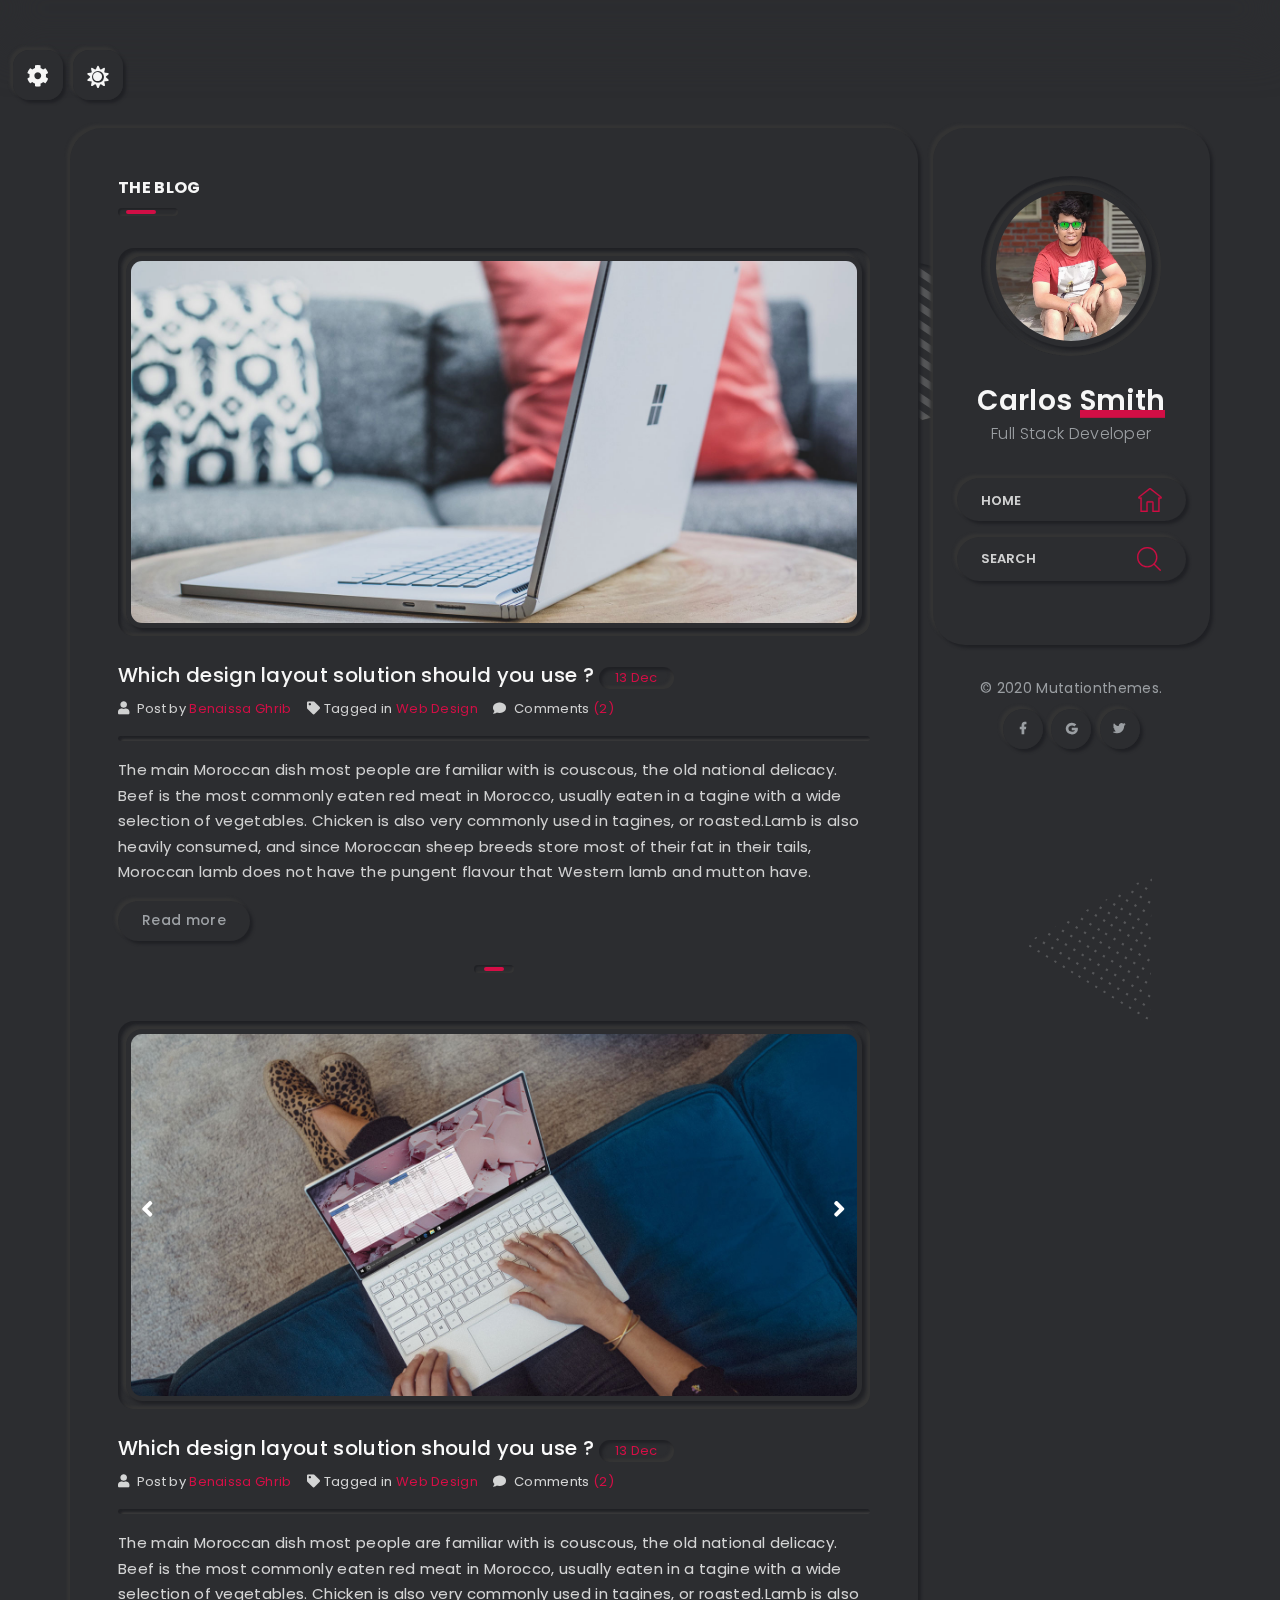
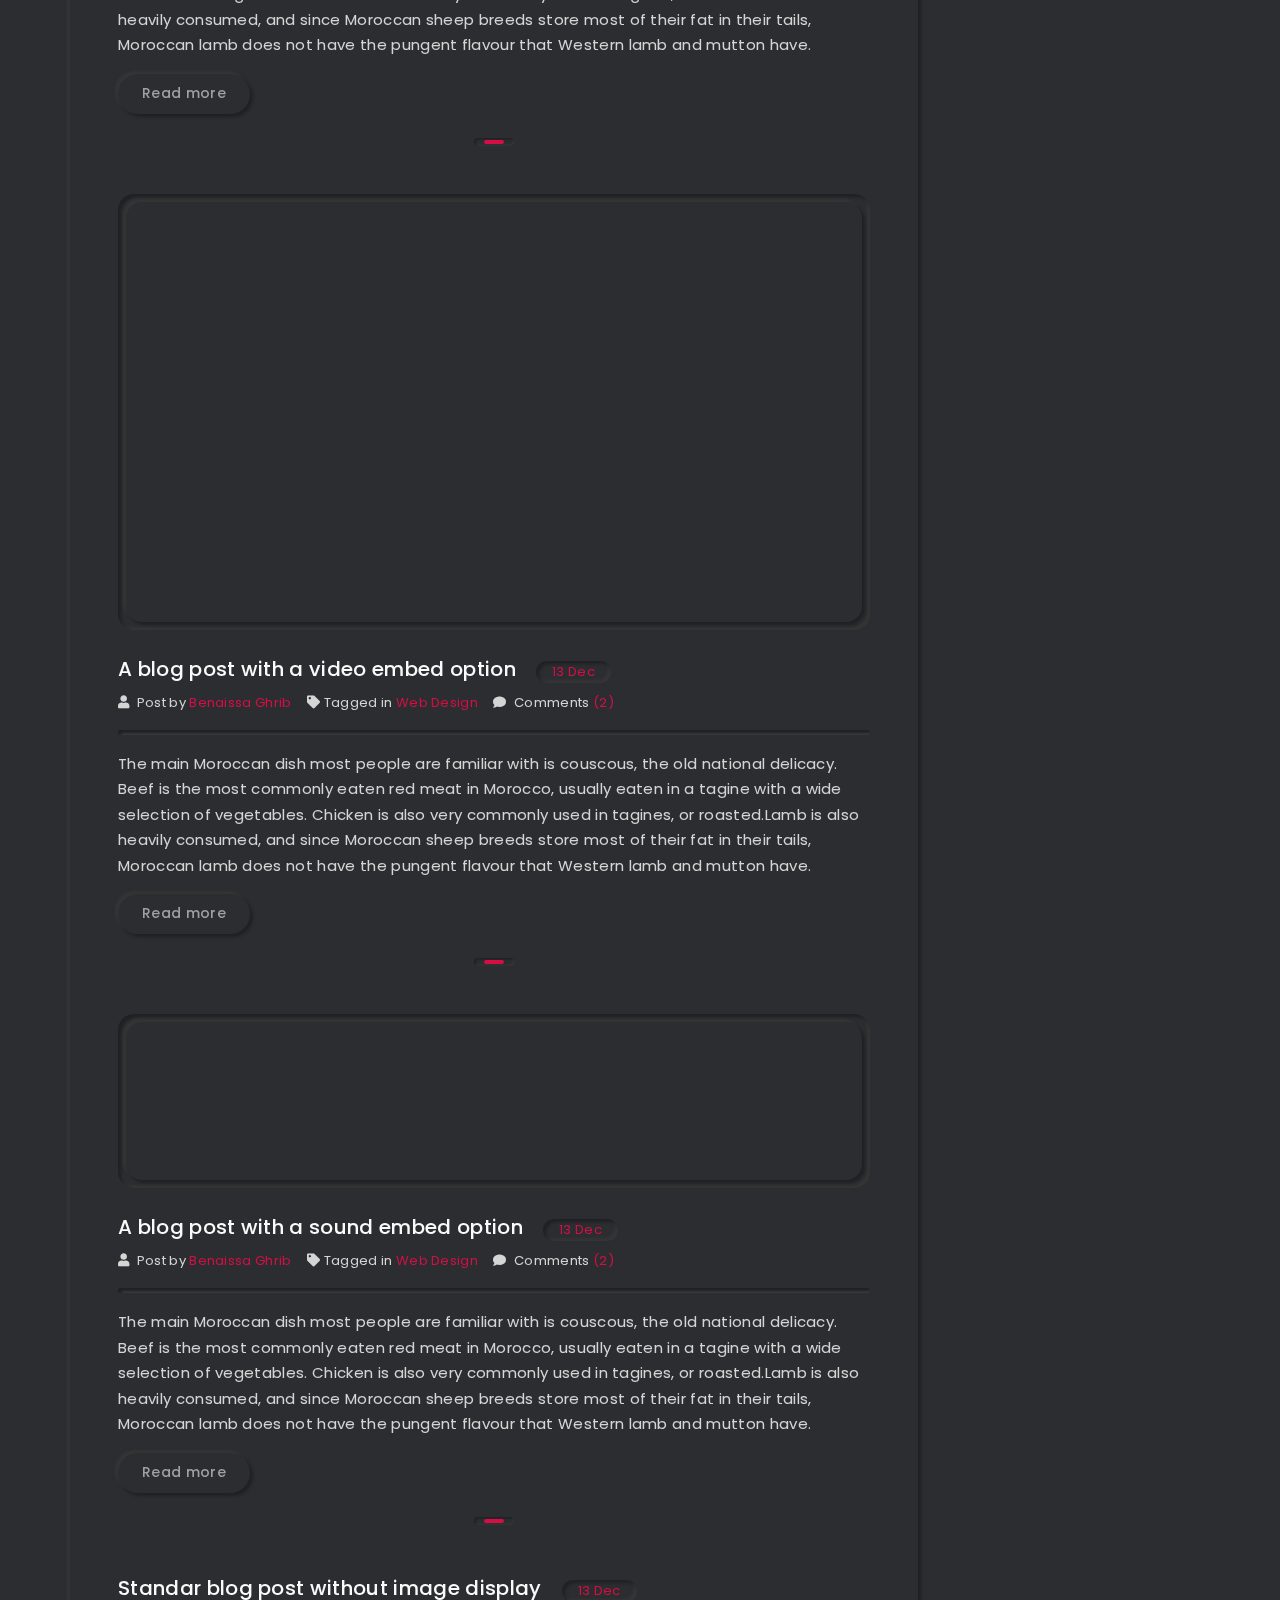
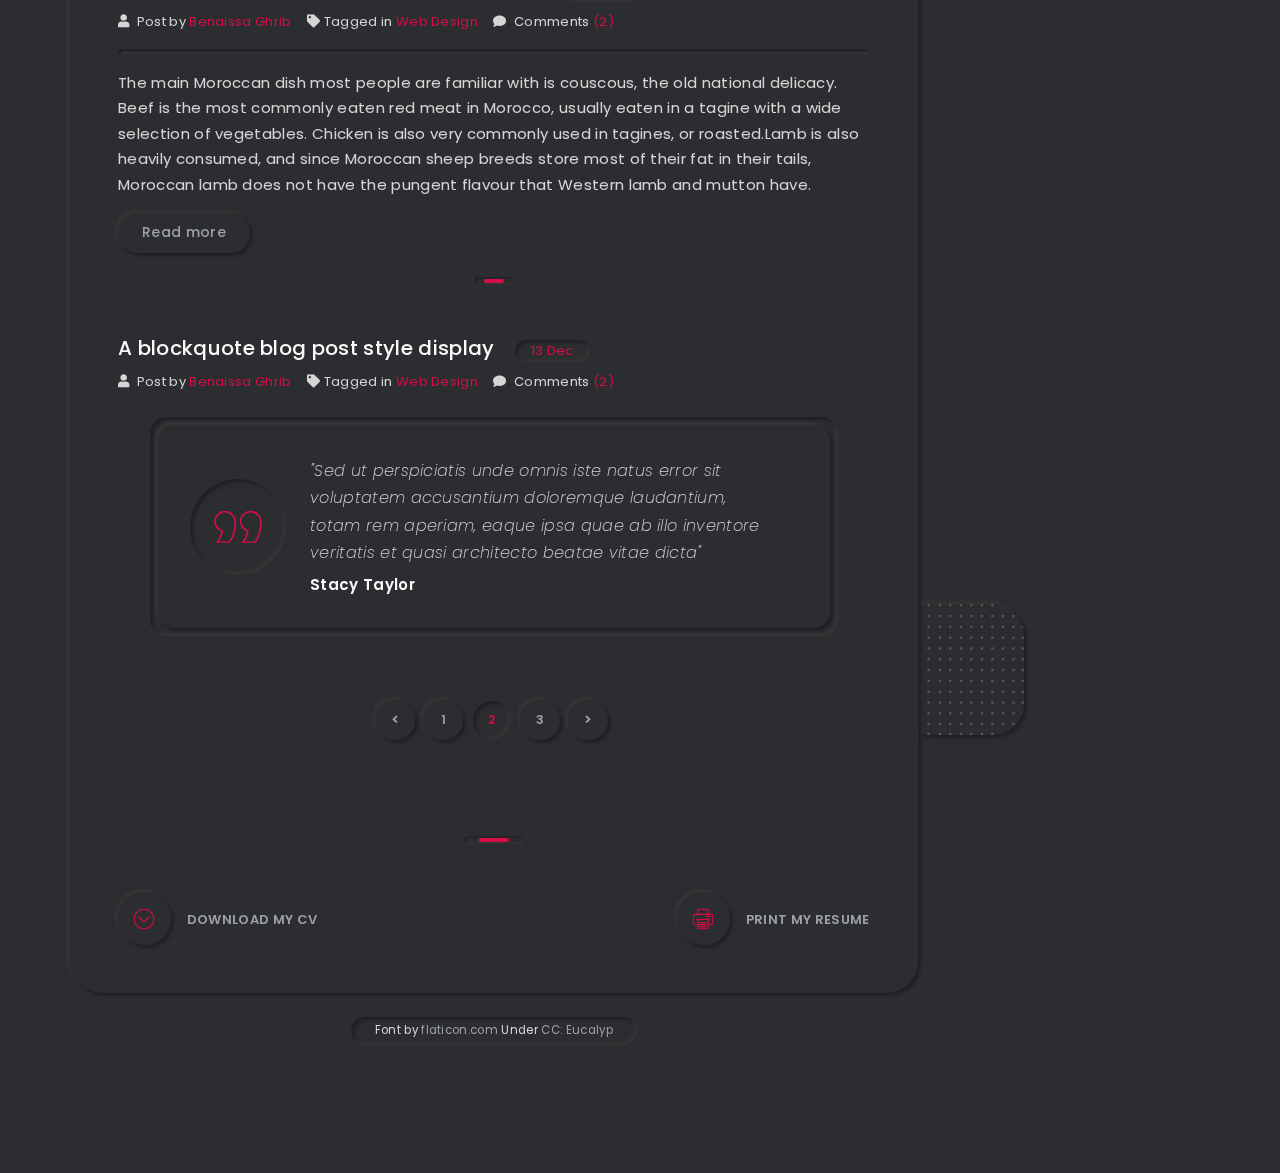
<file: DARK/blog.html>
<!DOCTYPE html>
<html lang="en">
   
<!-- Mirrored from mutationmedia.net/FOXEVCARD/DARK/blog.html by HTTrack Website Copier/3.x [XR&CO'2014], Fri, 28 May 2021 18:43:59 GMT -->
<head>
      <!-- Metas -->
      <meta charset="utf-8">
      <title>Foxevcard - Premium Resume/ CV/ Vcard Html Template</title>
      <meta name="description" content="">
      <meta name="viewport" content="width=device-width, initial-scale=1.0">
      <!-- Css -->
      <link href="css/bootstrap.css" rel="stylesheet" type="text/css" media="all" />
      <link href="css/main.css" rel="stylesheet" type="text/css" media="all" />
      <link href="css/venobox.css" rel="stylesheet" type="text/css" media="all" />
      <link href="css/animate.css" rel="stylesheet" type="text/css" media="all"/>
      <link href="css/fonts.css" rel="stylesheet" type="text/css" media="all" />
      <link href="css/owl-carousel/owl.carousel.css" rel="stylesheet"  media="all"/>
      <link href="css/owl-carousel/owl.theme.css" rel="stylesheet"  media="all" />
      <link href="css/owl-carousel/owl.transitions.css" rel="stylesheet"  media="all" />
      <link href="http://fonts.googleapis.com/css?family=Poppins:300,400,500,600,700" rel="stylesheet">
      <!--Alternate styles for demo purposes only-->
      <link href="css/switcher.css"  rel="stylesheet" type="text/css"/>
      <link href="css/styles/clr-1.css" rel="stylesheet" type="text/css" title="clr-1" media="all"/>
      <link href="css/styles/clr-2.css" rel="alternate stylesheet" type="text/css" title="clr-2" media="all" />
      <link href="css/styles/clr-3.css" rel="alternate stylesheet" type="text/css" title="clr-3" media="all" />
      <link href="css/styles/clr-4.css" rel="alternate stylesheet" type="text/css" title="clr-4" media="all" />
      <link href="css/styles/clr-5.css" rel="alternate stylesheet" type="text/css" title="clr-5" media="all" />
      <link href="css/styles/clr-6.css" rel="alternate stylesheet" type="text/css" title="clr-6" media="all" />
      <link href="css/styles/clr-7.css" rel="alternate stylesheet" type="text/css" title="clr-7" media="all" />
      <link href="css/styles/clr-8.css" rel="alternate stylesheet" type="text/css" title="clr-8" media="all" />
      <link href="css/styles/clr-9.css" rel="alternate stylesheet" type="text/css" title="clr-9" media="all" />
      <link href="css/styles/clr-10.css" rel="alternate stylesheet" type="text/css" title="clr-10" media="all" />
      <link href="css/styles/clr-11.css" rel="alternate stylesheet" type="text/css" title="clr-11" media="all" />
      <link href="css/styles/clr-12.css" rel="alternate stylesheet" type="text/css" title="clr-12" media="all" />
      <link href="css/styles/clr-13.css" rel="alternate stylesheet" type="text/css" title="clr-13" media="all" />
      <link href="css/styles/clr-14.css" rel="alternate stylesheet" type="text/css" title="clr-14" media="all" />
      <link href="css/styles/clr-15.css" rel="alternate stylesheet" type="text/css" title="clr-15" media="all" />
      <link href="css/styles/clr-16.css" rel="alternate stylesheet" type="text/css" title="clr-16" media="all" />
      <link href="css/styles/clr-17.css" rel="alternate stylesheet" type="text/css" title="clr-17" media="all" />
      <link href="css/styles/clr-18.css" rel="alternate stylesheet" type="text/css" title="clr-18" media="all" />
      <link href="css/styles/clr-19.css" rel="alternate stylesheet" type="text/css" title="clr-19" media="all" />
      <link href="css/styles/clr-20.css" rel="alternate stylesheet" type="text/css" title="clr-20" media="all" />
      <link href="css/styles/clr-21.css" rel="alternate stylesheet" type="text/css" title="clr-21" media="all" />
      <link href="css/styles/clr-22.css" rel="alternate stylesheet" type="text/css" title="clr-22" media="all" />
      <link href="css/styles/clr-23.css" rel="alternate stylesheet" type="text/css" title="clr-23" media="all" />
      <link href="css/styles/clr-24.css" rel="alternate stylesheet" type="text/css" title="clr-24" media="all" />
      <link href="css/styles/clr-25.css" rel="alternate stylesheet" type="text/css" title="clr-25" media="all" />
      <link href="css/styles/clr-26.css" rel="alternate stylesheet" type="text/css" title="clr-26" media="all" />
      <link href="css/styles/clr-27.css" rel="alternate stylesheet" type="text/css" title="clr-27" media="all" />
      <link href="css/styles/clr-28.css" rel="alternate stylesheet" type="text/css" title="clr-28" media="all" />
      <link href="css/styles/clr-29.css" rel="alternate stylesheet" type="text/css" title="clr-29" media="all" />
      <link href="css/styles/clr-30.css" rel="alternate stylesheet" type="text/css" title="clr-30" media="all" />
      <link href="css/styles/clr-31.css" rel="alternate stylesheet" type="text/css" title="clr-31" media="all" />
      <link href="css/styles/clr-32.css" rel="alternate stylesheet" type="text/css" title="clr-32" media="all" />
      <link href="css/styles/clr-33.css" rel="alternate stylesheet" type="text/css" title="clr-33" media="all" />
   </head>
   <body>
      <div class="loader">
         <div class="loader-inner">
            <div class="bounce">
               <div class="bounce-circle"></div>
            </div>
         </div>
      </div>
      <div id="wrapper" class="wrapper">
         <!--Alternate styles for demo purposes only-->
         <div class="styler">
            <div class="mb-3">
               <h6 class="font-weight-600 font-size-17">Theme Colors</h6>
               <hr class="divider divider-md divider-center m-0">
            </div>
            <div class="toggle">
               <div class="outer radius-1 d-inline-block">
                  <a class=" inner radius-1 d-block" href="#"><span class="fa fa-cog"></span></a>
               </div>
            </div>
            <div class="day-night-mode">
               <div class="outer radius-1 d-inline-block">
                  <a class=" inner radius-1 d-block" href="http://mutationmedia.net/FOXEVCARD/index.html"><span class="fa fa-sun"></span></a>
               </div>
            </div>
            <div>
               <h6 class="text-muted font-weight-400 mb-0">Pick a color</h6>
               <ul class="color-list pl-0 mb-0">
                  <li class="outer-sm"><a onclick="setActiveStyleSheet('clr-1'); return false;" class="clr-1 inner" href="#"><span></span></a></li>
                  <li class="outer-sm"><a onclick="setActiveStyleSheet('clr-2'); return false;" class="clr-2 inner-sm" href="#"><span></span></a></li>
                  <li class="outer-sm"><a onclick="setActiveStyleSheet('clr-3'); return false;" class="clr-3 inner-sm" href="#"><span></span></a></li>
                  <li class="outer-sm"><a onclick="setActiveStyleSheet('clr-4'); return false;" class="clr-4 inner-sm" href="#"><span></span></a></li>
                  <li class="outer-sm"><a onclick="setActiveStyleSheet('clr-5'); return false;" class="clr-5 inner-sm" href="#"><span></span></a></li>
                  <li class="outer-sm"><a onclick="setActiveStyleSheet('clr-6'); return false;" class="clr-6 inner-sm" href="#"><span></span></a></li>
                  <li class="outer-sm"><a onclick="setActiveStyleSheet('clr-7'); return false;" class="clr-7 inner-sm" href="#"><span></span></a></li>
                  <li class="outer-sm"><a onclick="setActiveStyleSheet('clr-8'); return false;" class="clr-8 inner-sm" href="#"><span></span></a></li>
                  <li class="outer-sm"><a onclick="setActiveStyleSheet('clr-9'); return false;" class="clr-9 inner-sm" href="#"><span></span></a></li>
                  <li class="outer-sm"><a onclick="setActiveStyleSheet('clr-10'); return false;" class="clr-10 inner-sm" href="#"><span></span></a></li>
                  <li class="outer-sm"><a onclick="setActiveStyleSheet('clr-11'); return false;" class="clr-11 inner-sm" href="#"><span></span></a></li>
                  <li class="outer-sm"><a onclick="setActiveStyleSheet('clr-12'); return false;" class="clr-12 inner-sm" href="#"><span></span></a></li>
                  <li class="outer-sm"><a onclick="setActiveStyleSheet('clr-13'); return false;" class="clr-13 inner-sm" href="#"><span></span></a></li>
                  <li class="outer-sm"><a onclick="setActiveStyleSheet('clr-14'); return false;" class="clr-14 inner-sm" href="#"><span></span></a></li>
                  <li class="outer-sm"><a onclick="setActiveStyleSheet('clr-15'); return false;" class="clr-15 inner-sm" href="#"><span></span></a></li>
                  <li class="outer-sm"><a onclick="setActiveStyleSheet('clr-16'); return false;" class="clr-16 inner-sm" href="#"><span></span></a></li>
                  <li class="outer-sm"><a onclick="setActiveStyleSheet('clr-17'); return false;" class="clr-17 inner-sm" href="#"><span></span></a></li>
                  <li class="outer-sm"><a onclick="setActiveStyleSheet('clr-18'); return false;" class="clr-18 inner-sm" href="#"><span></span></a></li>
                  <li class="outer-sm"><a onclick="setActiveStyleSheet('clr-19'); return false;" class="clr-19 inner-sm" href="#"><span></span></a></li>
                  <li class="outer-sm"><a onclick="setActiveStyleSheet('clr-20'); return false;" class="clr-20 inner-sm" href="#"><span></span></a></li>
                  <li class="outer"><a onclick="setActiveStyleSheet('clr-21'); return false;" class="clr-21 inner-sm" href="#"><span></span></a></li>
                  <li class="outer-sm"><a onclick="setActiveStyleSheet('clr-22'); return false;" class="clr-22 inner-sm" href="#"><span></span></a></li>
                  <li class="outer-sm"><a onclick="setActiveStyleSheet('clr-23'); return false;" class="clr-23 inner-sm" href="#"><span></span></a></li>
                  <li class="outer-sm"><a onclick="setActiveStyleSheet('clr-24'); return false;" class="clr-24 inner-sm" href="#"><span></span></a></li>
                  <li class="outer-sm"><a onclick="setActiveStyleSheet('clr-25'); return false;" class="clr-25 inner-sm" href="#"><span></span></a></li>
                  <li class="outer"><a onclick="setActiveStyleSheet('clr-26'); return false;" class="clr-26 inner" href="#"><span></span></a></li>
                  <li class="outer-sm"><a onclick="setActiveStyleSheet('clr-27'); return false;" class="clr-27 inner-sm" href="#"><span></span></a></li>
                  <li class="outer-sm"><a onclick="setActiveStyleSheet('clr-28'); return false;" class="clr-28 inner-sm" href="#"><span></span></a></li>
                  <li class="outer-sm"><a onclick="setActiveStyleSheet('clr-29'); return false;" class="clr-29 inner-sm" href="#"><span></span></a></li>
                  <li class="outer-sm"><a onclick="setActiveStyleSheet('clr-30'); return false;" class="clr-30 inner-sm" href="#"><span></span></a></li>
                  <li class="outer-sm"><a onclick="setActiveStyleSheet('clr-31'); return false;" class="clr-31 inner-sm" href="#"><span></span></a></li>
                  <li class="outer-sm"><a onclick="setActiveStyleSheet('clr-32'); return false;" class="clr-32 inner-sm" href="#"><span></span></a></li>
                  <li class="outer-sm"><a onclick="setActiveStyleSheet('clr-33'); return false;" class="clr-33 inner-sm" href="#"><span></span></a></li>
               </ul>
            </div>
            <div class="mt-3">
            <div class="reset outer radius-2 d-inline-block">
               <a class="inner radius-2 d-block px-4 py-1 font-size-13 text-alt font-weight-500" href="#" onclick="setActiveStyleSheet('clr-1'); return false;">
               Reset
               </a>
            </div>
            <div class="ml-1 close-styler outer radius-2 d-inline-block">
               <a class="inner radius-2 d-block px-4 py-1 font-size-13 text-alt font-weight-500" href="#">
               Close
               </a>
            </div>
            </div>
         </div>
         <div class="parallax position-absolute" data-relative-input="true">
            <svg class="max-width-8 layer p1 " version="1.1" xmlns="http://www.w3.org/2000/svg" xmlns:xlink="http://www.w3.org/1999/xlink" x="0px" y="0px"
               viewBox="0 0 35.9 38.6" enable-background="new 0 0 35.9 38.6;" xml:space="preserve" data-depth="0.3">
               <g>
                  <g>
                     <g>
                        <g>
                           <defs>
                              <path id="SVGID_1_" d="M0,4.6l2.7,30.1c0.3,3.3,4,5,6.7,3.1l24.7-17.3c2.7-1.9,2.3-6-0.6-7.4L6.1,0.4C3.1-1-0.3,1.4,0,4.6z"/>
                           </defs>
                           <clipPath id="SVGID_2_">
                              <use xlink:href="#SVGID_1_"/>
                           </clipPath>
                           <line class="st0" x1="-26.8" y1="10.7" x2="20.7" y2="-22.8"/>
                        </g>
                     </g>
                  </g>
               </g>
               <g>
                  <g>
                     <g>
                        <g>
                           <defs>
                              <path id="SVGID_3_" d="M0,4.6l2.7,30.1c0.3,3.3,4,5,6.7,3.1l24.7-17.3c2.7-1.9,2.3-6-0.6-7.4L6.1,0.4C3.1-1-0.3,1.4,0,4.6z"/>
                           </defs>
                           <clipPath id="SVGID_4_">
                              <use xlink:href="#SVGID_3_"/>
                           </clipPath>
                           <line class="st1" x1="-24.2" y1="14.5" x2="23.5" y2="-19"/>
                        </g>
                     </g>
                  </g>
               </g>
               <g>
                  <g>
                     <g>
                        <defs>
                           <path id="SVGID_5_" d="M0,4.6l2.7,30.1c0.3,3.3,4,5,6.7,3.1l24.7-17.3c2.7-1.9,2.3-6-0.6-7.4L6.1,0.4C3.1-1-0.3,1.4,0,4.6z"/>
                        </defs>
                        <clipPath id="SVGID_6_">
                           <use xlink:href="#SVGID_5_"/>
                        </clipPath>
                        <line class="st2" x1="-21.5" y1="18.4" x2="26.2" y2="-15.1"/>
                     </g>
                  </g>
               </g>
               <g>
                  <g>
                     <g>
                        <defs>
                           <path id="SVGID_7_" d="M0,4.6l2.7,30.1c0.3,3.3,4,5,6.7,3.1l24.7-17.3c2.7-1.9,2.3-6-0.6-7.4L6.1,0.4C3.1-1-0.3,1.4,0,4.6z"/>
                        </defs>
                        <clipPath id="SVGID_8_">
                           <use xlink:href="#SVGID_7_" />
                        </clipPath>
                        <line class="st3" x1="-18.7" y1="22.2" x2="28.9" y2="-11.3"/>
                     </g>
                  </g>
               </g>
               <g>
                  <g>
                     <g>
                        <g>
                           <defs>
                              <path id="SVGID_9_" d="M0,4.6l2.7,30.1c0.3,3.3,4,5,6.7,3.1l24.7-17.3c2.7-1.9,2.3-6-0.6-7.4L6.1,0.4C3.1-1-0.3,1.4,0,4.6z"/>
                           </defs>
                           <clipPath id="SVGID_10_">
                              <use xlink:href="#SVGID_9_"/>
                           </clipPath>
                           <line class="st4" x1="-16.1" y1="26.1" x2="31.6" y2="-7.4"/>
                        </g>
                     </g>
                  </g>
               </g>
               <g>
                  <g>
                     <g>
                        <g>
                           <defs>
                              <path id="SVGID_11_" d="M0,4.6l2.7,30.1c0.3,3.3,4,5,6.7,3.1l24.7-17.3c2.7-1.9,2.3-6-0.6-7.4L6.1,0.4C3.1-1-0.3,1.4,0,4.6z"/>
                           </defs>
                           <clipPath id="SVGID_12_">
                              <use xlink:href="#SVGID_11_"/>
                           </clipPath>
                           <line class="st5" x1="-13.3" y1="29.9" x2="34.4" y2="-3.5"/>
                        </g>
                     </g>
                  </g>
               </g>
               <g>
                  <g>
                     <g>
                        <g>
                           <defs>
                              <path id="SVGID_13_" d="M0,4.6l2.7,30.1c0.3,3.3,4,5,6.7,3.1l24.7-17.3c2.7-1.9,2.3-6-0.6-7.4L6.1,0.4C3.1-1-0.3,1.4,0,4.6z"/>
                           </defs>
                           <clipPath id="SVGID_14_">
                              <use xlink:href="#SVGID_13_"/>
                           </clipPath>
                           <line class="st6" x1="-10.6" y1="33.8" x2="37" y2="0.3"/>
                        </g>
                     </g>
                  </g>
               </g>
               <g>
                  <g>
                     <defs>
                        <path id="SVGID_15_" d="M0,4.6l2.7,30.1c0.3,3.3,4,5,6.7,3.1l24.7-17.3c2.7-1.9,2.3-6-0.6-7.4L6.1,0.4C3.1-1-0.3,1.4,0,4.6z"/>
                     </defs>
                     <clipPath id="SVGID_16_">
                        <use xlink:href="#SVGID_15_"/>
                     </clipPath>
                     <line class="st7" x1="-7.9" y1="37.7" x2="39.7" y2="4.2"/>
                  </g>
               </g>
               <g>
                  <g>
                     <g>
                        <g>
                           <defs>
                              <path id="SVGID_17_" d="M0,4.6l2.7,30.1c0.3,3.3,4,5,6.7,3.1l24.7-17.3c2.7-1.9,2.3-6-0.6-7.4L6.1,0.4C3.1-1-0.3,1.4,0,4.6z"/>
                           </defs>
                           <clipPath id="SVGID_18_">
                              <use xlink:href="#SVGID_17_"/>
                           </clipPath>
                           <line class="st8" x1="-5.2" y1="41.5" x2="42.5" y2="8"/>
                        </g>
                     </g>
                  </g>
               </g>
               <g>
                  <g>
                     <g>
                        <g>
                           <defs>
                              <path id="SVGID_19_" d="M0,4.6l2.7,30.1c0.3,3.3,4,5,6.7,3.1l24.7-17.3c2.7-1.9,2.3-6-0.6-7.4L6.1,0.4C3.1-1-0.3,1.4,0,4.6z"/>
                           </defs>
                           <clipPath id="SVGID_20_">
                              <use xlink:href="#SVGID_19_"/>
                           </clipPath>
                           <line class="st9" x1="-2.4" y1="45.4" x2="45.1" y2="11.9"/>
                        </g>
                     </g>
                  </g>
               </g>
               <g>
                  <g>
                     <g>
                        <g>
                           <defs>
                              <path id="SVGID_21_" d="M0,4.6l2.7,30.1c0.3,3.3,4,5,6.7,3.1l24.7-17.3c2.7-1.9,2.3-6-0.6-7.4L6.1,0.4C3.1-1-0.3,1.4,0,4.6z"/>
                           </defs>
                           <clipPath id="SVGID_22_">
                              <use xlink:href="#SVGID_21_"/>
                           </clipPath>
                           <line class="st10" x1="0.2" y1="49.2" x2="47.9" y2="15.8"/>
                        </g>
                     </g>
                  </g>
               </g>
            </svg>
            <img class="max-width-9 layer p2 " src="assets/svg/square-rl.svg" alt="" data-depth="0.7">
            <img class="max-width-9 shadow-inner radius-5 layer p3" src="assets/svg/circle.svg" alt="" data-depth="0.5">
            <img class="max-width-10 shadow-inner radius-5 layer p4 " src="assets/svg/dashed-circle.svg" alt="" data-depth="0.3">
            <img class="max-width-8 layer p5 " src="assets/svg/square-poly.svg" alt="" data-depth="0.7">
            <img class="max-width-8 layer shadow radius-2 p6" src="assets/svg/square.svg" alt="" data-depth="0.5">
         </div>
         <div class="blurred-content"></div>
         <div class="container spacer-xlg">
            <div class="row ">
               <div class="col-lg-9 my-order-switch-1">
                  <section id="blog" class="shadow bg-dark radius-2 padding-dy">
                     <div class="row mb-5">
                        <div class="col">
                           <h6 class="font-weight-700  mb-0 text-uppercase mb-2">The blog</h6>
                           <hr class="divider divider-left divider-lg float-left">
                        </div>
                     </div>
                     <div class="row">
                        <div class="col-md-12">
                           <div class="mb-4 item">
                              <a class="radius-1 shadow-inner d-block " href="blog-single.html">
                                 <div class="  p-2  ">
                                    <div class="shadow radius-1">
                                       <img class="img-fluid radius-1" src="assets/img/blog/1.jpg" alt="">
                                    </div>
                                 </div>
                              </a>
                           </div>
                           <div>
                              <h1 class="h5 font-weight-500 d-inline-block"><a href="blog-single.html">Which design layout solution should you use ?</a></h1>
                              <span class="d-inline-block shadow-inner text-secondary radius-1 font-size-13 mb-3 mb-lg-0  px-3">13 Dec</span>
                           </div>
                           <ul class="list-inline font-size-13">
                              <li class="list-inline-item">
                                 <span class=" fas fa-user mr-1 "></span>
                                 <span>Post by
                                 <a href="#">Benaissa Ghrib</a>
                                 </span>
                              </li>
                              <li class="list-inline-item">
                                 <span class=" fas fa-tag "></span>
                                 <span>Tagged in
                                 <a href="#">Web Design</a>
                                 </span>
                              </li>
                              <li class="list-inline-item">
                                 <span class=" fas fa-comment mr-1  "></span>
                                 <span>Comments
                                 <a href="#">(2)</a>
                                 </span>
                              </li>
                           </ul>
                           <hr class="mt-3 mb-3">
                           <p>The main Moroccan dish most people are familiar with is couscous, the old national delicacy. Beef is the most commonly eaten red meat in Morocco, usually eaten in a tagine with a wide selection of vegetables. Chicken is also very commonly used in tagines, or roasted.Lamb is also heavily consumed, and since Moroccan sheep breeds store most of their fat in their tails, Moroccan lamb does not have the pungent flavour that Western lamb and mutton have.
                           </p>
                           <div class="outer radius-2 d-inline-block">
                              <a href="blog-single.html" class="inner radius-2 d-block px-4 py-2 font-size-14 text-alt font-weight-500">
                              Read more
                              </a>
                           </div>
                        </div>
                        <div class="col-md-12 mt-4 mb-6">
                           <hr class="divider divider-md divider-center ">
                        </div>
                        <div class="col-md-12">
                           <div class="mb-4 item">
                              <div class="radius-1 shadow-inner d-block ">
                                 <div class="  p-2  ">
                                    <div class="shadow radius-1">
                                       <ul class="block-slider pl-0 mb-0">
                                          <li class="radius-1"><img class="img-fluid radius-1" src="assets/img/blog/2.jpg" alt=""/></li>
                                          <li class="radius-1"><img class="img-fluid radius-1" src="assets/img/blog/1.jpg" alt=""/></li>
                                       </ul>
                                    </div>
                                 </div>
                              </div>
                           </div>
                           <div>
                              <h1 class="h5 font-weight-500 d-inline-block"><a href="blog-single.html">Which design layout solution should you use ?</a></h1>
                              <span class="d-inline-block shadow-inner text-secondary radius-1 font-size-13 mb-3 mb-lg-0  px-3">13 Dec</span>
                           </div>
                           <ul class="list-inline font-size-13">
                              <li class="list-inline-item">
                                 <span class=" fas fa-user mr-1 "></span>
                                 <span>Post by
                                 <a href="#">Benaissa Ghrib</a>
                                 </span>
                              </li>
                              <li class="list-inline-item">
                                 <span class=" fas fa-tag "></span>
                                 <span>Tagged in
                                 <a href="#">Web Design</a>
                                 </span>
                              </li>
                              <li class="list-inline-item">
                                 <span class=" fas fa-comment mr-1  "></span>
                                 <span>Comments
                                 <a href="#">(2)</a>
                                 </span>
                              </li>
                           </ul>
                           <hr class="mt-3 mb-3">
                           <p>The main Moroccan dish most people are familiar with is couscous, the old national delicacy. Beef is the most commonly eaten red meat in Morocco, usually eaten in a tagine with a wide selection of vegetables. Chicken is also very commonly used in tagines, or roasted.Lamb is also heavily consumed, and since Moroccan sheep breeds store most of their fat in their tails, Moroccan lamb does not have the pungent flavour that Western lamb and mutton have. 
                           </p>
                           <div class="outer radius-2 d-inline-block">
                              <a href="blog-single.html" class="inner radius-2 d-block px-4 py-2 font-size-14 text-alt font-weight-500">
                              Read more
                              </a>
                           </div>
                        </div>
                        <div class="col-md-12 mt-4 mb-6">
                           <hr class="divider divider-md divider-center ">
                        </div>
                        <div class="col-md-12">
                           <div class="mb-4 item">
                              <div class="radius-1 shadow-inner d-block ">
                                 <div class="  p-2  ">
                                    <div class="shadow radius-1">
                                       <div class="post-media  embed-video  margBSmall ">
                                          <iframe width="560" height="315" src="https://www.youtube.com/embed/_3o2s94wNXk"  allow="accelerometer; autoplay; encrypted-media; gyroscope; picture-in-picture" allowfullscreen></iframe>
                                       </div>
                                    </div>
                                 </div>
                              </div>
                           </div>
                           <div>
                              <h1 class="h5 font-weight-500 d-inline-block"><a href="blog-single.html">A blog post with a video embed option</a></h1>
                              <span class="d-inline-block shadow-inner text-secondary radius-1 font-size-13 mb-3 mb-lg-0 ml-lg-3 px-3">13 Dec</span>
                           </div>
                           <ul class="list-inline font-size-13">
                              <li class="list-inline-item">
                                 <span class=" fas fa-user mr-1 "></span>
                                 <span>Post by
                                 <a href="#">Benaissa Ghrib</a>
                                 </span>
                              </li>
                              <li class="list-inline-item">
                                 <span class=" fas fa-tag "></span>
                                 <span>Tagged in
                                 <a href="#">Web Design</a>
                                 </span>
                              </li>
                              <li class="list-inline-item">
                                 <span class=" fas fa-comment mr-1  "></span>
                                 <span>Comments
                                 <a href="#">(2)</a>
                                 </span>
                              </li>
                           </ul>
                           <hr class="mt-3 mb-3">
                           <p>The main Moroccan dish most people are familiar with is couscous, the old national delicacy. Beef is the most commonly eaten red meat in Morocco, usually eaten in a tagine with a wide selection of vegetables. Chicken is also very commonly used in tagines, or roasted.Lamb is also heavily consumed, and since Moroccan sheep breeds store most of their fat in their tails, Moroccan lamb does not have the pungent flavour that Western lamb and mutton have. 
                           </p>
                           <div class="outer radius-2 d-inline-block">
                              <a href="blog-single.html" class="inner radius-2 d-block px-4 py-2 font-size-14 text-alt font-weight-500">
                              Read more
                              </a>
                           </div>
                        </div>
                        <div class="col-md-12 mt-4 mb-6">
                           <hr class="divider divider-md divider-center ">
                        </div>
                        <div class="col-md-12">
                           <div class="mb-4 item">
                              <div class="radius-1 shadow-inner d-block ">
                                 <div class="  p-2  ">
                                    <div class="shadow radius-1">
                                       <iframe class="sound-frame"   src="https://w.soundcloud.com/player/?url=https%3A//api.soundcloud.com/playlists/155046275&amp;auto_play=false&amp;hide_related=false&amp;show_comments=true&amp;show_user=true&amp;show_reposts=false&amp;visual=true"></iframe>  
                                    </div>
                                 </div>
                              </div>
                           </div>
                           <div>
                              <h1 class="h5 font-weight-500 d-inline-block"><a href="blog-single.html">A blog post with a sound embed option</a></h1>
                              <span class="d-inline-block shadow-inner text-secondary radius-1 font-size-13 mb-3 mb-lg-0 ml-lg-3 px-3">13 Dec</span>
                           </div>
                           <ul class="list-inline font-size-13">
                              <li class="list-inline-item">
                                 <span class=" fas fa-user mr-1 "></span>
                                 <span>Post by
                                 <a href="#">Benaissa Ghrib</a>
                                 </span>
                              </li>
                              <li class="list-inline-item">
                                 <span class=" fas fa-tag "></span>
                                 <span>Tagged in
                                 <a href="#">Web Design</a>
                                 </span>
                              </li>
                              <li class="list-inline-item">
                                 <span class=" fas fa-comment mr-1  "></span>
                                 <span>Comments
                                 <a href="#">(2)</a>
                                 </span>
                              </li>
                           </ul>
                           <hr class="mt-3 mb-3">
                           <p>The main Moroccan dish most people are familiar with is couscous, the old national delicacy. Beef is the most commonly eaten red meat in Morocco, usually eaten in a tagine with a wide selection of vegetables. Chicken is also very commonly used in tagines, or roasted.Lamb is also heavily consumed, and since Moroccan sheep breeds store most of their fat in their tails, Moroccan lamb does not have the pungent flavour that Western lamb and mutton have. 
                           </p>
                           <div class="outer radius-2 d-inline-block">
                              <a href="blog-single.html" class="inner radius-2 d-block px-4 py-2 font-size-14 text-alt font-weight-500">
                              Read more
                              </a>
                           </div>
                        </div>
                        <div class="col-md-12 mt-4 mb-6">
                           <hr class="divider divider-md divider-center ">
                        </div>
                        <div class="col-md-12">
                           <div>
                              <h1 class="h5 font-weight-500 d-inline-block"><a href="blog-single.html"> Standar blog post without image display </a></h1>
                              <span class="d-inline-block shadow-inner text-secondary radius-1 font-size-13 mb-3 mb-lg-0 ml-lg-3 px-3">13 Dec</span>
                           </div>
                           <ul class="list-inline font-size-13">
                              <li class="list-inline-item">
                                 <span class=" fas fa-user mr-1 "></span>
                                 <span>Post by
                                 <a href="#">Benaissa Ghrib</a>
                                 </span>
                              </li>
                              <li class="list-inline-item">
                                 <span class=" fas fa-tag "></span>
                                 <span>Tagged in
                                 <a href="#">Web Design</a>
                                 </span>
                              </li>
                              <li class="list-inline-item">
                                 <span class=" fas fa-comment mr-1  "></span>
                                 <span>Comments
                                 <a href="#">(2)</a>
                                 </span>
                              </li>
                           </ul>
                           <hr class="mt-3 mb-3">
                           <p>The main Moroccan dish most people are familiar with is couscous, the old national delicacy. Beef is the most commonly eaten red meat in Morocco, usually eaten in a tagine with a wide selection of vegetables. Chicken is also very commonly used in tagines, or roasted.Lamb is also heavily consumed, and since Moroccan sheep breeds store most of their fat in their tails, Moroccan lamb does not have the pungent flavour that Western lamb and mutton have. 
                           </p>
                           <div class="outer radius-2 d-inline-block">
                              <a href="blog-single.html" class="inner radius-2 d-block px-4 py-2 font-size-14 text-alt font-weight-500">
                              Read more
                              </a>
                           </div>
                        </div>
                        <div class="col-md-12 mt-4 mb-6">
                           <hr class="divider divider-md divider-center ">
                        </div>
                        <div class="col-md-12">
                           <div>
                              <h1 class="h5 font-weight-500 d-inline-block"><a href="blog-single.html">  A blockquote blog post style display  </a></h1>
                              <span class="d-inline-block shadow-inner text-secondary radius-1 font-size-13 mb-3 mb-lg-0 ml-lg-3 px-3">13 Dec</span>
                           </div>
                           <ul class="list-inline font-size-13">
                              <li class="list-inline-item">
                                 <span class=" fas fa-user mr-1 "></span>
                                 <span>Post by
                                 <a href="#">Benaissa Ghrib</a>
                                 </span>
                              </li>
                              <li class="list-inline-item">
                                 <span class=" fas fa-tag "></span>
                                 <span>Tagged in
                                 <a href="#">Web Design</a>
                                 </span>
                              </li>
                              <li class="list-inline-item">
                                 <span class=" fas fa-comment mr-1  "></span>
                                 <span>Comments
                                 <a href="#">(2)</a>
                                 </span>
                              </li>
                           </ul>
                           <div class="px-5 mt-4">
                              <div class="p-2  radius-1 shadow-inner ">
                                 <div class="shadow radius-1 p-5">
                                    <div class="media  align-items-center">
                                       <div class="radius-5 mr-4 d-none d-lg-block">
                                          <div class="shadow-inner  ui-icon ui-icon-xl ui-icon-xxl">
                                             <div class="ui-icon-inner">
                                                <svg version="1.1" class="max-width-3 stroke-12 svg-icon" xmlns="http://www.w3.org/2000/svg" xmlns:xlink="http://www.w3.org/1999/xlink" x="0px" y="0px" viewBox="0 0 353.3 240.7" enable-background="new 0 0 353.3 240.7;" xml:space="preserve">
                                                   <g>
                                                      <path d="M23.5,233.2c10.7-12.5,18.9-26.3,24.7-41.4s9.6-29.4,11.4-42.7c-14.2-4.5-26.5-13.1-36.7-26
                                                         c-10.3-13-15.4-27.4-15.4-43.5c0-20.5,7.1-37.6,21.4-51.4S60.5,7.5,81,7.5s38.3,7.6,53.4,22.7c15.1,15.1,22.7,32.9,22.7,53.4
                                                         c0,29.4-3.8,57.2-11.4,83.5s-18.5,48.3-32.7,66.1L23.5,233.2L23.5,233.2z M212.2,233.2c10.7-12.5,18.9-26.3,24.7-41.4
                                                         s9.6-29.4,11.4-42.7c-14.2-4.5-26.5-13.1-36.7-26s-15.4-27.4-15.4-43.4c0-20.5,7.1-37.6,21.4-51.4c14.2-13.8,31.6-20.7,52.1-20.7
                                                         s38.3,7.6,53.4,22.7s22.7,32.9,22.7,53.4c0,29.4-3.8,57.2-11.4,83.5s-18.5,48.3-32.7,66.1L212.2,233.2L212.2,233.2z"></path>
                                                   </g>
                                                </svg>
                                             </div>
                                          </div>
                                       </div>
                                       <div class="media-body">
                                          <blockquote class="mb-2 font-size-16 mr-0 mr-lg-4">"Sed ut perspiciatis unde omnis iste natus error sit voluptatem accusantium doloremque laudantium,
                                             totam rem aperiam, eaque ipsa quae ab illo
                                             inventore veritatis et quasi architecto beatae vitae dicta"
                                          </blockquote>
                                          <h6 class="font-size-15 font-weight-600 mb-0">Stacy Taylor</h6>
                                       </div>
                                    </div>
                                 </div>
                              </div>
                           </div>
                        </div>
                     </div>
                     <div class="row mt-7">
                        <div class="col text-center">
                           <ul class="list-inline blog-nav mb-0">
                              <li class="outer radius-2 list-inline-item mr-1"><a class="inner btn btn-round btn-icon" href="#">
                                 <span class="fa fa-angle-left btn-icon-inner"></span></a>
                              </li>
                              <li class="outer radius-2 list-inline-item mr-1"><a class="inner btn btn-round btn-icon" href="index-2.html#portfolio">
                                 <span class="btn-icon-inner">1</span></a>
                              </li>
                              <li class="outer active radius-2 list-inline-item mr-1"><a class="inner active btn btn-round btn-icon" href="index-2.html#portfolio">
                                 <span class="btn-icon-inner text-secondary">2</span></a>
                              </li>
                              <li class="outer radius-2 list-inline-item mr-1"><a class="inner btn btn-round btn-icon" href="index-2.html#portfolio">
                                 <span class="btn-icon-inner">3</span></a>
                              </li>
                              <li class="outer radius-2 list-inline-item mr-1"><a class="inner btn btn-round btn-icon" href="#">
                                 <span class="fa fa-angle-right btn-icon-inner"></span></a>
                              </li>
                           </ul>
                        </div>
                     </div>
                     <div class="row">
                        <div class="col-md-12 mt-6 pt-6 mb-6">
                           <hr class="divider divider-lg divider-center ">
                        </div>
                        <div class="col-md-6 text-left mb-2 mb-lg-0">
                           <a class="float-left" href="#">
                              <div class="media  align-items-center">
                                 <div class="outer radius-2 mr-3">
                                    <div class="ui-icon ui-icon-md inner ">
                                       <div class="ui-icon-inner">
                                          <svg version="1.1" class="max-width-1-3 svg-icon" xmlns="http://www.w3.org/2000/svg" xmlns:xlink="http://www.w3.org/1999/xlink" x="0px" y="0px" viewBox="0 0 517 517" enable-background="new 0 0 517 517;" xml:space="preserve">
                                             <g>
                                                <g>
                                                   <path d="M514.5,258.5c0-141.4-114.6-256-256-256s-256,114.6-256,256s114.6,256,256,256S514.5,399.9,514.5,258.5z
                                                      M28.1,258.5c0-127,103.4-230.4,230.4-230.4s230.4,103.4,230.4,230.4S385.5,488.9,258.5,488.9S28.1,385.5,28.1,258.5z"></path>
                                                </g>
                                             </g>
                                             <g>
                                                <g>
                                                   <path  d="M267.5,344.4l128-128c5-5,5-13.1,0-18.1s-13.1-5-18.1,0l-119,118.9l-118.9-119c-5-5-13.1-5-18.1,0
                                                      c-2.5,2.5-3.8,5.8-3.8,9.1s1.2,6.6,3.7,9.1l128,128C254.4,349.4,262.5,349.4,267.5,344.4z"></path>
                                                </g>
                                             </g>
                                          </svg>
                                       </div>
                                    </div>
                                 </div>
                                 <div class="media-body">
                                    <span class="text-alt font-size-13 font-weight-600 text-uppercase">Download my CV</span>
                                 </div>
                              </div>
                           </a>
                        </div>
                        <div class="col-md-6 text-left mb-2 mb-lg-0">
                           <a class="float-md-right" href="#">
                              <div class="media  align-items-center">
                                 <div class="outer radius-2  mr-3">
                                    <div class="ui-icon ui-icon-md inner ">
                                       <div class="ui-icon-inner">
                                          <svg version="1.1" class="max-width-1-3 svg-icon" xmlns="http://www.w3.org/2000/svg" xmlns:xlink="http://www.w3.org/1999/xlink" x="0px" y="0px" viewBox="0 0 518 518" enable-background="new 0 0 518 518;" xml:space="preserve">
                                             <g>
                                                <g>
                                                   <rect x="169.4" y="438.2"   width="179.2" height="25.6"></rect>
                                                </g>
                                             </g>
                                             <g>
                                                <g>
                                                   <rect x="169.4" y="387"   width="179.2" height="25.6"></rect>
                                                </g>
                                             </g>
                                             <g>
                                                <g>
                                                   <rect x="169.4" y="335.8"   width="179.2" height="25.6"></rect>
                                                </g>
                                             </g>
                                             <g>
                                                <g>
                                                   <path  d="M463.8,131h-64V3H118.2v128h-64C26,131,3,154,3,182.2v179.2c0,28.2,23,51.2,51.2,51.2h64V515h281.6V412.6h64
                                                      c28.2,0,51.2-23,51.2-51.2V182.2C515,154,492,131,463.8,131z M143.8,28.6h230.4V131H143.8V28.6z M374.2,489.4H143.8V284.6h230.4
                                                      V489.4z M489.4,361.4c0,14.1-11.5,25.6-25.6,25.6h-64V284.6h25.6c7.1,0,12.8-5.7,12.8-12.8c0-7.1-5.7-12.8-12.8-12.8H92.6
                                                      c-7.1,0-12.8,5.7-12.8,12.8c0,7.1,5.7,12.8,12.8,12.8h25.6V387h-64c-14.1,0-25.6-11.5-25.6-25.6V182.2c0-14.1,11.5-25.6,25.6-25.6
                                                      h409.6c14.1,0,25.6,11.5,25.6,25.6V361.4z"></path>
                                                </g>
                                             </g>
                                             <g>
                                                <g>
                                                   <path  d="M425.4,182.2H323c-7.1,0-12.8,5.7-12.8,12.8s5.7,12.8,12.8,12.8h102.4c7.1,0,12.8-5.7,12.8-12.8
                                                      S432.5,182.2,425.4,182.2z"></path>
                                                </g>
                                             </g>
                                          </svg>
                                       </div>
                                    </div>
                                 </div>
                                 <div class="media-body">
                                    <span class="text-alt font-size-13 font-weight-600 text-uppercase">Print my Resume</span>
                                 </div>
                              </div>
                           </a>
                        </div>
                     </div>
                  </section>
                  <div class="row mt-4 justify-content-center ">
                     <div class="text-center shadow-inner radius-2  py-1 px-4">
                        <p class="font-size-11  mb-0 ">Font by <a class="text-alt"  href="https://www.flaticon.com/">flaticon.com</a>
                           Under <a class="text-alt"  href="http://creativecommons.org/licenses/by/3.0/">CC: </a> <a class="text-alt"  href="https://www.flaticon.com/authors/eucalyp" title="Eucalyp">Eucalyp</a>
                        </p>
                     </div>
                  </div>
               </div>
               <div class="col-lg-3 pl-0 pl-lg-0  my-order-switch-2 mb-lg-0 mb-5">
                  <div class="sticky-lg-top">
                     <header class="shadow bg-dark radius-2 px-4 py-6 text-center">
                        <div class="profile-image">
                           <div class="profile-image-border">
                              <img class="rounded-circle" src="assets/img/profile.jpg" alt="/">
                           </div>
                        </div>
                        <div class="mt-4 mb-5">
                           <h3 class="font-weight-600 mb-0">Carlos <mark>Smith
                              </mark>
                           </h3>
                           <h6 class="text-alt">Full Stack Developer</h6>
                        </div>
                        <nav id="main-nav" class="main-nav clearfix ">
                           <ul class="pl-0">
                              <li class="outer radius-2 mb-3">
                                 <a class="inner radius-2" href="index-2.html" >
                                    <div class="media align-items-center ">
                                       <div class="media-body text-left">
                                          <span class="font-weight-600 font-size-13 text-uppercase  text-muted">Home</span>
                                       </div>
                                       <svg version="1.1" class="max-width-1 svg-icon" xmlns="http://www.w3.org/2000/svg" xmlns:xlink="http://www.w3.org/1999/xlink" x="0px" y="0px" viewBox="0 0 517 517" enable-background="new 0 0 517 517;" xml:space="preserve">
                                          <g>
                                             <g>
                                                <path  d="M504.6,187.1L274.2,7.9c-4.6-3.6-10.2-5.4-15.7-5.4s-11.1,1.8-15.7,5.4L12.4,187.1c-8.6,6.7-12,18.2-8.5,28.5
                                                   c3.6,10.3,13.3,17.3,24.2,17.3h25.6v281.6h153.6V309.7h102.4v204.8h153.6V232.9h25.6c10.9,0,20.7-6.9,24.2-17.3
                                                   C516.7,205.3,513.2,193.8,504.6,187.1z M437.7,207.3v281.6H335.3V309.7c0-14.1-11.5-25.6-25.6-25.6H207.3
                                                   c-14.1,0-25.6,11.5-25.6,25.6v179.2H79.3V207.3H28.1L258.5,28.1l230.4,179.2H437.7L437.7,207.3z"></path>
                                             </g>
                                          </g>
                                       </svg>
                                    </div>
                                 </a>
                              </li>
                              <li class="outer radius-2">
                                 <div class="inner radius-2"  >
                                    <form class="header-search-form position-relative" action="#">
                                       <input type="text" value="Search" onblur="if(this.value == '') { this.value = 'Search'; }" onfocus="if(this.value == 'Search') { this.value = ''; }">
                                       <input type="submit" value="">
                                       <svg version="1.1" class="max-width-1 svg-icon search-form-icon" xmlns="http://www.w3.org/2000/svg" xmlns:xlink="http://www.w3.org/1999/xlink" x="0px" y="0px"
                                          viewBox="0 0 517 517" enable-background="new 0 0 517 517;" xml:space="preserve">
                                          <g>
                                             <g>
                                                <path  d="M510.8,492.6l-128-128c-0.1-0.1-0.1-0.1-0.2-0.1c34.2-38.4,55.1-88.9,55.1-144.4
                                                   c0-120.2-97.4-217.6-217.6-217.6S2.5,99.9,2.5,220.1s97.4,217.6,217.6,217.6c55.5,0,106-20.9,144.4-55.2c0.1,0.1,0.1,0.1,0.1,0.2
                                                   l128,128c2.5,2.5,5.8,3.8,9.1,3.8s6.6-1.2,9.1-3.7C515.7,505.8,515.7,497.6,510.8,492.6z M220.1,412.1c-105.9,0-192-86.1-192-192
                                                   s86.1-192,192-192s192,86.1,192,192S326,412.1,220.1,412.1z"/>
                                             </g>
                                          </g>
                                       </svg>
                                    </form>
                                 </div>
                              </li>
                           </ul>
                        </nav>
                     </header>
                     <div class="text-center mt-5">
                        <p class="font-size-14 mb-2 text-alt">© 2020 Mutationthemes.</p>
                        <ul class="list-inline mt-auto mb-0">
                           <li class="list-inline-item outer radius-2 mr-1">
                              <a class="inner btn btn-round btn-icon" href="#" >
                              <span class="fab fa-facebook-f btn-icon-inner"></span>
                              </a>
                           </li>
                           <li class="list-inline-item mr-1 outer radius-2">
                              <a class="inner btn btn-round btn-icon" href="#">
                              <span class="fab fa-google btn-icon-inner"></span>
                              </a>
                           </li>
                           <li class="list-inline-item mx-0 outer radius-2 ">
                              <a class="inner btn btn-round btn-icon" href="#">
                              <span class="fab fa-twitter btn-icon-inner"></span>
                              </a>
                           </li>
                        </ul>
                     </div>
                  </div>
               </div>
            </div>
         </div>
         <a class="outer scroll-to-top  scroll" href="#wrapper">
            <div class="scroll-to-top-inner inner radius-2"><span class=" fas fa-arrow-up top-icon "></span></div>
         </a>
         <!-- End to the top -->
      </div>
      <!-- End wrapper-->
      <!--Javascript-->
      <script src="js/jquery-1.12.4.min.js"></script>
      <script src="js/bootstrap.min.js"></script>
      <script src="js/jquery.easytabs.min.js"></script>
      <script src="js/jquery.easing.1.3.js"></script>
      <script src="js/smooth-scroll.js"></script>
      <script src="js/venobox.js"></script>
      <script src="js/owl.carousel.js"></script>
      <script src="js/placeholders.min.js"></script>
      <script src="js/parallax.js"></script>
      <script src="js/morphext.min.js"></script>
      <script src="js/switcher.js"></script>
      <script src="js/script.js"></script>
      <!-- Google analytics -->
      <!-- End google analytics -->
   </body>

<!-- Mirrored from mutationmedia.net/FOXEVCARD/DARK/blog.html by HTTrack Website Copier/3.x [XR&CO'2014], Fri, 28 May 2021 18:43:59 GMT -->
</html>
</file>
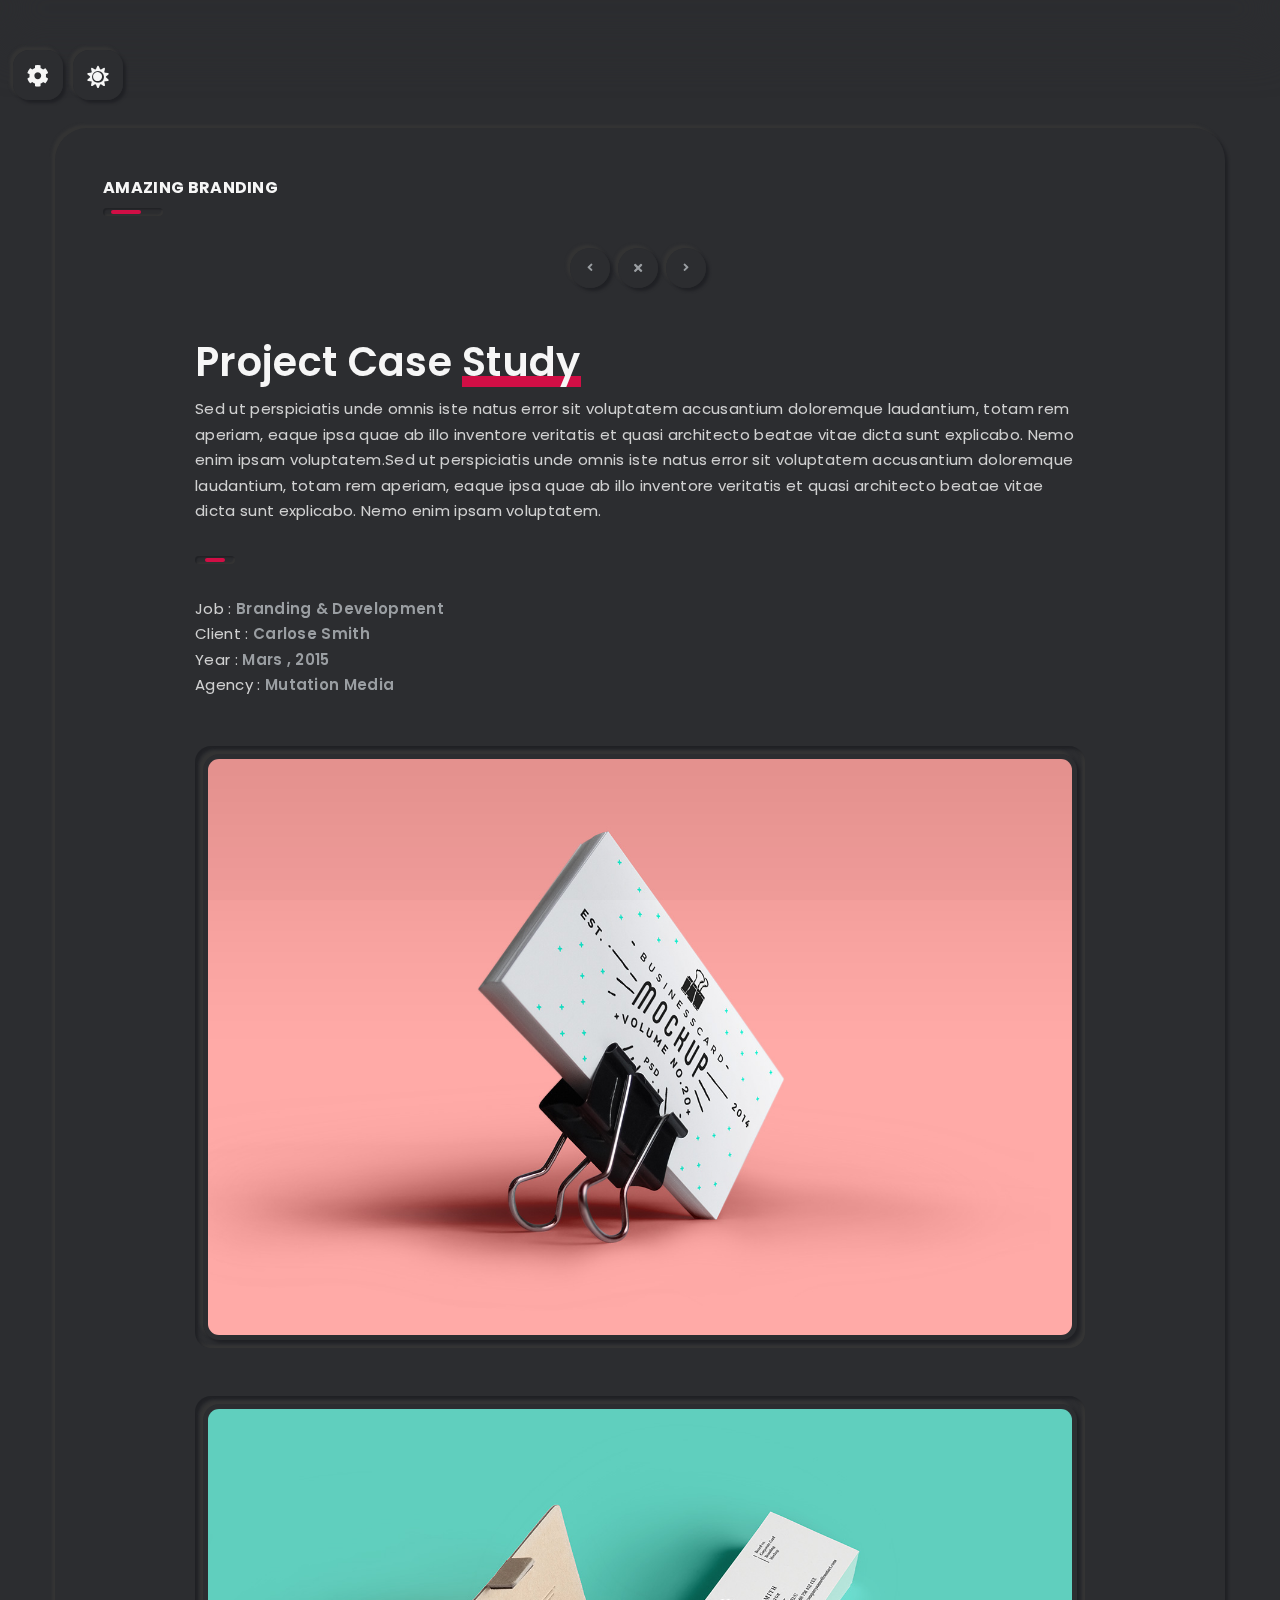
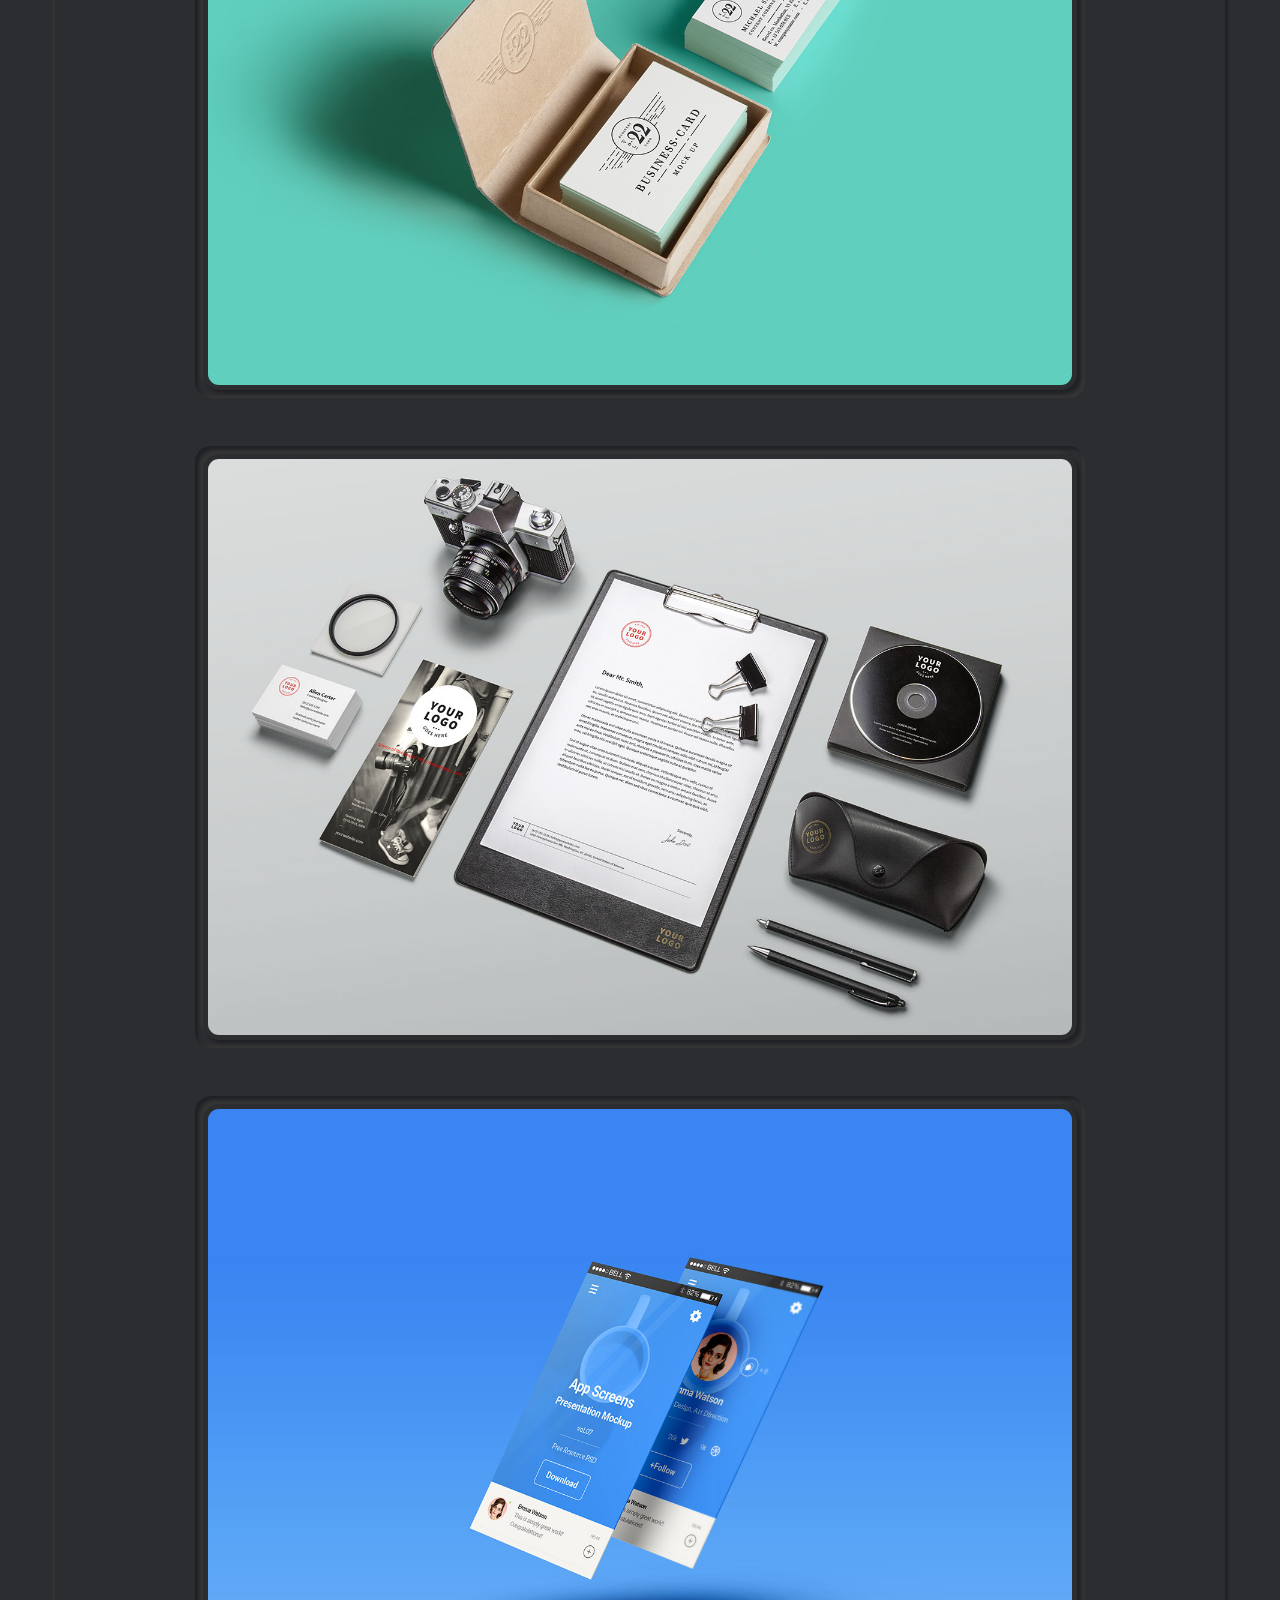
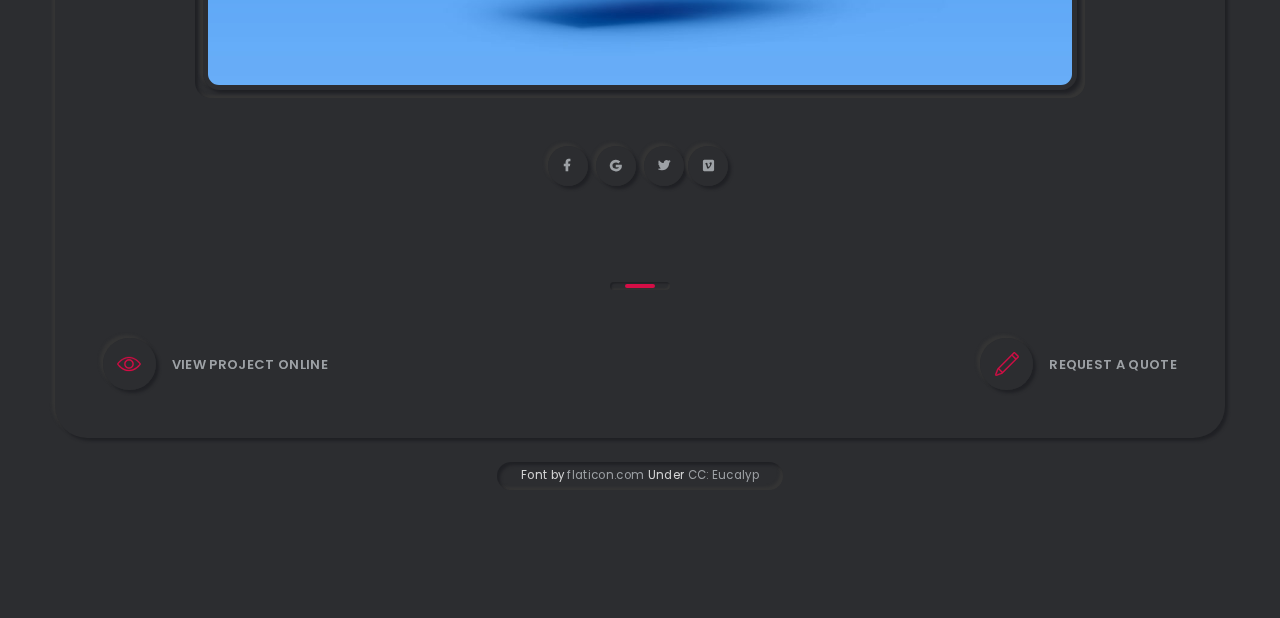
<file: DARK/project-single.html>
<!DOCTYPE html>
<html lang="en">
   
<!-- Mirrored from mutationmedia.net/FOXEVCARD/DARK/project-single.html by HTTrack Website Copier/3.x [XR&CO'2014], Fri, 28 May 2021 18:43:28 GMT -->
<head>
      <!-- Metas -->
      <meta charset="utf-8">
      <title>Foxevcard - Premium Resume/ CV/ Vcard Html Template</title>
      <meta name="description" content="">
      <meta name="viewport" content="width=device-width, initial-scale=1.0">
      <!-- Css -->
      <link href="css/bootstrap.css" rel="stylesheet" type="text/css" media="all" />
      <link href="css/main.css" rel="stylesheet" type="text/css" media="all" />
      <link href="css/venobox.css" rel="stylesheet" type="text/css" media="all" />
      <link href="css/animate.css" rel="stylesheet" type="text/css" media="all"/>
      <link href="css/fonts.css" rel="stylesheet" type="text/css" media="all" />
      <link href="css/owl-carousel/owl.carousel.css" rel="stylesheet"  media="all"/>
      <link href="css/owl-carousel/owl.theme.css" rel="stylesheet"  media="all" />
      <link href="css/owl-carousel/owl.transitions.css" rel="stylesheet"  media="all" />
      <link href="http://fonts.googleapis.com/css?family=Poppins:300,400,500,600,700" rel="stylesheet">
      <!--Alternate styles for demo purposes only-->
      <link href="css/switcher.css"  rel="stylesheet" type="text/css"/>
      <link href="css/styles/clr-1.css" rel="stylesheet" type="text/css" title="clr-1" media="all"/>
      <link href="css/styles/clr-2.css" rel="alternate stylesheet" type="text/css" title="clr-2" media="all" />
      <link href="css/styles/clr-3.css" rel="alternate stylesheet" type="text/css" title="clr-3" media="all" />
      <link href="css/styles/clr-4.css" rel="alternate stylesheet" type="text/css" title="clr-4" media="all" />
      <link href="css/styles/clr-5.css" rel="alternate stylesheet" type="text/css" title="clr-5" media="all" />
      <link href="css/styles/clr-6.css" rel="alternate stylesheet" type="text/css" title="clr-6" media="all" />
      <link href="css/styles/clr-7.css" rel="alternate stylesheet" type="text/css" title="clr-7" media="all" />
      <link href="css/styles/clr-8.css" rel="alternate stylesheet" type="text/css" title="clr-8" media="all" />
      <link href="css/styles/clr-9.css" rel="alternate stylesheet" type="text/css" title="clr-9" media="all" />
      <link href="css/styles/clr-10.css" rel="alternate stylesheet" type="text/css" title="clr-10" media="all" />
      <link href="css/styles/clr-11.css" rel="alternate stylesheet" type="text/css" title="clr-11" media="all" />
      <link href="css/styles/clr-12.css" rel="alternate stylesheet" type="text/css" title="clr-12" media="all" />
      <link href="css/styles/clr-13.css" rel="alternate stylesheet" type="text/css" title="clr-13" media="all" />
      <link href="css/styles/clr-14.css" rel="alternate stylesheet" type="text/css" title="clr-14" media="all" />
      <link href="css/styles/clr-15.css" rel="alternate stylesheet" type="text/css" title="clr-15" media="all" />
      <link href="css/styles/clr-16.css" rel="alternate stylesheet" type="text/css" title="clr-16" media="all" />
      <link href="css/styles/clr-17.css" rel="alternate stylesheet" type="text/css" title="clr-17" media="all" />
      <link href="css/styles/clr-18.css" rel="alternate stylesheet" type="text/css" title="clr-18" media="all" />
      <link href="css/styles/clr-19.css" rel="alternate stylesheet" type="text/css" title="clr-19" media="all" />
      <link href="css/styles/clr-20.css" rel="alternate stylesheet" type="text/css" title="clr-20" media="all" />
      <link href="css/styles/clr-21.css" rel="alternate stylesheet" type="text/css" title="clr-21" media="all" />
      <link href="css/styles/clr-22.css" rel="alternate stylesheet" type="text/css" title="clr-22" media="all" />
      <link href="css/styles/clr-23.css" rel="alternate stylesheet" type="text/css" title="clr-23" media="all" />
      <link href="css/styles/clr-24.css" rel="alternate stylesheet" type="text/css" title="clr-24" media="all" />
      <link href="css/styles/clr-25.css" rel="alternate stylesheet" type="text/css" title="clr-25" media="all" />
      <link href="css/styles/clr-26.css" rel="alternate stylesheet" type="text/css" title="clr-26" media="all" />
      <link href="css/styles/clr-27.css" rel="alternate stylesheet" type="text/css" title="clr-27" media="all" />
      <link href="css/styles/clr-28.css" rel="alternate stylesheet" type="text/css" title="clr-28" media="all" />
      <link href="css/styles/clr-29.css" rel="alternate stylesheet" type="text/css" title="clr-29" media="all" />
      <link href="css/styles/clr-30.css" rel="alternate stylesheet" type="text/css" title="clr-30" media="all" />
      <link href="css/styles/clr-31.css" rel="alternate stylesheet" type="text/css" title="clr-31" media="all" />
      <link href="css/styles/clr-32.css" rel="alternate stylesheet" type="text/css" title="clr-32" media="all" />
      <link href="css/styles/clr-33.css" rel="alternate stylesheet" type="text/css" title="clr-33" media="all" />
   </head>
   <body>
      <div class="loader">
         <div class="loader-inner">
            <div class="bounce">
               <div class="bounce-circle"></div>
            </div>
         </div>
      </div>
      <div id="wrapper" class="wrapper">
         <!--Alternate styles for demo purposes only-->
         <div class="styler">
            <div class="mb-3">
               <h6 class="font-weight-600 font-size-17">Theme Colors</h6>
               <hr class="divider divider-md divider-center m-0">
            </div>
            <div class="toggle">
               <div class="outer radius-1 d-inline-block">
                  <a class=" inner radius-1 d-block" href="#"><span class="fa fa-cog"></span></a>
               </div>
            </div>
            <div class="day-night-mode">
               <div class="outer radius-1 d-inline-block">
                  <a class=" inner radius-1 d-block" href="http://mutationmedia.net/FOXEVCARD/index.html"><span class="fa fa-sun"></span></a>
               </div>
            </div>
            <div>
               <h6 class="text-muted font-weight-400 mb-0">Pick a color</h6>
               <ul class="color-list pl-0 mb-0">
                  <li class="outer-sm"><a onclick="setActiveStyleSheet('clr-1'); return false;" class="clr-1 inner" href="#"><span></span></a></li>
                  <li class="outer-sm"><a onclick="setActiveStyleSheet('clr-2'); return false;" class="clr-2 inner-sm" href="#"><span></span></a></li>
                  <li class="outer-sm"><a onclick="setActiveStyleSheet('clr-3'); return false;" class="clr-3 inner-sm" href="#"><span></span></a></li>
                  <li class="outer-sm"><a onclick="setActiveStyleSheet('clr-4'); return false;" class="clr-4 inner-sm" href="#"><span></span></a></li>
                  <li class="outer-sm"><a onclick="setActiveStyleSheet('clr-5'); return false;" class="clr-5 inner-sm" href="#"><span></span></a></li>
                  <li class="outer-sm"><a onclick="setActiveStyleSheet('clr-6'); return false;" class="clr-6 inner-sm" href="#"><span></span></a></li>
                  <li class="outer-sm"><a onclick="setActiveStyleSheet('clr-7'); return false;" class="clr-7 inner-sm" href="#"><span></span></a></li>
                  <li class="outer-sm"><a onclick="setActiveStyleSheet('clr-8'); return false;" class="clr-8 inner-sm" href="#"><span></span></a></li>
                  <li class="outer-sm"><a onclick="setActiveStyleSheet('clr-9'); return false;" class="clr-9 inner-sm" href="#"><span></span></a></li>
                  <li class="outer-sm"><a onclick="setActiveStyleSheet('clr-10'); return false;" class="clr-10 inner-sm" href="#"><span></span></a></li>
                  <li class="outer-sm"><a onclick="setActiveStyleSheet('clr-11'); return false;" class="clr-11 inner-sm" href="#"><span></span></a></li>
                  <li class="outer-sm"><a onclick="setActiveStyleSheet('clr-12'); return false;" class="clr-12 inner-sm" href="#"><span></span></a></li>
                  <li class="outer-sm"><a onclick="setActiveStyleSheet('clr-13'); return false;" class="clr-13 inner-sm" href="#"><span></span></a></li>
                  <li class="outer-sm"><a onclick="setActiveStyleSheet('clr-14'); return false;" class="clr-14 inner-sm" href="#"><span></span></a></li>
                  <li class="outer-sm"><a onclick="setActiveStyleSheet('clr-15'); return false;" class="clr-15 inner-sm" href="#"><span></span></a></li>
                  <li class="outer-sm"><a onclick="setActiveStyleSheet('clr-16'); return false;" class="clr-16 inner-sm" href="#"><span></span></a></li>
                  <li class="outer-sm"><a onclick="setActiveStyleSheet('clr-17'); return false;" class="clr-17 inner-sm" href="#"><span></span></a></li>
                  <li class="outer-sm"><a onclick="setActiveStyleSheet('clr-18'); return false;" class="clr-18 inner-sm" href="#"><span></span></a></li>
                  <li class="outer-sm"><a onclick="setActiveStyleSheet('clr-19'); return false;" class="clr-19 inner-sm" href="#"><span></span></a></li>
                  <li class="outer-sm"><a onclick="setActiveStyleSheet('clr-20'); return false;" class="clr-20 inner-sm" href="#"><span></span></a></li>
                  <li class="outer"><a onclick="setActiveStyleSheet('clr-21'); return false;" class="clr-21 inner-sm" href="#"><span></span></a></li>
                  <li class="outer-sm"><a onclick="setActiveStyleSheet('clr-22'); return false;" class="clr-22 inner-sm" href="#"><span></span></a></li>
                  <li class="outer-sm"><a onclick="setActiveStyleSheet('clr-23'); return false;" class="clr-23 inner-sm" href="#"><span></span></a></li>
                  <li class="outer-sm"><a onclick="setActiveStyleSheet('clr-24'); return false;" class="clr-24 inner-sm" href="#"><span></span></a></li>
                  <li class="outer-sm"><a onclick="setActiveStyleSheet('clr-25'); return false;" class="clr-25 inner-sm" href="#"><span></span></a></li>
                  <li class="outer"><a onclick="setActiveStyleSheet('clr-26'); return false;" class="clr-26 inner" href="#"><span></span></a></li>
                  <li class="outer-sm"><a onclick="setActiveStyleSheet('clr-27'); return false;" class="clr-27 inner-sm" href="#"><span></span></a></li>
                  <li class="outer-sm"><a onclick="setActiveStyleSheet('clr-28'); return false;" class="clr-28 inner-sm" href="#"><span></span></a></li>
                  <li class="outer-sm"><a onclick="setActiveStyleSheet('clr-29'); return false;" class="clr-29 inner-sm" href="#"><span></span></a></li>
                  <li class="outer-sm"><a onclick="setActiveStyleSheet('clr-30'); return false;" class="clr-30 inner-sm" href="#"><span></span></a></li>
                  <li class="outer-sm"><a onclick="setActiveStyleSheet('clr-31'); return false;" class="clr-31 inner-sm" href="#"><span></span></a></li>
                  <li class="outer-sm"><a onclick="setActiveStyleSheet('clr-32'); return false;" class="clr-32 inner-sm" href="#"><span></span></a></li>
                  <li class="outer-sm"><a onclick="setActiveStyleSheet('clr-33'); return false;" class="clr-33 inner-sm" href="#"><span></span></a></li>
               </ul>
            </div>
            <div class="mt-3">
            <div class="reset outer radius-2 d-inline-block">
               <a class="inner radius-2 d-block px-4 py-1 font-size-13 text-alt font-weight-500" href="#" onclick="setActiveStyleSheet('clr-1'); return false;">
               Reset
               </a>
            </div>
            <div class="ml-1 close-styler outer radius-2 d-inline-block">
               <a class="inner radius-2 d-block px-4 py-1 font-size-13 text-alt font-weight-500" href="#">
               Close
               </a>
            </div>
            </div>
         </div>
         <div class="parallax position-absolute" data-relative-input="true">
            <svg class="max-width-8 layer p1 " version="1.1" xmlns="http://www.w3.org/2000/svg" xmlns:xlink="http://www.w3.org/1999/xlink" x="0px" y="0px"
               viewBox="0 0 35.9 38.6" enable-background="new 0 0 35.9 38.6;" xml:space="preserve" data-depth="0.3">
               <g>
                  <g>
                     <g>
                        <g>
                           <defs>
                              <path id="SVGID_1_" d="M0,4.6l2.7,30.1c0.3,3.3,4,5,6.7,3.1l24.7-17.3c2.7-1.9,2.3-6-0.6-7.4L6.1,0.4C3.1-1-0.3,1.4,0,4.6z"/>
                           </defs>
                           <clipPath id="SVGID_2_">
                              <use xlink:href="#SVGID_1_"/>
                           </clipPath>
                           <line class="st0" x1="-26.8" y1="10.7" x2="20.7" y2="-22.8"/>
                        </g>
                     </g>
                  </g>
               </g>
               <g>
                  <g>
                     <g>
                        <g>
                           <defs>
                              <path id="SVGID_3_" d="M0,4.6l2.7,30.1c0.3,3.3,4,5,6.7,3.1l24.7-17.3c2.7-1.9,2.3-6-0.6-7.4L6.1,0.4C3.1-1-0.3,1.4,0,4.6z"/>
                           </defs>
                           <clipPath id="SVGID_4_">
                              <use xlink:href="#SVGID_3_"/>
                           </clipPath>
                           <line class="st1" x1="-24.2" y1="14.5" x2="23.5" y2="-19"/>
                        </g>
                     </g>
                  </g>
               </g>
               <g>
                  <g>
                     <g>
                        <defs>
                           <path id="SVGID_5_" d="M0,4.6l2.7,30.1c0.3,3.3,4,5,6.7,3.1l24.7-17.3c2.7-1.9,2.3-6-0.6-7.4L6.1,0.4C3.1-1-0.3,1.4,0,4.6z"/>
                        </defs>
                        <clipPath id="SVGID_6_">
                           <use xlink:href="#SVGID_5_"/>
                        </clipPath>
                        <line class="st2" x1="-21.5" y1="18.4" x2="26.2" y2="-15.1"/>
                     </g>
                  </g>
               </g>
               <g>
                  <g>
                     <g>
                        <defs>
                           <path id="SVGID_7_" d="M0,4.6l2.7,30.1c0.3,3.3,4,5,6.7,3.1l24.7-17.3c2.7-1.9,2.3-6-0.6-7.4L6.1,0.4C3.1-1-0.3,1.4,0,4.6z"/>
                        </defs>
                        <clipPath id="SVGID_8_">
                           <use xlink:href="#SVGID_7_" />
                        </clipPath>
                        <line class="st3" x1="-18.7" y1="22.2" x2="28.9" y2="-11.3"/>
                     </g>
                  </g>
               </g>
               <g>
                  <g>
                     <g>
                        <g>
                           <defs>
                              <path id="SVGID_9_" d="M0,4.6l2.7,30.1c0.3,3.3,4,5,6.7,3.1l24.7-17.3c2.7-1.9,2.3-6-0.6-7.4L6.1,0.4C3.1-1-0.3,1.4,0,4.6z"/>
                           </defs>
                           <clipPath id="SVGID_10_">
                              <use xlink:href="#SVGID_9_"/>
                           </clipPath>
                           <line class="st4" x1="-16.1" y1="26.1" x2="31.6" y2="-7.4"/>
                        </g>
                     </g>
                  </g>
               </g>
               <g>
                  <g>
                     <g>
                        <g>
                           <defs>
                              <path id="SVGID_11_" d="M0,4.6l2.7,30.1c0.3,3.3,4,5,6.7,3.1l24.7-17.3c2.7-1.9,2.3-6-0.6-7.4L6.1,0.4C3.1-1-0.3,1.4,0,4.6z"/>
                           </defs>
                           <clipPath id="SVGID_12_">
                              <use xlink:href="#SVGID_11_"/>
                           </clipPath>
                           <line class="st5" x1="-13.3" y1="29.9" x2="34.4" y2="-3.5"/>
                        </g>
                     </g>
                  </g>
               </g>
               <g>
                  <g>
                     <g>
                        <g>
                           <defs>
                              <path id="SVGID_13_" d="M0,4.6l2.7,30.1c0.3,3.3,4,5,6.7,3.1l24.7-17.3c2.7-1.9,2.3-6-0.6-7.4L6.1,0.4C3.1-1-0.3,1.4,0,4.6z"/>
                           </defs>
                           <clipPath id="SVGID_14_">
                              <use xlink:href="#SVGID_13_"/>
                           </clipPath>
                           <line class="st6" x1="-10.6" y1="33.8" x2="37" y2="0.3"/>
                        </g>
                     </g>
                  </g>
               </g>
               <g>
                  <g>
                     <defs>
                        <path id="SVGID_15_" d="M0,4.6l2.7,30.1c0.3,3.3,4,5,6.7,3.1l24.7-17.3c2.7-1.9,2.3-6-0.6-7.4L6.1,0.4C3.1-1-0.3,1.4,0,4.6z"/>
                     </defs>
                     <clipPath id="SVGID_16_">
                        <use xlink:href="#SVGID_15_"/>
                     </clipPath>
                     <line class="st7" x1="-7.9" y1="37.7" x2="39.7" y2="4.2"/>
                  </g>
               </g>
               <g>
                  <g>
                     <g>
                        <g>
                           <defs>
                              <path id="SVGID_17_" d="M0,4.6l2.7,30.1c0.3,3.3,4,5,6.7,3.1l24.7-17.3c2.7-1.9,2.3-6-0.6-7.4L6.1,0.4C3.1-1-0.3,1.4,0,4.6z"/>
                           </defs>
                           <clipPath id="SVGID_18_">
                              <use xlink:href="#SVGID_17_"/>
                           </clipPath>
                           <line class="st8" x1="-5.2" y1="41.5" x2="42.5" y2="8"/>
                        </g>
                     </g>
                  </g>
               </g>
               <g>
                  <g>
                     <g>
                        <g>
                           <defs>
                              <path id="SVGID_19_" d="M0,4.6l2.7,30.1c0.3,3.3,4,5,6.7,3.1l24.7-17.3c2.7-1.9,2.3-6-0.6-7.4L6.1,0.4C3.1-1-0.3,1.4,0,4.6z"/>
                           </defs>
                           <clipPath id="SVGID_20_">
                              <use xlink:href="#SVGID_19_"/>
                           </clipPath>
                           <line class="st9" x1="-2.4" y1="45.4" x2="45.1" y2="11.9"/>
                        </g>
                     </g>
                  </g>
               </g>
               <g>
                  <g>
                     <g>
                        <g>
                           <defs>
                              <path id="SVGID_21_" d="M0,4.6l2.7,30.1c0.3,3.3,4,5,6.7,3.1l24.7-17.3c2.7-1.9,2.3-6-0.6-7.4L6.1,0.4C3.1-1-0.3,1.4,0,4.6z"/>
                           </defs>
                           <clipPath id="SVGID_22_">
                              <use xlink:href="#SVGID_21_"/>
                           </clipPath>
                           <line class="st10" x1="0.2" y1="49.2" x2="47.9" y2="15.8"/>
                        </g>
                     </g>
                  </g>
               </g>
            </svg>
            <img class="max-width-9 layer p2 " src="assets/svg/square-rl.svg" alt="" data-depth="0.7">
            <img class="max-width-9 shadow-inner radius-5 layer p3" src="assets/svg/circle.svg" alt="" data-depth="0.5">
            <img class="max-width-10 shadow-inner radius-5 layer p4 " src="assets/svg/dashed-circle.svg" alt="" data-depth="0.3">
            <img class="max-width-8 layer p5 " src="assets/svg/square-poly.svg" alt="" data-depth="0.7">
            <img class="max-width-8 layer shadow radius-2 p6" src="assets/svg/square.svg" alt="" data-depth="0.5">
         </div>
         <div class="blurred-content"></div>
         <section class="project spacer-xlg">
            <div class="container  shadow bg-dark radius-2  padding-dy">
               <div class="row mb-5">
                  <div class="col">
                     <h6 class="font-weight-700  mb-0 text-uppercase mb-2">Amazing Branding</h6>
                     <hr class="divider divider-left divider-lg float-left">
                  </div>
               </div>
               <div class="row">
                  <div class="col text-center">
                     <ul class="list-inline project-nav mb-0">
                        <li class="outer radius-2 list-inline-item mr-1"><a class="inner btn btn-round btn-icon" href="#">
                           <span class="fa fa-angle-left btn-icon-inner"></span></a>
                        </li>
                        <li class="outer radius-2 list-inline-item mr-1"><a class="inner btn btn-round btn-icon" href="index-2.html#portfolio">
                           <span class="fa fa-times btn-icon-inner"></span></a>
                        </li>
                        <li class="outer radius-2 list-inline-item mr-1"><a class="inner btn btn-round btn-icon" href="#">
                           <span class="fa fa-angle-right btn-icon-inner"></span></a>
                        </li>
                     </ul>
                  </div>
               </div>
               <div class="row align-items-center justify-content-center mt-6">
                  <div class="col-md-10">
                     <h1 class="font-weight-600">Project Case <mark>Study
                        </mark>
                     </h1>
                     <p class="mb-0">Sed ut perspiciatis unde omnis iste natus error
                        sit voluptatem accusantium doloremque laudantium, totam rem aperiam,
                        eaque ipsa quae ab illo inventore veritatis et quasi architecto beatae
                        vitae dicta sunt explicabo. Nemo enim ipsam voluptatem.Sed ut perspiciatis unde omnis iste natus error
                        sit voluptatem accusantium doloremque laudantium, totam rem aperiam,
                        eaque ipsa quae ab illo inventore veritatis et quasi architecto beatae
                        vitae dicta sunt explicabo. Nemo enim ipsam voluptatem. 
                     </p>
                     <div class="w-100">
                        <hr class="divider divider-md divider-center mt-5 mb-5 float-left ">
                     </div>
                     <ul class="list-inline font-size-15 w-100 float-left">
                        <li>Job :
                           <strong class="font-weight-600 text-alt">Branding &amp; Development</strong>
                        </li>
                        <li>Client :
                           <strong class="font-weight-600 text-alt">Carlose Smith</strong>
                        </li>
                        <li>Year :
                           <strong class="font-weight-600 text-alt">Mars , 2015</strong>
                        </li>
                        <li>Agency :
                           <strong class="font-weight-600 text-alt">Mutation Media</strong>
                        </li>
                     </ul>
                  </div>
               </div>
               <div class="row align-items-center justify-content-center mt-5">
                  <div class="col-md-10">
                     <div class="mb-6 item">
                        <a class="radius-1 shadow-inner hover-effect d-block venobox vbox-item" data-overlay="rgba(52,58,64,.6)" href="assets/img/portfolio/large-1.jpg">
                           <span class="hover-effect-container">
                           <span class="hover-effect-icon ">
                           <span class=" fas fa-eye top-icon "></span>
                           </span>
                           </span>
                           <div class="  p-2  ">
                              <div class="shadow radius-1">
                                 <img class="img-fluid radius-1" src="assets/img/portfolio/large-1.jpg" alt="">
                              </div>
                           </div>
                        </a>
                     </div>
                     <div class="mb-6 item">
                        <a class="radius-1 shadow-inner hover-effect d-block venobox vbox-item" data-overlay="rgba(52,58,64,.6)" href="assets/img/portfolio/large-2.jpg">
                           <span class="hover-effect-container">
                           <span class="hover-effect-icon ">
                           <span class=" fas fa-eye top-icon "></span>
                           </span>
                           </span>
                           <div class="  p-2  ">
                              <div class="shadow radius-1">
                                 <img class="img-fluid radius-1" src="assets/img/portfolio/large-2.jpg" alt="">
                              </div>
                           </div>
                        </a>
                     </div>
                     <div class="mb-6 item">
                        <a class="radius-1 shadow-inner hover-effect d-block venobox vbox-item" data-overlay="rgba(52,58,64,.6)" href="assets/img/portfolio/large-3.jpg">
                           <span class="hover-effect-container">
                           <span class="hover-effect-icon ">
                           <span class=" fas fa-eye top-icon "></span>
                           </span>
                           </span>
                           <div class="  p-2  ">
                              <div class="shadow radius-1">
                                 <img class="img-fluid radius-1" src="assets/img/portfolio/large-3.jpg" alt="">
                              </div>
                           </div>
                        </a>
                     </div>
                     <div class="mb-6 item">
                        <a class="radius-1 shadow-inner hover-effect d-block venobox vbox-item" data-overlay="rgba(52,58,64,.6)" href="assets/img/portfolio/large-4.jpg">
                           <span class="hover-effect-container">
                           <span class="hover-effect-icon ">
                           <span class=" fas fa-eye top-icon "></span>
                           </span>
                           </span>
                           <div class="  p-2  ">
                              <div class="shadow radius-1">
                                 <img class="img-fluid radius-1" src="assets/img/portfolio/large-4.jpg" alt="">
                              </div>
                           </div>
                        </a>
                     </div>
                  </div>
               </div>
               <div class="row align-items-center justify-content-center">
                  <div class="col-md-10 text-center">
                     <ul class="list-inline  mb-0">
                        <li class="list-inline-item outer radius-2 mr-1">
                           <a class="inner btn btn-round btn-icon" href="#">
                           <span class="fab fa-facebook-f btn-icon-inner"></span>
                           </a>
                        </li>
                        <li class="list-inline-item mr-1 outer radius-2">
                           <a class="inner btn btn-round btn-icon" href="#">
                           <span class="fab fa-google btn-icon-inner"></span>
                           </a>
                        </li>
                        <li class="list-inline-item mx-0 outer radius-2 ">
                           <a class="inner btn btn-round btn-icon" href="#">
                           <span class="fab fa-twitter btn-icon-inner"></span>
                           </a>
                        </li>
                        <li class="list-inline-item mr-1 outer radius-2">
                           <a class="inner btn btn-round btn-icon" href="#">
                           <span class="fab fa-vimeo btn-icon-inner"></span>
                           </a>
                        </li>
                     </ul>
                  </div>
               </div>
               <div class="row">
                  <div class="col-md-12 mt-6 pt-6 mb-6">
                     <hr class="divider divider-lg divider-center ">
                  </div>
                  <div class="col-md-6 text-left mb-2 mb-lg-0">
                     <a class="float-left" href="#">
                        <div class="media  align-items-center">
                           <div class="outer radius-2 mr-3">
                              <div class="ui-icon ui-icon-md inner ">
                                 <div class="ui-icon-inner">
                                    <svg class="max-width-1 svg-icon" version="1.1" xmlns="http://www.w3.org/2000/svg" xmlns:xlink="http://www.w3.org/1999/xlink" x="0px" y="0px"
                                       viewBox="0 0 522 512" enable-background="new 0 0 522 512;" xml:space="preserve">
                                       <g>
                                          <g>
                                             <path d="M512.4,241.4c-4-5.7-98.4-139-251.4-139S13.5,235.7,9.6,241.4c-6.1,8.8-6.1,20.4,0,29.2
                                                c4,5.7,98.4,139,251.4,139s247.5-133.3,251.4-139C518.5,261.8,518.5,250.2,512.4,241.4z M261,384C119.6,384,30.6,256,30.6,256
                                                s89-128,230.4-128s230.4,128,230.4,128S402.4,384,261,384z"/>
                                          </g>
                                       </g>
                                       <g>
                                          <g>
                                             <path  d="M261,153.6c-56.6,0-102.4,45.8-102.4,102.4S204.4,358.4,261,358.4S363.4,312.6,363.4,256
                                                S317.5,153.6,261,153.6z M261,332.8c-42.4,0-76.8-34.4-76.8-76.8s34.4-76.8,76.8-76.8s76.8,34.4,76.8,76.8S303.4,332.8,261,332.8z
                                                "/>
                                          </g>
                                       </g>
                                    </svg>
                                 </div>
                              </div>
                           </div>
                           <div class="media-body">
                              <span class="text-alt font-size-13 font-weight-600 text-uppercase">View project online</span>
                           </div>
                        </div>
                     </a>
                  </div>
                  <div class="col-md-6 text-left  mb-2 mb-lg-0">
                     <a class="float-md-right" href="#">
                        <div class="media  align-items-center">
                           <div class="outer radius-2  mr-3">
                              <div class="ui-icon ui-icon-md inner ">
                                 <div class="ui-icon-inner">
                                    <svg version="1.1" class="max-width-1 svg-icon" xmlns="http://www.w3.org/2000/svg" xmlns:xlink="http://www.w3.org/1999/xlink" x="0px" y="0px"
                                       viewBox="0 0 517 517" enable-background="new 0 0 517 517;" xml:space="preserve">
                                       <g>
                                          <g>
                                             <path  d="M507,82.4L434.6,10c-10-10-26.2-10-36.2,0L54.5,353.9c-2.8,2.8-4.9,6.2-6.2,10L3.8,480.8
                                                c-3,9.2-0.7,19.3,6.2,26.2s17,9.2,26.2,6.2l116.9-44.5c3.8-1.3,7.2-3.4,10-6.2L507,118.6C517,108.6,517,92.4,507,82.4z
                                                M28.1,488.9L72.6,372l72.4,72.4L28.1,488.9z M163.1,426.3l-72.4-72.4L362.2,82.4l72.4,72.4L163.1,426.3z M452.7,136.7l-72.4-72.4
                                                l36.2-36.2l72.4,72.4L452.7,136.7z"/>
                                          </g>
                                       </g>
                                    </svg>
                                 </div>
                              </div>
                           </div>
                           <div class="media-body">
                              <span class="text-alt font-size-13 font-weight-600 text-uppercase">Request a quote</span>
                           </div>
                        </div>
                     </a>
                  </div>
               </div>
            </div>
            <div class="row mt-4 justify-content-center ">
               <div class="text-center shadow-inner radius-2 py-1 px-4">
                  <p class="font-size-11  mb-0 ">Font by <a class="text-alt" href="https://www.flaticon.com/">flaticon.com</a>
                     Under <a class="text-alt" href="http://creativecommons.org/licenses/by/3.0/">CC: </a> <a class="text-alt" href="https://www.flaticon.com/authors/eucalyp" title="Eucalyp">Eucalyp</a>
                  </p>
               </div>
            </div>
         </section>
         <a class="outer scroll-to-top  scroll" href="#wrapper">
            <div class="scroll-to-top-inner inner radius-2"><span class=" fas fa-arrow-up top-icon "></span></div>
         </a>
         <!-- End to the top -->
      </div>
      <!-- End wrapper-->
      <!--Javascript-->
      <script src="js/jquery-1.12.4.min.js"></script>
      <script src="js/bootstrap.min.js"></script>
      <script src="js/jquery.easytabs.min.js"></script>
      <script src="js/jquery.easing.1.3.js"></script>
      <script src="js/smooth-scroll.js"></script>
      <script src="js/venobox.js"></script>
      <script src="js/owl.carousel.js"></script>
      <script src="js/placeholders.min.js"></script>
      <script src="js/parallax.js"></script>
      <script src="js/morphext.min.js"></script>
      <script src="js/switcher.js"></script>
      <script src="js/script.js"></script>
      <!-- Google analytics -->
      <!-- End google analytics -->
   </body>

<!-- Mirrored from mutationmedia.net/FOXEVCARD/DARK/project-single.html by HTTrack Website Copier/3.x [XR&CO'2014], Fri, 28 May 2021 18:43:50 GMT -->
</html>
</file>
<file: DARK/css/main.css>
/* 

Foxevcard - Foxevcard - Premium Resume/ CV/ Vcard Html Template
Copyright 2020  www.mutationmedia.net 
Created by : mutationthemes  

*/

/* Table of Content ================================================== 

1.Preloader
2.Site wrapper
3.Profile
4.Home tab
5.About tab
6.Portfolio tab
7.Blog tab
8.Contact
9.Miscellaneous
10.Mediaqueries


/*Preloader*/

.loader {
   background: #2c2d30;
   bottom: 0;
   height: 100%;
   left: 0;
   position: fixed;
   right: 0;
   top: 0;
   width: 100%;
   z-index: 10000;
}
 .loader-inner {
   left: 0;
   position: absolute;
   top: 50%;
   width: 100%;
   text-align: center;
   transform: translateY(-50%);
   -webkit-transform: translateY(-50%);
   -moz-transform: translateY(-50%);
   -ms-transform: translateY(-50%);
   -o-transform: translateY(-50%);
}
.bounce{
  position: relative;
  box-shadow: inset 3px 3px 3px #202125, inset -3px -3px 3px #353535;
  width: 50px;
  height: 50px;
  margin: 100px auto;
  border-radius: 3em;

}
.bounce-circle {
  width: 30px;
  height: 30px;
  background-color: #f56c6d;
  border-radius: 100%;
  -webkit-animation: sk-scaleout 1.0s infinite ease-in-out;
  animation: sk-scaleout 1.0s infinite ease-in-out;
  position: absolute;
  top: 11px;
  left: 11px;

}
@-webkit-keyframes sk-scaleout {
  0% { -webkit-transform: scale(0) }
  100% {
    -webkit-transform: scale(1.1);
    opacity: 0;
  }
}
@keyframes sk-scaleout {
  0% { 
    -webkit-transform: scale(0);
    transform: scale(0);
  } 100% {
    -webkit-transform: scale(1.1);
    transform: scale(1.1);
    opacity: 0;
  }
}

/*End preloader*/

/*Site wrapper*/

.wrapper {
    position: relative;
}
.blurred-content {
  content: "";
  position: fixed;
  z-index: 999;
  top: -30px;
  left: 0;
  width: 100%;
  height: 5rem;
  background:linear-gradient(to bottom, rgba(44, 45, 48,1) 0%,rgba(44, 45, 48,.9)100%);
  -webkit-filter: blur(10px);
  -moz-filter: blur(10px);
  -o-filter: blur(10px);
  -ms-filter: blur(10px);
  filter: blur(20px);
  display: none;
}
.st0{clip-path:url(#SVGID_2_);fill:none;stroke:#E7EAF3;stroke-width:2.0675;stroke-miterlimit:10;}
.st1{clip-path:url(#SVGID_4_);fill:none;stroke:#E7EAF3;stroke-width:2.0675;stroke-miterlimit:10;}
.st2{clip-path:url(#SVGID_6_);fill:none;stroke:#F56C6D;stroke-width:2.0675;stroke-miterlimit:10;}
.st3{clip-path:url(#SVGID_8_);fill:none;stroke:#F56C6D;stroke-width:2.0675;stroke-miterlimit:10;}
.st4{clip-path:url(#SVGID_10_);fill:none;stroke:#F56C6D;stroke-width:2.0675;stroke-miterlimit:10;}
.st5{clip-path:url(#SVGID_12_);fill:none;stroke:#F56C6D;stroke-width:2.0675;stroke-miterlimit:10;}
.st6{clip-path:url(#SVGID_14_);fill:none;stroke:#F56C6D;stroke-width:2.0675;stroke-miterlimit:10;}
.st7{clip-path:url(#SVGID_16_);fill:none;stroke:#F56C6D;stroke-width:2.0675;stroke-miterlimit:10;}
.st8{clip-path:url(#SVGID_18_);fill:none;stroke:#F56C6D;stroke-width:2.0675;stroke-miterlimit:10;}
.st9{clip-path:url(#SVGID_20_);fill:none;stroke:#F56C6D;stroke-width:2.0675;stroke-miterlimit:10;}
#SVGID_1_,#SVGID_3_,#SVGID_5_,#SVGID_7_,#SVGID_9_,#SVGID_11_,#SVGID_13_,#SVGID_15_,#SVGID_17_,#SVGID_19_,#SVGID_21_{overflow: visible;}

/*End site wrapper*/

/*Profile*/

.profile-image {
  position: relative;
  display: inline-block;
  border-radius: 50%;
  padding: 0.5625rem;
  background-color: #2c2d30;
  width: 11.25rem;
  height: 11.25rem;
}
.profile-image:after {
  content: "";
  position: absolute;
  top: 0;
  left: 0;
  right: 0;
  bottom: 0;
  box-shadow: inset 3px 3px 3px #202125, inset -3px -3px 3px #353535;
  border-radius: 50%;
  z-index: 0;
  left: 0;
}
.profile-image-border {
  box-shadow: 3px 3px 3px #202125, -3px -3px 3px #353535;;
  border-radius: 50%;
  padding: 0.375rem;
  position: relative;
  z-index: 2;
}
.profile-image img {
  width: 9.375rem;
  height: 9.375rem;
  display: inline-block;
}
mark {
  color: inherit;
  padding: 0;
  background: 0 0;
  background-position-x: 0px;
  background-position-y: 0px;
  background-repeat: repeat;
  background-size: auto;
  background-image: linear-gradient(120deg,rgba(245, 108, 109,1) 0,rgba(245, 108, 109,1) 100%);
  background-repeat: no-repeat;
  background-size: 100% .28em;
  background-position: 0 94%;
  position: relative;
}
.main-nav ul{
  list-style: none;
}
.main-nav li a{
  display: block;
  padding: 0.5rem 1.5rem;
}
.main-nav li.active a.active .inner{
  box-shadow: inset 3px 3px 3px #202125, inset -3px -3px 3px #353535;;
  color: red;
}
.header-search-form input[type="text"] {
  background: transparent;
  color: #ffffff;
  font-size: 0.8125rem;
  border: none;
  width: 100%;
  text-transform: uppercase;
  padding: 0.6875rem 1.5rem;
  font-weight: 600;
  color: rgba(255,255,255,.8);
  outline: none;
}
.header-search-form input[type="text"]:focus {
  outline: none;
}
.header-search-form input[type="submit"] {
  height: 0;
  opacity: 0;
  overflow: hidden;
  padding: 0;
  width: 0;
  display: none;
}
.header-search-form .search-form-icon {
  color: #ffffff;
  font-size: 1.375rem;
  position: absolute;
  right: 1.5625rem;
  top: 0.625rem;
  cursor: pointer;
}

/*End profile*/

/*Home tab*/

.v-centred{
	vertical-align: middle;
	align-items: center;
	display: flex;
	display: -ms-flexbox;
	-ms-flex-pack: center;
	justify-content: center;
	flex-direction: column;
	height: 100%;
	display: -webkit-box;
	display: -moz-box;
	display: -ms-flexbox;
	display: -webkit-flex;
	display: flex;
	-webkit-box-direction: normal;
	-moz-box-direction: normal;
	-webkit-box-orient: horizontal;
	-moz-box-orient: horizontal;
	-webkit-flex-direction: row;
	-ms-flex-direction: row;
	flex-direction: row;
	-webkit-flex-wrap: wrap;
	-ms-flex-wrap: wrap;
	flex-wrap: wrap;
	-webkit-box-pack: center;
	-moz-box-pack: center;
	-webkit-justify-content: center;
	-ms-flex-pack: center;
	justify-content: center;
	-webkit-align-content: stretch;
	-ms-flex-line-pack: stretch;
	align-content: stretch;
	-webkit-box-align: center;
	-moz-box-align: center;
	-webkit-align-items: center;
	-ms-flex-align: center;
	align-items: center;
text-align: center;
}

/*End home tab*/

/*About tab*/

.title {
  transform: rotate(0deg);
  -webkit-transform: rotate(0);
  position: static;
  margin-top: 1rem;
  box-shadow: 3px 3px 3px #202125, -3px -3px 3px #353535;;
  border-radius: 1rem;
  background-color: #2c2d30;
  text-align: center;
  text-transform: uppercase;
}
.vc {
  display: inline ;
}
.testimonial-image {
  position: relative;
  display: inline-block;
  border-radius: 50%;
  padding: 0.625rem;
  margin-top: -2.375rem;
  background-color: #2c2d30;
  width: 7.1857rem;
  height: 7.1857rem;
}
.testimonial-image img {
  width: 5.3125rem;
  height: 5.3125rem;
  display: inline-block;
  border-radius: 50%;
}
 .testimonial-image-border {
  box-shadow: 3px 3px 3px #202125, -3px -3px 3px #353535;
  border-radius: 50%;
  padding: 0.3125rem;
  position: relative;
  z-index: 2;
}
.testimonial-image:after {
  content: "";
  position: absolute;
  top: 0;
  left: 0;
  right: 0;
  bottom: 0;
  box-shadow: inset 3px 3px 3px #202125, inset -3px -3px 3px #353535;
  border-radius: 50%;
  z-index: 0;
  left: 2px;
}
.testimonial-image:before {
  content: "";
  position: absolute;
  top: 0;
  left: 0.125rem;
  width: 92%;
  height: 40%;
  background-color: #2c2d30;
  z-index: 1;
  right: 6px;
}
ul.info-list li,ul.info-list li .inf,ul.info-list li .value{
   width:auto;border: none;width: 100%;
}
 ul.info-list li:last-child {
  border-bottom: 0;
}
ul.info-list li .inf {
  position: relative;
  color: #fafafa;
  font-weight: 600;
}
 ul.info-list li .inf,  ul.info-list li .value {
  display: inline-block;
  padding: 0.5rem 0;
}
.progress {
  display: block;
  height: 1rem;
  position: relative;
  width: 100%;
  overflow: visible;
  border-radius: 3rem;
  background: #2c2d30;
  box-shadow: inset 3px 3px 3px #202125, inset -3px -3px 3px #353535;
}
.skill.des .progress .percentage {
  background-color: rgba(255,255,255,.8);
}
.skill.dev .progress .percentage {
  background-color: #f56c6d;
}
.skill.prs .progress .percentage {
  background-color: #202125;
}
.progress .percentage {
  border-radius: 2em;
  left: 0.4375rem;
  position: absolute;
  top: 50%;
  height: 0.375rem;
  transform: translateY(-50%);
}
.title.des {
  color:  #fafafa;
}
.title.dev {
  color:  #f56c6d;
}
.title.prs {
  color:  #9da1a5;
}
.title {
  padding: 0.3125rem 1.5625rem;
  position: relative;
  text-align: center;
  text-transform: uppercase;
  box-shadow: 3px 3px 3px #202125, -3px -3px 3px #353535;
  border-radius: 1rem;
  background-color: #2c2d30;
}
.timeline {
    position: relative;
}
.timeline:before {
  background: #2c2d30;
  box-shadow: inset 3px 3px 3px #202125, inset -3px -3px 3px #353535;
  bottom: 0;
  content: "";
  left: 1.375rem;
  position: absolute;
  top: 0.0625rem;
  width: 0.5rem;
  height: 100%;
  border-radius: 3em;
}
.timeline-content {
  padding-left: 3.375rem;
  padding-top: 1.25rem;
  position: relative;
  margin-bottom: 0.625rem;
}
.timeline-content:after {
  background: #f56c6d;
  content: "";
  height: 0.625rem;
  left: 1.5625rem;
  position: absolute;
  text-align: center;
  top: 1.5rem;
  width: 0.25rem;
  border-radius: 2em;
}
.timeline-content span.current {
  color: #f56c6d;
  background: #2c2d30;
  border-radius: 2em;
  padding: 0 0.75rem;
  box-shadow: inset 3px 3px 3px #202125, inset -3px -3px 3px #353535;
  font-size: 0.75rem;
  font-weight: 500;
}
.v-height-50{
  height: 70vh;
}
.services-steps {
  position: relative;
  display: -ms-flexbox;
  display: flex;
  -ms-flex-pack: justify;
  justify-content: space-between;
}
.service-step-item.active .service-step-title {
  color:#212529 !important;
}
.service-step-item {
  text-align: center;
  z-index: 2;
}
.cursor-pointer {
  cursor: pointer;
}
.service-step-icon-container{
  display: inline-block;
  padding-bottom: 1.5rem;
  padding-left: 1.5rem;
  padding-right: 1.5rem;
}
.service-step-icon img{
  width: 3rem;
}
.service-step-icon {
  position: relative;
  width: 7rem;
  height: 7rem;
  border-radius: 50%;
  margin-left: auto;
  margin-right: auto;
  margin-bottom: -1rem;
  line-height: .7;
  background-color: #2c2d30;
  -webkit-transition: all 0.3s ease;
  transition: all 0.3s ease;
  box-shadow: 3px 3px 3px #202125, -3px -3px 3px #353535;
    
}
.service-step-icon-inner{
  position: absolute;
  top: 50%;
  left: 50%;
  -webkit-transform: translate(-50%, -50%);
  transform: translate(-50%, -50%);
}
.service{
  cursor: default;
}

/*End about tab*/

/*Portfolio tab*/

.filter li  {
  display: inline-block;
  font-size: 0.8125rem;
  text-transform: uppercase;
  font-weight: 500;
}
.filter li:last-child  {
  margin-right: 0;
}
.filter li a {
  padding: 0.5rem 1.125rem;
  display: block;
  color: #9da1a5;
}
.filter li a.active {
    color: #f56c6d;
}
.item{
  position: relative;
  overflow: hidden;
}
.disable:before {
  background-color: #2c2d30;
  content: "";
  display: block;
  height: 100%;
  left: 0;
  opacity: 0.7;
  position: absolute;
  top: 0;
  width: 100%;
  z-index: 12;
  border-radius: 1rem;
}
.item img{
  height: auto;
  width: 100%;
  padding: 0.3125rem;
}

/*End portfolio tab*/

/*Blog tab*/

.embed-video {
  display: inline-block;
  position: relative;
  width: 100%;
  padding-bottom: 56%;
}
.embed-video iframe {
  bottom: 0;
  height: 99.6%;
  left: 0.375rem;
  position: absolute;
  top: 0.3125rem;
  width: 98.6%;
  border-radius: 1rem;
}
iframe {
  width: 100%;
  border: 0 none;
  display: inline-block;
}
.sound-frame {
  border-radius: 1rem;
  position: relative;
  top: 0.3125rem;
  width: 98.7%;
  left: 0.3125rem;
}
.comments-list li:not(:last-child) .comment {
  margin-bottom: 1.5rem;
  overflow: hidden;
}
.avatar-sm {
  width: 3rem;
  height: 3rem;
}
.comment + .comment:before {
  background: #2c2d30;
  box-shadow: inset 3px 3px 3px #202125, inset -3px -3px 3px #353535;
  bottom: 0;
  content: "";
  left: 20px;
  position: absolute;
  top: 0.0625rem;
  width: 0.5rem;
  height: 100%;
  border-radius: 3em;
}
.comment + .comment {
  padding-left: 3rem;
  margin-left: 5%;
  position: relative;
}

/*End blog tab*/

/*Contact tab*/

.info-before::after, .info-before:before{
  content: none;
}
.bounce-circle.map-marker{
  position: absolute;
  z-index: 4;
  top: 45%;
  left: 45%;
  width: 1rem;
  height: 1rem;
}
.error-Form{
  border: 1px solid #f56c6d !important;
}
#success, #error {
  display: none;
  position: relative;
}
#success h2, #error h2 {
  color: #fafafa;
  font-size: 0.75rem;
  left: 0;
  position: absolute;
  text-transform: none;
  top: 1.25rem;
}

/*End contact tab*/

/*Miscellaneous*/

::-moz-selection {
    background: #f56c6d;
    color: #ffffff;
}
.bg-primary::selection {
    color: #f56c6d;
    background-color: #ffffff;
}
 .gradient-overlay:before {
    background-color: rgba(52,58,64,.6);
    position: absolute;
    top: 0;
    right: 0;
    bottom: 0;
    z-index: 1;
    width: 100%;
    height: 100%;
    content: "";
}
a,::before
{
    transition: all 0.3s ease 0s;
    -webkit-transition: all 0.3s ease 0s;
    -moz-transition: all 0.3s ease 0s;
    -ms-transition: all 0.3s ease 0s;
    -o-transition: all 0.3s ease 0s;
}
.max-width-1{
  width: 1.5rem;
}
.max-width-1-3{
  width: 1.3rem;
}
.max-width-1-4{
  width: 1.4rem;
}
.max-width-1-7{
  width: 1.7rem;
}
.max-width-2-7{
  width: 2.7rem;
}
.max-width-4{
  width: 4rem;
}
.max-width-5{
  width: 5rem;
}
.max-width-2{
  width: 2rem;
}
.max-width-3{
  width: 3rem;
}
.max-width-8{
  width: 8rem;
}
.max-width-9{
  width: 9rem;
}
.max-width-10{
  width: 10rem;
}
.ui-icon-md img{
  width: 1.3rem;
}
.ui-icon-lg img{
  width: 1.8rem;
}
.ui-icon-xl img{
  width: 2rem;
}
.ui-icon-lg-2 img{
  width: 2.5rem;
}
.ui-icon-xxl img{
  width: 3rem;
}
 .ui-icon-outer-lg{
  width: 4rem;
}
.ui-icon-md{
  width: 3.3rem;
  height: 3.3rem;
}
.ui-icon-lg{
  width: 4rem;
  height: 4rem;
}
.ui-icon-xl{
  width: 6rem;
  height: 6rem;
}
.ui-icon {
    position: relative;
    border-radius: 50%;
    margin-left: auto;
    margin-right: auto;
    line-height: .7;
    background-color: #2c2d30;  
}
.ui-icon-inner {
    position: absolute;
    top: 50%;
    left: 50%;
    -webkit-transform: translate(-50%, -50%);
    transform: translate(-50%, -50%);
}
p{
  font-size: 0.9375rem;
}
.font-size-11 {
    font-size: .71875rem;
}
.font-size-12 {
    font-size: .75rem;
}
.font-size-13 {
    font-size:.8125rem;
}
.font-size-14 {
    font-size: .875rem;
}
.font-size-15 {
    font-size: .9375rem;
}
.font-size-16 {
    font-size: 1rem;
}
.font-size-17 {
    font-size: 1.0625rem;
}
.font-size-18 {
    font-size: 1.125rem;
}
.font-size-3 {
    font-size: 3rem;
}
.font-weight-200 {
    font-weight: 200;
}
.font-weight-300 {
    font-weight: 300;
}
.font-weight-400 {
    font-weight: 400;
}
.font-weight-500 {
    font-weight: 500;
}
.font-weight-600 {
    font-weight: 600;
}
.font-weight-700 {
    font-weight: 700;
}
h1 > a, h2 > a, h3 > a, h4 > a, h5 > a, h6 > a, .h1 > a, .h2 > a, .h3 > a, .h4 > a, .h5 > a, .h6 > a {
    color: #fafafa;
}
h1 > a:hover, h2 > a:hover, h3 > a:hover, h4 > a:hover, h5 > a:hover, h6 > a:hover, .h1 > a:hover, .h2 > a:hover, .h3 > a:hover, .h4 > a:hover, .h5 > a:hover, .h6 > a:hover {
    color: #f56c6d;
}
.z-index-2{
  z-index: 2;
}
.z-index-3{
  z-index: 3;
}
.scroll-to-top:not(.top) {
    opacity: 0;
    display: none;
}
.scroll-to-top,.scroll-to-top-inner {
  position: fixed;
  width: 2.8rem;
  height: 2.8rem;
  text-align: center;
  right: 2.875rem;
  bottom: 3.6875rem;
  padding-top: .8rem;
  z-index: 1022;
  color: #f56c6d;
  font-size: 0.75rem;
  border-radius: 3rem;
  background-color: #2c2d30;

}
.bg-primary-svg {
  fill: #e25d5d;
}
.bg-secondary-svg {
  fill: #fff9f5;
}
.bg-white-svg{
  fill: #ffffff;
}
.opacity-8{
  opacity: 0.8;
}
.o-hidden{
  overflow: hidden;
}
.form-group label {
  font-size: 0.9375rem;
  font-weight: 500;
  color: #222222;
}
svg {
  vertical-align: middle;
}
section,
.section {
  position: relative;
  width: 100%;
  z-index: 4;
  overflow: hidden;
}
.spacer-xl-top {
  padding-top: 2rem;
}
.spacer-xlg {
  padding-top: 8rem;
  padding-bottom: 8rem;
}
div[class*="col-"].spacer-one-bottom-lg, .spacer-one-bottom-lg{
  padding-bottom: 6rem;
}
div[class*="col-"].spacer-one-top-lg, .spacer-one-top-lg{
  padding-top: 6rem;
}
div[class*="col-"].spacer-double-lg, .spacer-double-lg {
  padding-top: 6rem;
  padding-bottom: 6rem;
}
div[class*="col-"].spacer-one-bottom-md, .spacer-one-bottom-md{
  padding-bottom: 5rem;
}
div[class*="col-"].spacer-one-top-md, .spacer-one-top-md{
  padding-top: 5rem;
}
div[class*="col-"].spacer-double-md, .spacer-double-md {
  padding-top: 5rem;
  padding-bottom:5rem;
}
div[class*="col-"].spacer-one-bottom-sm, .spacer-one-bottom-sm{
  padding-bottom: 4rem;
}
div[class*="col-"].spacer-one-top-sm, .spacer-one-top-sm{
  padding-top: 4rem;
}
div[class*="col-"].spacer-double-sm, .spacer-double-sm {
  padding-top: 4rem;
  padding-bottom: 4rem;
}
div[class*="col-"].spacer-one-bottom-xs, .spacer-one-bottom-xs{
  padding-bottom: 3rem;
}
div[class*="col-"].spacer-one-top-xs, .spacer-one-top-xs{
  padding-top: 3rem;
}
div[class*="col-"].spacer-double-xs, .spacer-double-xs {
  padding-top: 3rem;
  padding-bottom: 3rem;
}
div[class*="col-"].spacer-one-bottom-xxs, .spacer-one-bottom-xxs{
  padding-bottom: 1.5rem;
}
div[class*="col-"].spacer-one-top-xxs, .spacer-one-top-xxs{
  padding-top: 1.5rem;
}
div[class*="col-"].spacer-double-xxs, .spacer-double-xxs {
  padding-top: 1.5rem;
  padding-bottom: 1.5rem;
}
.opacity-5{
  opacity: .5;
}
.shadow{
  box-shadow: 3px 3px 3px #202125, -3px -3px 3px #353535;
}
.shadow-inner{
  box-shadow: inset 3px 3px 3px #202125, inset -3px -3px 3px #353535;
}
.radius-1{
  border-radius: 1rem;
}
.radius-3{
  border-radius: 3rem;
}
.radius-2{
  border-radius: 2rem;
}
.radius-5{
  border-radius: 5rem;
}
.mr-n{
  margin-left: 0rem;
}
.btn-round {
  font-size: 0.75rem;
  width: 2.5rem;
  height: 2.5rem;
  position: relative;
  padding:0;
  color: #9da1a5;
  background-color: #2c2d30;
}
.btn.btn-round:hover{
  color: #f56c6d;
}
.btn-icon-inner {
  position: absolute;
  top: 50%;
  left: 50%;
  -webkit-transform: translate(-50%, -50%);
  transform: translate(-50%, -50%);
}
svg:not(:root) {
    overflow: hidden;
}
.resize-n{
  resize: none;
}
.hover-effect-container {
    position: absolute;
    top: -1.25rem;
    left: 50%;
    -webkit-transform: translate(-50%, -50%);
    transform: translate(-50%, -50%);
    transition: 0.4s;
}
.hover-effect {
    position: relative;
    display: block;
    overflow: hidden;
}
.hover-effect-icon {
  display: inline-block;
  text-align: center;
  color: #fff;
  font-size: 0.75rem;   
}
.hover-effect:hover .hover-effect-container {
  top: 50%;
}
.hover-effect:before{
  position: absolute;
  top: 0;
  left: 0;
  content: "";
  width: 100%;
  height:100%;
  background-color: rgba(44, 45, 48,0)
}
.hover-effect:hover:before{
  background-color: rgba(44, 45, 48,.7)
}
.inner, .outer, a .inner, a .outer{
  transition: all 0.3s ease 0s;
-webkit-transition: all 0.3s ease 0s;
-moz-transition: all 0.3s ease 0s;
-ms-transition: all 0.3s ease 0s;
-o-transition: all 0.3s ease 0s;
}
.outer, a .outer{
  box-shadow: 3px 3px 3px #202125, -3px -3px 3px #353535;
}
.outer-sm, a .outer-sm{
  box-shadow: 2px 2px 2px #202125, -2px -2px 2px #353535;
}
.inner-sm:hover{
  box-shadow: inset 2px 2px 2px #202125, inset -2px -2px 2px #353535;
}
.inner:hover, a:hover .inner, .timeline:hover .inner, .service:hover .inner{
  box-shadow: inset 3px 3px 3px #202125, inset -3px -3px 3px #353535;
}
.outer:hover, a:hover .outer, .timeline:hover .outer, .service:hover .outer{
  box-shadow: 0 0 0 #202125, -0 -0 0 #353535;
}
.active.inner{
  box-shadow: inset 3px 3px 3px #202125, inset -3px -3px 3px #353535
}
.active.outer {
  box-shadow: 0 0 0 #202125, -0 -0 0 #353535;
}
hr.divider{
  position: relative;
  box-shadow: inset 1.5px 1.5px 1.5px #202125, inset -1.5px -1.5px 1.5px #353535;
  height: 0.5rem;
  border-radius: 1em;
  border:0;
}
hr.divider-lg{
  width: 3.75rem;
}
hr.divider-md{
  width: 2.5rem;
}
hr.divider-center:after{
  left: 50%;
  top: 50%;
  transform: translate(-50%,-50%);
}
hr.divider-left:after{
  left: 0.5rem;
  top: 50%;
  transform: translateY(-50%);
}
hr.divider:after {
  position: absolute;
  content: "";
  height: 0.25rem;
  background: #f56c6d;
  width: 50%;
  border-radius: 3em;  
}
[class*="sticky-lg"][class*="-top"] {
  top: 1rem;
}
.sticky-lg-top {
  position: -webkit-sticky !important;
  position: sticky !important;
  top: 0;
  z-index: 1020;
}
.parallax .p1 {
  left: 25%;
  top: 10%;
}
.parallax .p2 {
  left: 7%;
  top: 30%;
}
.parallax .p3 {
  left: 15%;
  bottom: 30%;
}
.parallax .p4 {
  right: 23%;
  top: 6%;
}
.parallax .p5 {
  right: 10%;
  top: 20%;
}
.parallax .p6 {
   right: 20%;
   bottom: 10%;
}
.parallax .layer {
    position: absolute;
}
.parallax {
    position: absolute;
    left: 0;
    top: 0;
    height: 100%;
    width: 100%;
}
.morphext > .animated {
    display: inline-block;
}
svg.svg-icon{
  fill:#F56C6D;
  stroke:#F56C6D;
  stroke-width:6;
  stroke-miterlimit:10;
}
svg.svg-icon.stroke-0{
  stroke-width:0;
}
svg.svg-icon.stroke-12{
  stroke-width:12;
  fill: none;
}
.my-order-switch-1 {
    -webkit-box-ordinal-group: 3;
    -ms-flex-order: 2;
    order: 2;
}
.my-order-switch-2 {
    -webkit-box-ordinal-group: 3;
    -ms-flex-order: 1;
    order: 1;
}
.padding-dy{
	padding: 2rem;
}

/*End Miscellaneous*/

/*Mediaqueries*/

@media (max-width: 991px) {

}
@media (min-width: 992px) {
.blurred-content{
	display: block;
}
.vc{
  display: -webkit-flex;
  display: -moz-flex;
  display: -ms-flexbox;
  display: flex;
  align-items: center;
  -webkit-align-items: center;
  justify-content: center;
  -webkit-justify-content: center;
  flex-direction: row;
  -webkit-flex-direction: row;
}
.title {
  transform: rotate(90deg);
  left: -15px;
  position: absolute;
  top: -0.9375rem;

}
.info-before:before{
  content: "";
  position: absolute;
  top: 2.875rem;
  right: 0;
  bottom: 0;
  box-shadow: inset 3px 3px 3px #202125, inset -3px -3px 3px #353535;
  border-radius: 50%;
  z-index: 0;
  left: 50%;
  width: 96%;
  transform: translateX(-50%);
  height: 65%;
  border-radius: 1rem;
  height: 13rem;
}
.info-before::after {
  content: "";
  position: absolute;
  top: 3.4375rem;
  right: 0;
  bottom: 0;
  box-shadow: 3px 3px 3px #202125, -3px -3px 3px #353535;
  border-radius: 50%;
  z-index: 0;
  left: 50%;
  width: 94%;
  transform: translateX(-50%);
  height: 59%;
  border-radius: 1rem;
  z-index: -1;
  height: 11.76rem;
}
.my-order-switch-1 {
  -webkit-box-ordinal-group: 3;
  -ms-flex-order: 1;
  order: 1;
}
.my-order-switch-2 {
    -webkit-box-ordinal-group: 3;
    -ms-flex-order: 2;
    order: 2;
}
.padding-dy{
	padding: 3rem;
}
ul.info-list li {border-bottom: 1px solid rgba(255,255,255,.07);}
ul.info-list li .inf {width: 28%;border-right: 1px solid rgba(255,255,255,.07);}
ul.info-list li .value{width: 70%;}
ul.info-list li:last-child{border: none;}
.timeline-content{padding-left:4rem;}
.v-height-50{height:50vh;}
}
.bounce-circle.map-marker{
  width: 2.5rem;
  height: 2.5rem;
}
@media (max-width: 767.98px) {

}
@media(min-width:768px){
}
@media (max-width: 575px) {

h1, .h1{
    font-size: 2rem;
}
h2, .h2{
    font-size: 1.875rem
}
h5, .h5 {
    font-size: 1.15rem;
}
}
@media (min-width: 1200px) {
}
/*End mediaqueries*/
</file>
<file: DARK/css/venobox.css>
/* ------ venobox.css --------*/
.vbox-overlay *, .vbox-overlay *:before, .vbox-overlay *:after{
    -webkit-backface-visibility: hidden;
    -webkit-box-sizing:border-box;
    -moz-box-sizing:border-box;
    box-sizing:border-box;
}
.vbox-overlay * { 
    -webkit-backface-visibility: visible;
    backface-visibility: visible;
}
.vbox-overlay{
    display: -webkit-flex;
    display: flex;
    -webkit-flex-direction: column;
    flex-direction: column;
    -webkit-justify-content: center;
    justify-content: center;
    -webkit-align-items: center;
    align-items: center;
    position: fixed;
    left: 0;
    top: 0;
    bottom: 0;
    right: 0;
    z-index: 999999;
}

/* ----- navigation ----- */
.vbox-title{
    width: 100%;
    height: 40px;
    float: left;
    text-align: center;
    line-height: 28px;
    font-size: 12px;
    padding: 6px 50px;
    overflow: hidden;
    position: fixed;
    display: none;
    left: 0;
    z-index: 89;
}
.vbox-close{
    cursor: pointer;
    position: fixed;
    top: -1px;
    right: 0;
    width: 50px;
    height: 40px;
    padding: 6px;
    display: block;
    background-position:10px center;
    overflow: hidden;
    font-size: 24px;
    line-height: 1;
    text-align: center;
    z-index: 99;
}
.vbox-left{
    cursor: pointer;
    position: fixed;
    left: 0;
    height: 40px;
    overflow: hidden;
    line-height: 28px;
    font-size: 12px;
    z-index: 99;
    display: flex;
    align-items:center;
}
.vbox-num{
    display: inline-block;
    margin: 6px 0 6px 15px;
}
/* ----- Social share ----- */
.vbox-share{
    line-height: 28px;
    font-size: 12px;
    overflow: hidden;
    position: fixed;
    left: 0;
    z-index: 98;
    display: flex;
    align-items:center;
    justify-content: center;
    width: 100%;
    text-align: center;
}
.vbox-share svg{
    max-height: 28px;
    width: 28px;
    z-index: 10;
    margin-left: 12px;
    margin-top: 6px;
    margin-bottom: 6px;
    vertical-align: middle;
}


/* ----- navigation ARROWS ----- */
.vbox-next, .vbox-prev{
    position: fixed;
    top: 50%;
    margin-top: -15px;
    overflow: hidden;
    cursor: pointer;
    display: block;
    width: 45px;
    height: 45px;
    z-index: 99;
}
.vbox-next span, .vbox-prev span{
    position: relative;
    width: 20px;
    height: 20px;
    border: 2px solid transparent;
    border-top-color: #B6B6B6;
    border-right-color: #B6B6B6;
    text-indent: -100px;
    position: absolute;
    top: 8px;
    display: block;
}
.vbox-prev{
    left: 15px;
}
.vbox-next{
    right: 15px;
}
.vbox-prev span{
    left: 10px;
    -ms-transform: rotate(-135deg);
    -webkit-transform: rotate(-135deg);
    transform: rotate(-135deg);
}
.vbox-next span{
    -ms-transform: rotate(45deg);
    -webkit-transform: rotate(45deg);
    transform: rotate(45deg);
    right: 10px;
}
/* ------- inline window ------ */
.vbox-inline{
    width: 420px;
    height: 315px;
    height: 70vh;
    padding: 10px;
    background: #fff;
    margin: 0 auto;
    overflow: auto;
    text-align: left;
}
/* ------- Video & iFrames window ------ */
.venoframe{
    max-width: 100%;
    width: 100%;
    border: none;
    width: 100%;
    height: 260px;
    height: 70vh;
}
.venoframe.vbvid{
    height: 260px;
}
@media (min-width: 768px) {
    .venoframe, .vbox-inline{
        width: 90%;
        height: 360px;
        height: 70vh;
    }
    .venoframe.vbvid{
        width: 640px;
        height: 360px;
    }
}
@media (min-width: 992px) {
    .venoframe, .vbox-inline{
        max-width: 1200px;
        width: 80%;
        height: 540px;
        height: 70vh;
    }
    .venoframe.vbvid{
        width: 960px;
        height: 540px;
    }
}
/* 
Please do NOT edit this part! 
or at least read this note: http://i.imgur.com/7C0ws9e.gif
*/
.vbox-open{
    overflow: hidden;
}
.vbox-container{
    position: absolute;
    left: 0;
    right: 0;
    top: 0;
    bottom: 0;
    overflow-x: hidden;
    overflow-y: scroll;
    overflow-scrolling: touch;
    -webkit-overflow-scrolling: touch;
    z-index: 20;
    max-height: 100%;

}

.vbox-content{
    text-align: center;
    float: left;
    width: 100%;
    position: relative;
    overflow: hidden;
    padding: 20px 4%;
}
.vbox-container img{
    max-width: 100%;
    height: auto;
}
.vbox-figlio{
    box-shadow: 0 0 12px rgba(0,0,0,0.19), 0 6px 6px rgba(0,0,0,0.23);
    max-width: 100%;
    text-align: initial;
}
img.vbox-figlio{
    -webkit-user-select: none;
-khtml-user-select: none;
-moz-user-select: none;
-o-user-select: none;
user-select: none;
}
.vbox-content.swipe-left{
    margin-left: -200px !important;
}
.vbox-content.swipe-right{
    margin-left: 200px !important;
}
.vbox-animated{
    webkit-transition: margin 300ms ease-out;
    transition: margin 300ms ease-out;
}

/* ---------- preloader ----------
 * SPINKIT 
 * http://tobiasahlin.com/spinkit/
-------------------------------- */
.sk-double-bounce,.sk-rotating-plane{width:40px;height:40px;margin:40px auto}.sk-rotating-plane{background-color:#333;-webkit-animation:sk-rotatePlane 1.2s infinite ease-in-out;animation:sk-rotatePlane 1.2s infinite ease-in-out}@-webkit-keyframes sk-rotatePlane{0%{-webkit-transform:perspective(120px) rotateX(0) rotateY(0);transform:perspective(120px) rotateX(0) rotateY(0)}50%{-webkit-transform:perspective(120px) rotateX(-180.1deg) rotateY(0);transform:perspective(120px) rotateX(-180.1deg) rotateY(0)}100%{-webkit-transform:perspective(120px) rotateX(-180deg) rotateY(-179.9deg);transform:perspective(120px) rotateX(-180deg) rotateY(-179.9deg)}}@keyframes sk-rotatePlane{0%{-webkit-transform:perspective(120px) rotateX(0) rotateY(0);transform:perspective(120px) rotateX(0) rotateY(0)}50%{-webkit-transform:perspective(120px) rotateX(-180.1deg) rotateY(0);transform:perspective(120px) rotateX(-180.1deg) rotateY(0)}100%{-webkit-transform:perspective(120px) rotateX(-180deg) rotateY(-179.9deg);transform:perspective(120px) rotateX(-180deg) rotateY(-179.9deg)}}.sk-double-bounce{position:relative}.sk-double-bounce .sk-child{width:100%;height:100%;border-radius:50%;background-color:#333;opacity:.6;position:absolute;top:0;left:0;-webkit-animation:sk-doubleBounce 2s infinite ease-in-out;animation:sk-doubleBounce 2s infinite ease-in-out}.sk-chasing-dots .sk-child,.sk-spinner-pulse,.sk-three-bounce .sk-child{background-color:#333;border-radius:100%}.sk-double-bounce .sk-double-bounce2{-webkit-animation-delay:-1s;animation-delay:-1s}@-webkit-keyframes sk-doubleBounce{0%,100%{-webkit-transform:scale(0);transform:scale(0)}50%{-webkit-transform:scale(1);transform:scale(1)}}@keyframes sk-doubleBounce{0%,100%{-webkit-transform:scale(0);transform:scale(0)}50%{-webkit-transform:scale(1);transform:scale(1)}}.sk-wave{margin:40px auto;width:50px;height:40px;text-align:center;font-size:10px}.sk-wave .sk-rect{background-color:#333;height:100%;width:6px;display:inline-block;-webkit-animation:sk-waveStretchDelay 1.2s infinite ease-in-out;animation:sk-waveStretchDelay 1.2s infinite ease-in-out}.sk-wave .sk-rect1{-webkit-animation-delay:-1.2s;animation-delay:-1.2s}.sk-wave .sk-rect2{-webkit-animation-delay:-1.1s;animation-delay:-1.1s}.sk-wave .sk-rect3{-webkit-animation-delay:-1s;animation-delay:-1s}.sk-wave .sk-rect4{-webkit-animation-delay:-.9s;animation-delay:-.9s}.sk-wave .sk-rect5{-webkit-animation-delay:-.8s;animation-delay:-.8s}@-webkit-keyframes sk-waveStretchDelay{0%,100%,40%{-webkit-transform:scaleY(.4);transform:scaleY(.4)}20%{-webkit-transform:scaleY(1);transform:scaleY(1)}}@keyframes sk-waveStretchDelay{0%,100%,40%{-webkit-transform:scaleY(.4);transform:scaleY(.4)}20%{-webkit-transform:scaleY(1);transform:scaleY(1)}}.sk-wandering-cubes{margin:40px auto;width:40px;height:40px;position:relative}.sk-wandering-cubes .sk-cube{background-color:#333;width:10px;height:10px;position:absolute;top:0;left:0;-webkit-animation:sk-wanderingCube 1.8s ease-in-out -1.8s infinite both;animation:sk-wanderingCube 1.8s ease-in-out -1.8s infinite both}.sk-chasing-dots,.sk-spinner-pulse{width:40px;height:40px;margin:40px auto}.sk-wandering-cubes .sk-cube2{-webkit-animation-delay:-.9s;animation-delay:-.9s}@-webkit-keyframes sk-wanderingCube{0%{-webkit-transform:rotate(0);transform:rotate(0)}25%{-webkit-transform:translateX(30px) rotate(-90deg) scale(.5);transform:translateX(30px) rotate(-90deg) scale(.5)}50%{-webkit-transform:translateX(30px) translateY(30px) rotate(-179deg);transform:translateX(30px) translateY(30px) rotate(-179deg)}50.1%{-webkit-transform:translateX(30px) translateY(30px) rotate(-180deg);transform:translateX(30px) translateY(30px) rotate(-180deg)}75%{-webkit-transform:translateX(0) translateY(30px) rotate(-270deg) scale(.5);transform:translateX(0) translateY(30px) rotate(-270deg) scale(.5)}100%{-webkit-transform:rotate(-360deg);transform:rotate(-360deg)}}@keyframes sk-wanderingCube{0%{-webkit-transform:rotate(0);transform:rotate(0)}25%{-webkit-transform:translateX(30px) rotate(-90deg) scale(.5);transform:translateX(30px) rotate(-90deg) scale(.5)}50%{-webkit-transform:translateX(30px) translateY(30px) rotate(-179deg);transform:translateX(30px) translateY(30px) rotate(-179deg)}50.1%{-webkit-transform:translateX(30px) translateY(30px) rotate(-180deg);transform:translateX(30px) translateY(30px) rotate(-180deg)}75%{-webkit-transform:translateX(0) translateY(30px) rotate(-270deg) scale(.5);transform:translateX(0) translateY(30px) rotate(-270deg) scale(.5)}100%{-webkit-transform:rotate(-360deg);transform:rotate(-360deg)}}.sk-spinner-pulse{-webkit-animation:sk-pulseScaleOut 1s infinite ease-in-out;animation:sk-pulseScaleOut 1s infinite ease-in-out}@-webkit-keyframes sk-pulseScaleOut{0%{-webkit-transform:scale(0);transform:scale(0)}100%{-webkit-transform:scale(1);transform:scale(1);opacity:0}}@keyframes sk-pulseScaleOut{0%{-webkit-transform:scale(0);transform:scale(0)}100%{-webkit-transform:scale(1);transform:scale(1);opacity:0}}.sk-chasing-dots{position:relative;text-align:center;-webkit-animation:sk-chasingDotsRotate 2s infinite linear;animation:sk-chasingDotsRotate 2s infinite linear}.sk-chasing-dots .sk-child{width:60%;height:60%;display:inline-block;position:absolute;top:0;-webkit-animation:sk-chasingDotsBounce 2s infinite ease-in-out;animation:sk-chasingDotsBounce 2s infinite ease-in-out}.sk-chasing-dots .sk-dot2{top:auto;bottom:0;-webkit-animation-delay:-1s;animation-delay:-1s}@-webkit-keyframes sk-chasingDotsRotate{100%{-webkit-transform:rotate(360deg);transform:rotate(360deg)}}@keyframes sk-chasingDotsRotate{100%{-webkit-transform:rotate(360deg);transform:rotate(360deg)}}@-webkit-keyframes sk-chasingDotsBounce{0%,100%{-webkit-transform:scale(0);transform:scale(0)}50%{-webkit-transform:scale(1);transform:scale(1)}}@keyframes sk-chasingDotsBounce{0%,100%{-webkit-transform:scale(0);transform:scale(0)}50%{-webkit-transform:scale(1);transform:scale(1)}}.sk-three-bounce{margin:40px auto;width:80px;text-align:center}.sk-three-bounce .sk-child{width:20px;height:20px;display:inline-block;-webkit-animation:sk-three-bounce 1.4s ease-in-out 0s infinite both;animation:sk-three-bounce 1.4s ease-in-out 0s infinite both}.sk-circle .sk-child:before,.sk-fading-circle .sk-circle:before{display:block;border-radius:100%;content:'';background-color:#333}.sk-three-bounce .sk-bounce1{-webkit-animation-delay:-.32s;animation-delay:-.32s}.sk-three-bounce .sk-bounce2{-webkit-animation-delay:-.16s;animation-delay:-.16s}@-webkit-keyframes sk-three-bounce{0%,100%,80%{-webkit-transform:scale(0);transform:scale(0)}40%{-webkit-transform:scale(1);transform:scale(1)}}@keyframes sk-three-bounce{0%,100%,80%{-webkit-transform:scale(0);transform:scale(0)}40%{-webkit-transform:scale(1);transform:scale(1)}}.sk-circle{margin:40px auto;width:40px;height:40px;position:relative}.sk-circle .sk-child{width:100%;height:100%;position:absolute;left:0;top:0}.sk-circle .sk-child:before{margin:0 auto;width:15%;height:15%;-webkit-animation:sk-circleBounceDelay 1.2s infinite ease-in-out both;animation:sk-circleBounceDelay 1.2s infinite ease-in-out both}.sk-circle .sk-circle2{-webkit-transform:rotate(30deg);-ms-transform:rotate(30deg);transform:rotate(30deg)}.sk-circle .sk-circle3{-webkit-transform:rotate(60deg);-ms-transform:rotate(60deg);transform:rotate(60deg)}.sk-circle .sk-circle4{-webkit-transform:rotate(90deg);-ms-transform:rotate(90deg);transform:rotate(90deg)}.sk-circle .sk-circle5{-webkit-transform:rotate(120deg);-ms-transform:rotate(120deg);transform:rotate(120deg)}.sk-circle .sk-circle6{-webkit-transform:rotate(150deg);-ms-transform:rotate(150deg);transform:rotate(150deg)}.sk-circle .sk-circle7{-webkit-transform:rotate(180deg);-ms-transform:rotate(180deg);transform:rotate(180deg)}.sk-circle .sk-circle8{-webkit-transform:rotate(210deg);-ms-transform:rotate(210deg);transform:rotate(210deg)}.sk-circle .sk-circle9{-webkit-transform:rotate(240deg);-ms-transform:rotate(240deg);transform:rotate(240deg)}.sk-circle .sk-circle10{-webkit-transform:rotate(270deg);-ms-transform:rotate(270deg);transform:rotate(270deg)}.sk-circle .sk-circle11{-webkit-transform:rotate(300deg);-ms-transform:rotate(300deg);transform:rotate(300deg)}.sk-circle .sk-circle12{-webkit-transform:rotate(330deg);-ms-transform:rotate(330deg);transform:rotate(330deg)}.sk-circle .sk-circle2:before{-webkit-animation-delay:-1.1s;animation-delay:-1.1s}.sk-circle .sk-circle3:before{-webkit-animation-delay:-1s;animation-delay:-1s}.sk-circle .sk-circle4:before{-webkit-animation-delay:-.9s;animation-delay:-.9s}.sk-circle .sk-circle5:before{-webkit-animation-delay:-.8s;animation-delay:-.8s}.sk-circle .sk-circle6:before{-webkit-animation-delay:-.7s;animation-delay:-.7s}.sk-circle .sk-circle7:before{-webkit-animation-delay:-.6s;animation-delay:-.6s}.sk-circle .sk-circle8:before{-webkit-animation-delay:-.5s;animation-delay:-.5s}.sk-circle .sk-circle9:before{-webkit-animation-delay:-.4s;animation-delay:-.4s}.sk-circle .sk-circle10:before{-webkit-animation-delay:-.3s;animation-delay:-.3s}.sk-circle .sk-circle11:before{-webkit-animation-delay:-.2s;animation-delay:-.2s}.sk-circle .sk-circle12:before{-webkit-animation-delay:-.1s;animation-delay:-.1s}@-webkit-keyframes sk-circleBounceDelay{0%,100%,80%{-webkit-transform:scale(0);transform:scale(0)}40%{-webkit-transform:scale(1);transform:scale(1)}}@keyframes sk-circleBounceDelay{0%,100%,80%{-webkit-transform:scale(0);transform:scale(0)}40%{-webkit-transform:scale(1);transform:scale(1)}}.sk-cube-grid{width:40px;height:40px;margin:40px auto}.sk-cube-grid .sk-cube{width:33.33%;height:33.33%;background-color:#333;float:left;-webkit-animation:sk-cubeGridScaleDelay 1.3s infinite ease-in-out;animation:sk-cubeGridScaleDelay 1.3s infinite ease-in-out}.sk-cube-grid .sk-cube1{-webkit-animation-delay:.2s;animation-delay:.2s}.sk-cube-grid .sk-cube2{-webkit-animation-delay:.3s;animation-delay:.3s}.sk-cube-grid .sk-cube3{-webkit-animation-delay:.4s;animation-delay:.4s}.sk-cube-grid .sk-cube4{-webkit-animation-delay:.1s;animation-delay:.1s}.sk-cube-grid .sk-cube5{-webkit-animation-delay:.2s;animation-delay:.2s}.sk-cube-grid .sk-cube6{-webkit-animation-delay:.3s;animation-delay:.3s}.sk-cube-grid .sk-cube7{-webkit-animation-delay:0ms;animation-delay:0ms}.sk-cube-grid .sk-cube8{-webkit-animation-delay:.1s;animation-delay:.1s}.sk-cube-grid .sk-cube9{-webkit-animation-delay:.2s;animation-delay:.2s}@-webkit-keyframes sk-cubeGridScaleDelay{0%,100%,70%{-webkit-transform:scale3D(1,1,1);transform:scale3D(1,1,1)}35%{-webkit-transform:scale3D(0,0,1);transform:scale3D(0,0,1)}}@keyframes sk-cubeGridScaleDelay{0%,100%,70%{-webkit-transform:scale3D(1,1,1);transform:scale3D(1,1,1)}35%{-webkit-transform:scale3D(0,0,1);transform:scale3D(0,0,1)}}.sk-fading-circle{margin:40px auto;width:40px;height:40px;position:relative}.sk-fading-circle .sk-circle{width:100%;height:100%;position:absolute;left:0;top:0}.sk-fading-circle .sk-circle:before{margin:0 auto;width:15%;height:15%;-webkit-animation:sk-circleFadeDelay 1.2s infinite ease-in-out both;animation:sk-circleFadeDelay 1.2s infinite ease-in-out both}.sk-fading-circle .sk-circle2{-webkit-transform:rotate(30deg);-ms-transform:rotate(30deg);transform:rotate(30deg)}.sk-fading-circle .sk-circle3{-webkit-transform:rotate(60deg);-ms-transform:rotate(60deg);transform:rotate(60deg)}.sk-fading-circle .sk-circle4{-webkit-transform:rotate(90deg);-ms-transform:rotate(90deg);transform:rotate(90deg)}.sk-fading-circle .sk-circle5{-webkit-transform:rotate(120deg);-ms-transform:rotate(120deg);transform:rotate(120deg)}.sk-fading-circle .sk-circle6{-webkit-transform:rotate(150deg);-ms-transform:rotate(150deg);transform:rotate(150deg)}.sk-fading-circle .sk-circle7{-webkit-transform:rotate(180deg);-ms-transform:rotate(180deg);transform:rotate(180deg)}.sk-fading-circle .sk-circle8{-webkit-transform:rotate(210deg);-ms-transform:rotate(210deg);transform:rotate(210deg)}.sk-fading-circle .sk-circle9{-webkit-transform:rotate(240deg);-ms-transform:rotate(240deg);transform:rotate(240deg)}.sk-fading-circle .sk-circle10{-webkit-transform:rotate(270deg);-ms-transform:rotate(270deg);transform:rotate(270deg)}.sk-fading-circle .sk-circle11{-webkit-transform:rotate(300deg);-ms-transform:rotate(300deg);transform:rotate(300deg)}.sk-fading-circle .sk-circle12{-webkit-transform:rotate(330deg);-ms-transform:rotate(330deg);transform:rotate(330deg)}.sk-fading-circle .sk-circle2:before{-webkit-animation-delay:-1.1s;animation-delay:-1.1s}.sk-fading-circle .sk-circle3:before{-webkit-animation-delay:-1s;animation-delay:-1s}.sk-fading-circle .sk-circle4:before{-webkit-animation-delay:-.9s;animation-delay:-.9s}.sk-fading-circle .sk-circle5:before{-webkit-animation-delay:-.8s;animation-delay:-.8s}.sk-fading-circle .sk-circle6:before{-webkit-animation-delay:-.7s;animation-delay:-.7s}.sk-fading-circle .sk-circle7:before{-webkit-animation-delay:-.6s;animation-delay:-.6s}.sk-fading-circle .sk-circle8:before{-webkit-animation-delay:-.5s;animation-delay:-.5s}.sk-fading-circle .sk-circle9:before{-webkit-animation-delay:-.4s;animation-delay:-.4s}.sk-fading-circle .sk-circle10:before{-webkit-animation-delay:-.3s;animation-delay:-.3s}.sk-fading-circle .sk-circle11:before{-webkit-animation-delay:-.2s;animation-delay:-.2s}.sk-fading-circle .sk-circle12:before{-webkit-animation-delay:-.1s;animation-delay:-.1s}@-webkit-keyframes sk-circleFadeDelay{0%,100%,39%{opacity:0}40%{opacity:1}}@keyframes sk-circleFadeDelay{0%,100%,39%{opacity:0}40%{opacity:1}}.sk-folding-cube{margin:40px auto;width:40px;height:40px;position:relative;-webkit-transform:rotateZ(45deg);transform:rotateZ(45deg)}.sk-folding-cube .sk-cube{float:left;width:50%;height:50%;position:relative;-webkit-transform:scale(1.1);-ms-transform:scale(1.1);transform:scale(1.1)}.sk-folding-cube .sk-cube:before{content:'';position:absolute;top:0;left:0;width:100%;height:100%;background-color:#333;-webkit-animation:sk-foldCubeAngle 2.4s infinite linear both;animation:sk-foldCubeAngle 2.4s infinite linear both;-webkit-transform-origin:100% 100%;-ms-transform-origin:100% 100%;transform-origin:100% 100%}.sk-folding-cube .sk-cube2{-webkit-transform:scale(1.1) rotateZ(90deg);transform:scale(1.1) rotateZ(90deg)}.sk-folding-cube .sk-cube3{-webkit-transform:scale(1.1) rotateZ(180deg);transform:scale(1.1) rotateZ(180deg)}.sk-folding-cube .sk-cube4{-webkit-transform:scale(1.1) rotateZ(270deg);transform:scale(1.1) rotateZ(270deg)}.sk-folding-cube .sk-cube2:before{-webkit-animation-delay:.3s;animation-delay:.3s}.sk-folding-cube .sk-cube3:before{-webkit-animation-delay:.6s;animation-delay:.6s}.sk-folding-cube .sk-cube4:before{-webkit-animation-delay:.9s;animation-delay:.9s}@-webkit-keyframes sk-foldCubeAngle{0%,10%{-webkit-transform:perspective(140px) rotateX(-180deg);transform:perspective(140px) rotateX(-180deg);opacity:0}25%,75%{-webkit-transform:perspective(140px) rotateX(0);transform:perspective(140px) rotateX(0);opacity:1}100%,90%{-webkit-transform:perspective(140px) rotateY(180deg);transform:perspective(140px) rotateY(180deg);opacity:0}}@keyframes sk-foldCubeAngle{0%,10%{-webkit-transform:perspective(140px) rotateX(-180deg);transform:perspective(140px) rotateX(-180deg);opacity:0}25%,75%{-webkit-transform:perspective(140px) rotateX(0);transform:perspective(140px) rotateX(0);opacity:1}100%,90%{-webkit-transform:perspective(140px) rotateY(180deg);transform:perspective(140px) rotateY(180deg);opacity:0}}
</file>
<file: DARK/css/switcher.css>
.styler {
    background-color: #2c2d30;
    left: 30px;
    position: fixed;
    top: 50px;
    width: 278px;
    z-index: 9999;
    display: block;
    left: -285px;
    box-shadow:3px 3px 3px #202125, -3px -3px 3px #353535;
    border-radius: 2rem;
    padding: 2rem;
}
.styler .toggle {
    position:absolute;
    right: -70px;
    top: 0;
}
.styler .day-night-mode {
    position:absolute;
    right: -130px;
    top: 0;
}
.styler .toggle a, .styler .day-night-mode a{
    background: #2c2d30;
    font-size: 22px;
    height: 50px;
    text-align: center;
    top: 0;
    width: 50px;
    color:#fafafa;
    line-height: 2.5;
}
.color-list li {
    display: inline-block;
    border-radius: 4rem;
}
.color-list li a {
    display: block;
    height: 16px;
    width: 16px;
    border-radius: 4rem;
    line-height: .9;
    text-align: center;
}
.color-list li a span {
    display: inline-block;
    height: 8px;
    width: 8px;
    border-radius: 4rem;
    
}
.styler .toggle a span {
    display:block;
    line-height: 2.4;
    -webkit-animation: rotation 2s infinite linear;
    animation: rotation 2s infinite linear;

}
@-webkit-keyframes rotation {
  0% {
    -webkit-transform: rotate(0deg);
    -ms-transform: rotate(0deg);
    transform: rotate(0deg);
  }
  100% {
    -webkit-transform: rotate(360deg);
    transform: rotate(360deg);
  }
}
@keyframes rotation {
  0% {
    -webkit-transform: rotate(0deg);
    -ms-transform: rotate(0deg);
    transform: rotate(0deg);
  }
  100% {
    -webkit-transform: rotate(360deg);
    -ms-transform: rotate(360deg);
    transform: rotate(360deg);
  }
}
.clr-1 span {background: #f56c6d ;}
.clr-2 span {background: #558e6a ;}
.clr-3 span {background: #00b4d9 ;}
.clr-4 span {background: #14c8c8 ;}
.clr-5 span{background: #7369b9 ;}
.clr-6 span {background: #d0a068 ;}
.clr-7 span{background: #ead22d ;}
.clr-8 span {background: #eb874f ;}
.clr-9 span {background: #fdc62a ;}
.clr-10 span{background: #ef3e96 ;}
.clr-11 span{background: #009473 ;}
.clr-12 span{background: #55606e ;}
.clr-13 span{background: #fe8178 ;}
.clr-14 span {background: #734854 ;}
.clr-15 span{background: #113f59 ;}
.clr-16 span{background: #ffd42d ;}
.clr-17 span {background: #a0ce4e ;}
.clr-18 span{background: #2997ab ;}
.clr-19 span {background: #4765a0 ;}
.clr-20 span{background: #e53f51 ;}
.clr-21 span{background: #065e52 ;}
.clr-22 span{background: #0487cc ;}
.clr-23 span{background: #cea525 ;}
.clr-24 span{background: #ff5b24 ;}
.clr-25 span{background: #9c8061 ;}
.clr-26 span{background: #cf4075 ;}
.clr-27 span{background: #d50e46 ;}
.clr-28 span{background: #b565a7 ;}
.clr-29 span{background: #c3512f ;}
.clr-30 span{background: #9661ab ;}
.clr-31 span{background: #82b541 ;}
.clr-32 span{background: #9197a3 ;}
.clr-33 span{background: #3b5998 ;}
</file>
<file: DARK/css/styles/clr-1.css>
.st0,.st1,.st2,.st3,.st4,.st5,.st6,.st7,.st8,.st9{stroke:#f56c6d}
svg.svg-icon {fill: #f56c6d;stroke: #f56c6d;}
hr.divider:after,.timeline-content:after,.owl-theme .owl-controls .owl-page.active span{background-color: #f56c6d;}
mark{background-image: linear-gradient(120deg,#f56c6d 0,#f56c6d 100%);}
.skill.dev .progress .percentage,.bounce-circle,::selection {background-color: #f56c6d;}
.timeline-content span.current,.title.dev,.filter li a.active,a,.text-secondary,.scroll-to-top, .scroll-to-top-inner{color: #f56c6d;}
h1 > a:hover, h2 > a:hover, h3 > a:hover,
h4 > a:hover, h5 > a:hover, h6 > a:hover,
.h1 > a:hover, .h2 > a:hover, .h3 > a:hover,
.h4 > a:hover, .h5 > a:hover, .h6 > a:hover,a:hover,.btn.btn-round:hover{color: #f56c6d;}
</file>
<file: DARK/css/styles/clr-2.css>
.st0,.st1,.st2,.st3,.st4,.st5,.st6,.st7,.st8,.st9{stroke:#558e6a}
svg.svg-icon {fill: #558e6a;stroke: #558e6a;}
hr.divider:after,.timeline-content:after,.owl-theme .owl-controls .owl-page.active span{background-color: #558e6a;}
mark{background-image: linear-gradient(120deg,#558e6a 0,#558e6a 100%);}
.skill.dev .progress .percentage,.bounce-circle,::selection {background-color: #558e6a;}
.timeline-content span.current,.title.dev,.filter li a.active,a,.text-secondary,.scroll-to-top, .scroll-to-top-inner{color: #558e6a;}
h1 > a:hover, h2 > a:hover, h3 > a:hover, 
h4 > a:hover, h5 > a:hover, h6 > a:hover,
.h1 > a:hover, .h2 > a:hover, .h3 > a:hover,
.h4 > a:hover, .h5 > a:hover, .h6 > a:hover,a:hover,.btn.btn-round:hover{color: #558e6a;}
</file>
<file: DARK/css/styles/clr-3.css>
.st0,.st1,.st2,.st3,.st4,.st5,.st6,.st7,.st8,.st9{stroke:#00b4d9}
svg.svg-icon {fill: #00b4d9;stroke: #00b4d9;}
hr.divider:after,.timeline-content:after,.owl-theme .owl-controls .owl-page.active span{background-color: #00b4d9;}
mark{background-image: linear-gradient(120deg,#00b4d9 0,#00b4d9 100%);}
.skill.dev .progress .percentage,.bounce-circle,::selection {background-color: #00b4d9;}
.timeline-content span.current,.title.dev,.filter li a.active,a,.text-secondary,.scroll-to-top, .scroll-to-top-inner{color: #00b4d9;}
h1 > a:hover, h2 > a:hover, h3 > a:hover, 
h4 > a:hover, h5 > a:hover, h6 > a:hover,
.h1 > a:hover, .h2 > a:hover, .h3 > a:hover,
.h4 > a:hover, .h5 > a:hover, .h6 > a:hover,a:hover,.btn.btn-round:hover{color: #00b4d9;}
</file>
<file: DARK/css/styles/clr-4.css>
.st0,.st1,.st2,.st3,.st4,.st5,.st6,.st7,.st8,.st9{stroke:#14c8c8}
svg.svg-icon {fill: #14c8c8;stroke: #14c8c8;}
hr.divider:after,.timeline-content:after,.owl-theme .owl-controls .owl-page.active span{background-color: #14c8c8;}
mark{background-image: linear-gradient(120deg,#14c8c8 0,#14c8c8 100%);}
.skill.dev .progress .percentage,.bounce-circle,::selection {background-color: #14c8c8;}
.timeline-content span.current,.title.dev,.filter li a.active,a,.text-secondary,.scroll-to-top, .scroll-to-top-inner{color: #14c8c8;}
h1 > a:hover, h2 > a:hover, h3 > a:hover, 
h4 > a:hover, h5 > a:hover, h6 > a:hover,
.h1 > a:hover, .h2 > a:hover, .h3 > a:hover,
.h4 > a:hover, .h5 > a:hover, .h6 > a:hover,a:hover,.btn.btn-round:hover{color: #14c8c8;}
</file>
<file: DARK/css/styles/clr-5.css>
.st0,.st1,.st2,.st3,.st4,.st5,.st6,.st7,.st8,.st9{stroke:#7369b9}
svg.svg-icon {fill: #7369b9;stroke: #7369b9;}
hr.divider:after,.timeline-content:after,.owl-theme .owl-controls .owl-page.active span{background-color: #7369b9;}
mark{background-image: linear-gradient(120deg,#7369b9 0,#7369b9 100%);}
.skill.dev .progress .percentage,.bounce-circle,::selection {background-color: #7369b9;}
.timeline-content span.current,.title.dev,.filter li a.active,a,.text-secondary,.scroll-to-top, .scroll-to-top-inner{color: #7369b9;}
h1 > a:hover, h2 > a:hover, h3 > a:hover, 
h4 > a:hover, h5 > a:hover, h6 > a:hover,
.h1 > a:hover, .h2 > a:hover, .h3 > a:hover,
.h4 > a:hover, .h5 > a:hover, .h6 > a:hover,a:hover,.btn.btn-round:hover{color: #7369b9;}
</file>
<file: DARK/css/styles/clr-6.css>
.st0,.st1,.st2,.st3,.st4,.st5,.st6,.st7,.st8,.st9{stroke:#d0a068}
svg.svg-icon {fill: #d0a068;stroke: #d0a068;}
hr.divider:after,.timeline-content:after,.owl-theme .owl-controls .owl-page.active span{background-color: #d0a068;}
mark{background-image: linear-gradient(120deg,#d0a068 0,#d0a068 100%);}
.skill.dev .progress .percentage,.bounce-circle,::selection {background-color: #d0a068;}
.timeline-content span.current,.title.dev,.filter li a.active,a,.text-secondary,.scroll-to-top, .scroll-to-top-inner{color: #d0a068;}
h1 > a:hover, h2 > a:hover, h3 > a:hover, 
h4 > a:hover, h5 > a:hover, h6 > a:hover,
.h1 > a:hover, .h2 > a:hover, .h3 > a:hover,
.h4 > a:hover, .h5 > a:hover, .h6 > a:hover,a:hover,.btn.btn-round:hover{color: #d0a068;}
</file>
<file: DARK/css/styles/clr-7.css>
.st0,.st1,.st2,.st3,.st4,.st5,.st6,.st7,.st8,.st9{stroke:#ead22d}
svg.svg-icon {fill: #ead22d;stroke: #ead22d;}
hr.divider:after,.timeline-content:after,.owl-theme .owl-controls .owl-page.active span{background-color: #ead22d;}
mark{background-image: linear-gradient(120deg,#ead22d 0,#ead22d 100%);}
.skill.dev .progress .percentage,.bounce-circle,::selection {background-color: #ead22d;}
.timeline-content span.current,.title.dev,.filter li a.active,a,.text-secondary,.scroll-to-top, .scroll-to-top-inner{color: #ead22d;}
h1 > a:hover, h2 > a:hover, h3 > a:hover, 
h4 > a:hover, h5 > a:hover, h6 > a:hover,
.h1 > a:hover, .h2 > a:hover, .h3 > a:hover,
.h4 > a:hover, .h5 > a:hover, .h6 > a:hover,a:hover,.btn.btn-round:hover{color: #ead22d;}
</file>
<file: DARK/css/styles/clr-8.css>
.st0,.st1,.st2,.st3,.st4,.st5,.st6,.st7,.st8,.st9{stroke:#eb874f}
svg.svg-icon {fill: #eb874f;stroke: #eb874f;}
hr.divider:after,.timeline-content:after,.owl-theme .owl-controls .owl-page.active span{background-color: #eb874f;}
mark{background-image: linear-gradient(120deg,#eb874f 0,#eb874f 100%);}
.skill.dev .progress .percentage,.bounce-circle,::selection {background-color: #eb874f;}
.timeline-content span.current,.title.dev,.filter li a.active,a,.text-secondary,.scroll-to-top, .scroll-to-top-inner{color: #eb874f;}
h1 > a:hover, h2 > a:hover, h3 > a:hover,
h4 > a:hover, h5 > a:hover, h6 > a:hover,
.h1 > a:hover, .h2 > a:hover, .h3 > a:hover,
.h4 > a:hover, .h5 > a:hover, .h6 > a:hover,a:hover{color: #eb874f;}
</file>
<file: DARK/css/styles/clr-9.css>
.st0,.st1,.st2,.st3,.st4,.st5,.st6,.st7,.st8,.st9{stroke:#fdc62a}
svg.svg-icon {fill: #fdc62a;stroke: #fdc62a;}
hr.divider:after,.timeline-content:after,.owl-theme .owl-controls .owl-page.active span{background-color: #fdc62a;}
mark{background-image: linear-gradient(120deg,#fdc62a 0,#fdc62a 100%);}
.skill.dev .progress .percentage,.bounce-circle,::selection {background-color: #fdc62a;}
.timeline-content span.current,.title.dev,.filter li a.active,a,.text-secondary,.scroll-to-top, .scroll-to-top-inner{color: #fdc62a;}
h1 > a:hover, h2 > a:hover, h3 > a:hover,
h4 > a:hover, h5 > a:hover, h6 > a:hover,
.h1 > a:hover, .h2 > a:hover, .h3 > a:hover,
.h4 > a:hover, .h5 > a:hover, .h6 > a:hover,a:hover,.btn.btn-round:hover{color: #fdc62a;}
</file>
<file: DARK/css/styles/clr-10.css>
.st0,.st1,.st2,.st3,.st4,.st5,.st6,.st7,.st8,.st9{stroke:#ef3e96}
svg.svg-icon {fill: #ef3e96;stroke: #ef3e96;}
hr.divider:after,.timeline-content:after,.owl-theme .owl-controls .owl-page.active span{background-color: #ef3e96;}
mark{background-image: linear-gradient(120deg,#ef3e96 0,#ef3e96 100%);}
.skill.dev .progress .percentage,.bounce-circle,::selection {background-color: #ef3e96;}
.timeline-content span.current,.title.dev,.filter li a.active,a,.text-secondary,.scroll-to-top, .scroll-to-top-inner{color: #ef3e96;}
h1 > a:hover, h2 > a:hover, h3 > a:hover, 
h4 > a:hover, h5 > a:hover, h6 > a:hover,
.h1 > a:hover, .h2 > a:hover, .h3 > a:hover,
.h4 > a:hover, .h5 > a:hover, .h6 > a:hover,a:hover,.btn.btn-round:hover{color: #ef3e96;}
</file>
<file: DARK/css/styles/clr-11.css>
.st0,.st1,.st2,.st3,.st4,.st5,.st6,.st7,.st8,.st9{stroke:#009473}
svg.svg-icon {fill: #009473;stroke: #009473;}
hr.divider:after,.timeline-content:after,.owl-theme .owl-controls .owl-page.active span{background-color: #009473;}
mark{background-image: linear-gradient(120deg,#009473 0,#009473 100%);}
.skill.dev .progress .percentage,.bounce-circle,::selection {background-color: #009473;}
.timeline-content span.current,.title.dev,.filter li a.active,a,.text-secondary,.scroll-to-top, .scroll-to-top-inner{color: #009473;}
h1 > a:hover, h2 > a:hover, h3 > a:hover, 
h4 > a:hover, h5 > a:hover, h6 > a:hover,
.h1 > a:hover, .h2 > a:hover, .h3 > a:hover,
.h4 > a:hover, .h5 > a:hover, .h6 > a:hover,a:hover,.btn.btn-round:hover{color: #009473;}
</file>
<file: DARK/css/styles/clr-12.css>
.st0,.st1,.st2,.st3,.st4,.st5,.st6,.st7,.st8,.st9{stroke:#55606e}
svg.svg-icon {fill: #55606e;stroke: #55606e;}
hr.divider:after,.timeline-content:after,.owl-theme .owl-controls .owl-page.active span{background-color: #55606e;}
mark{background-image: linear-gradient(120deg,#55606e 0,#55606e 100%);}
.skill.dev .progress .percentage,.bounce-circle,::selection {background-color: #55606e;}
.timeline-content span.current,.title.dev,.filter li a.active,a,.text-secondary,.scroll-to-top, .scroll-to-top-inner{color: #55606e;}
h1 > a:hover, h2 > a:hover, h3 > a:hover, 
h4 > a:hover, h5 > a:hover, h6 > a:hover,
.h1 > a:hover, .h2 > a:hover, .h3 > a:hover,
.h4 > a:hover, .h5 > a:hover, .h6 > a:hover,a:hover,.btn.btn-round:hover{color: #55606e;}
</file>
<file: DARK/css/styles/clr-13.css>
.st0,.st1,.st2,.st3,.st4,.st5,.st6,.st7,.st8,.st9{stroke:#fe8178}
svg.svg-icon {fill: #fe8178;stroke: #fe8178;}
hr.divider:after,.timeline-content:after,.owl-theme .owl-controls .owl-page.active span{background-color: #fe8178;}
mark{background-image: linear-gradient(120deg,#fe8178 0,#fe8178 100%);}
.skill.dev .progress .percentage,.bounce-circle,::selection {background-color: #fe8178;}
.timeline-content span.current,.title.dev,.filter li a.active,a,.text-secondary,.scroll-to-top, .scroll-to-top-inner{color: #fe8178;}
h1 > a:hover, h2 > a:hover, h3 > a:hover, 
h4 > a:hover, h5 > a:hover, h6 > a:hover,
.h1 > a:hover, .h2 > a:hover, .h3 > a:hover,
.h4 > a:hover, .h5 > a:hover, .h6 > a:hover,a:hover,.btn.btn-round:hover{color: #fe8178;}
</file>
<file: DARK/css/styles/clr-14.css>
.st0,.st1,.st2,.st3,.st4,.st5,.st6,.st7,.st8,.st9{stroke:#734854}
svg.svg-icon {fill: #734854;stroke: #734854;}
hr.divider:after,.timeline-content:after,.owl-theme .owl-controls .owl-page.active span{background-color: #734854;}
mark{background-image: linear-gradient(120deg,#734854 0,#734854 100%);}
.skill.dev .progress .percentage,.bounce-circle,::selection {background-color: #734854;}
.timeline-content span.current,.title.dev,.filter li a.active,a,.text-secondary,.scroll-to-top, .scroll-to-top-inner{color: #734854;}
h1 > a:hover, h2 > a:hover, h3 > a:hover, 
h4 > a:hover, h5 > a:hover, h6 > a:hover,
.h1 > a:hover, .h2 > a:hover, .h3 > a:hover,
.h4 > a:hover, .h5 > a:hover, .h6 > a:hover,a:hover,.btn.btn-round:hover{color: #734854;}
</file>
<file: DARK/css/styles/clr-15.css>
.st0,.st1,.st2,.st3,.st4,.st5,.st6,.st7,.st8,.st9{stroke:#113f59}
svg.svg-icon {fill: #113f59;stroke: #113f59;}
hr.divider:after,.timeline-content:after,.owl-theme .owl-controls .owl-page.active span{background-color: #113f59;}
mark{background-image: linear-gradient(120deg,#113f59 0,#113f59 100%);}
.skill.dev .progress .percentage,.bounce-circle,::selection {background-color: #113f59;}
.timeline-content span.current,.title.dev,.filter li a.active,a,.text-secondary,.scroll-to-top, .scroll-to-top-inner{color: #113f59;}
h1 > a:hover, h2 > a:hover, h3 > a:hover, 
h4 > a:hover, h5 > a:hover, h6 > a:hover,
.h1 > a:hover, .h2 > a:hover, .h3 > a:hover,
.h4 > a:hover, .h5 > a:hover, .h6 > a:hover,a:hover,.btn.btn-round:hover{color: #113f59;}
</file>
<file: DARK/css/styles/clr-16.css>
.st0,.st1,.st2,.st3,.st4,.st5,.st6,.st7,.st8,.st9{stroke:#ffd42d}
svg.svg-icon {fill: #ffd42d;stroke: #ffd42d;}
hr.divider:after,.timeline-content:after,.owl-theme .owl-controls .owl-page.active span{background-color: #ffd42d;}
mark{background-image: linear-gradient(120deg,#ffd42d 0,#ffd42d 100%);}
.skill.dev .progress .percentage,.bounce-circle,::selection {background-color: #ffd42d;}
.timeline-content span.current,.title.dev,.filter li a.active,a,.text-secondary,.scroll-to-top, .scroll-to-top-inner{color: #ffd42d;}
h1 > a:hover, h2 > a:hover, h3 > a:hover, 
h4 > a:hover, h5 > a:hover, h6 > a:hover,
.h1 > a:hover, .h2 > a:hover, .h3 > a:hover,
.h4 > a:hover, .h5 > a:hover, .h6 > a:hover,a:hover,.btn.btn-round:hover{color: #ffd42d;}
</file>
<file: DARK/css/styles/clr-17.css>
.st0,.st1,.st2,.st3,.st4,.st5,.st6,.st7,.st8,.st9{stroke:#a0ce4e}
svg.svg-icon {fill: #a0ce4e;stroke: #a0ce4e;}
hr.divider:after,.timeline-content:after,.owl-theme .owl-controls .owl-page.active span{background-color: #a0ce4e;}
mark{background-image: linear-gradient(120deg,#a0ce4e 0,#a0ce4e 100%);}
.skill.dev .progress .percentage,.bounce-circle,::selection {background-color: #a0ce4e;}
.timeline-content span.current,.title.dev,.filter li a.active,a,.text-secondary,.scroll-to-top, .scroll-to-top-inner{color: #a0ce4e;}
h1 > a:hover, h2 > a:hover, h3 > a:hover, 
h4 > a:hover, h5 > a:hover, h6 > a:hover,
.h1 > a:hover, .h2 > a:hover, .h3 > a:hover,
.h4 > a:hover, .h5 > a:hover, .h6 > a:hover,a:hover,.btn.btn-round:hover{color: #a0ce4e;}
</file>
<file: DARK/css/styles/clr-18.css>
.st0,.st1,.st2,.st3,.st4,.st5,.st6,.st7,.st8,.st9{stroke:#2997ab}
svg.svg-icon {fill: #2997ab;stroke: #2997ab;}
hr.divider:after,.timeline-content:after,.owl-theme .owl-controls .owl-page.active span{background-color: #2997ab;}
mark{background-image: linear-gradient(120deg,#2997ab 0,#2997ab 100%);}
.skill.dev .progress .percentage,.bounce-circle,::selection {background-color: #2997ab;}
.timeline-content span.current,.title.dev,.filter li a.active,a,.text-secondary,.scroll-to-top, .scroll-to-top-inner{color: #2997ab;}
h1 > a:hover, h2 > a:hover, h3 > a:hover, 
h4 > a:hover, h5 > a:hover, h6 > a:hover,
.h1 > a:hover, .h2 > a:hover, .h3 > a:hover,
.h4 > a:hover, .h5 > a:hover, .h6 > a:hover,a:hover,.btn.btn-round:hover{color: #2997ab;}
</file>
<file: DARK/css/styles/clr-19.css>
.st0,.st1,.st2,.st3,.st4,.st5,.st6,.st7,.st8,.st9{stroke:#4765a0}
svg.svg-icon {fill: #4765a0;stroke: #4765a0;}
hr.divider:after,.timeline-content:after,.owl-theme .owl-controls .owl-page.active span{background-color: #4765a0;}
mark{background-image: linear-gradient(120deg,#4765a0 0,#4765a0 100%);}
.skill.dev .progress .percentage,.bounce-circle,::selection {background-color: #4765a0;}
.timeline-content span.current,.title.dev,.filter li a.active,a,.text-secondary,.scroll-to-top, .scroll-to-top-inner{color: #4765a0;}
h1 > a:hover, h2 > a:hover, h3 > a:hover, 
h4 > a:hover, h5 > a:hover, h6 > a:hover,
.h1 > a:hover, .h2 > a:hover, .h3 > a:hover,
.h4 > a:hover, .h5 > a:hover, .h6 > a:hover,a:hover,.btn.btn-round:hover{color: #4765a0;}
</file>
<file: DARK/css/styles/clr-20.css>
.st0,.st1,.st2,.st3,.st4,.st5,.st6,.st7,.st8,.st9{stroke:#e53f51}
svg.svg-icon {fill: #e53f51;stroke: #e53f51;}
hr.divider:after,.timeline-content:after,.owl-theme .owl-controls .owl-page.active span{background-color: #e53f51;}
mark{background-image: linear-gradient(120deg,#e53f51 0,#e53f51 100%);}
.skill.dev .progress .percentage,.bounce-circle,::selection {background-color: #e53f51;}
.timeline-content span.current,.title.dev,.filter li a.active,a,.text-secondary,.scroll-to-top, .scroll-to-top-inner{color: #e53f51;}
h1 > a:hover, h2 > a:hover, h3 > a:hover, 
h4 > a:hover, h5 > a:hover, h6 > a:hover,
.h1 > a:hover, .h2 > a:hover, .h3 > a:hover,
.h4 > a:hover, .h5 > a:hover, .h6 > a:hover,a:hover,.btn.btn-round:hover{color: #e53f51;}
</file>
<file: DARK/css/styles/clr-21.css>
.st0,.st1,.st2,.st3,.st4,.st5,.st6,.st7,.st8,.st9{stroke:#065e52}
svg.svg-icon {fill: #065e52;stroke: #065e52;}
hr.divider:after,.timeline-content:after,.owl-theme .owl-controls .owl-page.active span{background-color: #065e52;}
mark{background-image: linear-gradient(120deg,#065e52 0,#065e52 100%);}
.skill.dev .progress .percentage,.bounce-circle,::selection {background-color: #065e52;}
.timeline-content span.current,.title.dev,.filter li a.active,a,.text-secondary,.scroll-to-top, .scroll-to-top-inner{color: #065e52;}
h1 > a:hover, h2 > a:hover, h3 > a:hover, 
h4 > a:hover, h5 > a:hover, h6 > a:hover,
.h1 > a:hover, .h2 > a:hover, .h3 > a:hover,
.h4 > a:hover, .h5 > a:hover, .h6 > a:hover,a:hover,.btn.btn-round:hover{color: #065e52;}
</file>
<file: DARK/css/styles/clr-22.css>
.st0,.st1,.st2,.st3,.st4,.st5,.st6,.st7,.st8,.st9{stroke:#0487cc}
svg.svg-icon {fill: #0487cc;stroke: #0487cc;}
hr.divider:after,.timeline-content:after,.owl-theme .owl-controls .owl-page.active span{background-color: #0487cc;}
mark{background-image: linear-gradient(120deg,#0487cc 0,#0487cc 100%);}
.skill.dev .progress .percentage,.bounce-circle,::selection {background-color: #0487cc;}
.timeline-content span.current,.title.dev,.filter li a.active,a,.text-secondary,.scroll-to-top, .scroll-to-top-inner{color: #0487cc;}
h1 > a:hover, h2 > a:hover, h3 > a:hover, 
h4 > a:hover, h5 > a:hover, h6 > a:hover,
.h1 > a:hover, .h2 > a:hover, .h3 > a:hover,
.h4 > a:hover, .h5 > a:hover, .h6 > a:hover,a:hover,.btn.btn-round:hover{color: #0487cc;}
</file>
<file: DARK/css/styles/clr-23.css>
.st0,.st1,.st2,.st3,.st4,.st5,.st6,.st7,.st8,.st9{stroke:#cea525}
svg.svg-icon {fill: #cea525;stroke: #cea525;}
hr.divider:after,.timeline-content:after,.owl-theme .owl-controls .owl-page.active span{background-color: #cea525;}
mark{background-image: linear-gradient(120deg,#cea525 0,#cea525 100%);}
.skill.dev .progress .percentage,.bounce-circle,::selection {background-color: #cea525;}
.timeline-content span.current,.title.dev,.filter li a.active,a,.text-secondary,.scroll-to-top, .scroll-to-top-inner{color: #cea525;}
h1 > a:hover, h2 > a:hover, h3 > a:hover, 
h4 > a:hover, h5 > a:hover, h6 > a:hover,
.h1 > a:hover, .h2 > a:hover, .h3 > a:hover,
.h4 > a:hover, .h5 > a:hover, .h6 > a:hover,a:hover,.btn.btn-round:hover{color: #cea525;}
</file>
<file: DARK/css/styles/clr-24.css>
.st0,.st1,.st2,.st3,.st4,.st5,.st6,.st7,.st8,.st9{stroke:#ff5b24}
svg.svg-icon {fill: #ff5b24;stroke: #ff5b24;}
hr.divider:after,.timeline-content:after,.owl-theme .owl-controls .owl-page.active span{background-color: #ff5b24;}
mark{background-image: linear-gradient(120deg,#ff5b24 0,#ff5b24 100%);}
.skill.dev .progress .percentage,.bounce-circle,::selection {background-color: #ff5b24;}
.timeline-content span.current,.title.dev,.filter li a.active,a,.text-secondary,.scroll-to-top, .scroll-to-top-inner{color: #ff5b24;}
h1 > a:hover, h2 > a:hover, h3 > a:hover, 
h4 > a:hover, h5 > a:hover, h6 > a:hover,
.h1 > a:hover, .h2 > a:hover, .h3 > a:hover,
.h4 > a:hover, .h5 > a:hover, .h6 > a:hover,a:hover,.btn.btn-round:hover{color: #ff5b24;}
</file>
<file: DARK/css/styles/clr-25.css>
.st0,.st1,.st2,.st3,.st4,.st5,.st6,.st7,.st8,.st9{stroke:#9c8061}
svg.svg-icon {fill: #9c8061;stroke: #9c8061;}
hr.divider:after,.timeline-content:after,.owl-theme .owl-controls .owl-page.active span{background-color: #9c8061;}
mark{background-image: linear-gradient(120deg,#9c8061 0,#9c8061 100%);}
.skill.dev .progress .percentage,.bounce-circle,::selection {background-color: #9c8061;}
.timeline-content span.current,.title.dev,.filter li a.active,a,.text-secondary,.scroll-to-top, .scroll-to-top-inner{color: #9c8061;}
h1 > a:hover, h2 > a:hover, h3 > a:hover, 
h4 > a:hover, h5 > a:hover, h6 > a:hover,
.h1 > a:hover, .h2 > a:hover, .h3 > a:hover,
.h4 > a:hover, .h5 > a:hover, .h6 > a:hover,a:hover,.btn.btn-round:hover{color: #9c8061;}
</file>
<file: DARK/css/styles/clr-26.css>
.st0,.st1,.st2,.st3,.st4,.st5,.st6,.st7,.st8,.st9{stroke:#cf4075}
svg.svg-icon {fill: #cf4075;stroke: #cf4075;}
hr.divider:after,.timeline-content:after,.owl-theme .owl-controls .owl-page.active span{background-color: #cf4075;}
mark{background-image: linear-gradient(120deg,#cf4075 0,#cf4075 100%);}
.skill.dev .progress .percentage,.bounce-circle,::selection {background-color: #cf4075;}
.timeline-content span.current,.title.dev,.filter li a.active,a,.text-secondary,.scroll-to-top, .scroll-to-top-inner{color: #cf4075;}
h1 > a:hover, h2 > a:hover, h3 > a:hover, 
h4 > a:hover, h5 > a:hover, h6 > a:hover,
.h1 > a:hover, .h2 > a:hover, .h3 > a:hover,
.h4 > a:hover, .h5 > a:hover, .h6 > a:hover,a:hover,.btn.btn-round:hover{color: #cf4075;
</file>
<file: DARK/css/styles/clr-27.css>
.st0,.st1,.st2,.st3,.st4,.st5,.st6,.st7,.st8,.st9{stroke:#d50e46}
svg.svg-icon {fill: #d50e46;stroke: #d50e46;}
hr.divider:after,.timeline-content:after,.owl-theme .owl-controls .owl-page.active span{background-color: #d50e46;}
mark{background-image: linear-gradient(120deg,#d50e46 0,#d50e46 100%);}
.skill.dev .progress .percentage,.bounce-circle,::selection {background-color: #d50e46;}
.timeline-content span.current,.title.dev,.filter li a.active,a,.text-secondary,.scroll-to-top, .scroll-to-top-inner{color: #d50e46;}
h1 > a:hover, h2 > a:hover, h3 > a:hover, 
h4 > a:hover, h5 > a:hover, h6 > a:hover,
.h1 > a:hover, .h2 > a:hover, .h3 > a:hover,
.h4 > a:hover, .h5 > a:hover, .h6 > a:hover,a:hover,.btn.btn-round:hover{color: #d50e46;
</file>
<file: DARK/css/styles/clr-28.css>
.st0,.st1,.st2,.st3,.st4,.st5,.st6,.st7,.st8,.st9{stroke:#b565a7}
svg.svg-icon {fill: #b565a7;stroke: #b565a7;}
hr.divider:after,.timeline-content:after,.owl-theme .owl-controls .owl-page.active span{background-color: #b565a7;}
mark{background-image: linear-gradient(120deg,#b565a7 0,#b565a7 100%);}
.skill.dev .progress .percentage,.bounce-circle,::selection {background-color: #b565a7;}
.timeline-content span.current,.title.dev,.filter li a.active,a,.text-secondary,.scroll-to-top, .scroll-to-top-inner{color: #b565a7;}
h1 > a:hover, h2 > a:hover, h3 > a:hover, 
h4 > a:hover, h5 > a:hover, h6 > a:hover,
.h1 > a:hover, .h2 > a:hover, .h3 > a:hover,
.h4 > a:hover, .h5 > a:hover, .h6 > a:hover,a:hover,.btn.btn-round:hover{color: #b565a7;
</file>
<file: DARK/css/styles/clr-29.css>
.st0,.st1,.st2,.st3,.st4,.st5,.st6,.st7,.st8,.st9{stroke:#c3512f}
svg.svg-icon {fill: #c3512f;stroke: #c3512f;}
hr.divider:after,.timeline-content:after,.owl-theme .owl-controls .owl-page.active span{background-color: #c3512f;}
mark{background-image: linear-gradient(120deg,#c3512f 0,#c3512f 100%);}
.skill.dev .progress .percentage,.bounce-circle,::selection {background-color: #c3512f;}
.timeline-content span.current,.title.dev,.filter li a.active,a,.text-secondary,.scroll-to-top, .scroll-to-top-inner{color: #c3512f;}
h1 > a:hover, h2 > a:hover, h3 > a:hover, 
h4 > a:hover, h5 > a:hover, h6 > a:hover,
.h1 > a:hover, .h2 > a:hover, .h3 > a:hover,
.h4 > a:hover, .h5 > a:hover, .h6 > a:hover,a:hover,.btn.btn-round:hover{color: #c3512f;
</file>
<file: DARK/css/styles/clr-30.css>
.st0,.st1,.st2,.st3,.st4,.st5,.st6,.st7,.st8,.st9{stroke:#9661ab}
svg.svg-icon {fill: #9661ab;stroke: #9661ab;}
hr.divider:after,.timeline-content:after,.owl-theme .owl-controls .owl-page.active span{background-color: #9661ab;}
mark{background-image: linear-gradient(120deg,#9661ab 0,#9661ab 100%);}
.skill.dev .progress .percentage,.bounce-circle,::selection {background-color: #9661ab;}
.timeline-content span.current,.title.dev,.filter li a.active,a,.text-secondary,.scroll-to-top, .scroll-to-top-inner{color: #9661ab;}
h1 > a:hover, h2 > a:hover, h3 > a:hover, 
h4 > a:hover, h5 > a:hover, h6 > a:hover,
.h1 > a:hover, .h2 > a:hover, .h3 > a:hover,
.h4 > a:hover, .h5 > a:hover, .h6 > a:hover,a:hover,.btn.btn-round:hover{color: #9661ab;
</file>
<file: DARK/css/styles/clr-31.css>
.st0,.st1,.st2,.st3,.st4,.st5,.st6,.st7,.st8,.st9{stroke:#82b541}
svg.svg-icon {fill: #82b541;stroke: #82b541;}
hr.divider:after,.timeline-content:after,.owl-theme .owl-controls .owl-page.active span{background-color: #82b541;}
mark{background-image: linear-gradient(120deg,#82b541 0,#82b541 100%);}
.skill.dev .progress .percentage,.bounce-circle,::selection {background-color: #82b541;}
.timeline-content span.current,.title.dev,.filter li a.active,a,.text-secondary,.scroll-to-top, .scroll-to-top-inner{color: #82b541;}
h1 > a:hover, h2 > a:hover, h3 > a:hover, 
h4 > a:hover, h5 > a:hover, h6 > a:hover,
.h1 > a:hover, .h2 > a:hover, .h3 > a:hover,
.h4 > a:hover, .h5 > a:hover, .h6 > a:hover,a:hover,.btn.btn-round:hover{color: #82b541;
</file>
<file: DARK/css/styles/clr-32.css>
.st0,.st1,.st2,.st3,.st4,.st5,.st6,.st7,.st8,.st9{stroke:#9197a3}
svg.svg-icon {fill: #9197a3;stroke: #9197a3;}
hr.divider:after,.timeline-content:after,.owl-theme .owl-controls .owl-page.active span{background-color: #9197a3;}
mark{background-image: linear-gradient(120deg,#9197a3 0,#9197a3 100%);}
.skill.dev .progress .percentage,.bounce-circle,::selection {background-color: #9197a3;}
.timeline-content span.current,.title.dev,.filter li a.active,a,.text-secondary,.scroll-to-top, .scroll-to-top-inner{color: #9197a3;}
h1 > a:hover, h2 > a:hover, h3 > a:hover, 
h4 > a:hover, h5 > a:hover, h6 > a:hover,
.h1 > a:hover, .h2 > a:hover, .h3 > a:hover,
.h4 > a:hover, .h5 > a:hover, .h6 > a:hover,a:hover,.btn.btn-round:hover{color: #9197a3;
</file>
<file: DARK/css/styles/clr-33.css>
.st0,.st1,.st2,.st3,.st4,.st5,.st6,.st7,.st8,.st9{stroke:#3b5998}
svg.svg-icon {fill: #3b5998;stroke: #3b5998;}
hr.divider:after,.timeline-content:after,.owl-theme .owl-controls .owl-page.active span{background-color: #3b5998;}
mark{background-image: linear-gradient(120deg,#3b5998 0,#3b5998 100%);}
.skill.dev .progress .percentage,.bounce-circle,::selection {background-color: #3b5998;}
.timeline-content span.current,.title.dev,.filter li a.active,a,.text-secondary,.scroll-to-top, .scroll-to-top-inner{color: #3b5998;}
h1 > a:hover, h2 > a:hover, h3 > a:hover, 
h4 > a:hover, h5 > a:hover, h6 > a:hover,
.h1 > a:hover, .h2 > a:hover, .h3 > a:hover,
.h4 > a:hover, .h5 > a:hover, .h6 > a:hover,a:hover,.btn.btn-round:hover{color: #3b5998;
</file>
